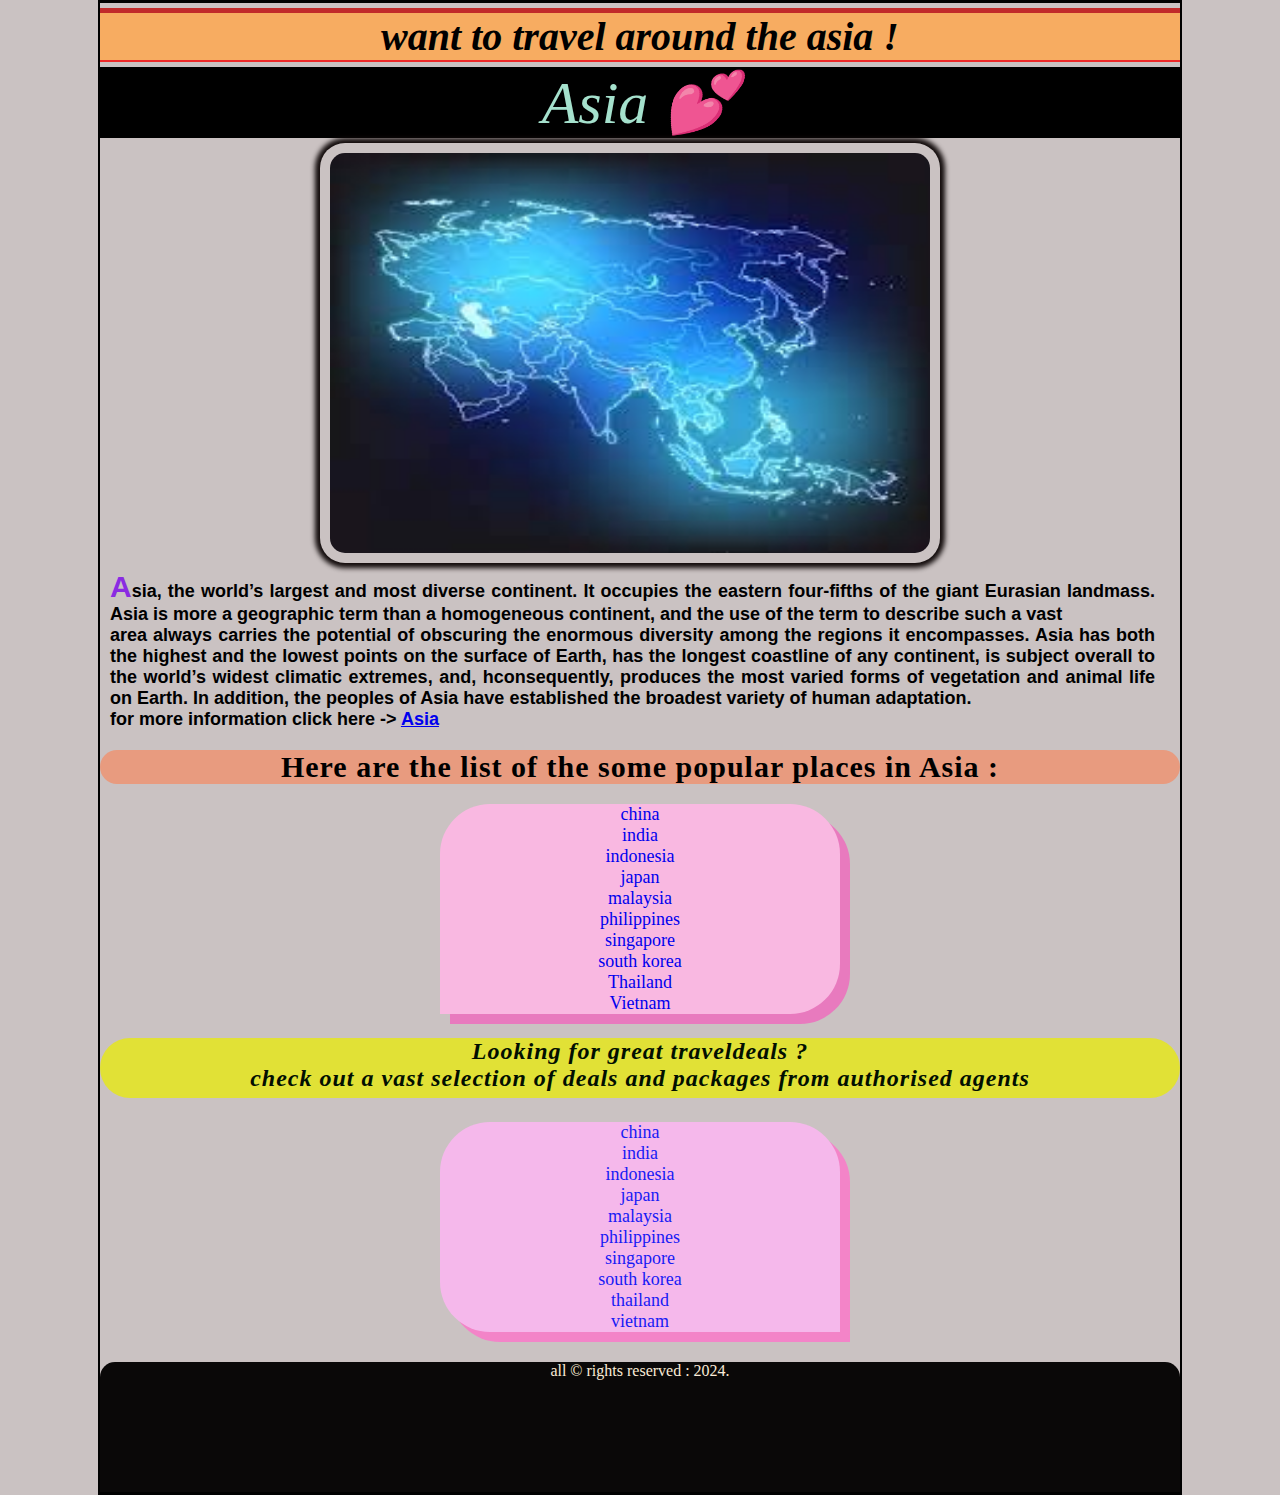
<file: Index.html>
<!DOCTYPE html>
<html lang="en">
<head>
    <meta charset="UTF-8">
    <meta name="viewport" content="width=device-width, initial-scale=1.0">
    <title>menu</title>
    <link  rel="stylesheet" href="css/style.css">
</head>
<body class="bd">
    <header class="head">want to travel around the asia !</header>
    <nav class="nav">Asia 💕</nav>
        <img class="img" src="img/asia.jpg" alt="asia">   
        <p class="para"> Asia, the world’s largest and most diverse continent. It occupies the eastern four-fifths of the giant Eurasian landmass. Asia is more a geographic term than a homogeneous continent, and the use of the term to describe such a vast <br>area always carries the potential of obscuring the enormous diversity among the regions it encompasses. Asia has both the highest and the lowest points on the surface of Earth, has the longest coastline of any continent, is subject overall to the world’s widest climatic extremes, and, hconsequently, produces the most varied forms of vegetation and animal life on Earth. In addition, the peoples of Asia have established the broadest variety of human adaptation. <br>
            for more information click here ->
            <a href="https://en.wikipedia.org/wiki/Asia">Asia</a>
        </p>      
    </nav>    
    <h1 class="country">Here are the list of the some popular places in Asia : </h1>
    <div class="link">
    <a class=hr href="China.html">china </a> <br>
    <a class=hr href="India.html">india</a> <br>
    <a class=hr href="Indonesia.html">indonesia </a> <br>
    <a class=hr href="japan.html">japan</a> <br> 
    <a class=hr href="malaysia.html">malaysia</a> <br>
    <a class=hr href="Philippines.html">philippines</a> <br>
    <a class=hr href="Singapore.html">singapore</a> <br>
    <a class=hr href="South korea.html">south korea</a> <br>
    <a class=hr href="Thailand.html">Thailand</a> <br>
    <a class=hr href="Vietnam.html">Vietnam</a> <br>
    </div>    
    <p id="para">Looking for great traveldeals ? <br>
     check out a vast selection of deals and packages from authorised agents</p>
    <div class="travel">
    <a class="lin" href="https://www.chinatravel.com/">china</a>
    <a class="lin" href="https://www.tourism-of-india.com/"> india </a>
    <a class="lin" href="https://www.indonesia.travel/gb/en/home">indonesia</a>
    <a class="lin" href="https://www.japan.travel/en/in/">japan</a>
    <a class="lin" href="https://www.malaysia.travel/ ">malaysia</a>
    <a class="lin" href="https://philippines.travel/">philippines</a>
    <a class="lin" href="https://www.visitsingapore.com/en/">singapore</a>
    <a class="lin" href="https://english.visitkorea.or.kr/svc/main/index.do">south korea</a>
    <a class="lin" href="https://www.tourismthailand.org/home ">thailand</a>
    <a class="lin" href="https://vietnam.travel/node/1336">vietnam</a>
    </div> 
  <footer class="footer">
    all &copy rights reserved : 2024.
  </footer>
</body>
</html>
</file>
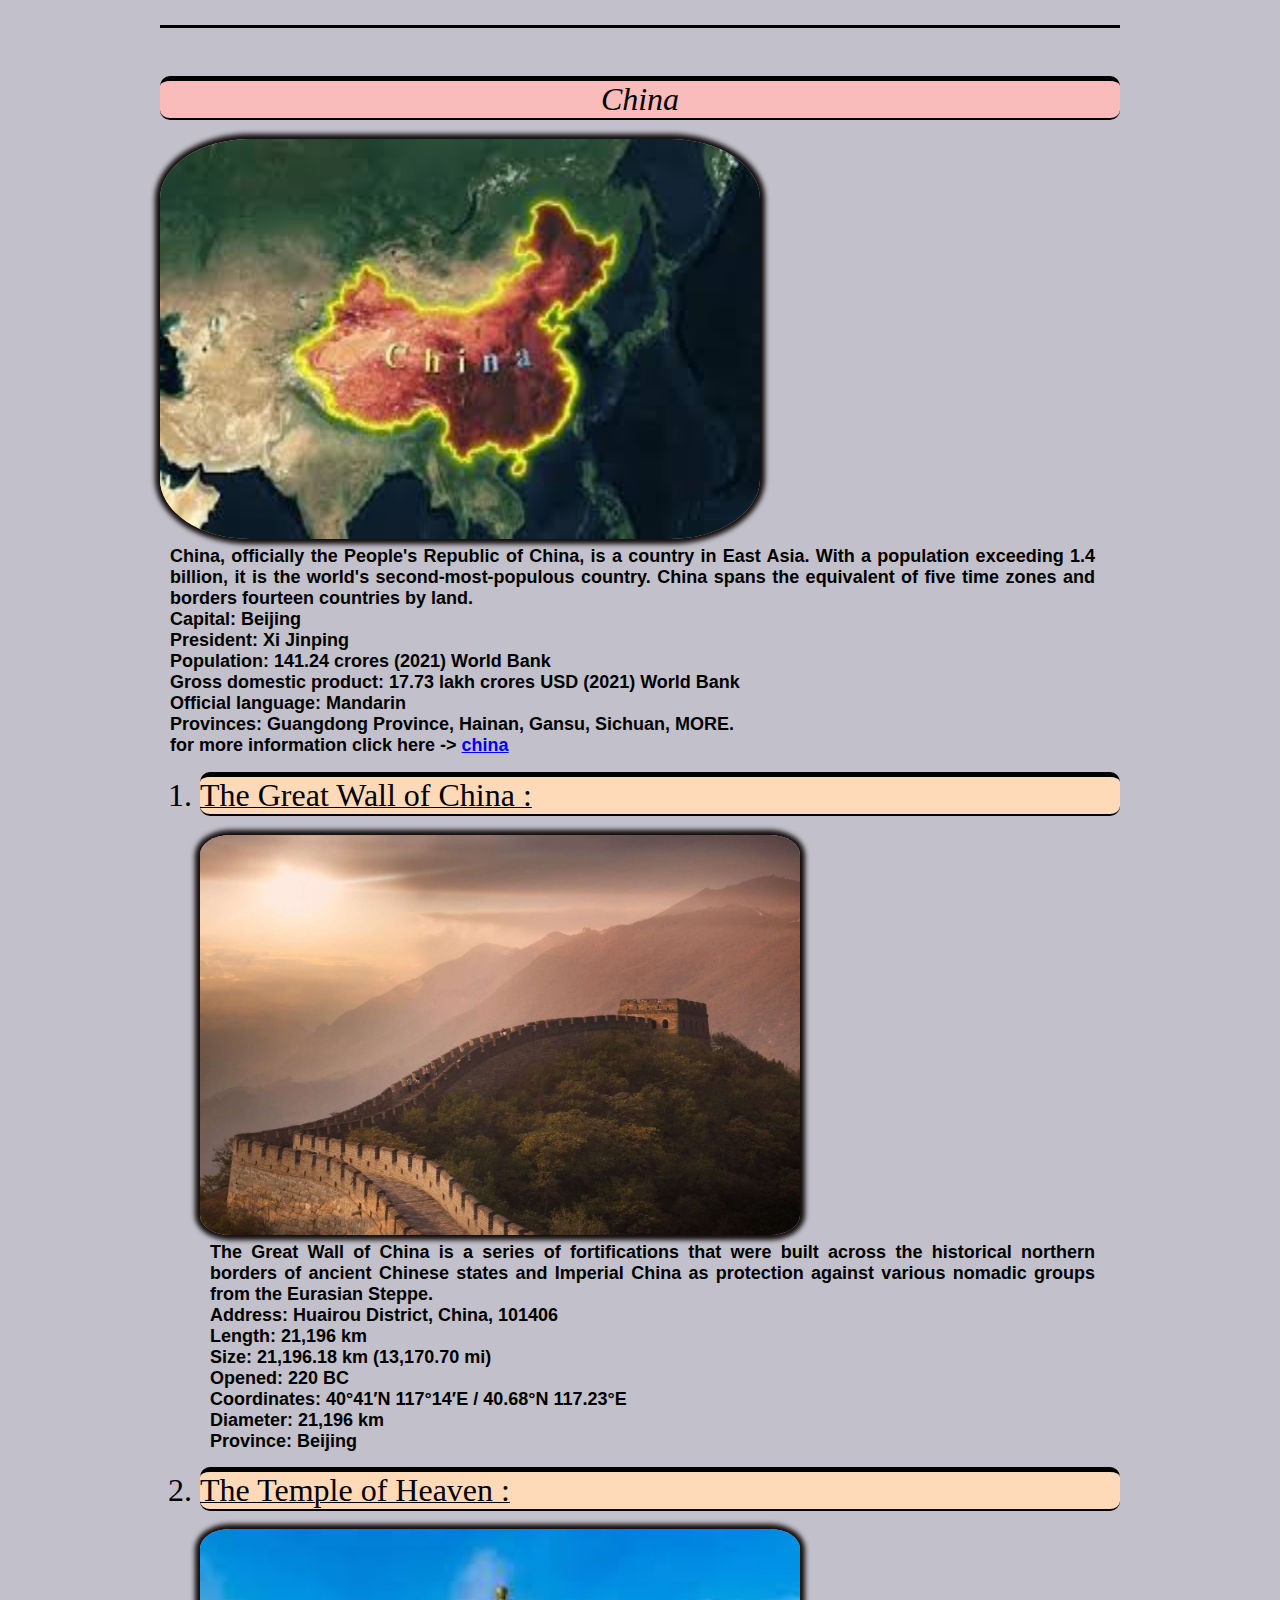
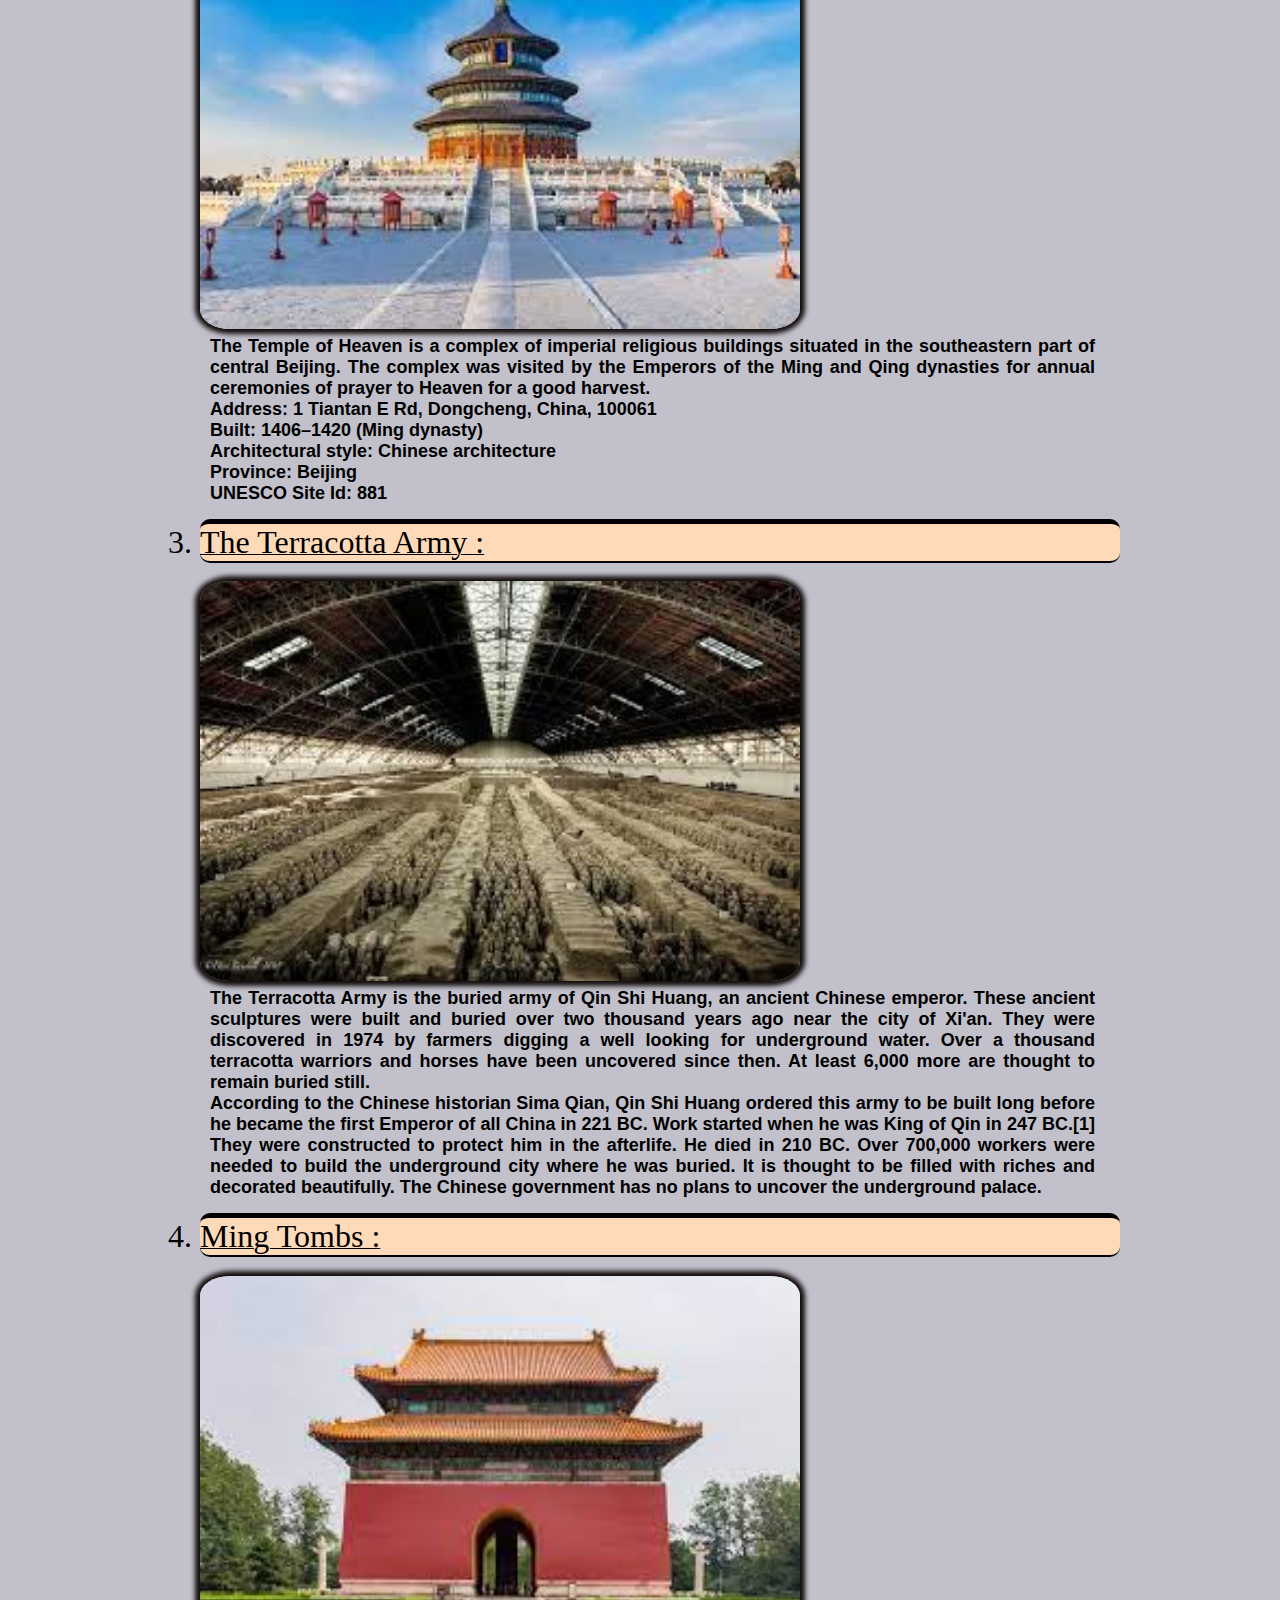
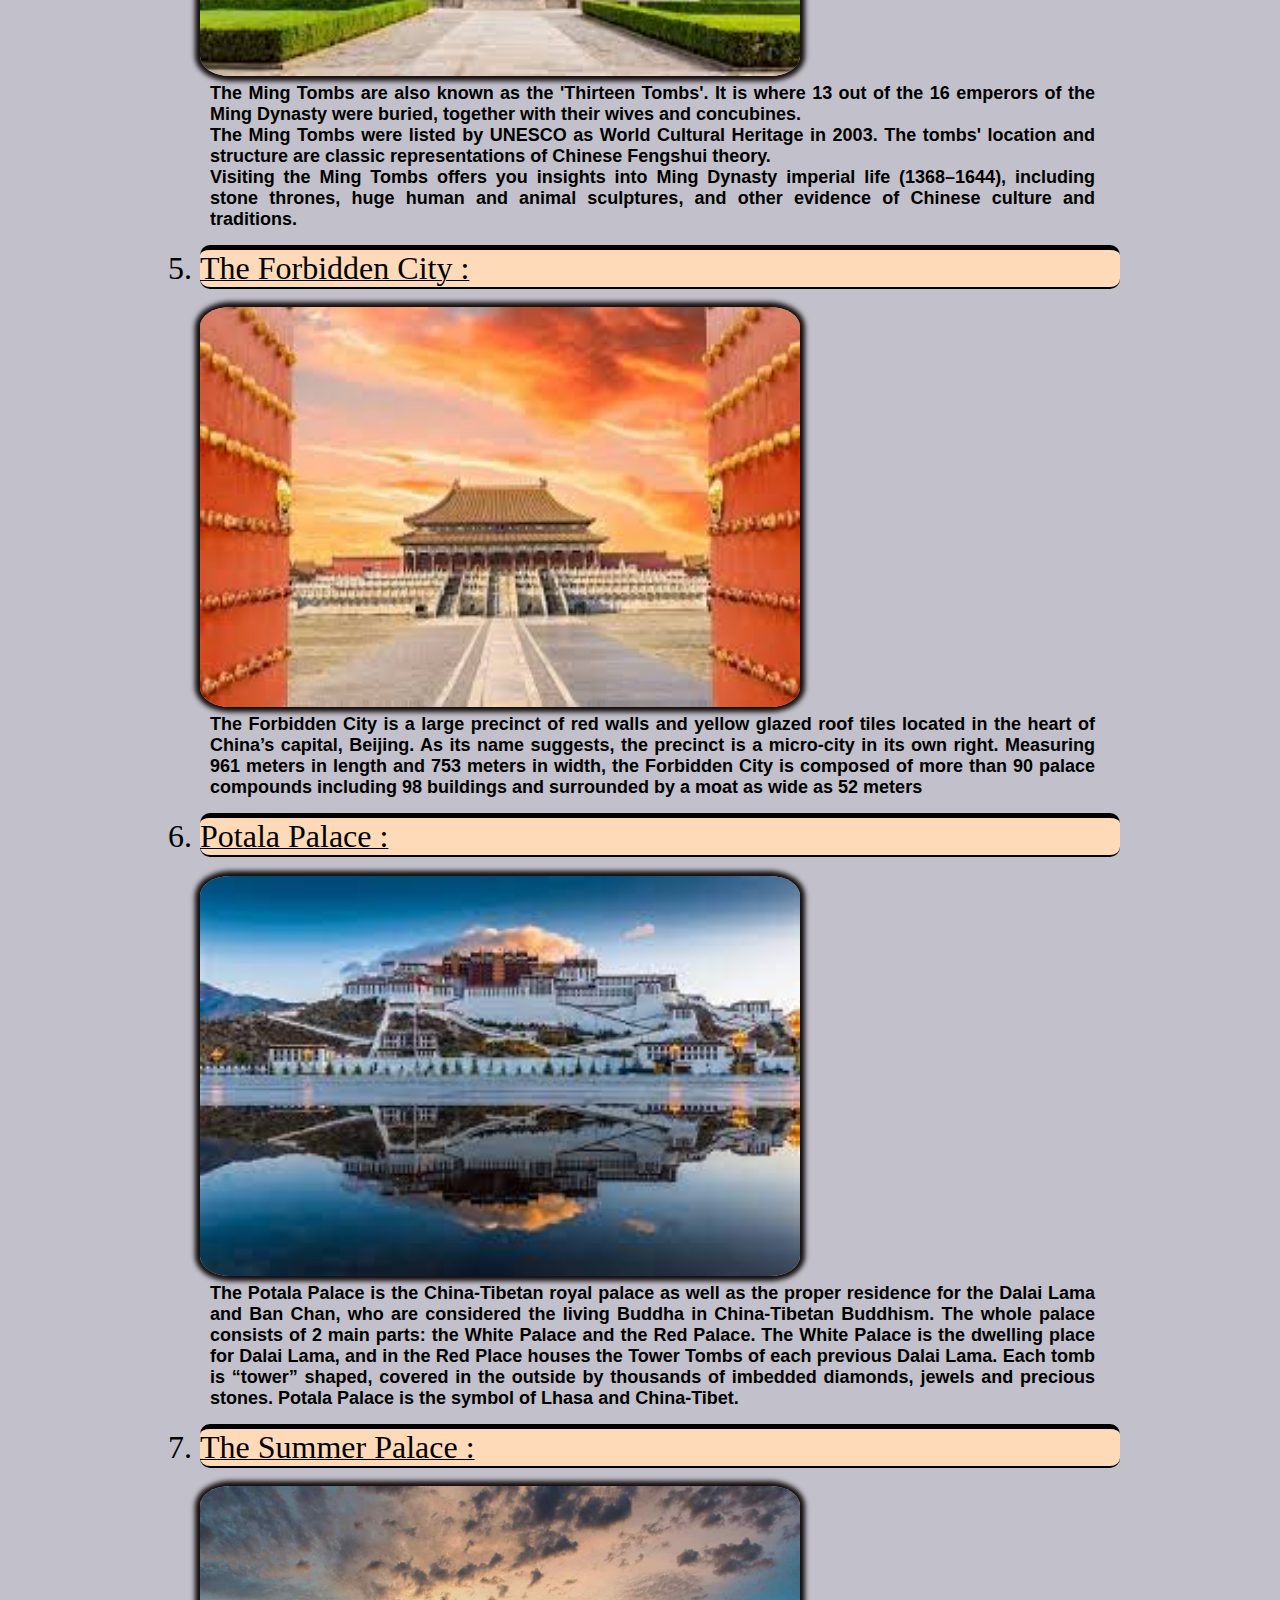
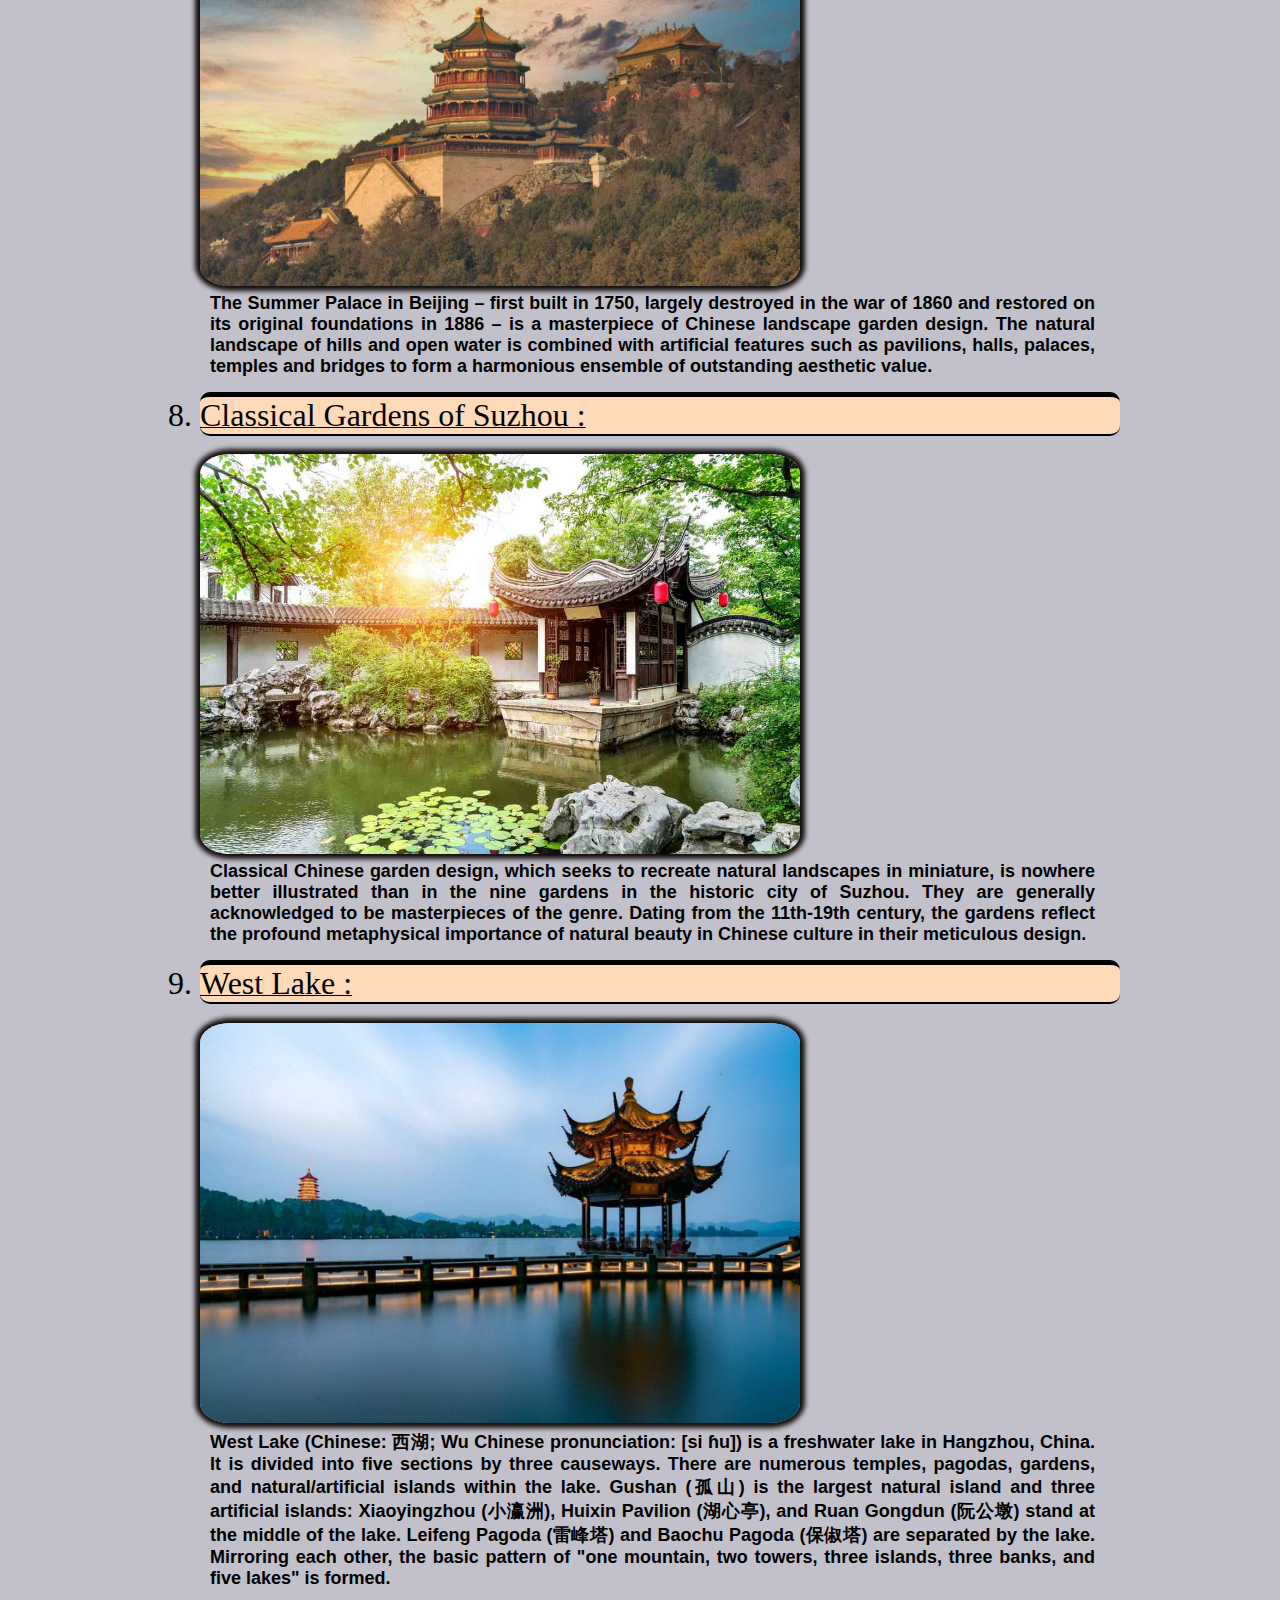
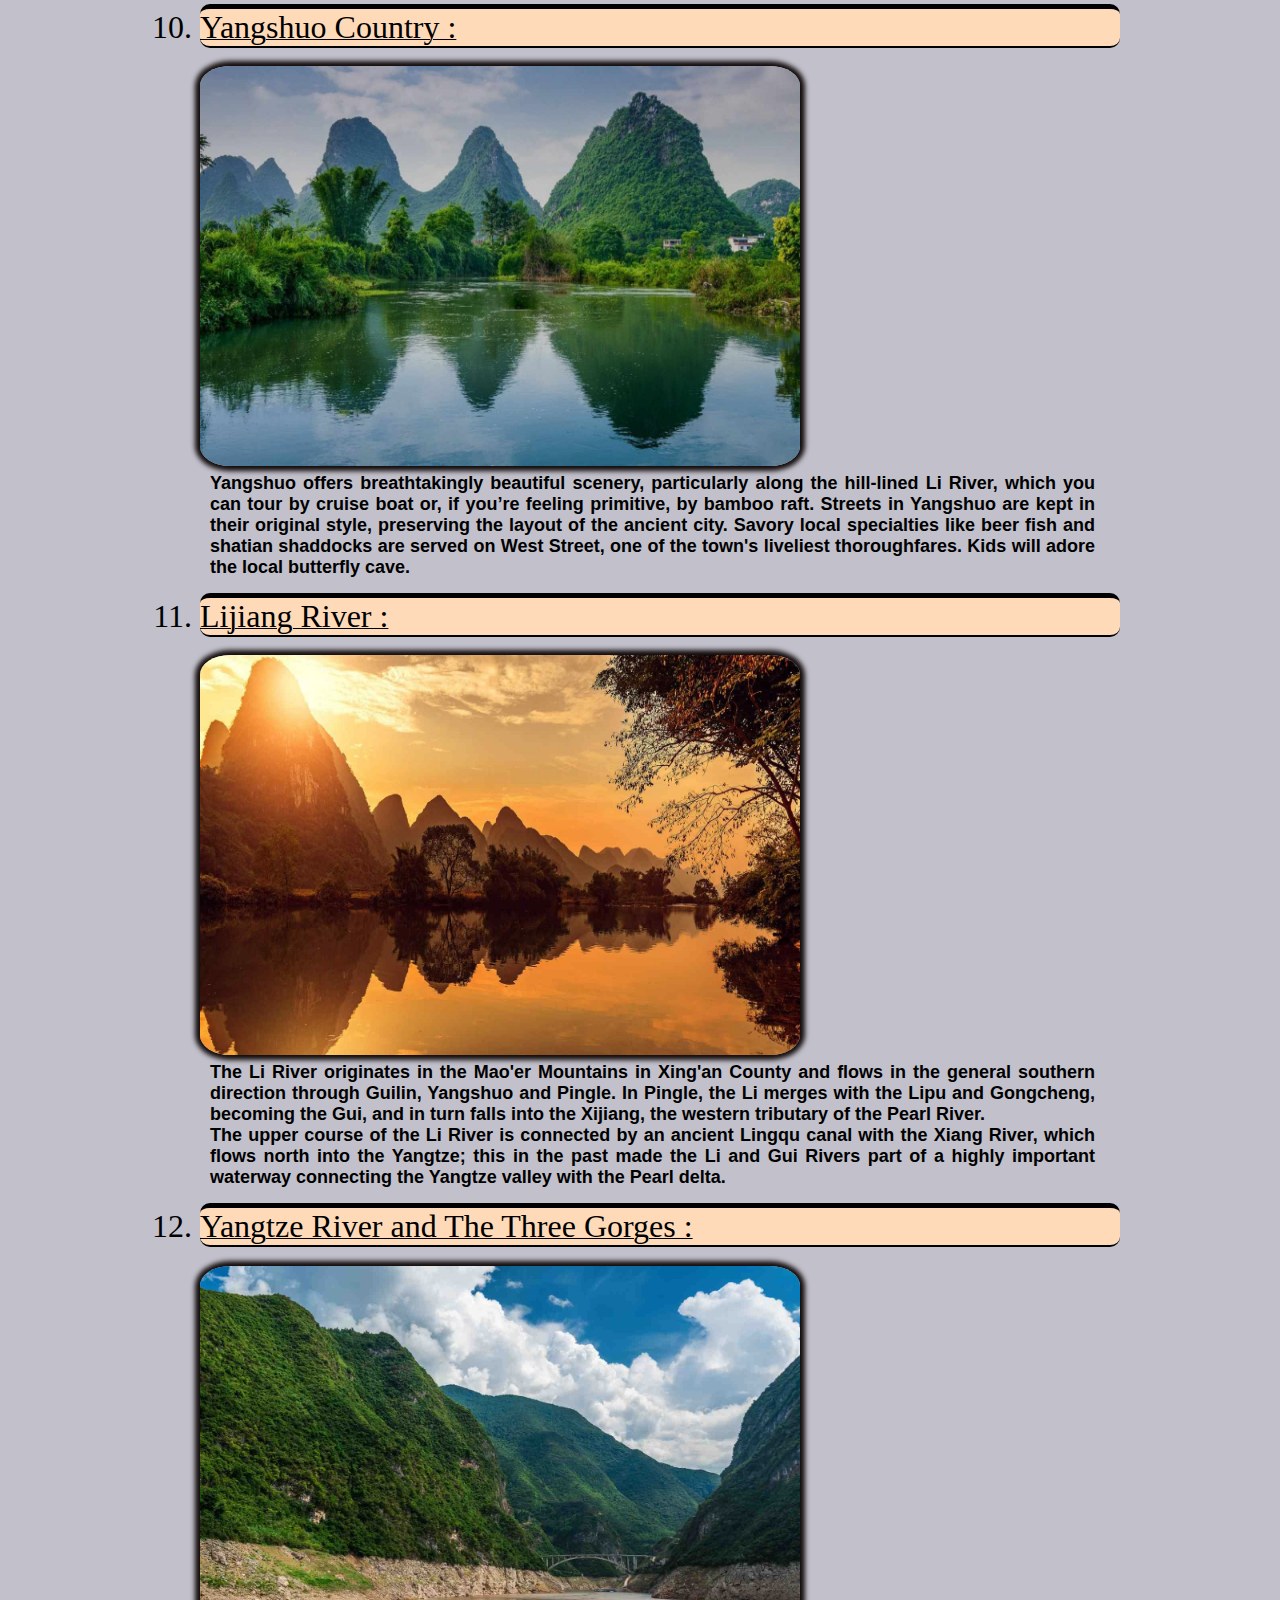
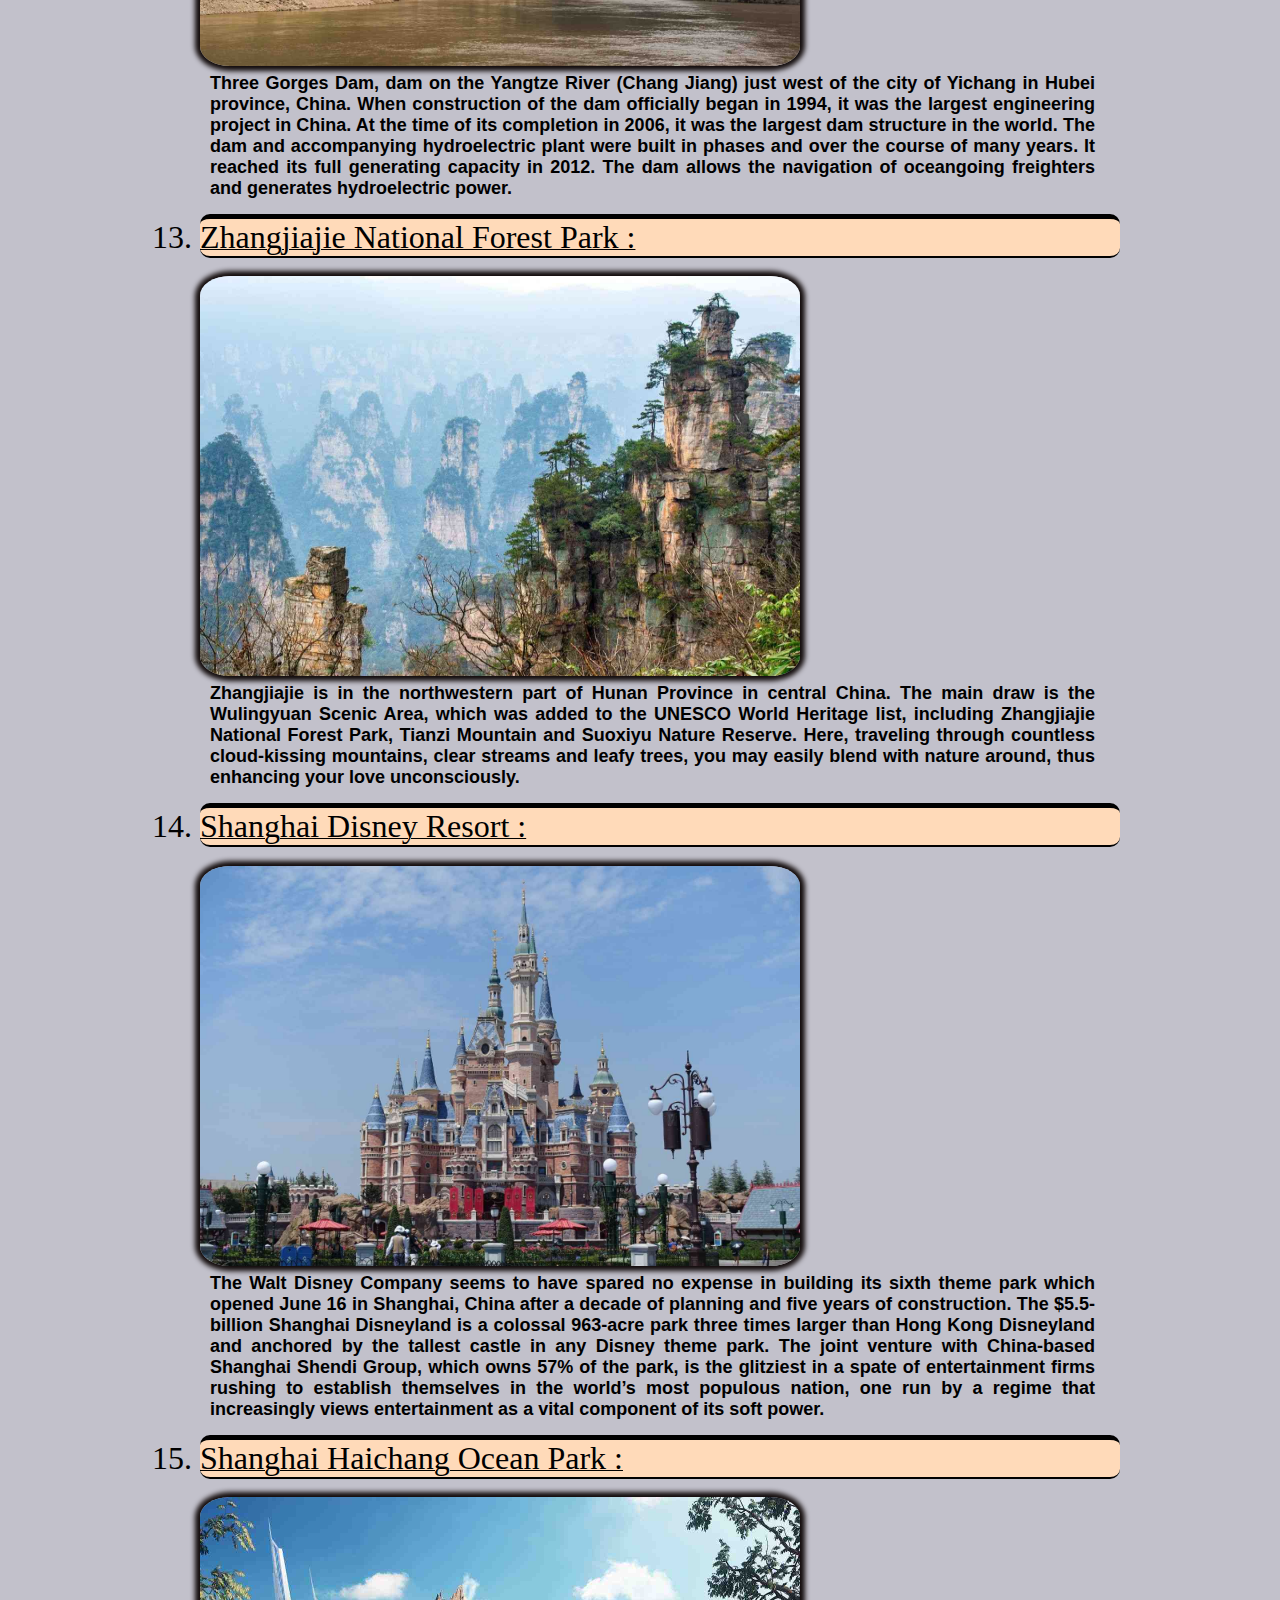
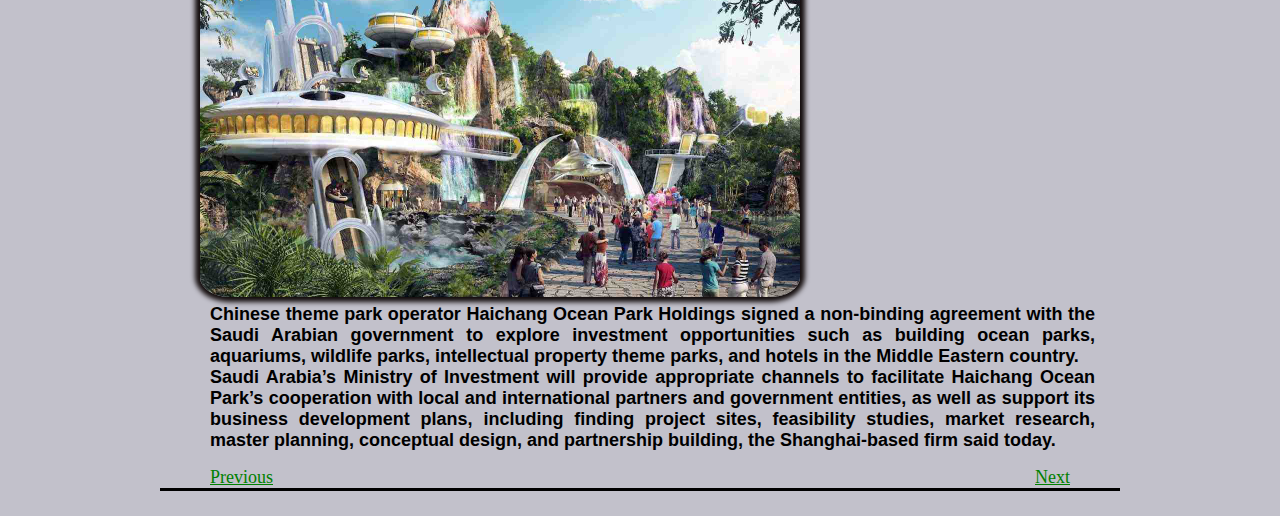
<file: China.html>
<!DOCTYPE html>
<html lang="en">
<head>
    <meta charset="UTF-8">
    <meta name="viewport" content="width=device-width, initial-scale=1.0">
    <title>china</title>
    <link rel="stylesheet" href="css/style1.css">
</head>
<body class="ijm">
    <nav class="ijm1">China </nav>
    <img class="ijm2" src="/ch_img/china.jpg" alt="china">
    <p class="ijm3">China, officially the People's Republic of China, is a country in East Asia. With a population exceeding 1.4 billion, it is the world's second-most-populous country. China spans the equivalent of five time zones and borders fourteen countries by land. <br>
        Capital: Beijing <br>
        President: Xi Jinping <br>
        Population: 141.24 crores (2021) World Bank <br>
        Gross domestic product: 17.73 lakh crores USD (2021) World Bank <br>
        Official language: Mandarin <br>
        Provinces: Guangdong Province, Hainan, Gansu, Sichuan, MORE. <br>
        for more information click here ->
        <a href="https://en.wikipedia.org/wiki/China">china</a>
         </p>
    <ol class="list">
        <li class="heading">The Great Wall of China :</li>
            <img class="image" src="/ch_img/great wall.jpg" alt="great wall">
            <p class="para">The Great Wall of China is a series of fortifications that were built across the historical northern borders of ancient Chinese states and Imperial China as protection against various nomadic groups from the Eurasian Steppe. <br>
                Address: Huairou District, China, 101406 <br>
                Length: 21,196 km <br>
                Size: 21,196.18 km (13,170.70 mi) <br>
                Opened: 220 BC <br>
                Coordinates: 40°41′N 117°14′E﻿ / ﻿40.68°N 117.23°E <br>
                Diameter: 21,196 km <br>
                Province: Beijing <br>
                 </p>
        <li class="heading"> The Temple of Heaven :</li>
            <img class="image" src="/ch_img/heaven temple.jpg" alt="temple">
            <p class="para">The Temple of Heaven is a complex of imperial religious buildings situated in the southeastern part of central Beijing. The complex was visited by the Emperors of the Ming and Qing dynasties for annual ceremonies of prayer to Heaven for a good harvest. <br> 
                Address: 1 Tiantan E Rd, Dongcheng, China, 100061 <br>
                Built: 1406–1420 (Ming dynasty) <br>
                Architectural style: Chinese architecture <br>
                Province: Beijing <br>
                UNESCO Site Id: 881
                 </p>
        <li class="heading">The Terracotta Army :</li> 
            <img class="image" src="/ch_img/terracotta.jpg" alt="army">
            <p class="para">The Terracotta Army is the buried army of Qin Shi Huang, an ancient Chinese emperor. These ancient sculptures were built and buried over two thousand years ago near the city of Xi'an. They were discovered in 1974 by farmers digging a well looking for underground water. Over a thousand terracotta warriors and horses have been uncovered since then. At least 6,000 more are thought to remain buried still. <br>
                According to the Chinese historian Sima Qian, Qin Shi Huang ordered this army to be built long before he became the first Emperor of all China in 221 BC. Work started when he was King of Qin in 247 BC.[1] They were constructed to protect him in the afterlife. He died in 210 BC. Over 700,000 workers were needed to build the underground city where he was buried. It is thought to be filled with riches and decorated beautifully. The Chinese government has no plans to uncover the underground palace.
                   </p>
        <li class="heading"> Ming Tombs :</li>
            <img class="image" src="/ch_img/ming tombs.jpg" alt="tombs">
            <p class="para">The Ming Tombs are also known as the 'Thirteen Tombs'. It is where 13 out of the 16 emperors of the Ming Dynasty were buried, together with their wives and concubines. <br>
                The Ming Tombs were listed by UNESCO as World Cultural Heritage in 2003. The tombs' location and structure are classic representations of Chinese Fengshui theory. <br>
                Visiting the Ming Tombs offers you insights into Ming Dynasty imperial life (1368–1644), including stone thrones, huge human and animal sculptures, and other evidence of Chinese culture and traditions. </p>
        <li class="heading">The Forbidden City :</li> 
            <img class="image" src="/ch_img/forbidden city.jpg" alt="city">
            <p class="para">The Forbidden City is a large precinct of red walls and yellow glazed roof tiles located in the heart of China’s capital, Beijing. As its name suggests, the precinct is a micro-city in its own right. Measuring 961 meters in length and 753 meters in width, the Forbidden City is composed of more than 90 palace compounds including 98 buildings and surrounded by a moat as wide as 52 meters </p>
        <li class="heading"> Potala Palace :</li>
            <img class="image" src="/ch_img/potala.jpg" alt="palace">
            <p class="para">The Potala Palace is the China-Tibetan royal palace as well as the proper residence for the Dalai Lama and Ban Chan, who are considered the living Buddha in China-Tibetan Buddhism. The whole palace consists of 2 main parts: the White Palace and the Red Palace. The White Palace is the dwelling place for Dalai Lama, and in the Red Place houses the Tower Tombs of each previous Dalai Lama. Each tomb is “tower” shaped, covered in the outside by thousands of imbedded diamonds, jewels and precious stones. Potala Palace is the symbol of Lhasa and China-Tibet. </p>
        <li class="heading"> The Summer Palace :</li>
            <img class="image" src="/ch_img/summer-palace.jpg" alt="palace">
            <p class="para"> The Summer Palace in Beijing – first built in 1750, largely destroyed in the war of 1860 and restored on its original foundations in 1886 – is a masterpiece of Chinese landscape garden design. The natural landscape of hills and open water is combined with artificial features such as pavilions, halls, palaces, temples and bridges to form a harmonious ensemble of outstanding aesthetic value. </p>
            <li class="heading">Classical Gardens of Suzhou :</li>
            <img class="image" src="/ch_img/classical-gardens-.jpg" alt="gardens">
            <p class="para"> Classical Chinese garden design, which seeks to recreate natural landscapes in miniature, is nowhere better illustrated than in the nine gardens in the historic city of Suzhou. They are generally acknowledged to be masterpieces of the genre. Dating from the 11th-19th century, the gardens reflect the profound metaphysical importance of natural beauty in Chinese culture in their meticulous design.</p>
        <li class="heading">West Lake :</li> 
            <img class="image" src="/ch_img/west-lake.jpg" alt="lake">
            <p class="para">West Lake (Chinese: 西湖; Wu Chinese pronunciation: [si ɦu]) is a freshwater lake in Hangzhou, China. It is divided into five sections by three causeways. There are numerous temples, pagodas, gardens, and natural/artificial islands within the lake. Gushan (孤山) is the largest natural island and three artificial islands: Xiaoyingzhou (小瀛洲), Huixin Pavilion (湖心亭), and Ruan Gongdun (阮公墩) stand at the middle of the lake. Leifeng Pagoda (雷峰塔) and Baochu Pagoda (保俶塔) are separated by the lake. Mirroring each other, the basic pattern of "one mountain, two towers, three islands, three banks, and five lakes" is formed.
            </p>
        <li class="heading">Yangshuo Country :</li> 
            <img class="image" src="/ch_img/yangshuo-county.jpg" alt="country">
            <p class="para">Yangshuo offers breathtakingly beautiful scenery, particularly along the hill-lined Li River, which you can tour by cruise boat or, if you’re feeling primitive, by bamboo raft. Streets in Yangshuo are kept in their original style, preserving the layout of the ancient city. Savory local specialties like beer fish and shatian shaddocks are served on West Street, one of the town's liveliest thoroughfares. Kids will adore the local butterfly cave.
            </p>
        <li class="heading">Lijiang River :</li> 
            <img class="image" src="/ch_img/li-river.jpg" alt="li river">
            <p class="para">The Li River originates in the Mao'er Mountains in Xing'an County and flows in the general southern direction through Guilin, Yangshuo and Pingle. In Pingle, the Li merges with the Lipu and Gongcheng, becoming the Gui, and in turn falls into the Xijiang, the western tributary of the Pearl River. <br>
                The upper course of the Li River is connected by an ancient Lingqu canal with the Xiang River, which flows north into the Yangtze; this in the past made the Li and Gui Rivers part of a highly important waterway connecting the Yangtze valley with the Pearl delta.
                 </p>
        <li class="heading"> Yangtze River and  The Three Gorges :</li>
            <img class="image" src="/ch_img/yangtze-river.jpg" alt="yangtze">
            <p class="para">Three Gorges Dam, dam on the Yangtze River (Chang Jiang) just west of the city of Yichang in Hubei province, China. When construction of the dam officially began in 1994, it was the largest engineering project in China. At the time of its completion in 2006, it was the largest dam structure in the world. The dam and accompanying hydroelectric plant were built in phases and over the course of many years. It reached its full generating capacity in 2012. The dam allows the navigation of oceangoing freighters and generates hydroelectric power. 
            </p>
        <li class="heading">Zhangjiajie National Forest Park :</li> 
            <img class="image" src="/ch_img/zhangjiajie.jpg" alt="park">
            <p class="para"> Zhangjiajie is in the northwestern part of Hunan Province in central China. The main draw is the Wulingyuan Scenic Area, which was added to the UNESCO World Heritage list, including Zhangjiajie National Forest Park, Tianzi Mountain and Suoxiyu Nature Reserve. Here, traveling through countless cloud-kissing mountains, clear streams and leafy trees, you may easily blend with nature around, thus enhancing your love unconsciously.
            </p>
        <li class="heading">Shanghai Disney Resort : </li>
            <img class="image" src="/ch_img/shanghai-disney-resort.jpg" alt="resort">
            <p class="para">The Walt Disney Company seems to have spared no expense in building its sixth theme park which opened June 16 in Shanghai, China after a decade of planning and five years of construction. The $5.5-billion Shanghai Disneyland is a colossal 963-acre park three times larger than Hong Kong Disneyland and anchored by the tallest castle in any Disney theme park. The joint venture with China-based Shanghai Shendi Group, which owns 57% of the park, is the glitziest in a spate of entertainment firms rushing to establish themselves in the world’s most populous nation, one run by a regime that increasingly views entertainment as a vital component of its soft power.
            </p>
         <li class="heading">Shanghai Haichang Ocean Park :</li>
            <img class="image" src="/ch_img/shanghai-haichang.jpg" alt="ocean park">
            <p class="para">Chinese theme park operator Haichang Ocean Park Holdings signed a non-binding agreement with the Saudi Arabian government to explore investment opportunities such as building ocean parks, aquariums, wildlife parks, intellectual property theme parks, and hotels in the Middle Eastern country. <br>
                Saudi Arabia’s Ministry of Investment will provide appropriate channels to facilitate Haichang Ocean Park’s cooperation with local and international partners and government entities, as well as support its business development plans, including finding project sites, feasibility studies, market research, master planning, conceptual design, and partnership building, the Shanghai-based firm said today.
                 </p>
    </ol>
    <a id="a" href="Index.html">Previous</a>
    <a id="b" href="India.html">Next</a>
</body>
</html>
</file>
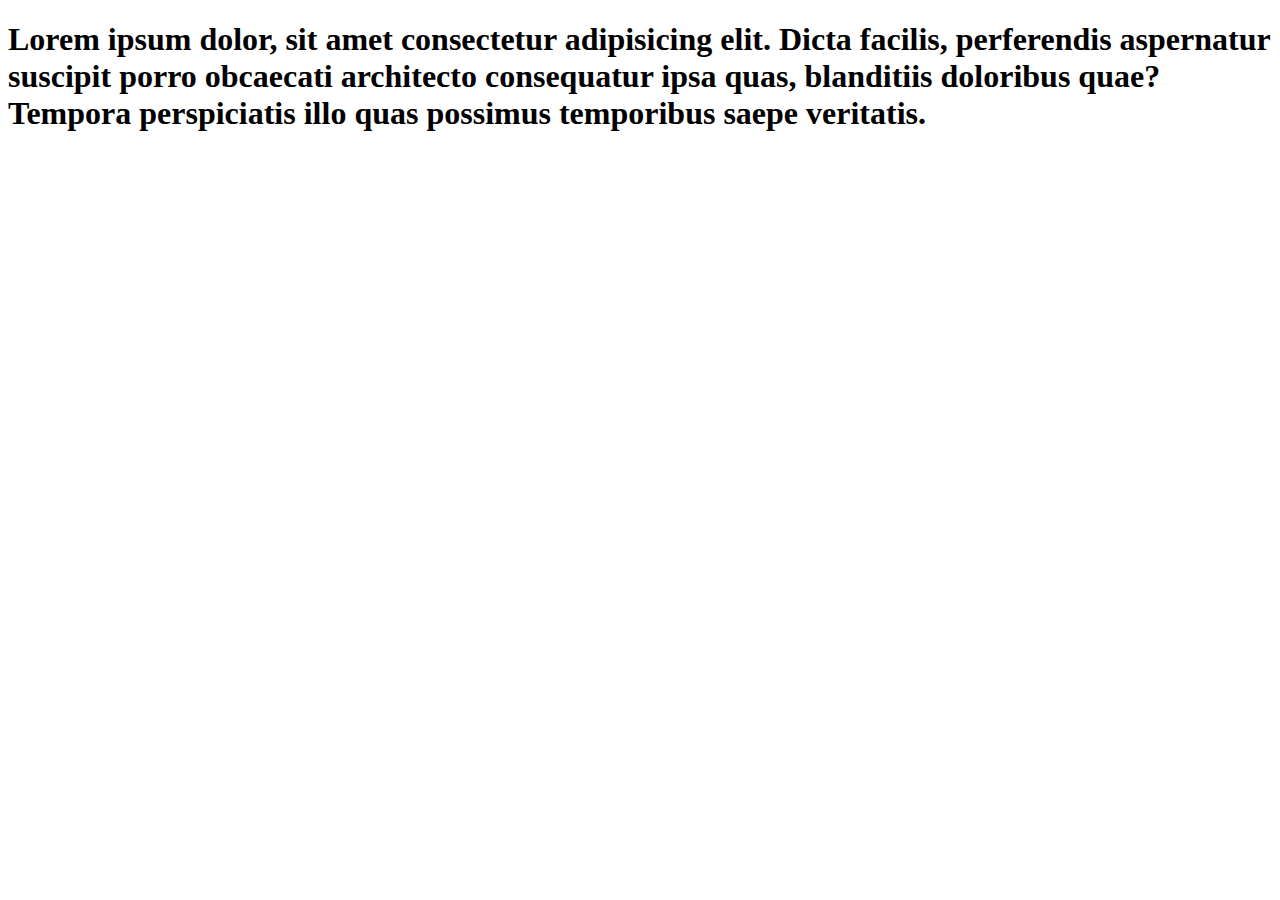
<file: demo.html>
<!DOCTYPE html>
<html lang="en">
<head>
    <meta charset="UTF-8">
    <meta name="viewport" content="width=device-width, initial-scale=1.0">
    <title>Document</title>
</head>
<body>
 <h1>Lorem ipsum dolor, sit amet consectetur adipisicing elit. Dicta facilis, perferendis aspernatur suscipit porro obcaecati architecto consequatur ipsa quas, blanditiis doloribus quae? Tempora perspiciatis illo quas possimus temporibus saepe veritatis.
 </h1>   
</body>
</html>
</file>
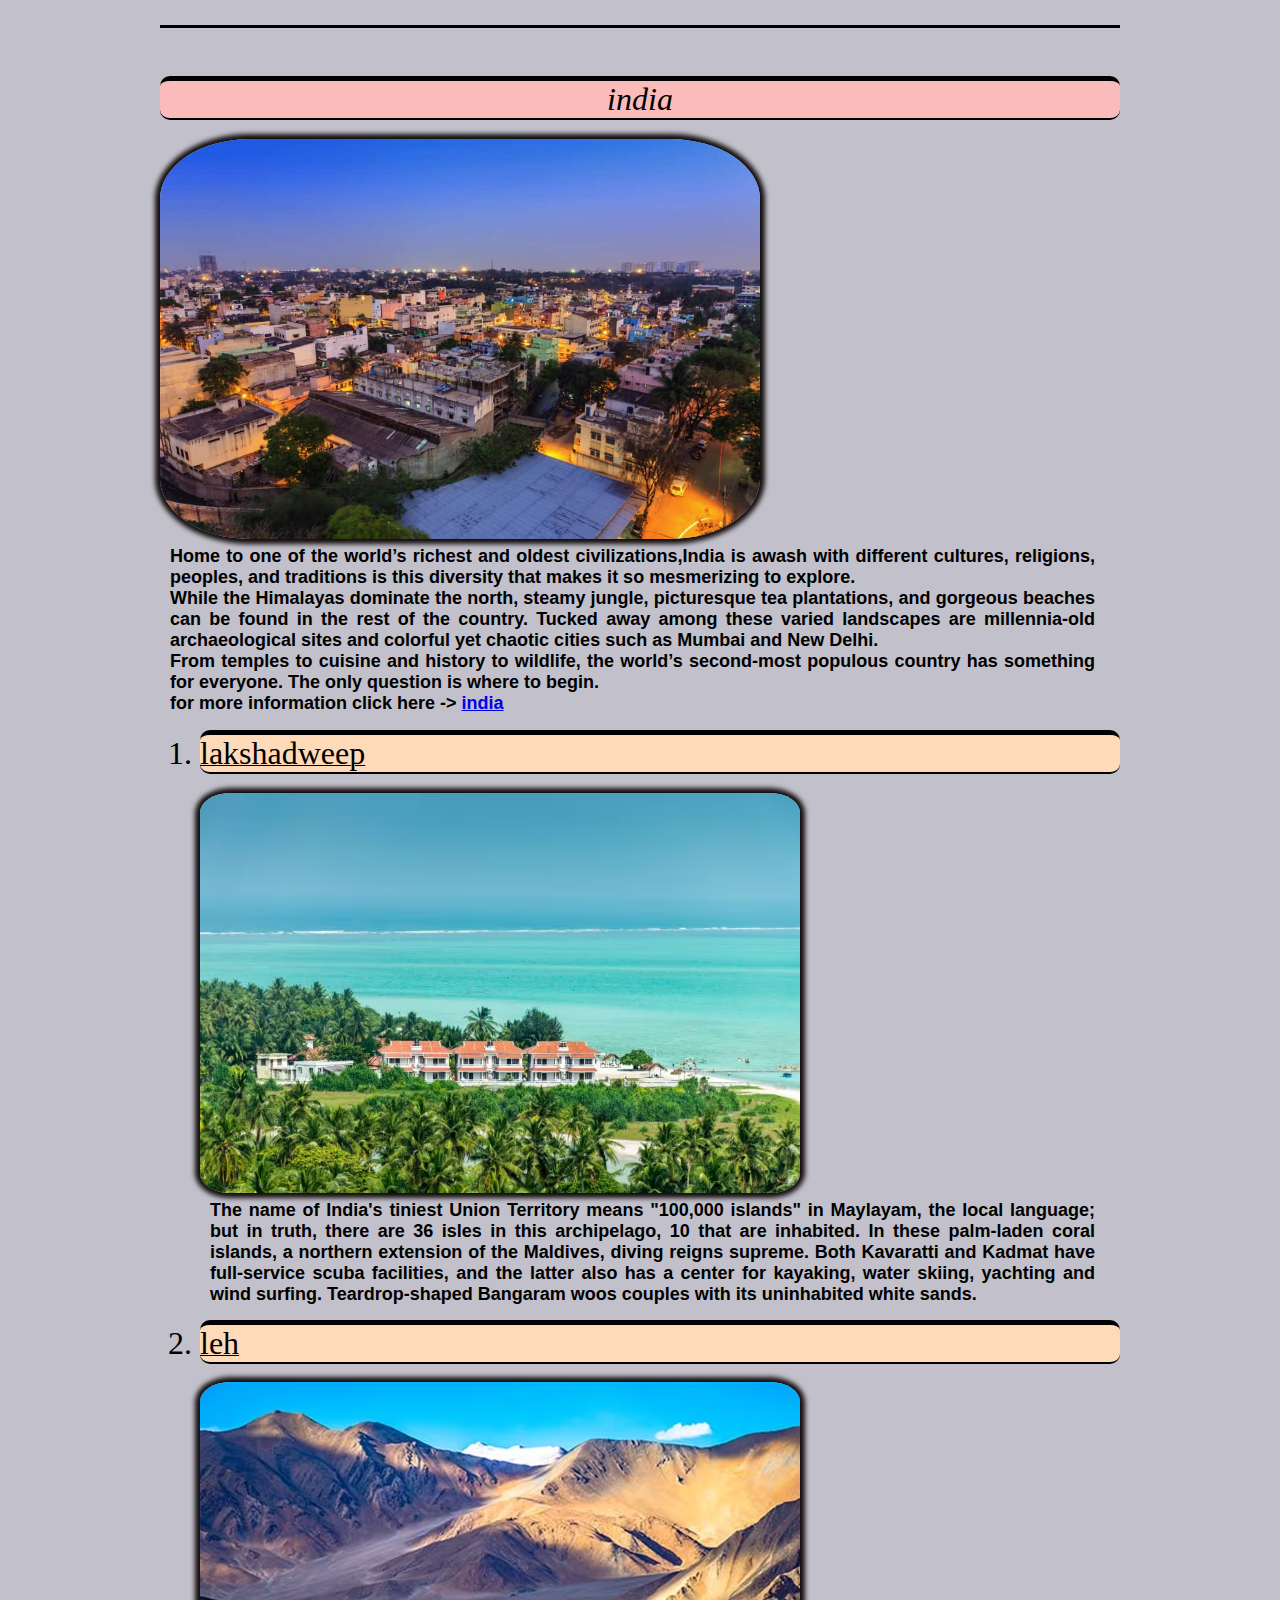
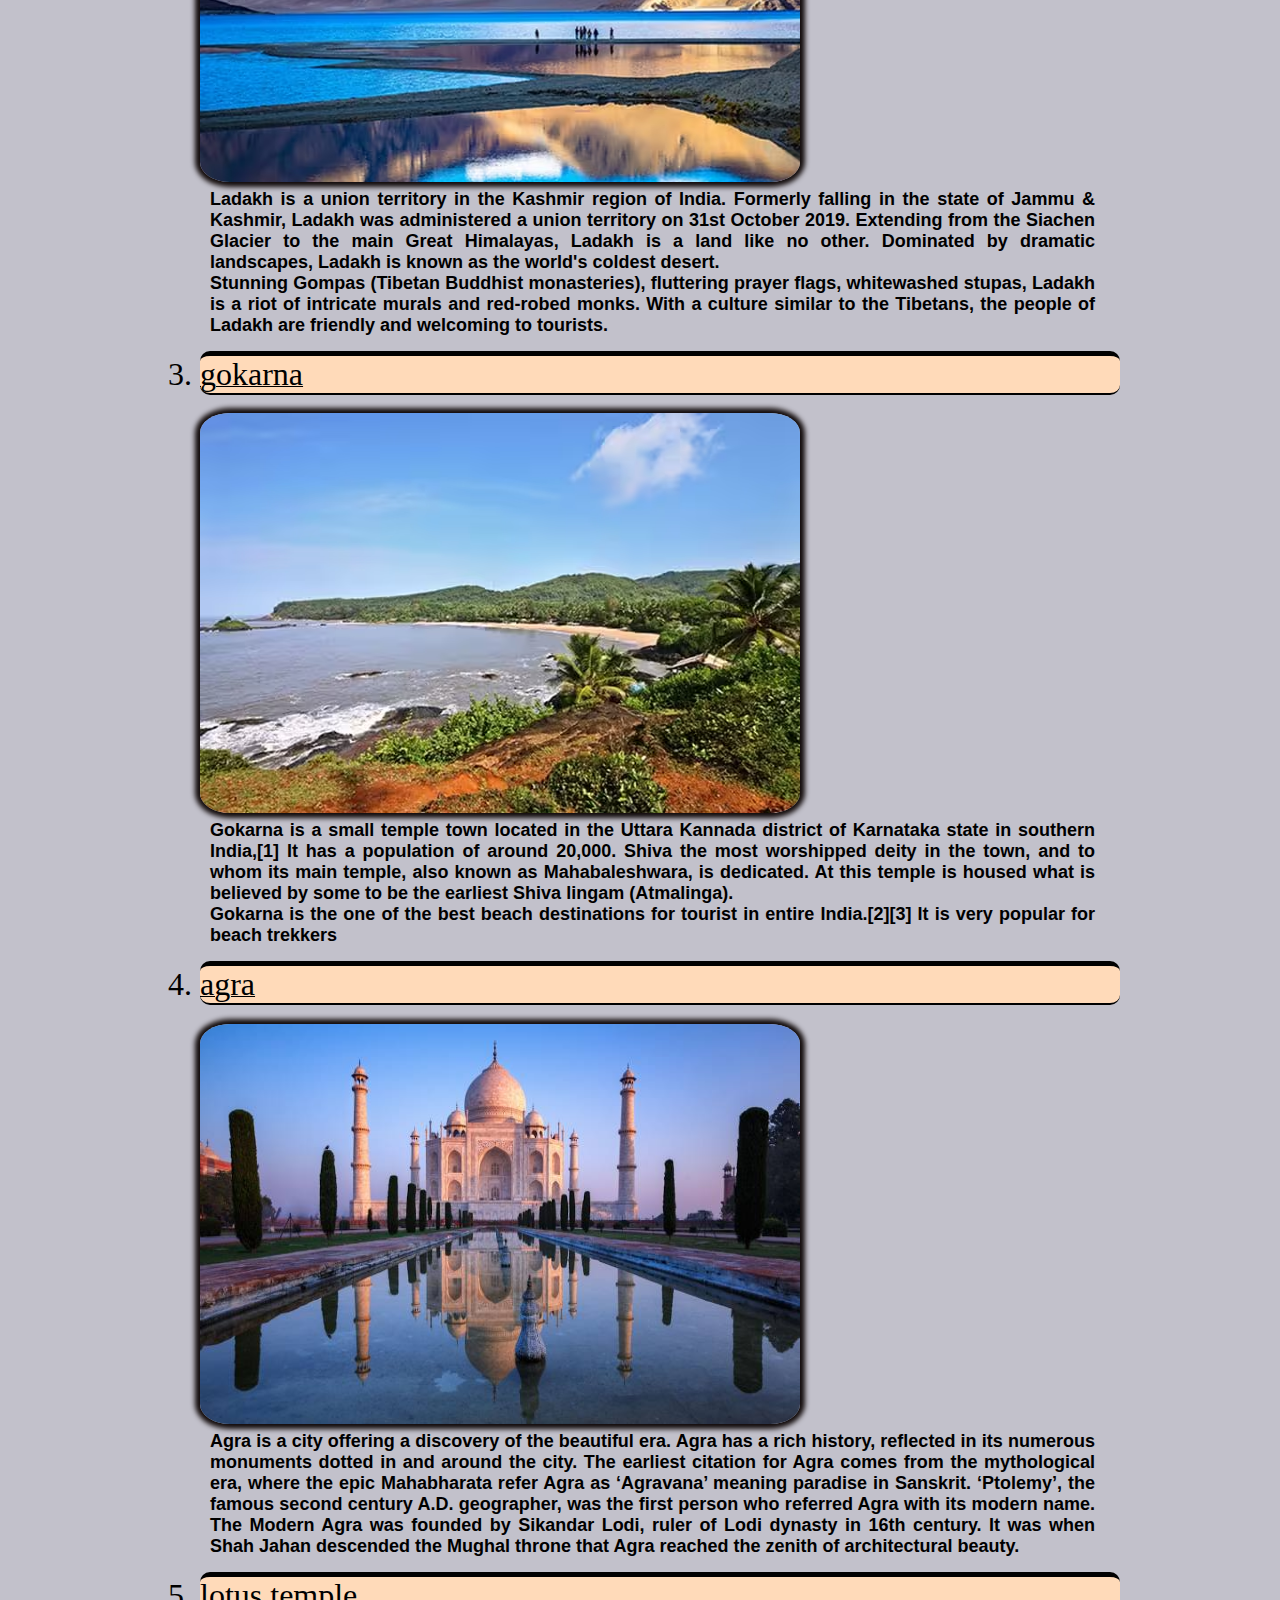
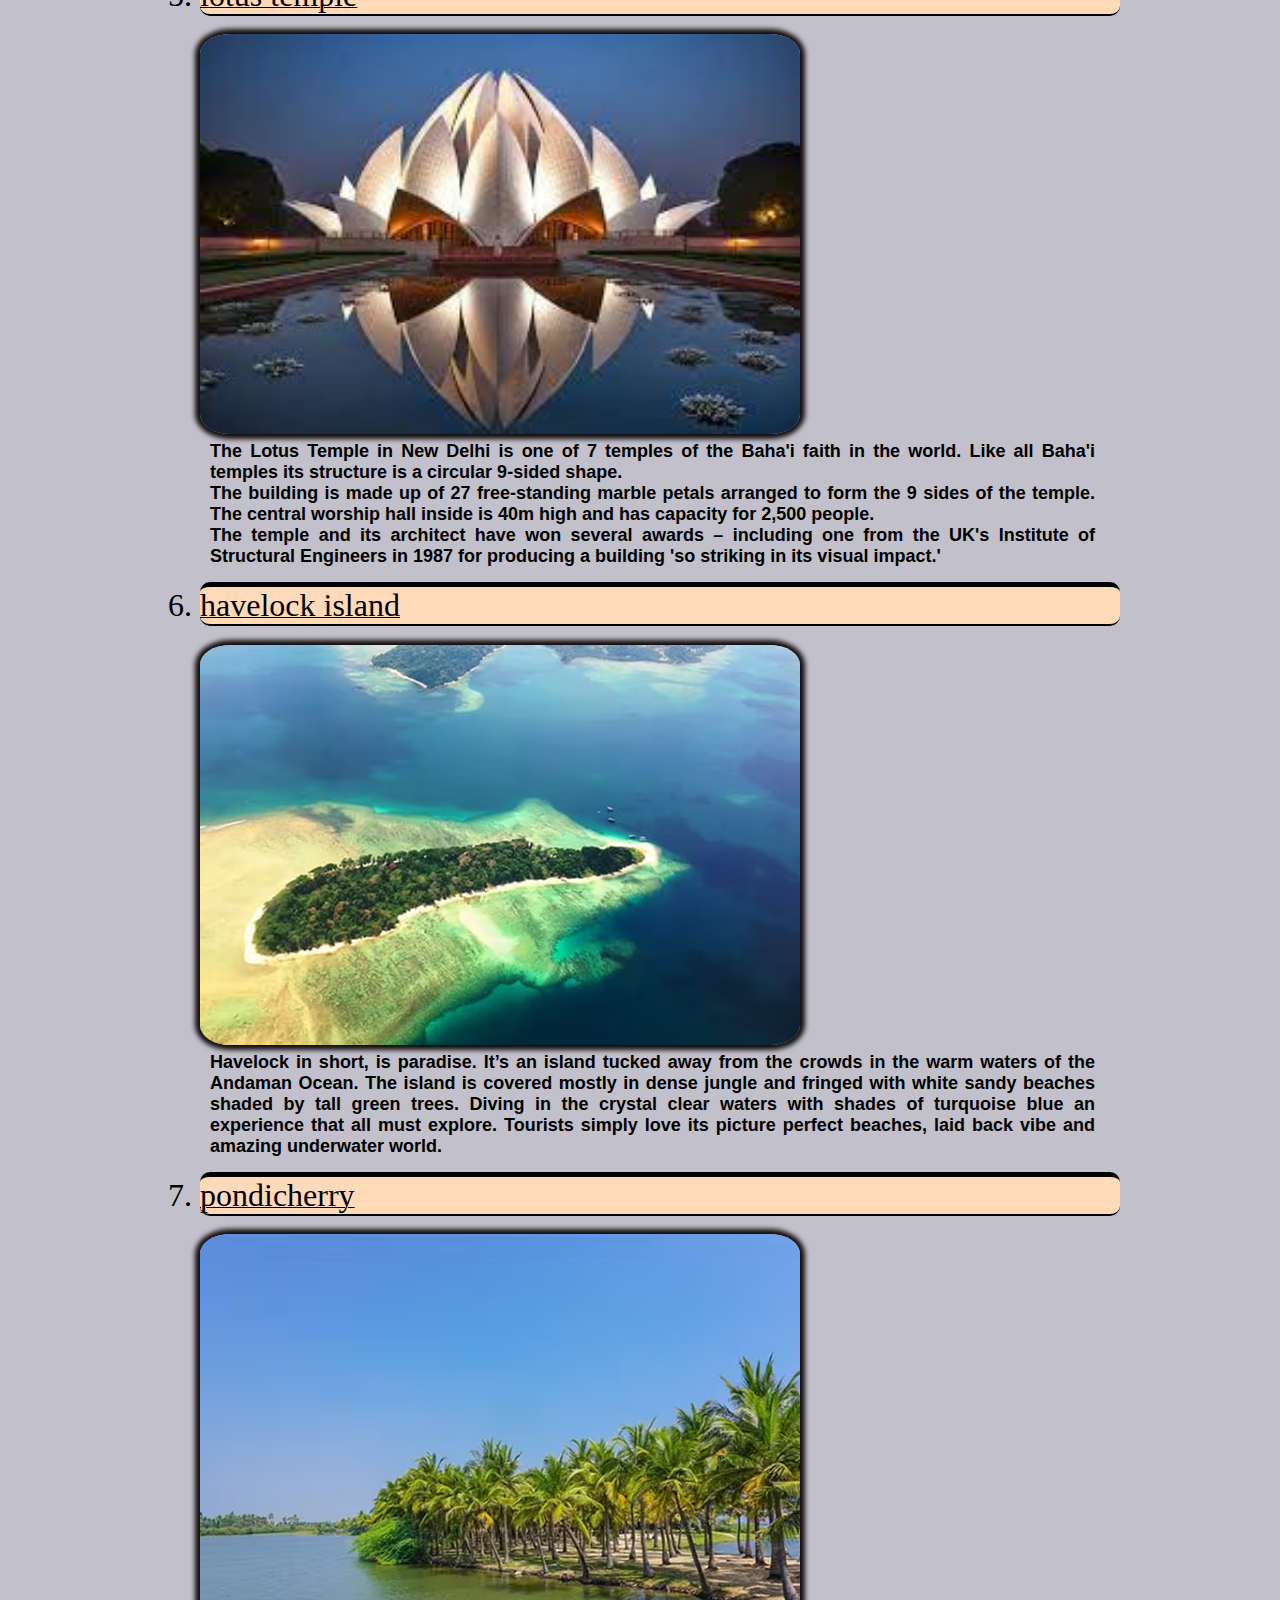
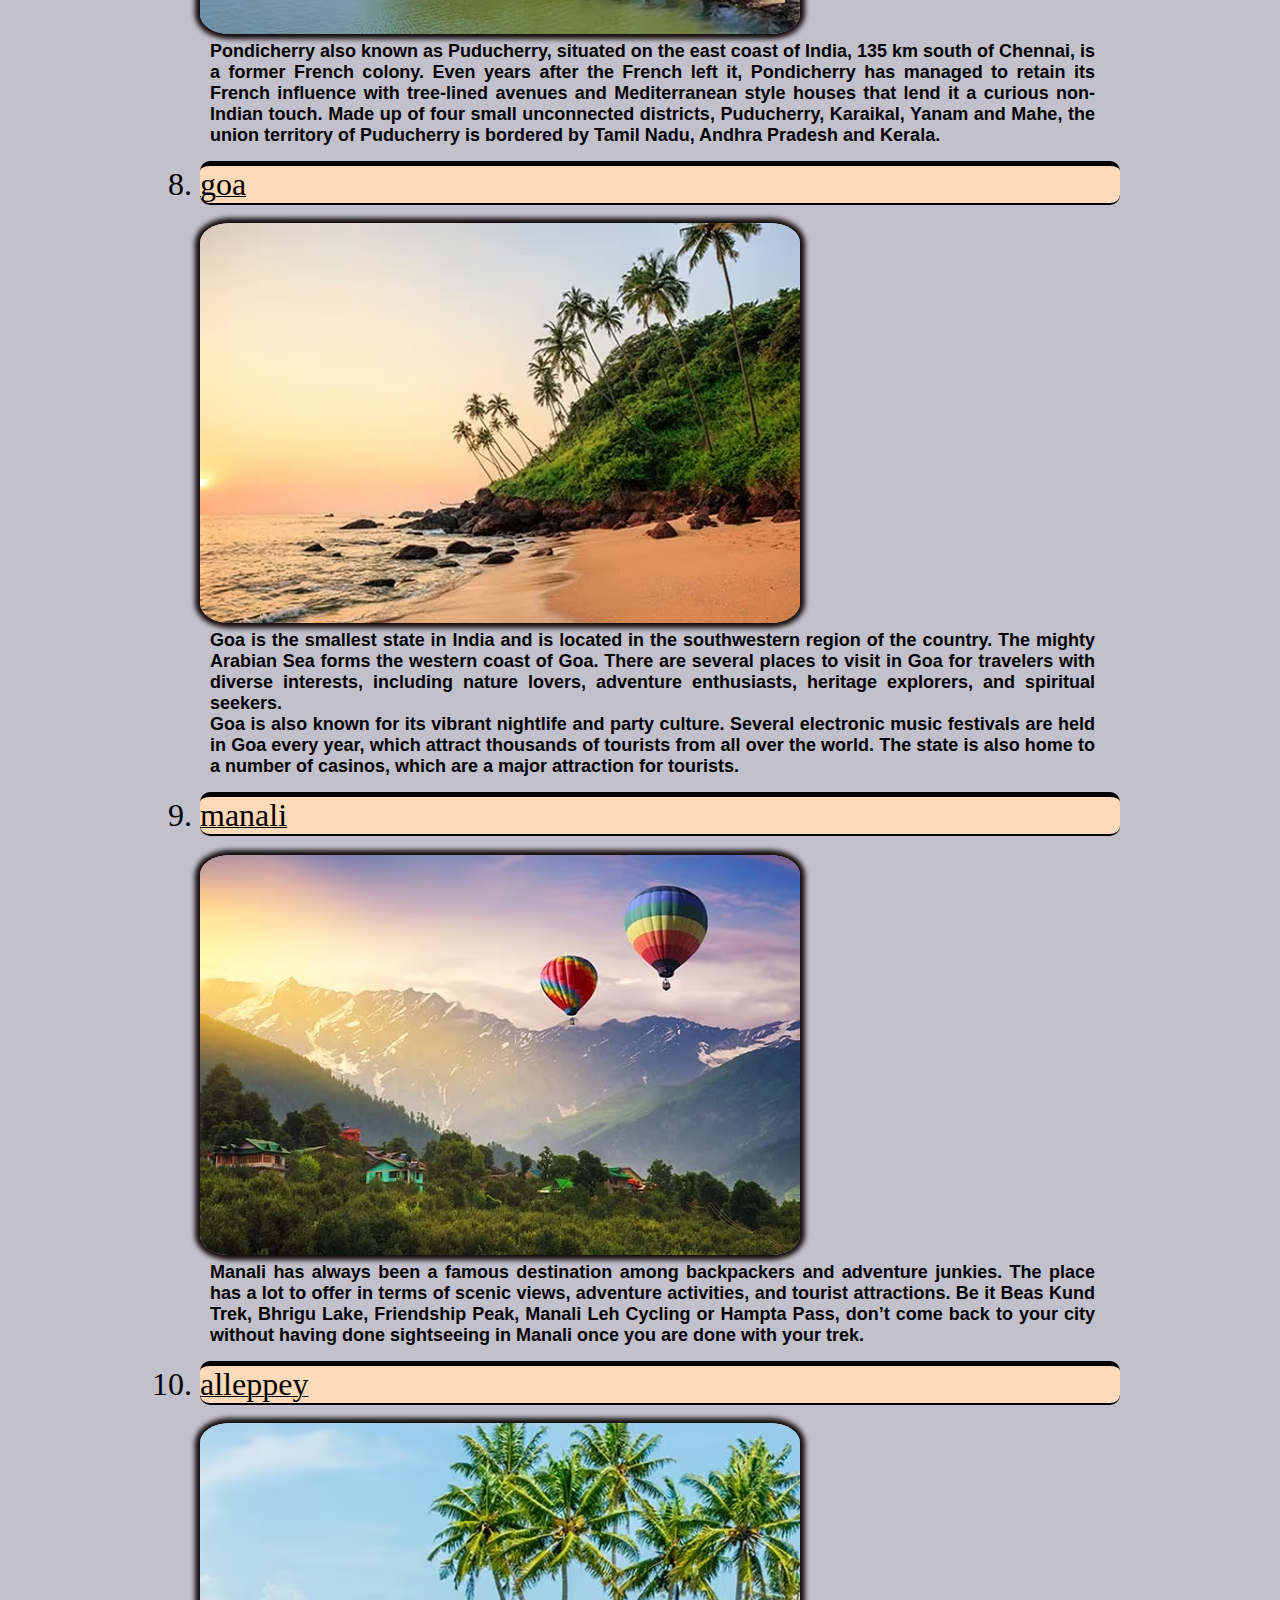
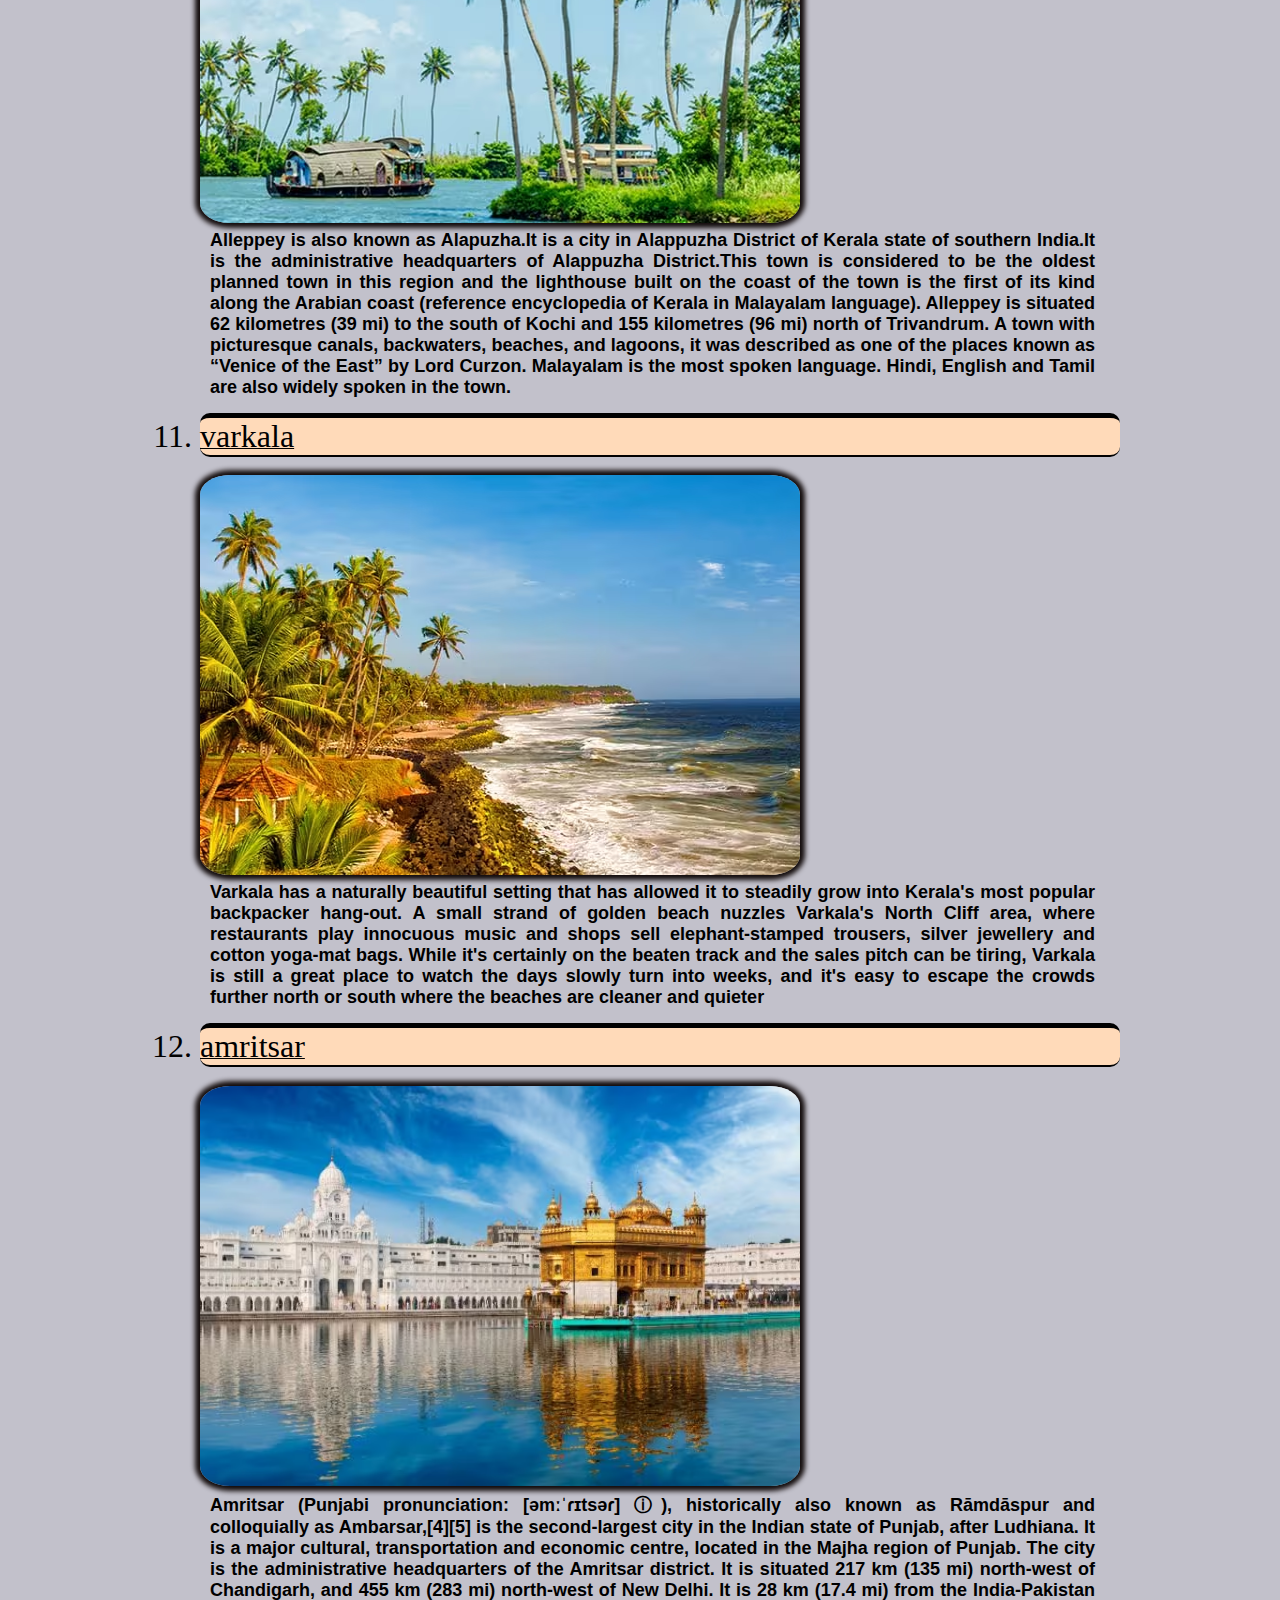
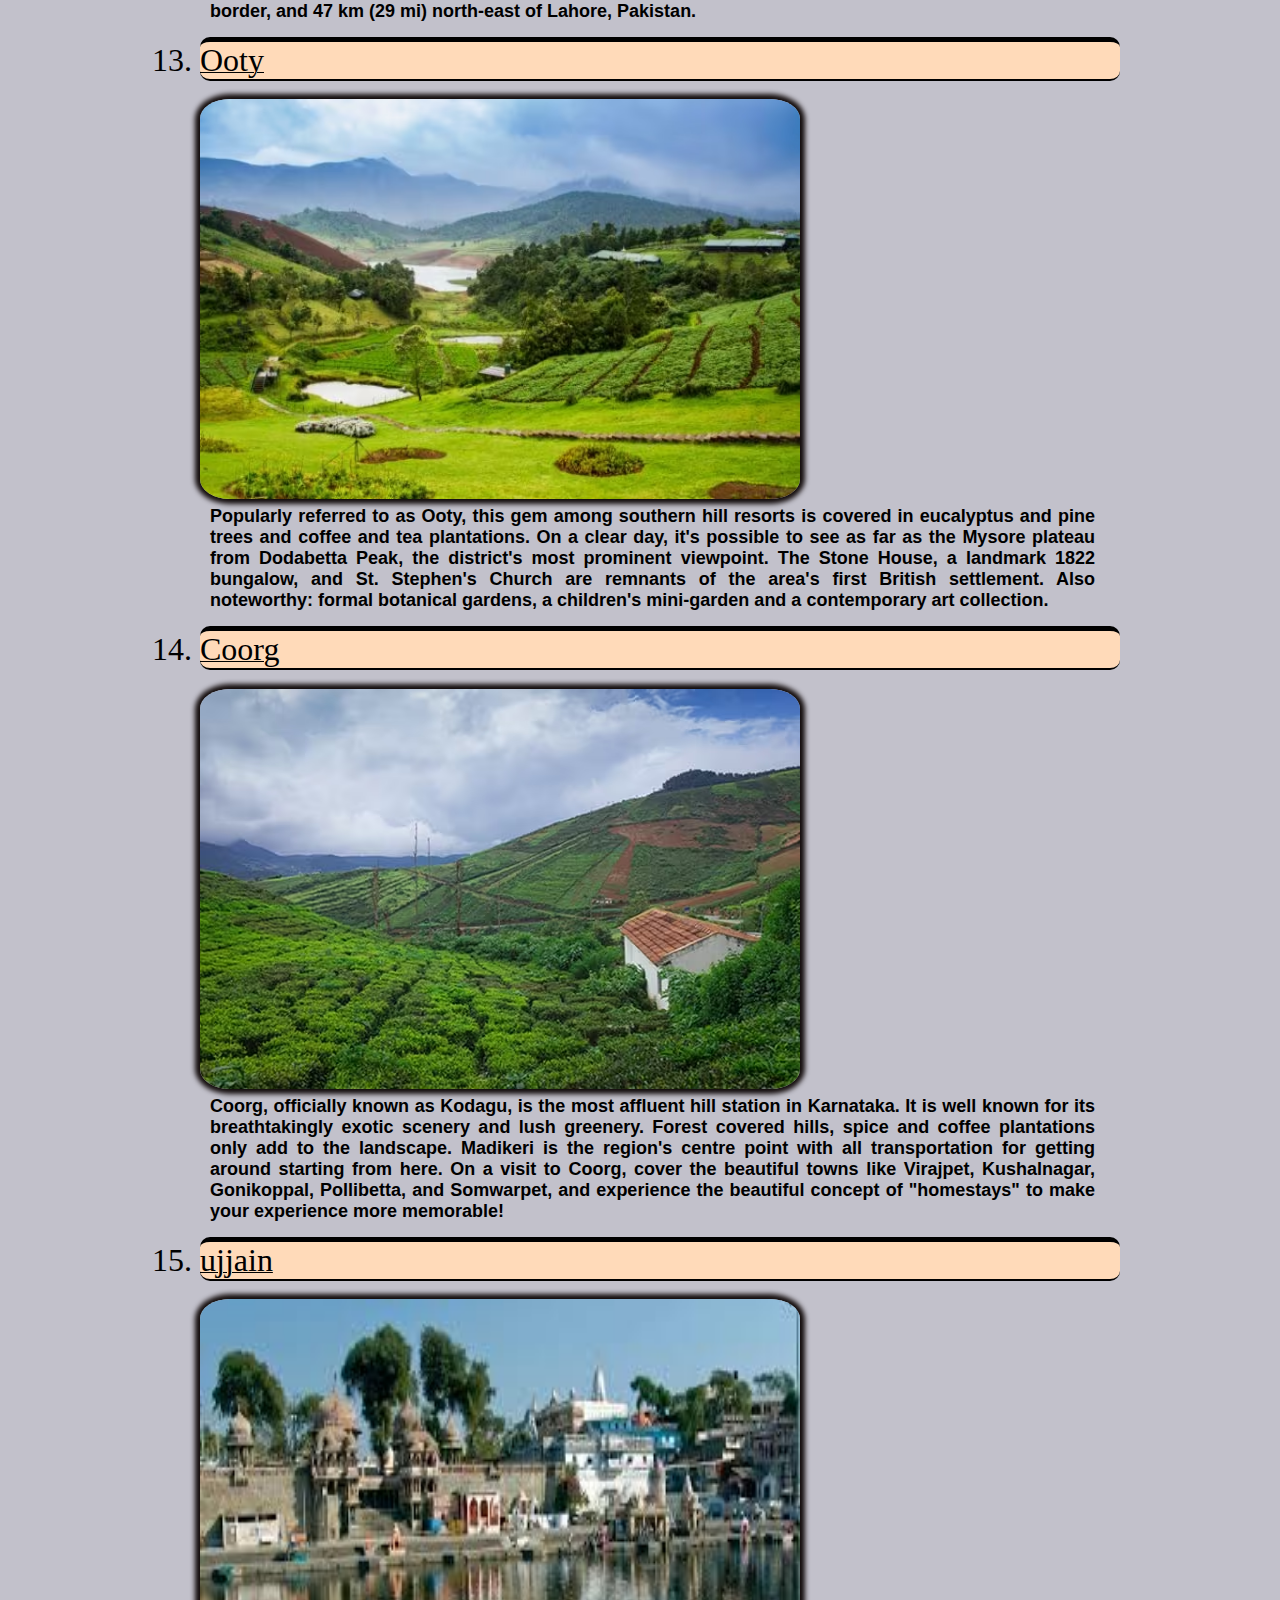
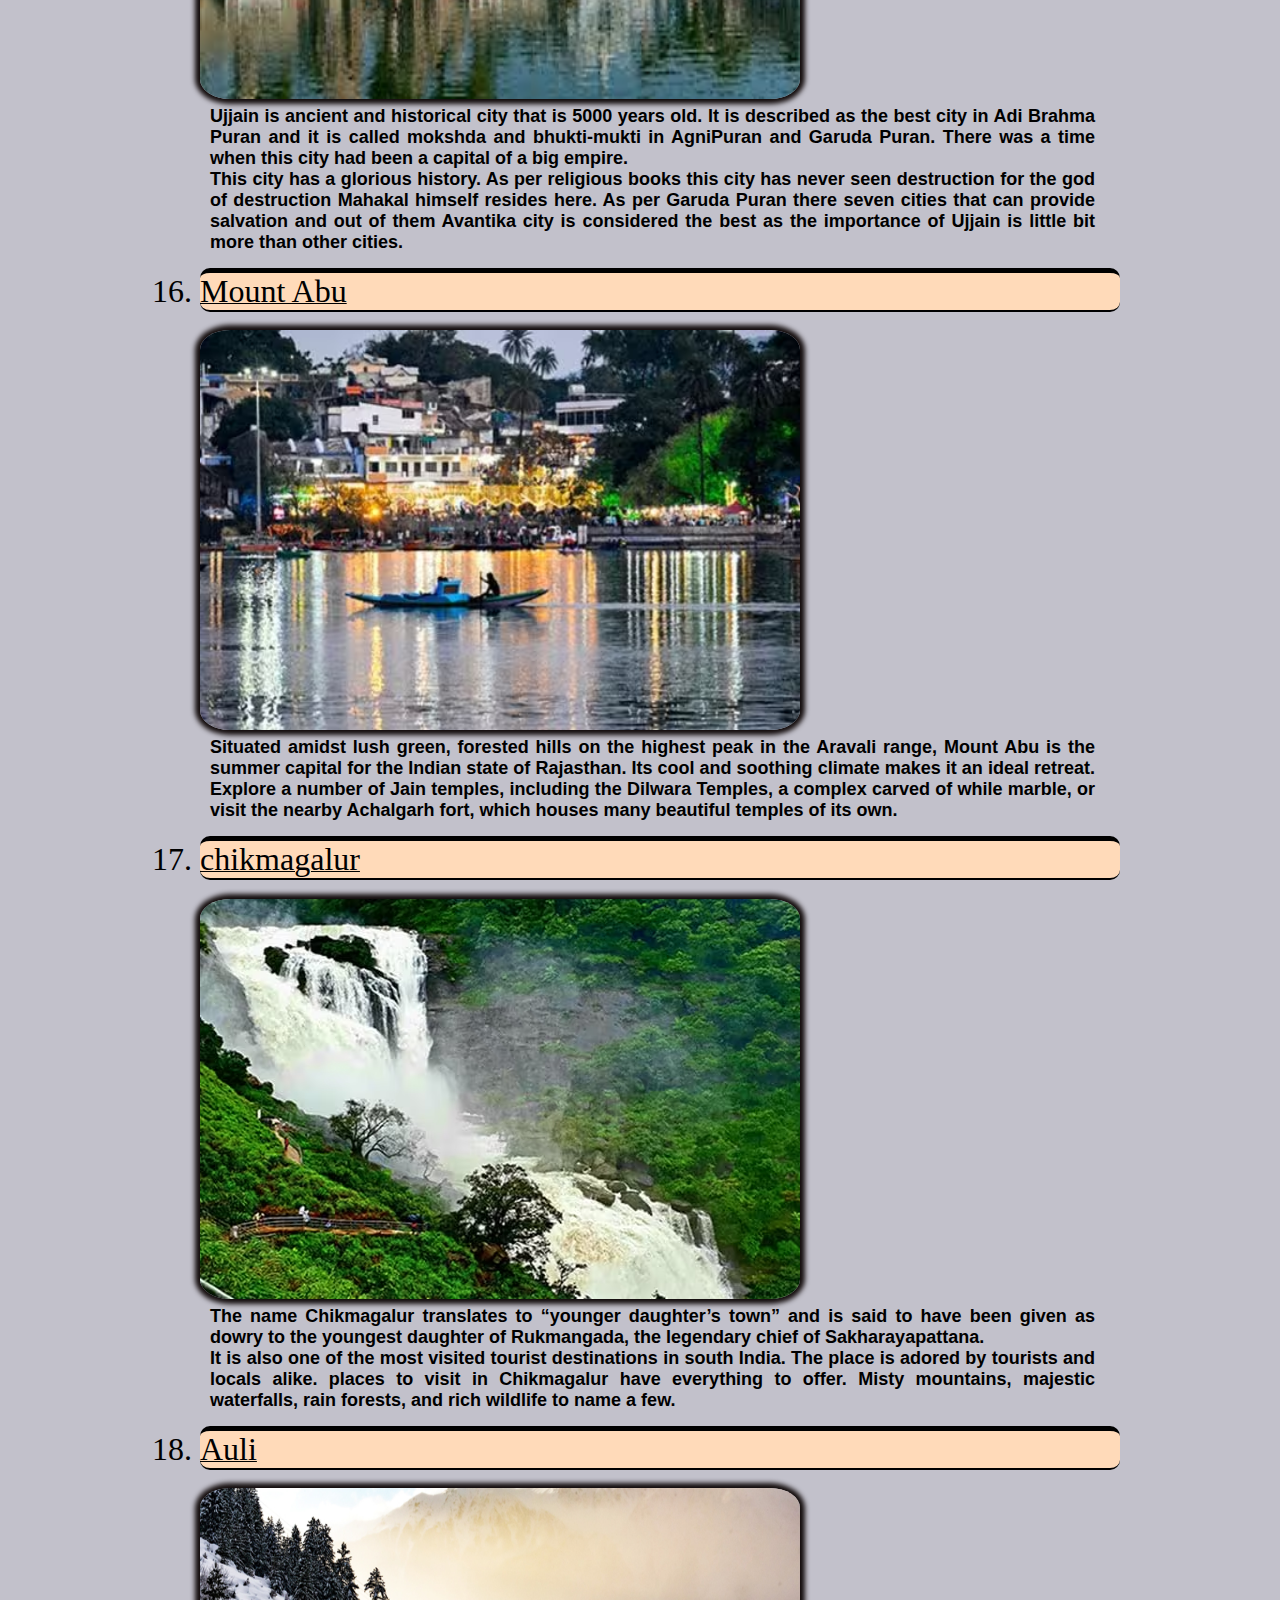
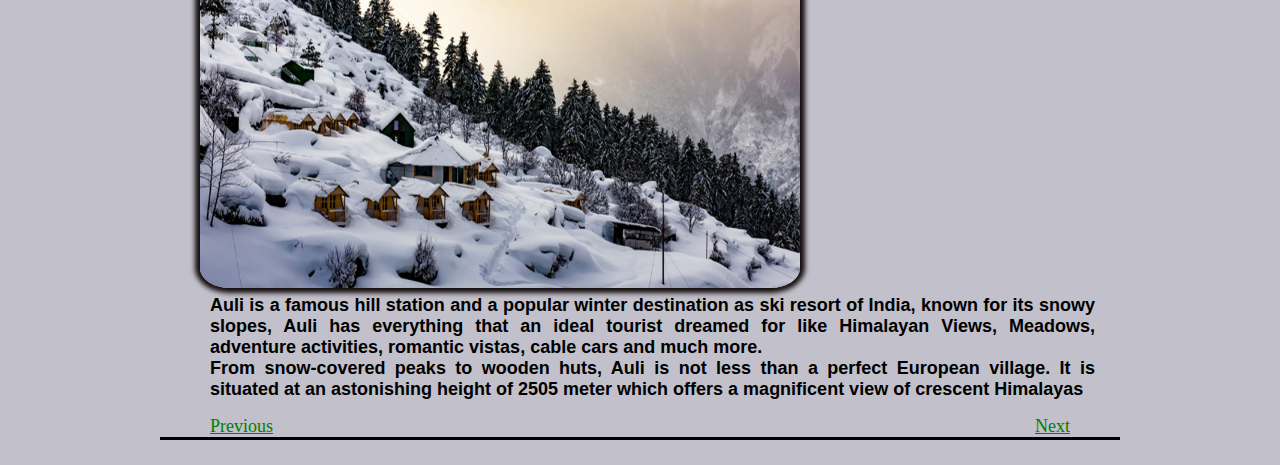
<file: India.html>
<!DOCTYPE html>
<html lang="en">
<head>
    <meta charset="UTF-8">
    <meta name="viewport" content="width=device-width, initial-scale=1.0">
    <title>india</title>
    <link rel="stylesheet" href="css/style1.css">
</head>
<body class="ijm">
    <nav class="ijm1"> india </nav>
    <img class="ijm2" src="/ind_img/india.jpg" alt="india">
    <p class="ijm3">Home to one of the world’s richest and oldest civilizations,India is awash with different cultures, religions, peoples, and traditions      is this diversity that makes it so mesmerizing to explore. <br>
      While the Himalayas dominate the north, steamy jungle, picturesque tea plantations, and gorgeous beaches can be found in the rest of the country. Tucked away among these varied landscapes are millennia-old archaeological sites and colorful yet chaotic cities such as Mumbai and New Delhi. <br>
      From temples to cuisine and history to wildlife, the world’s second-most populous country has something for everyone. The only question is where to begin. <br>
      for more information click here ->
      <a href="https://en.wikipedia.org/wiki/India">india </a>
         </p>
    <ol class="list" >
        <li class="heading">lakshadweep</li>
            <img class="image" src="/ind_img/Lakshadweep.avif" alt="lakshadweep">
              <p class="para"> The name of India's tiniest Union Territory means "100,000 islands" in Maylayam, the local language; but in truth, there are 36 isles in this archipelago, 10 that are inhabited. In these palm-laden coral islands, a northern extension of the Maldives, diving reigns supreme. Both Kavaratti and Kadmat have full-service scuba facilities, and the latter also has a center for kayaking, water skiing, yachting and wind surfing. Teardrop-shaped Bangaram woos couples with its uninhabited white sands.
             </p>
        <li class="heading"> leh</li>
            <img class="image" src="/ind_img/leh.avif" alt="leh">
             <p class="para"> Ladakh is a union territory in the Kashmir region of India. Formerly falling in the state of Jammu & Kashmir, Ladakh was administered a union territory on 31st October 2019. Extending from the Siachen Glacier to the main Great Himalayas, Ladakh is a land like no other. Dominated by dramatic landscapes, Ladakh is known as the world's coldest desert. <br>
                Stunning Gompas (Tibetan Buddhist monasteries), fluttering prayer flags, whitewashed stupas, Ladakh is a riot of intricate murals and red-robed monks. With a culture similar to the Tibetans, the people of Ladakh are friendly and welcoming to tourists.
                </p>
        <li class="heading">gokarna</li> 
            <img class="image" src="/ind_img/gokarna.avif" alt="gokarna">
            <p class="para">Gokarna is a small temple town located in the Uttara Kannada district of Karnataka state in southern India,[1] It has a population of around 20,000. Shiva the most worshipped deity in the town, and to whom its main temple, also known as Mahabaleshwara, is dedicated. At this temple is housed what is believed by some to be the earliest Shiva lingam (Atmalinga). <br>
                Gokarna is the one of the best beach destinations for tourist in entire India.[2][3] It is very popular for beach trekkers
            </p>
        <li class="heading"> agra</li>
            <img class="image" src="/ind_img/agra.jpg" alt="agra">
            <p class="para">Agra is a city offering a discovery of the beautiful era. Agra has a rich history, reflected in its numerous monuments dotted in and around the city. The earliest citation for Agra comes from the mythological era, where the epic Mahabharata refer Agra as ‘Agravana’ meaning paradise in Sanskrit. ‘Ptolemy’, the famous second century A.D. geographer, was the first person who referred Agra with its modern name. The Modern Agra was founded by Sikandar Lodi, ruler of Lodi dynasty in 16th century. It was when Shah Jahan descended the Mughal throne that Agra reached the zenith of architectural beauty.
            </p>
        <li class="heading"> lotus temple</li>
            <img class="image" src="/ind_img/lotus temple.jpg" alt="lotus">
            <p class="para">The Lotus Temple in New Delhi is one of 7 temples of the Baha'i faith in the world. Like all Baha'i temples its structure is a circular 9-sided shape. <br>
            The building is made up of 27 free-standing marble petals arranged to form the 9 sides of the temple. The central worship hall inside is 40m high and has capacity for 2,500 people. <br>
            The temple and its architect have won several awards – including one from the UK's Institute of Structural Engineers in 1987 for producing a building 'so striking in its visual impact.'
            </p>
        <li class="heading">havelock island </li>
            <img class="image" src="/ind_img/havelock island.avif" alt="havelock">
            <p class="para"> Havelock in short, is paradise. It’s an island tucked away from the crowds in the warm waters of the Andaman Ocean. The island is covered mostly in dense jungle and fringed with white sandy beaches shaded by tall green trees. Diving in the crystal clear waters with shades of turquoise blue an experience that all must explore. Tourists simply love its picture perfect beaches, laid back vibe and amazing underwater world.
            </p>
        <li class="heading"> pondicherry</li>
            <img class="image" src="/ind_img/pondicherry.avif" alt="pondicherry">
            <p class="para"> Pondicherry also known as Puducherry, situated on the east coast of India, 135 km south of Chennai, is a former French colony. Even years after the French left it, Pondicherry has managed to retain its French influence with tree-lined avenues and Mediterranean style houses that lend it a curious non-Indian touch. Made up of four small unconnected districts, Puducherry, Karaikal, Yanam and Mahe, the union territory of Puducherry is bordered by Tamil Nadu, Andhra Pradesh and Kerala. </p>
        <li class="heading">goa</li> 
            <img class="image" src="/ind_img/goa.avif" alt="goa">
            <p class="para">Goa is the smallest state in India and is located in the southwestern region of the country. The mighty Arabian Sea forms the western coast of Goa. There are several places to visit in Goa for travelers with diverse interests, including nature lovers, adventure enthusiasts, heritage explorers, and spiritual seekers. <br>
                Goa is also known for its vibrant nightlife and party culture. Several electronic music festivals are held in Goa every year, which attract thousands of tourists from all over the world. The state is also home to a number of casinos, which are a major attraction for tourists.
            </p>
        <li class="heading"> manali</li>
            <img class="image" src="/ind_img/manali.avif" alt="manali">
            <p class="para">Manali has always been a famous destination among backpackers and adventure junkies. The place has a lot to offer in terms of scenic views, adventure activities, and tourist attractions. Be it Beas Kund Trek, Bhrigu Lake, Friendship Peak, Manali Leh Cycling or Hampta Pass, don’t come back to your city without having done sightseeing in Manali once you are done with your trek.
            </p>
        <li class="heading">alleppey</li> 
            <img class="image" src="/ind_img/alleppey.avif" alt="alleppey">
            <p class="para">Alleppey is also known as Alapuzha.It is a city in Alappuzha District of Kerala state of southern India.It is the administrative headquarters of Alappuzha District.This town is considered to be the oldest planned town in this region and the lighthouse built on the coast of the town is the first of its kind along the Arabian coast (reference encyclopedia of Kerala in Malayalam language). Alleppey is situated 62 kilometres (39 mi) to the south of Kochi and 155 kilometres (96 mi) north of Trivandrum. A town with picturesque canals, backwaters, beaches, and lagoons, it was described as one of the places known as “Venice of the East” by Lord Curzon. Malayalam is the most spoken language. Hindi, English and Tamil are also widely spoken in the town.
            </p>
        <li class="heading">varkala</li> 
            <img class="image" src="/ind_img/Varkala.avif" alt="varkala">
            <p class="para">Varkala has a naturally beautiful setting that has allowed it to steadily grow into Kerala's most popular backpacker hang-out. A small strand of golden beach nuzzles Varkala's North Cliff area, where restaurants play innocuous music and shops sell elephant-stamped trousers, silver jewellery and cotton yoga-mat bags. While it's certainly on the beaten track and the sales pitch can be tiring, Varkala is still a great place to watch the days slowly turn into weeks, and it's easy to escape the crowds further north or south where the beaches are cleaner and quieter </p>
        <li class="heading"> amritsar</li>
            <img class="image" src="/ind_img/Amritsar.avif" alt="amritsar">
            <p class="para">Amritsar (Punjabi pronunciation: [əmːˈɾɪtsəɾ] ⓘ), historically also known as Rāmdāspur and colloquially as Ambarsar,[4][5] is the second-largest city in the Indian state of Punjab, after Ludhiana. It is a major cultural, transportation and economic centre, located in the Majha region of Punjab. The city is the administrative headquarters of the Amritsar district. It is situated 217 km (135 mi) north-west of Chandigarh, and 455 km (283 mi) north-west of New Delhi. It is 28 km (17.4 mi) from the India-Pakistan border, and 47 km (29 mi) north-east of Lahore, Pakistan. <br>
            </p>
        <li class="heading">Ooty</li> 
            <img class="image" src="/ind_img/Ooty.avif" alt="ooty">
            <p class="para">Popularly referred to as Ooty, this gem among southern hill resorts is covered in eucalyptus and pine trees and coffee and tea plantations. On a clear day, it's possible to see as far as the Mysore plateau from Dodabetta Peak, the district's most prominent viewpoint. The Stone House, a landmark 1822 bungalow, and St. Stephen's Church are remnants of the area's first British settlement. Also noteworthy: formal botanical gardens, a children's mini-garden and a contemporary art collection. </p>
        <li class="heading">Coorg</li> 
            <img class="image" src="/ind_img/Coorg.avif" alt="coorg">
            <p class="para">Coorg, officially known as Kodagu, is the most affluent hill station in Karnataka. It is well known for its breathtakingly exotic scenery and lush greenery. Forest covered hills, spice and coffee plantations only add to the landscape. Madikeri is the region's centre point with all transportation for getting around starting from here. On a visit to Coorg, cover the beautiful towns like Virajpet, Kushalnagar, Gonikoppal, Pollibetta, and Somwarpet, and experience the beautiful concept of "homestays" to make your experience more memorable! 
            </p>
        <li class="heading">ujjain</li> 
            <img class="image" src="/ind_img/Ujjain.jpg" alt="ujjain">
            <p class="para">Ujjain is ancient and historical city that is 5000 years old. It is described as the best city in Adi Brahma Puran and it is called mokshda and bhukti-mukti in AgniPuran and Garuda Puran. There was a time when this city had been a capital of a big empire. <br>
                This city has a glorious history. As per religious books this city has never seen destruction for the god of destruction Mahakal himself resides here. As per Garuda Puran there seven cities that can provide salvation and out of them Avantika city is considered the best as the importance of Ujjain is little bit more than other cities.
                 </p>
                 <li class="heading">Mount Abu</li>
                 <img class="image" src="/ind_img/Mount abu.avif" alt="mount">
                 <p class="para">Situated amidst lush green, forested hills on the highest peak in the Aravali range, Mount Abu is the summer capital for the Indian state of Rajasthan. Its cool and soothing climate makes it an ideal retreat. Explore a number of Jain temples, including the Dilwara Temples, a complex carved of while marble, or visit the nearby Achalgarh fort, which houses many beautiful temples of its own.
                </p>
                <li class="heading">chikmagalur</li>
                <img class="image" src="/ind_img/chikmagalur.avif" alt="magalur">
                <p class="para"> The name Chikmagalur translates to “younger daughter’s town” and is said to have been given as dowry to the youngest daughter of Rukmangada, the legendary chief of Sakharayapattana. <br>
                    It is also one of the most visited tourist destinations in south India. The place is adored by tourists and locals alike. places to visit in Chikmagalur have everything to offer. Misty mountains, majestic waterfalls, rain forests, and rich wildlife to name a few.  
                    </p>
                    <li class="heading">Auli</li>
                    <img class="image" src="/ind_img/Auli2.jpg" alt="auli">
                    <p class="para">Auli is a famous hill station and a popular winter destination as ski resort of India, known for its snowy slopes, Auli has everything that an ideal tourist dreamed for like Himalayan Views, Meadows, adventure activities, romantic vistas, cable cars and much more. <br>
                    From snow-covered peaks to wooden huts, Auli is not less than a perfect European village. It is situated at an astonishing height of 2505 meter which offers a magnificent view of crescent Himalayas 
                         </p>
    </ol>
    <a id="a"  href="China.html">Previous</a>
    <a id="b" href="Indonesia.html">Next</a>
</body>
</html>
</file>
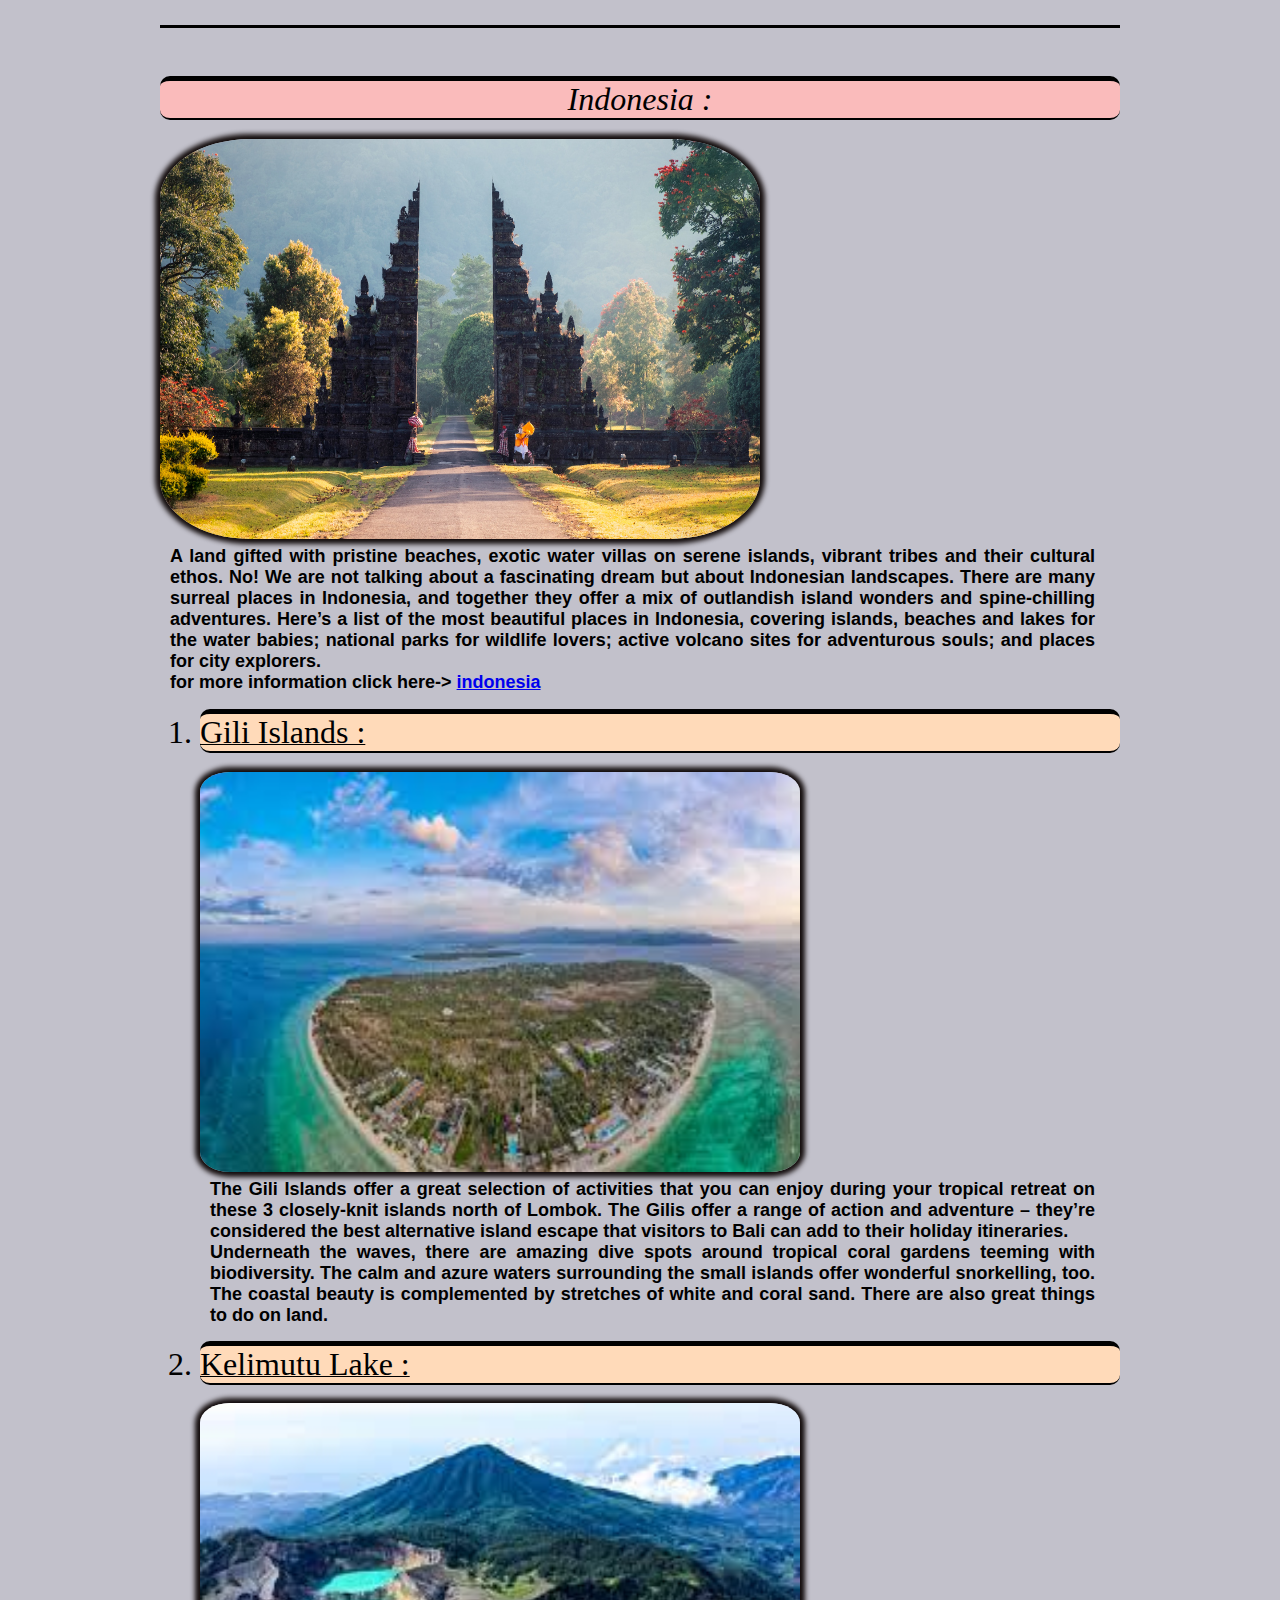
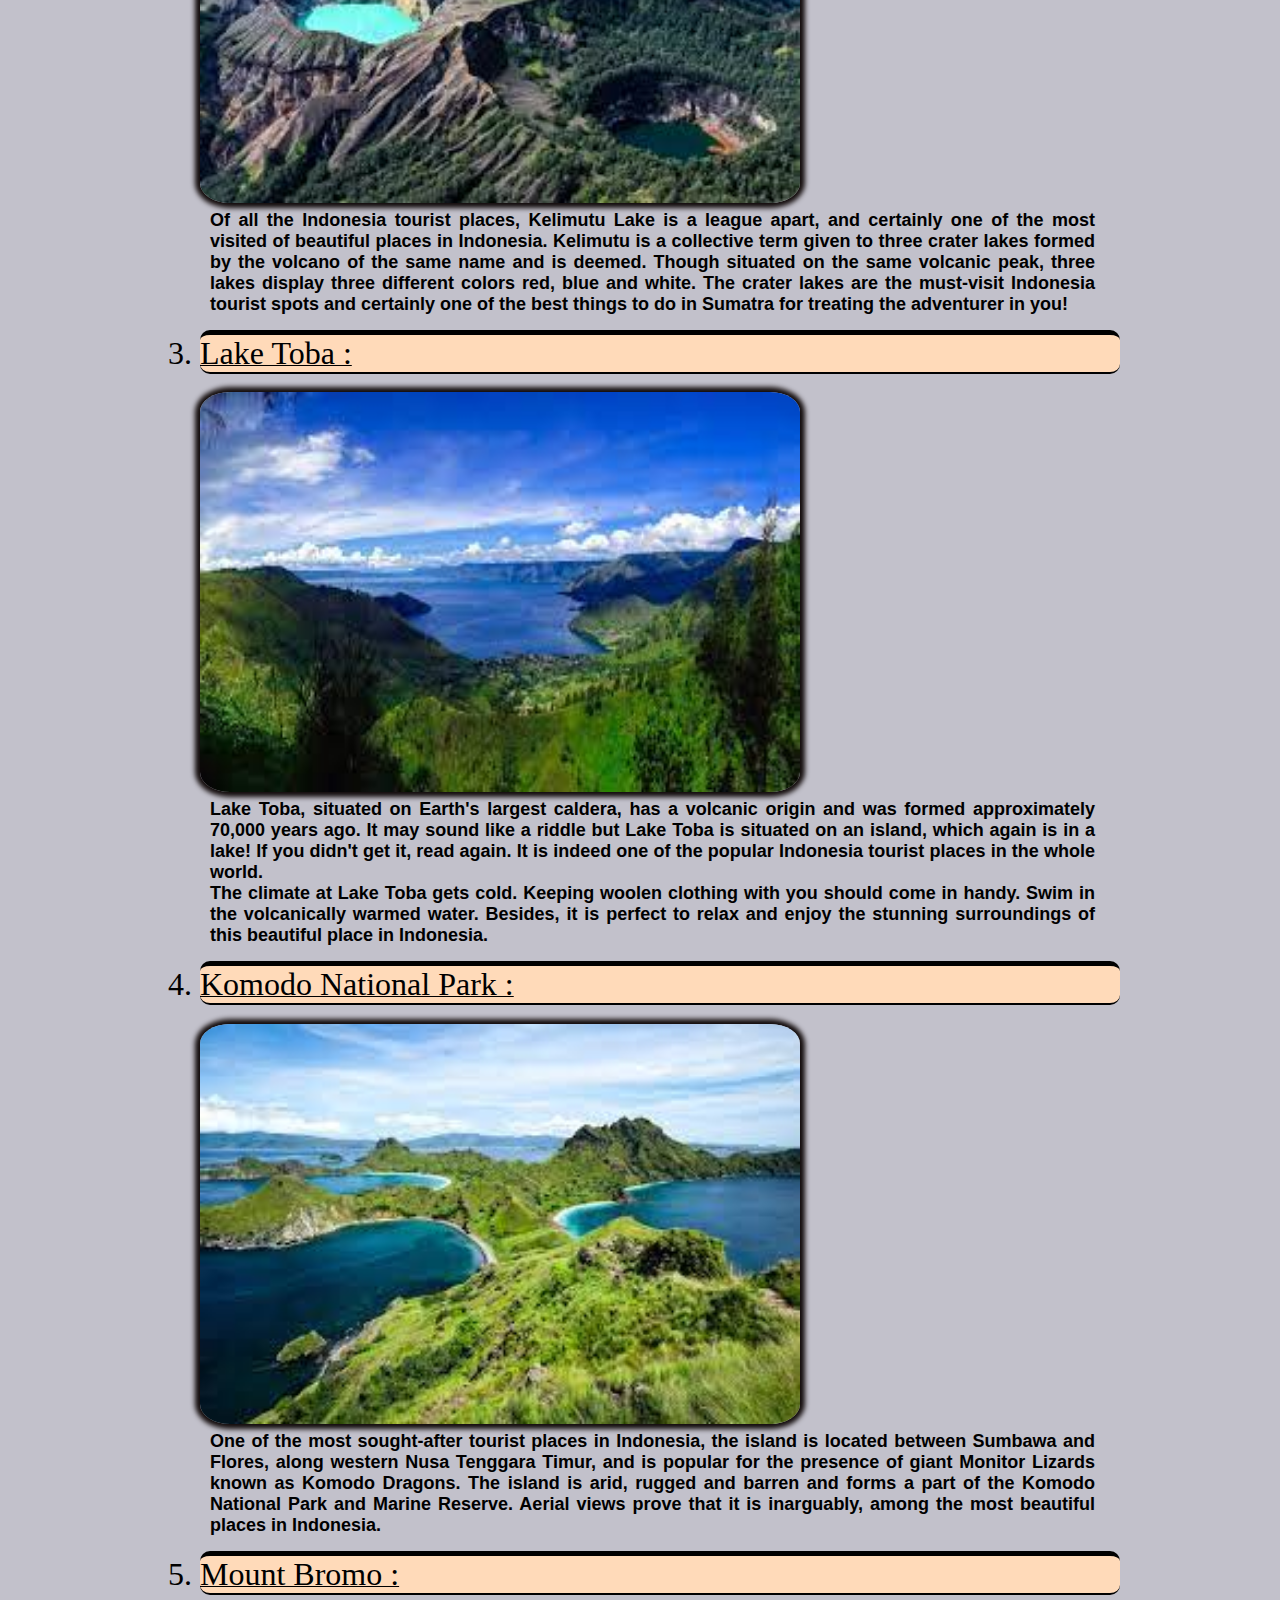
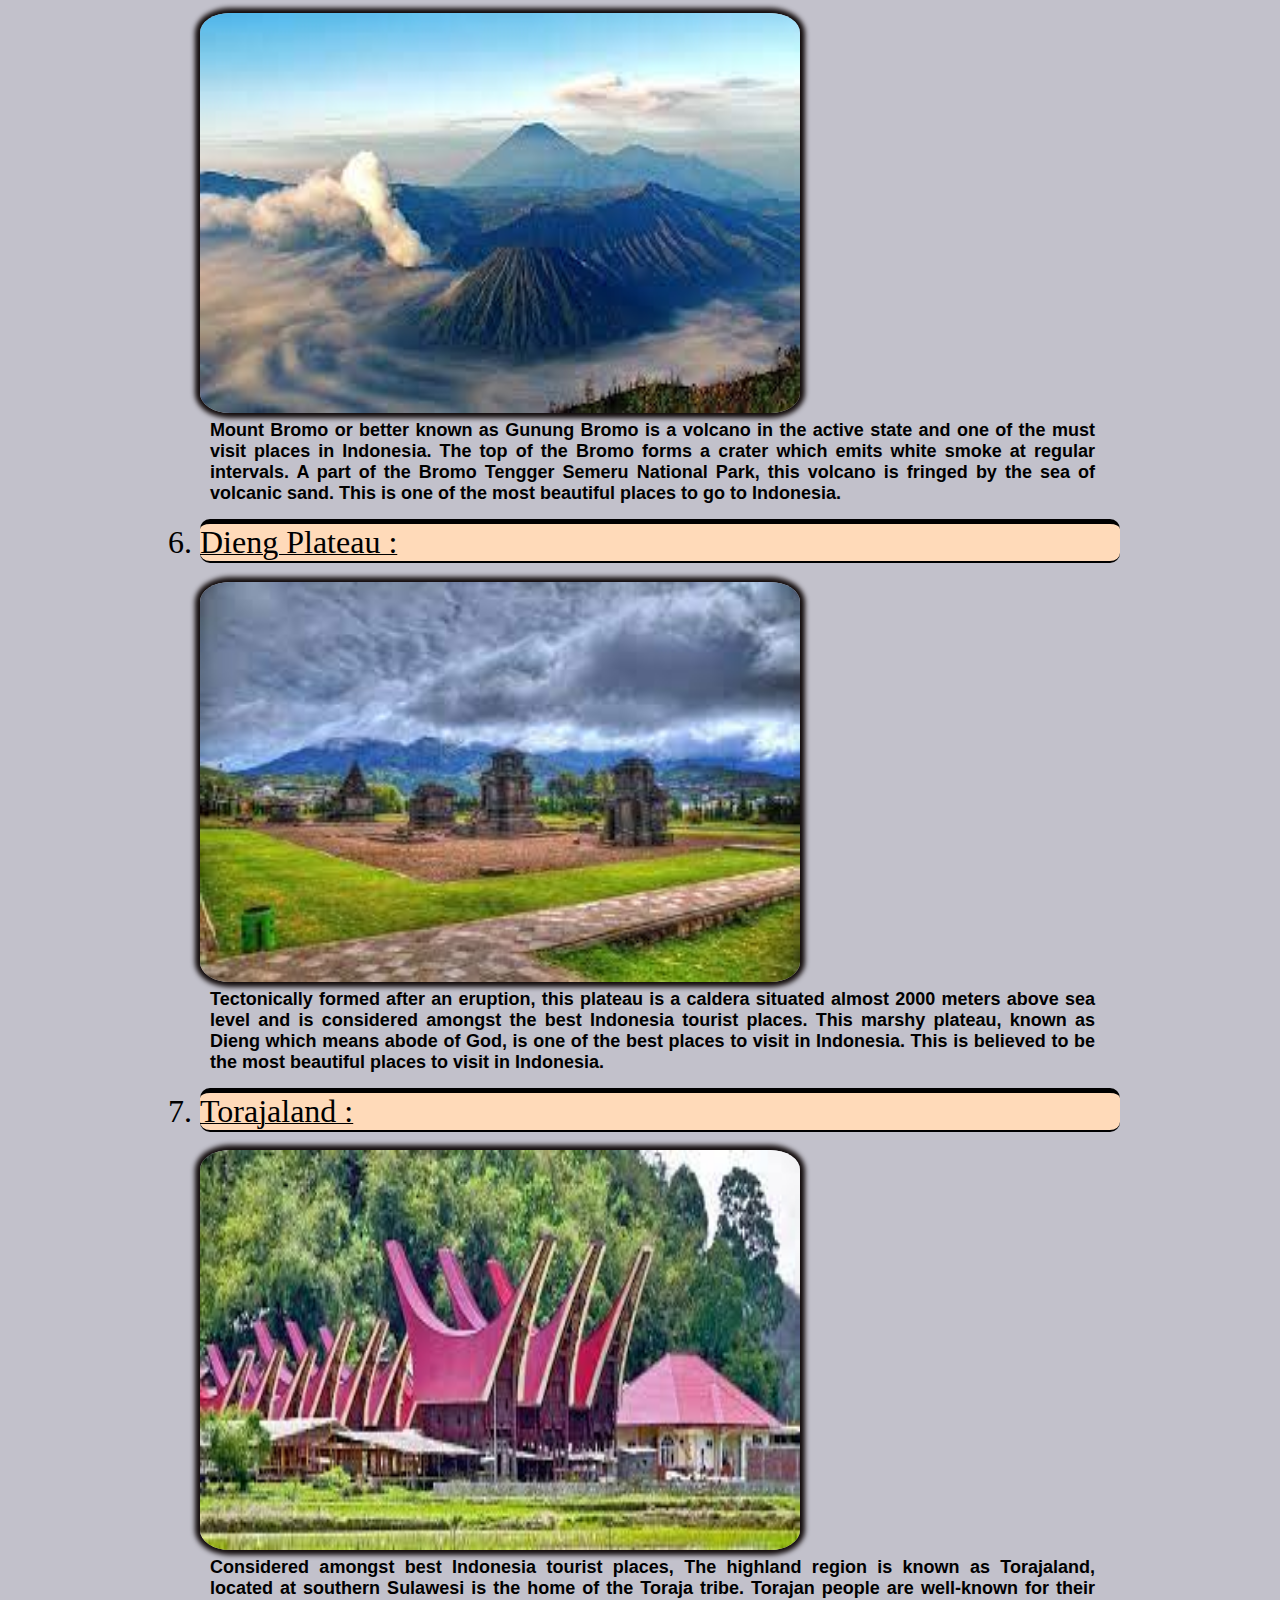
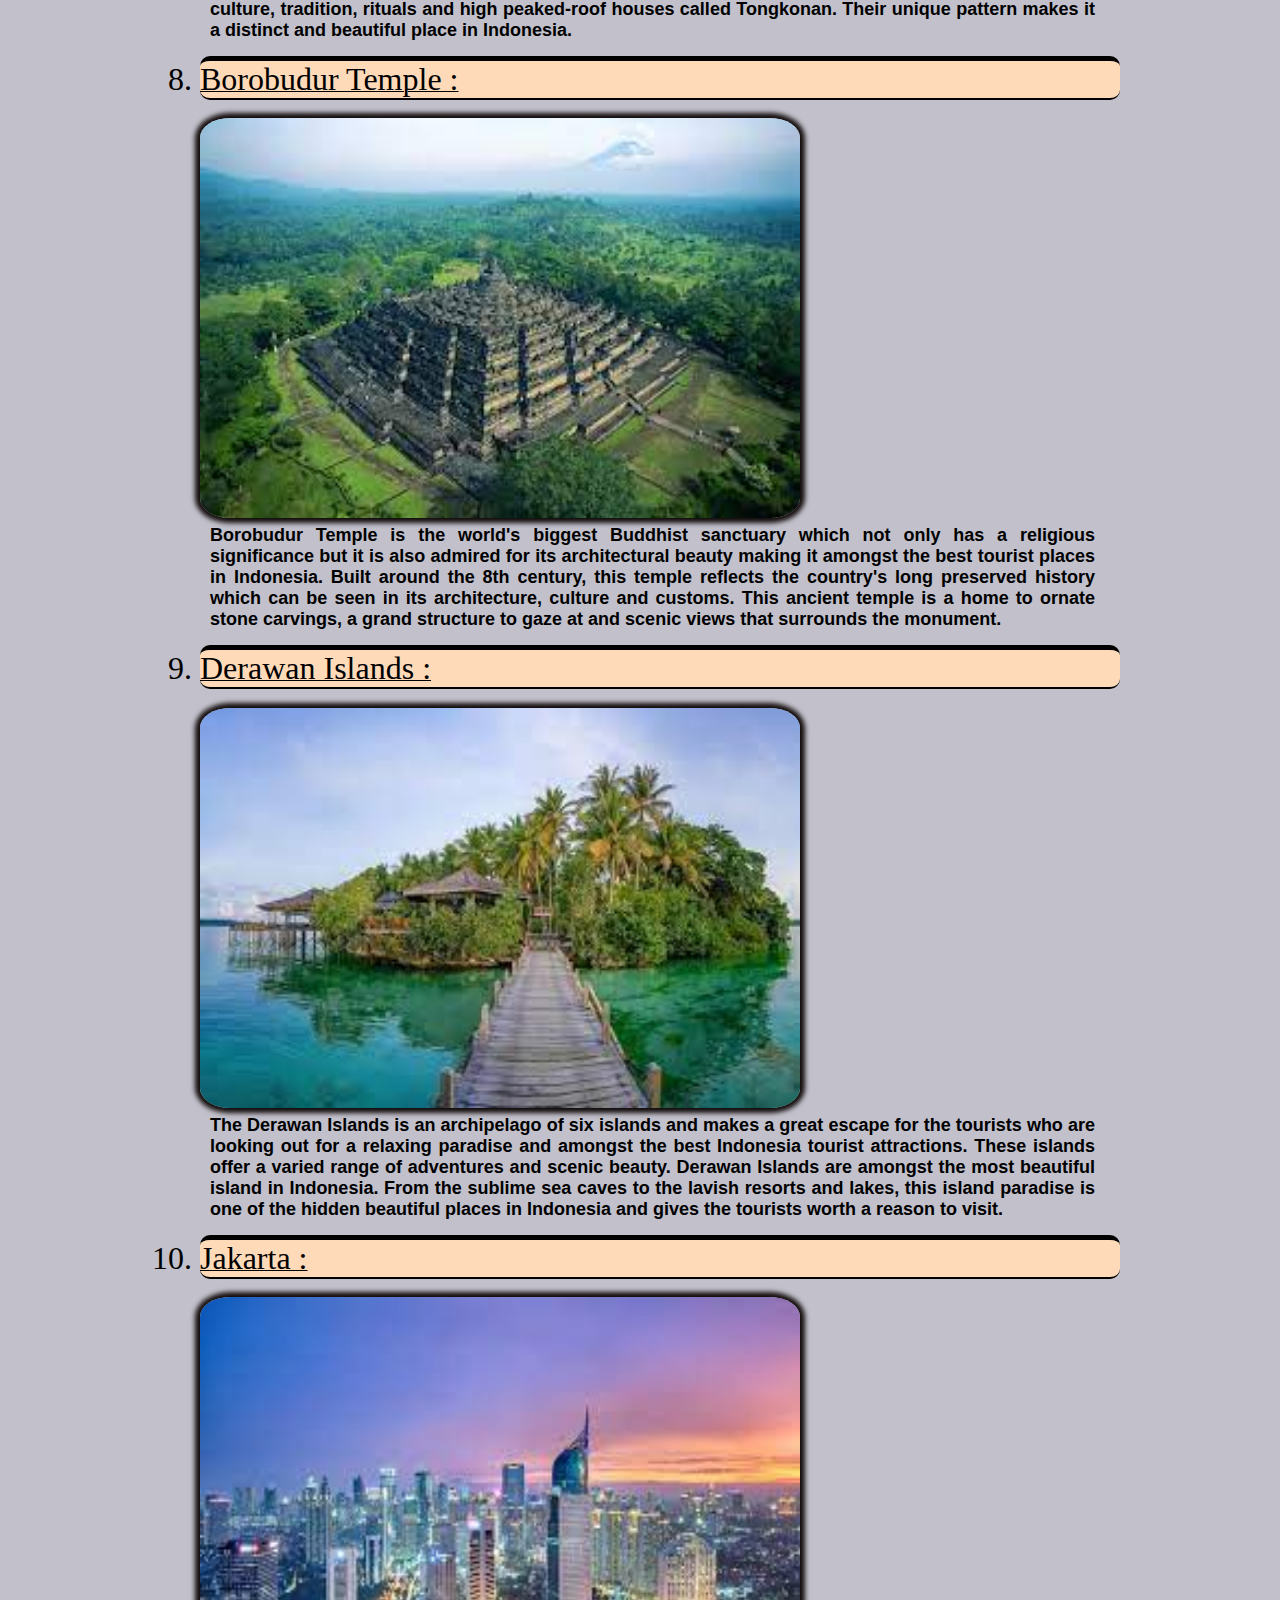
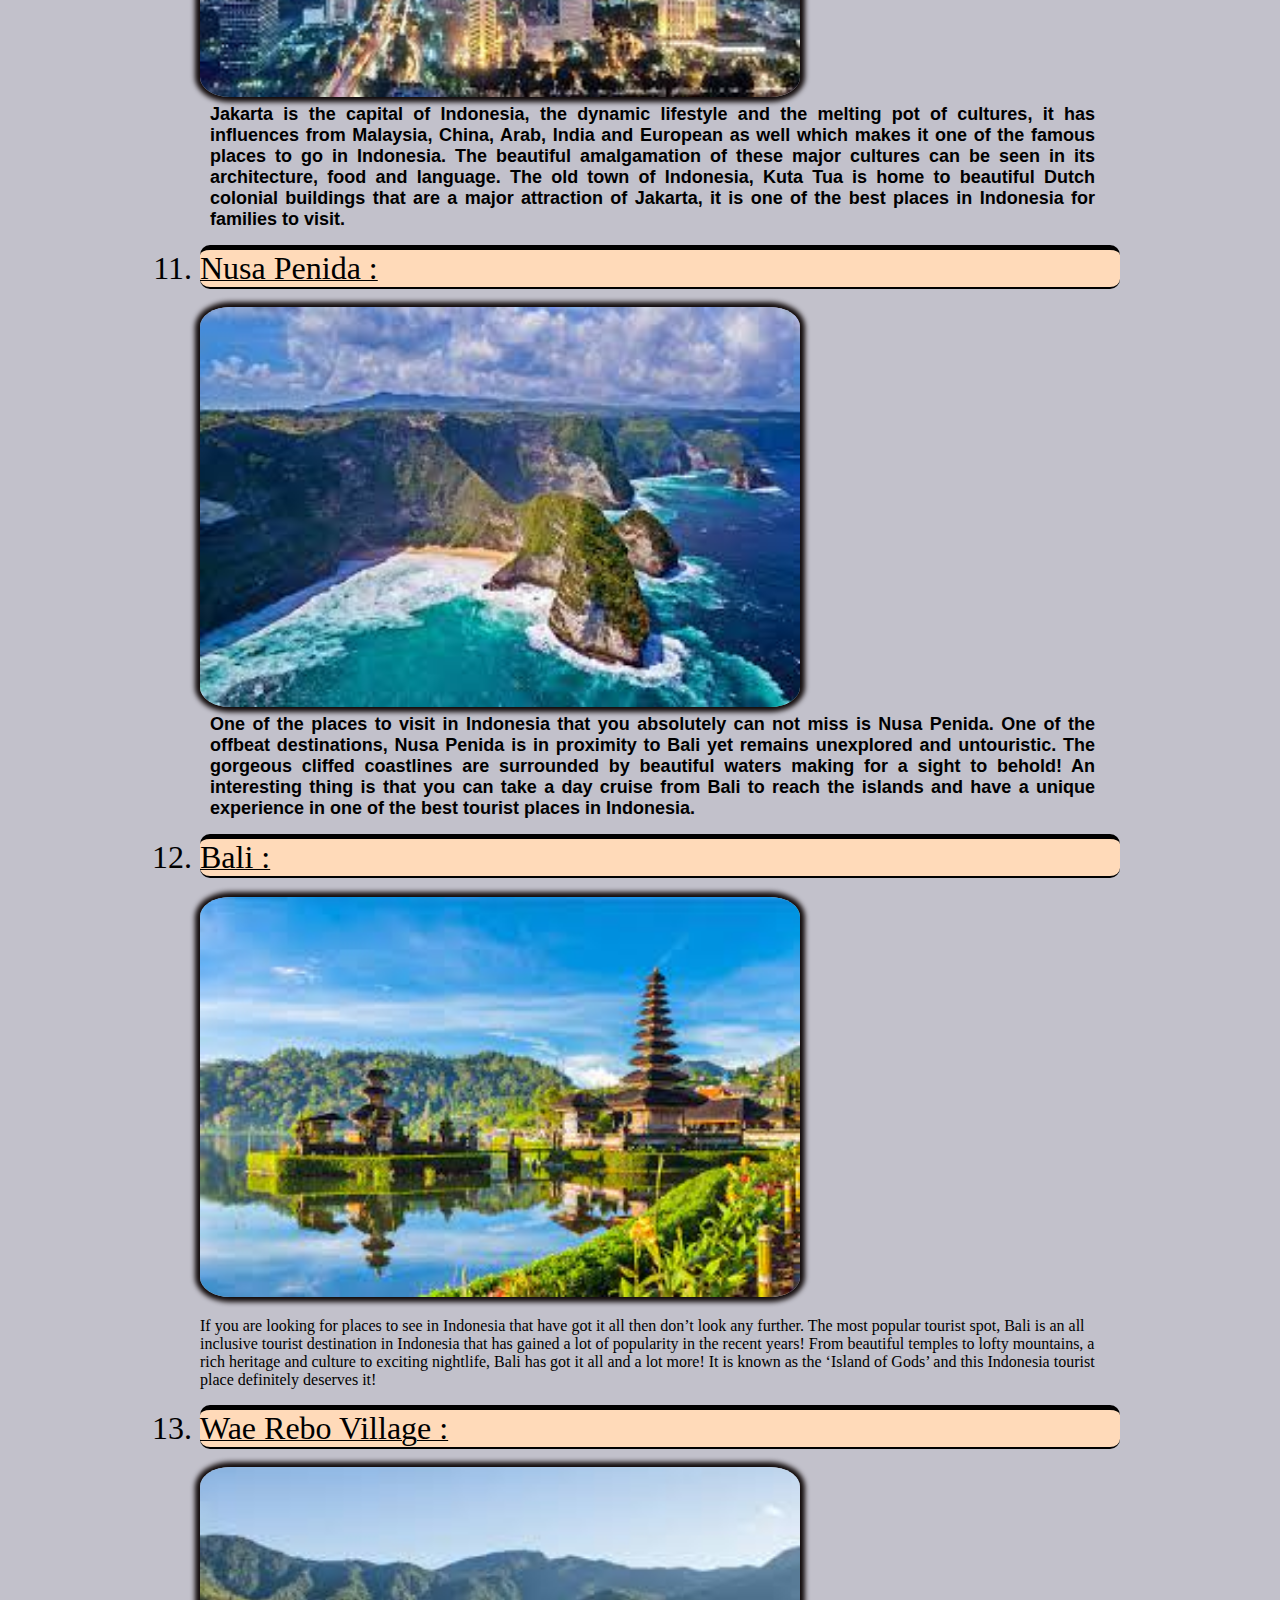
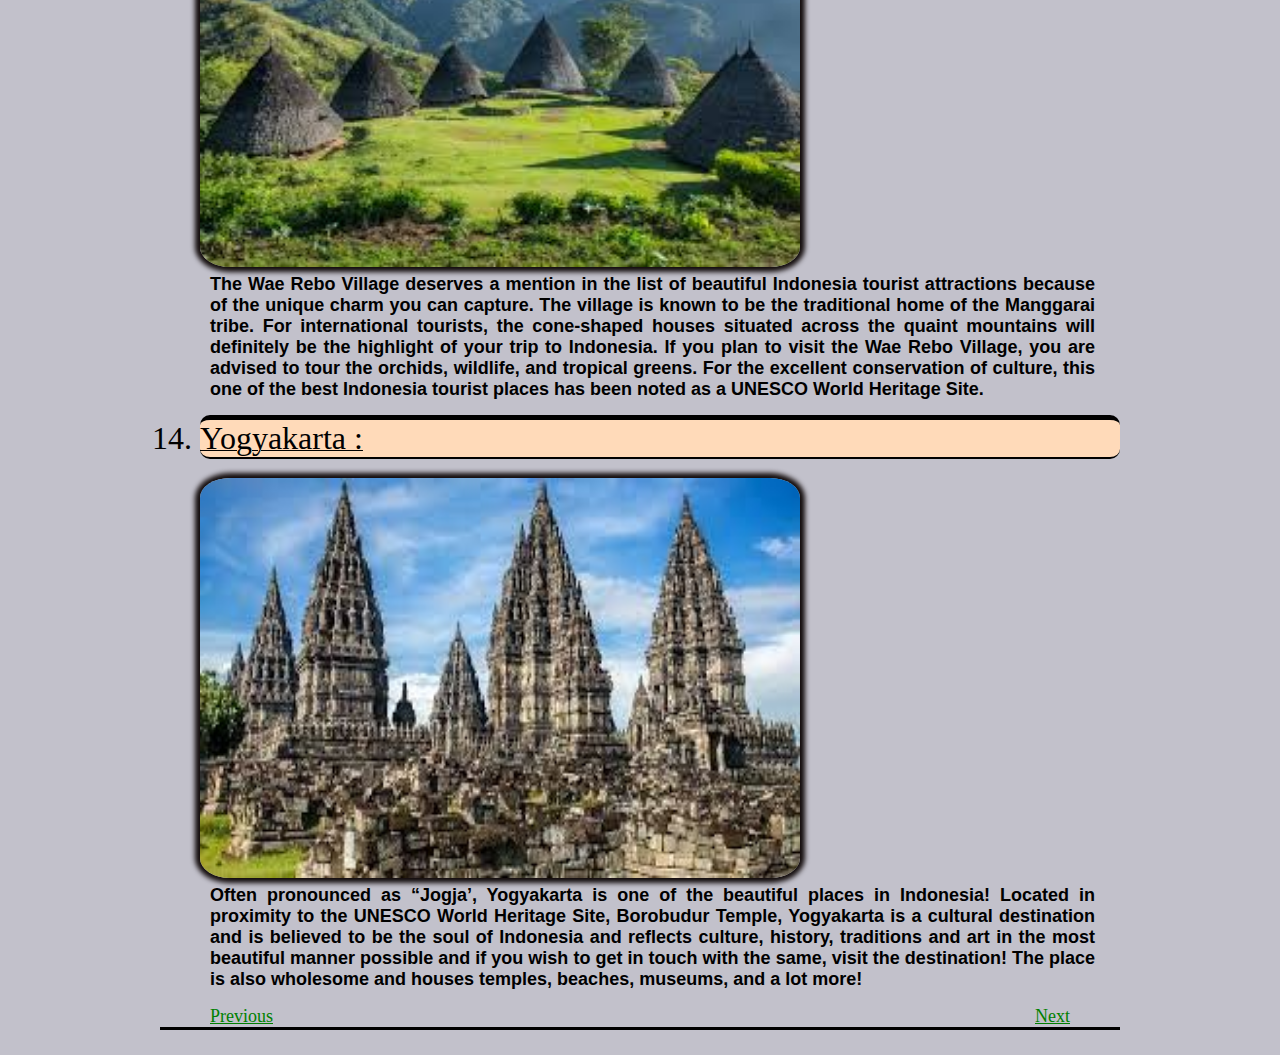
<file: Indonesia.html>
<!DOCTYPE html>
<html lang="en">
<head>
    <meta charset="UTF-8">
    <meta name="viewport" content="width=device-width, initial-scale=1.0">
    <title>indonesia</title>
    <link rel="stylesheet" href="css/style1.css">
</head>
<body class="ijm">
    <nav class="ijm1">Indonesia :</nav>
    <img class="ijm2" src="/indon_img/indonesia copy.jpg" alt="indonesia">
    <p class="ijm3">A land gifted with pristine beaches, exotic water villas on serene islands, vibrant tribes and their cultural ethos. No! We are not talking about a fascinating dream but about Indonesian landscapes. There are many surreal places in Indonesia, and together they offer a mix of outlandish island wonders and spine-chilling adventures. Here’s a list of the most beautiful places in Indonesia, covering islands, beaches and lakes for the water babies; national parks for wildlife lovers; active volcano sites for adventurous souls; and places for city explorers. <br>
        for more information click here->
        <a href="https://en.wikipedia.org/wiki/Indonesia">indonesia</a>
    </p>
    <ol class="list">
        <li class="heading">Gili Islands :</li>
            <img class="image" src="/indon_img/gili.jpg" alt="gili">
            <p class="para">The Gili Islands offer a great selection of activities that you can enjoy during your tropical retreat on these 3 closely-knit islands north of Lombok. The Gilis offer a range of action and adventure – they’re considered the best alternative island escape that visitors to Bali can add to their holiday itineraries.<br>
                Underneath the waves, there are amazing dive spots around tropical coral gardens teeming with biodiversity. The calm and azure waters surrounding the small islands offer wonderful snorkelling, too. The coastal beauty is complemented by stretches of white and coral sand. There are also great things to do on land. </p>
            <li class="heading">Kelimutu Lake :</li>
            <img class="image" src="/indon_img/kelimutu.jpg" alt="kelimutu">
            <p class="para">Of all the Indonesia tourist places, Kelimutu Lake is a league apart, and certainly one of the most visited of beautiful places in Indonesia. Kelimutu is a collective term given to three crater lakes formed by the volcano of the same name and is deemed. Though situated on the same volcanic peak, three lakes display three different colors red, blue and white. The crater lakes are the must-visit Indonesia tourist spots and certainly one of the best things to do in Sumatra for treating the adventurer in you! </p>
            <li class="heading">Lake Toba :</li>
            <img class="image" src="/indon_img/lake toba.jpg" alt="toba">
            <p class="para">Lake Toba, situated on Earth's largest caldera, has a volcanic origin and was formed approximately 70,000 years ago. It may sound like a riddle but Lake Toba is situated on an island, which again is in a lake! If you didn't get it, read again. It is indeed one of the popular Indonesia tourist places in the whole world. <br>
            The climate at Lake Toba gets cold. Keeping woolen clothing with you should come in handy.
            Swim in the volcanically warmed water. Besides, it is perfect to relax and enjoy the stunning surroundings of this beautiful place in Indonesia.
            </p>
            <li class="heading">Komodo National Park :</li>
            <img class="image" src="/indon_img/komodo.jpg" alt="komodo">
            <p class="para">One of the most sought-after tourist places in Indonesia, the island is located between Sumbawa and Flores, along western Nusa Tenggara Timur, and is popular for the presence of giant Monitor Lizards known as Komodo Dragons. The island is arid, rugged and barren and forms a part of the Komodo National Park and Marine Reserve. Aerial views prove that it is inarguably, among the most beautiful places in Indonesia.
            </p>
            <li class="heading">Mount Bromo :</li>
            <img class="image" src="/indon_img/mount bromo.jpg" alt="bromo">
            <p class="para">Mount Bromo or better known as Gunung Bromo is a volcano in the active state and one of the must visit places in Indonesia. The top of the Bromo forms a crater which emits white smoke at regular intervals. A part of the Bromo Tengger Semeru National Park, this volcano is fringed by the sea of volcanic sand. This is one of the most beautiful places to go to Indonesia. </p>
            <li class="heading">Dieng Plateau :</li>
            <img class="image" src="/indon_img/dieng plateau.jpg" alt="plateau">
            <p class="para">Tectonically formed after an eruption, this plateau is a caldera situated almost 2000 meters above sea level and is considered amongst the best Indonesia tourist places. This marshy plateau, known as Dieng which means abode of God, is one of the best places to visit in Indonesia. This is believed to be the most beautiful places to visit in Indonesia. </p>
            <li class="heading">Torajaland :</li>
            <img class="image" src="/indon_img/torajaland.jpg" alt="toraja">
            <p class="para">Considered amongst best Indonesia tourist places, The highland region is known as Torajaland, located at southern Sulawesi is the home of the Toraja tribe. Torajan people are well-known for their culture, tradition, rituals and high peaked-roof houses called Tongkonan. Their unique pattern makes it a distinct and beautiful place in Indonesia.
            </p>
            <li class="heading">Borobudur Temple :</li>
            <img class="image" src="/indon_img/borobudur.jpg" alt="borobudar">
            <p class="para">Borobudur Temple is the world's biggest Buddhist sanctuary which not only has a religious significance but it is also admired for its architectural beauty making it amongst the best tourist places in Indonesia. Built around the 8th century, this temple reflects the country's long preserved history which can be seen in its architecture, culture and customs. This ancient temple is a home to ornate stone carvings, a grand structure to gaze at and scenic views that surrounds the monument.
            </p>
            <li class="heading">Derawan Islands :</li>
            <img class="image" src="/indon_img/derawan.jpg" alt="derawan">
            <p class="para">The Derawan Islands is an archipelago of six islands and makes a great escape for the tourists who are looking out for a relaxing paradise and amongst the best Indonesia tourist attractions. These islands offer a varied range of adventures and scenic beauty. Derawan Islands are amongst the most beautiful island in Indonesia. From the sublime sea caves to the lavish resorts and lakes, this island paradise is one of the hidden beautiful places in Indonesia and gives the tourists worth a reason to visit.
            </p>
            <li class="heading">Jakarta :</li>
            <img class="image" src="/indon_img/jakarta.jpg" alt="jakarta">
            <p class="para">Jakarta is the capital of Indonesia, the dynamic lifestyle and the melting pot of cultures, it has influences from Malaysia, China, Arab, India and European as well which makes it one of the famous places to go in Indonesia. The beautiful amalgamation of these major cultures can be seen in its architecture, food and language. The old town of Indonesia, Kuta Tua is home to beautiful Dutch colonial buildings that are a major attraction of Jakarta, it is one of the best places in Indonesia for families to visit. </p>
            <li class="heading">Nusa Penida :</li>
            <img class="image" src="/indon_img/nusa penida.jpg" alt="nusa">
            <p class="para">One of the places to visit in Indonesia that you absolutely can not miss is Nusa Penida. One of the offbeat destinations, Nusa Penida is in proximity to Bali yet remains unexplored and untouristic. The gorgeous cliffed  coastlines are surrounded by beautiful waters making for a sight to behold! An interesting thing is that you can take a day cruise from Bali to reach the islands and have a unique experience in one of the best tourist places in Indonesia. </p>
            <li class="heading">Bali :</li>
            <img class="image" src="/indon_img/bali.jpg" alt="bali">
            <p class=para"">If you are looking for places to see in Indonesia that have got it all then don’t look any further. The most popular tourist spot, Bali is an all inclusive tourist destination in Indonesia that has gained a lot of popularity in the recent years! From beautiful temples to lofty mountains, a rich heritage and culture to exciting nightlife, Bali has got it all and a lot more! It is known as the ‘Island of Gods’ and this Indonesia tourist place definitely deserves it!
            </p>
            <li class="heading">Wae Rebo Village :</li>
            <img class="image" src="/indon_img/wae rebo.jpg" alt="rebo">
            <p class="para">The Wae Rebo Village deserves a mention in the list of beautiful Indonesia tourist attractions because of the unique charm you can capture. The village is known to be the traditional home of the Manggarai tribe. For international tourists, the cone-shaped houses situated across the quaint mountains will definitely be the highlight of your trip to Indonesia. If you plan to visit the Wae Rebo Village, you are advised to tour the orchids, wildlife, and tropical greens. For the excellent conservation of culture, this one of the best Indonesia tourist places has been noted as a UNESCO World Heritage Site.
            </p>
            <li class="heading">Yogyakarta :</li>
            <img class="image" src="/indon_img/yogyakarta.jpg" alt="yogya">
            <p class="para"> Often pronounced as “Jogja’, Yogyakarta is one of the beautiful places in Indonesia! Located in proximity to the UNESCO World Heritage Site, Borobudur Temple, Yogyakarta is a cultural destination and is believed to be the soul of Indonesia and reflects culture, history, traditions and art in the most beautiful manner possible and if you wish to get in touch with the same, visit the destination! The place is also wholesome and houses temples, beaches, museums, and a lot more!
            </p>
       </ol>
       <a id="a" href="India.html">Previous</a>
       <a id="b" href="japan.html">Next</a>
</body>
</html>
</file>
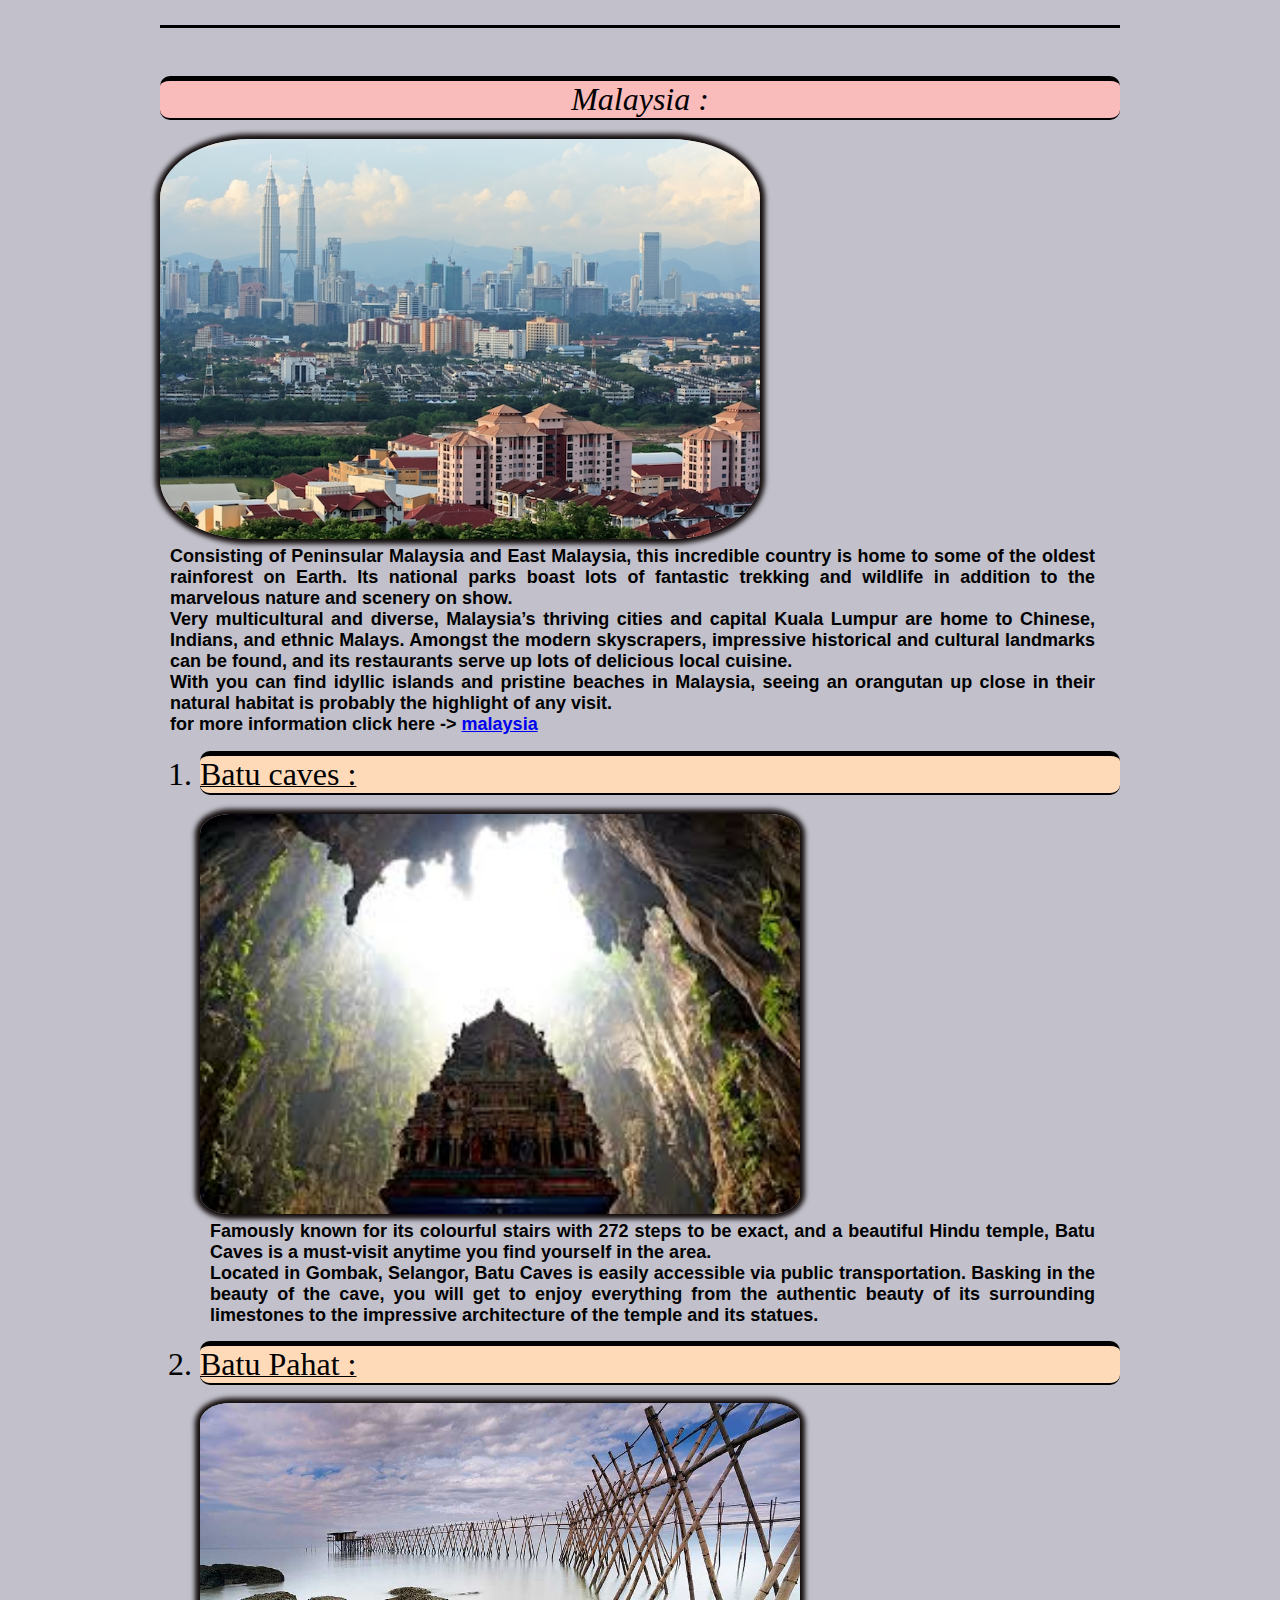
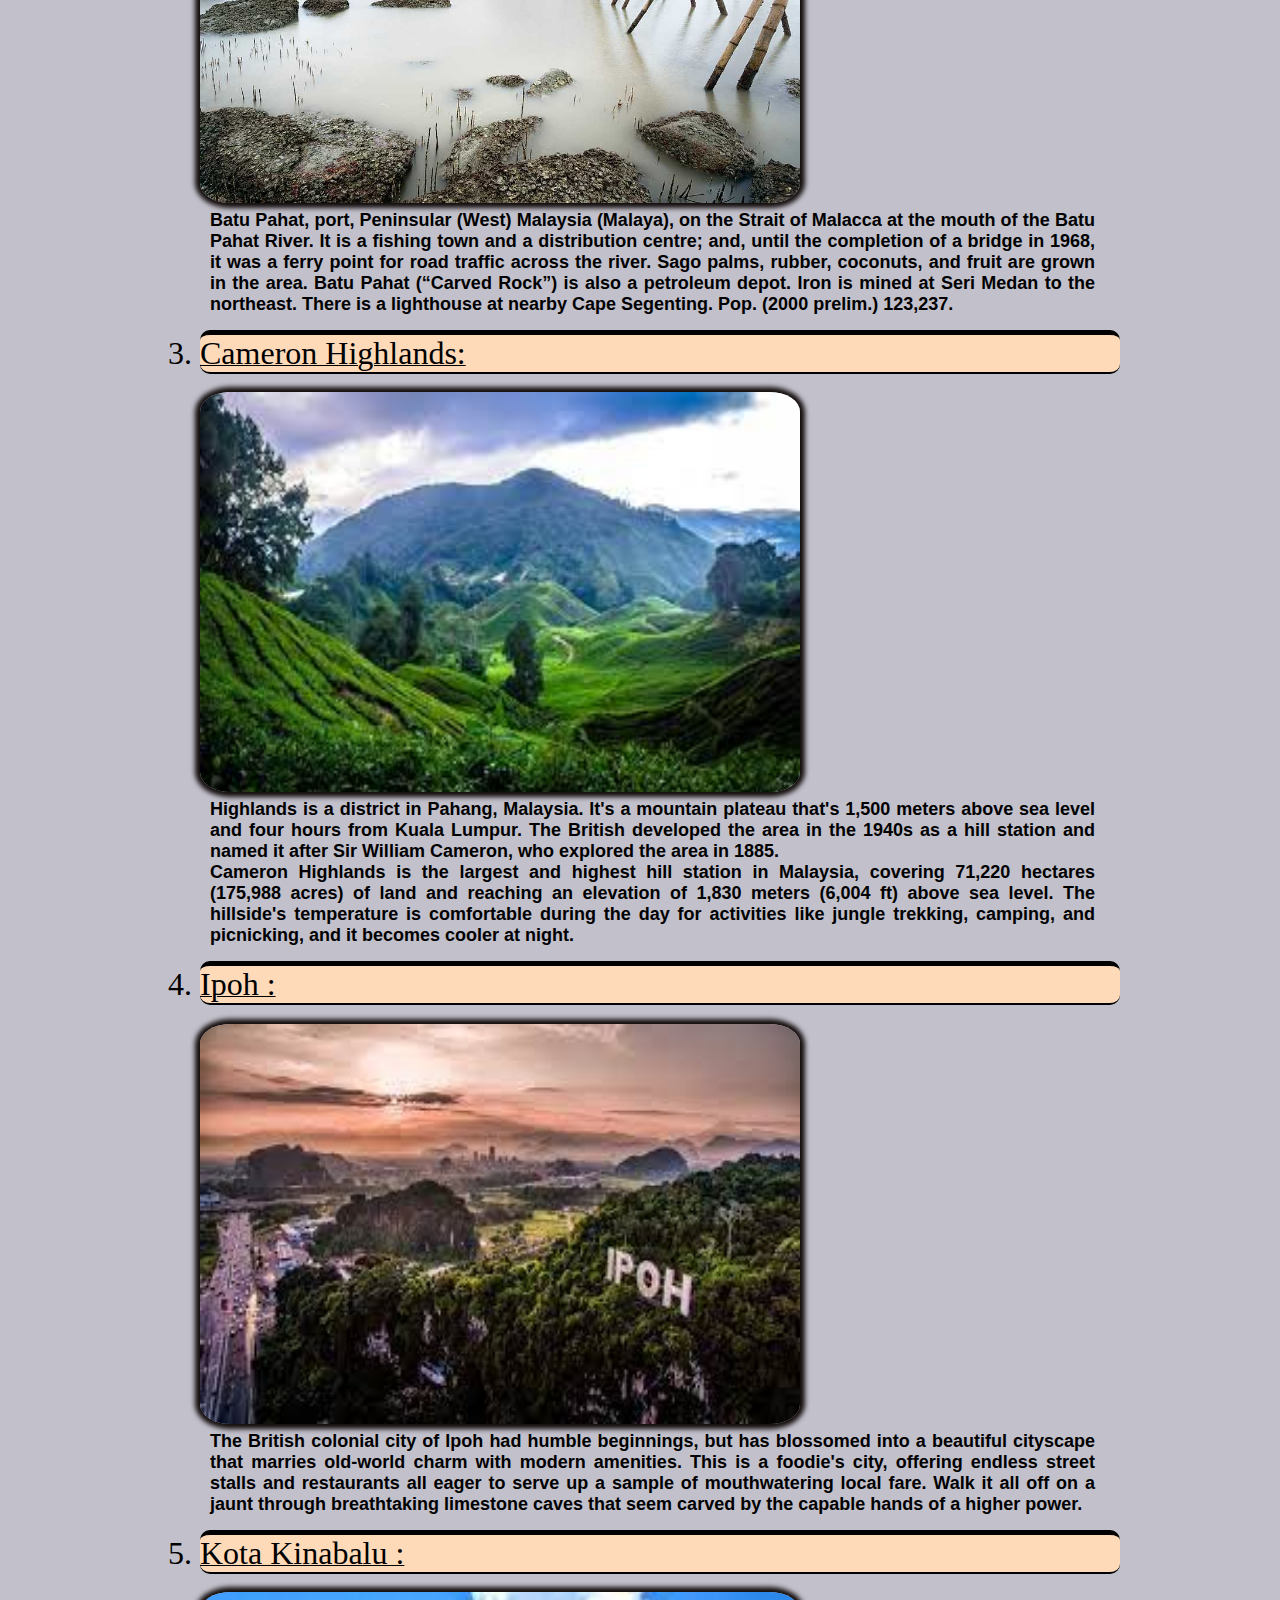
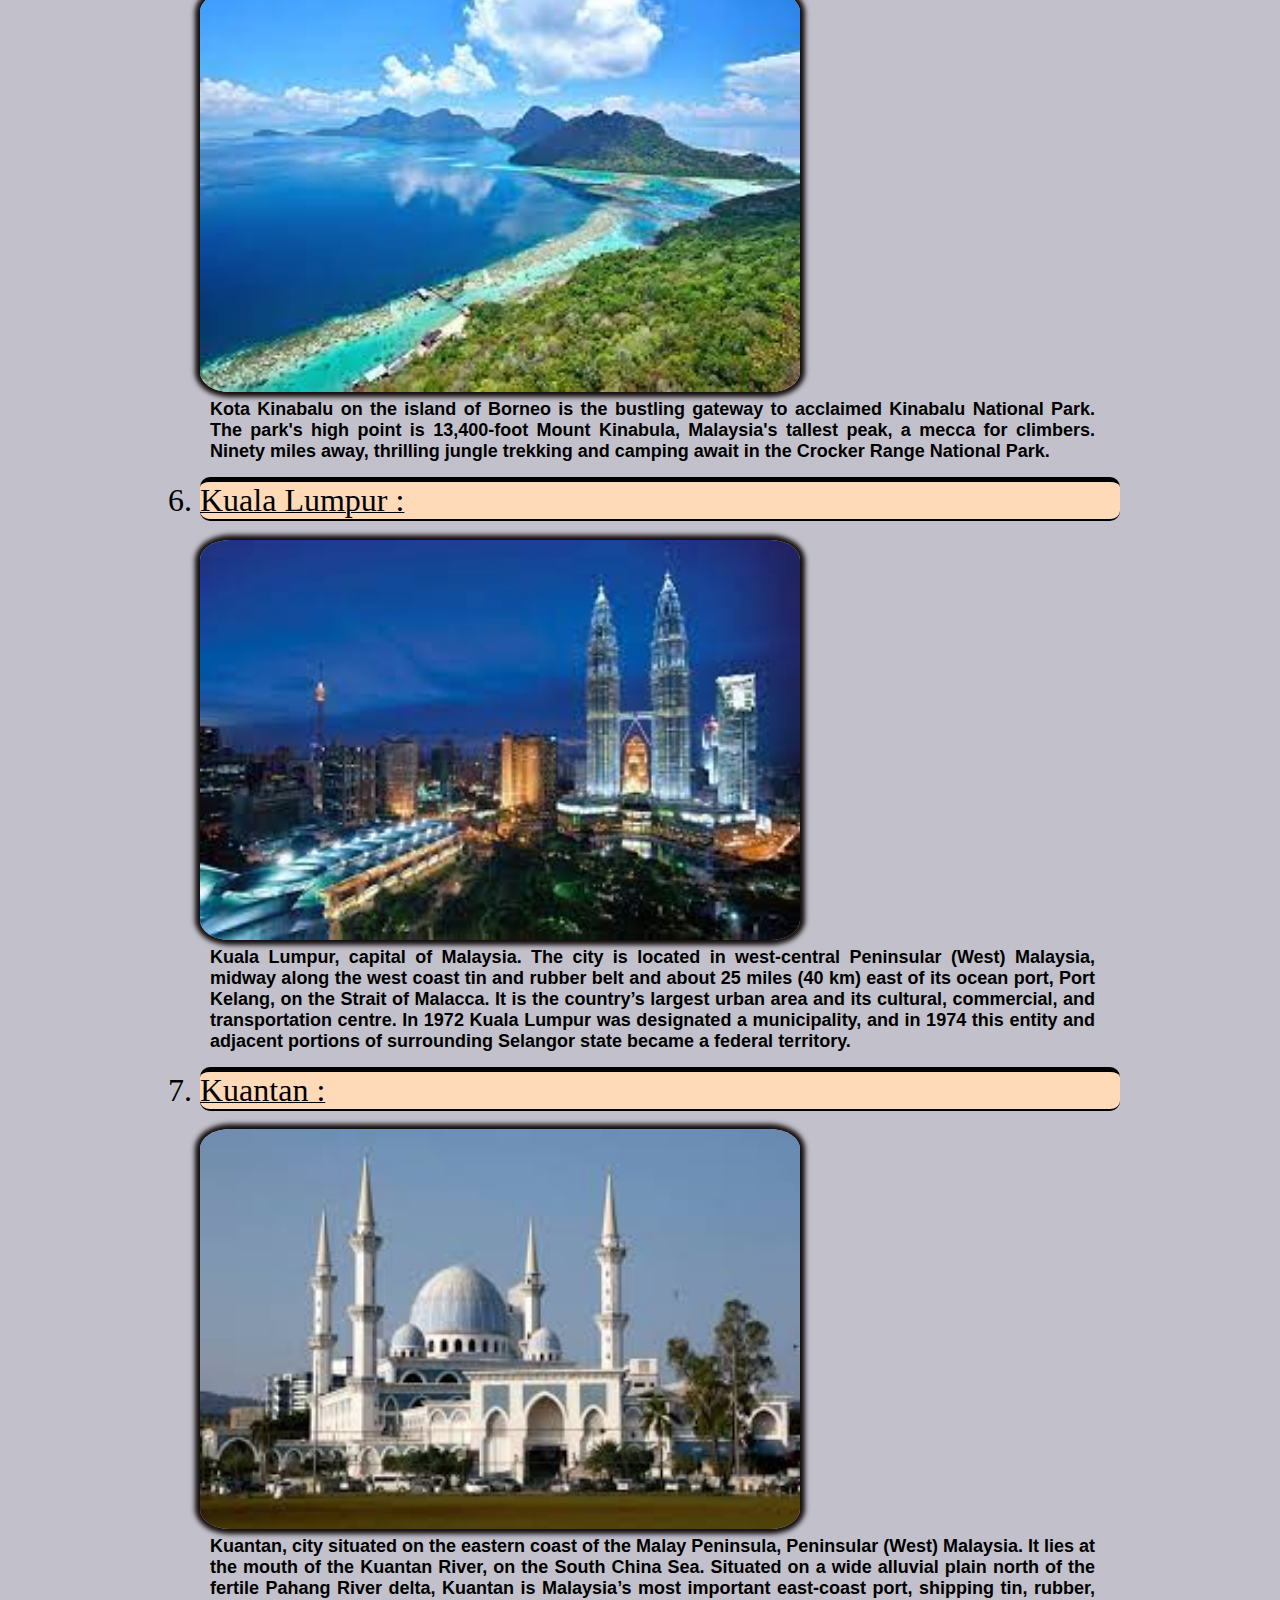
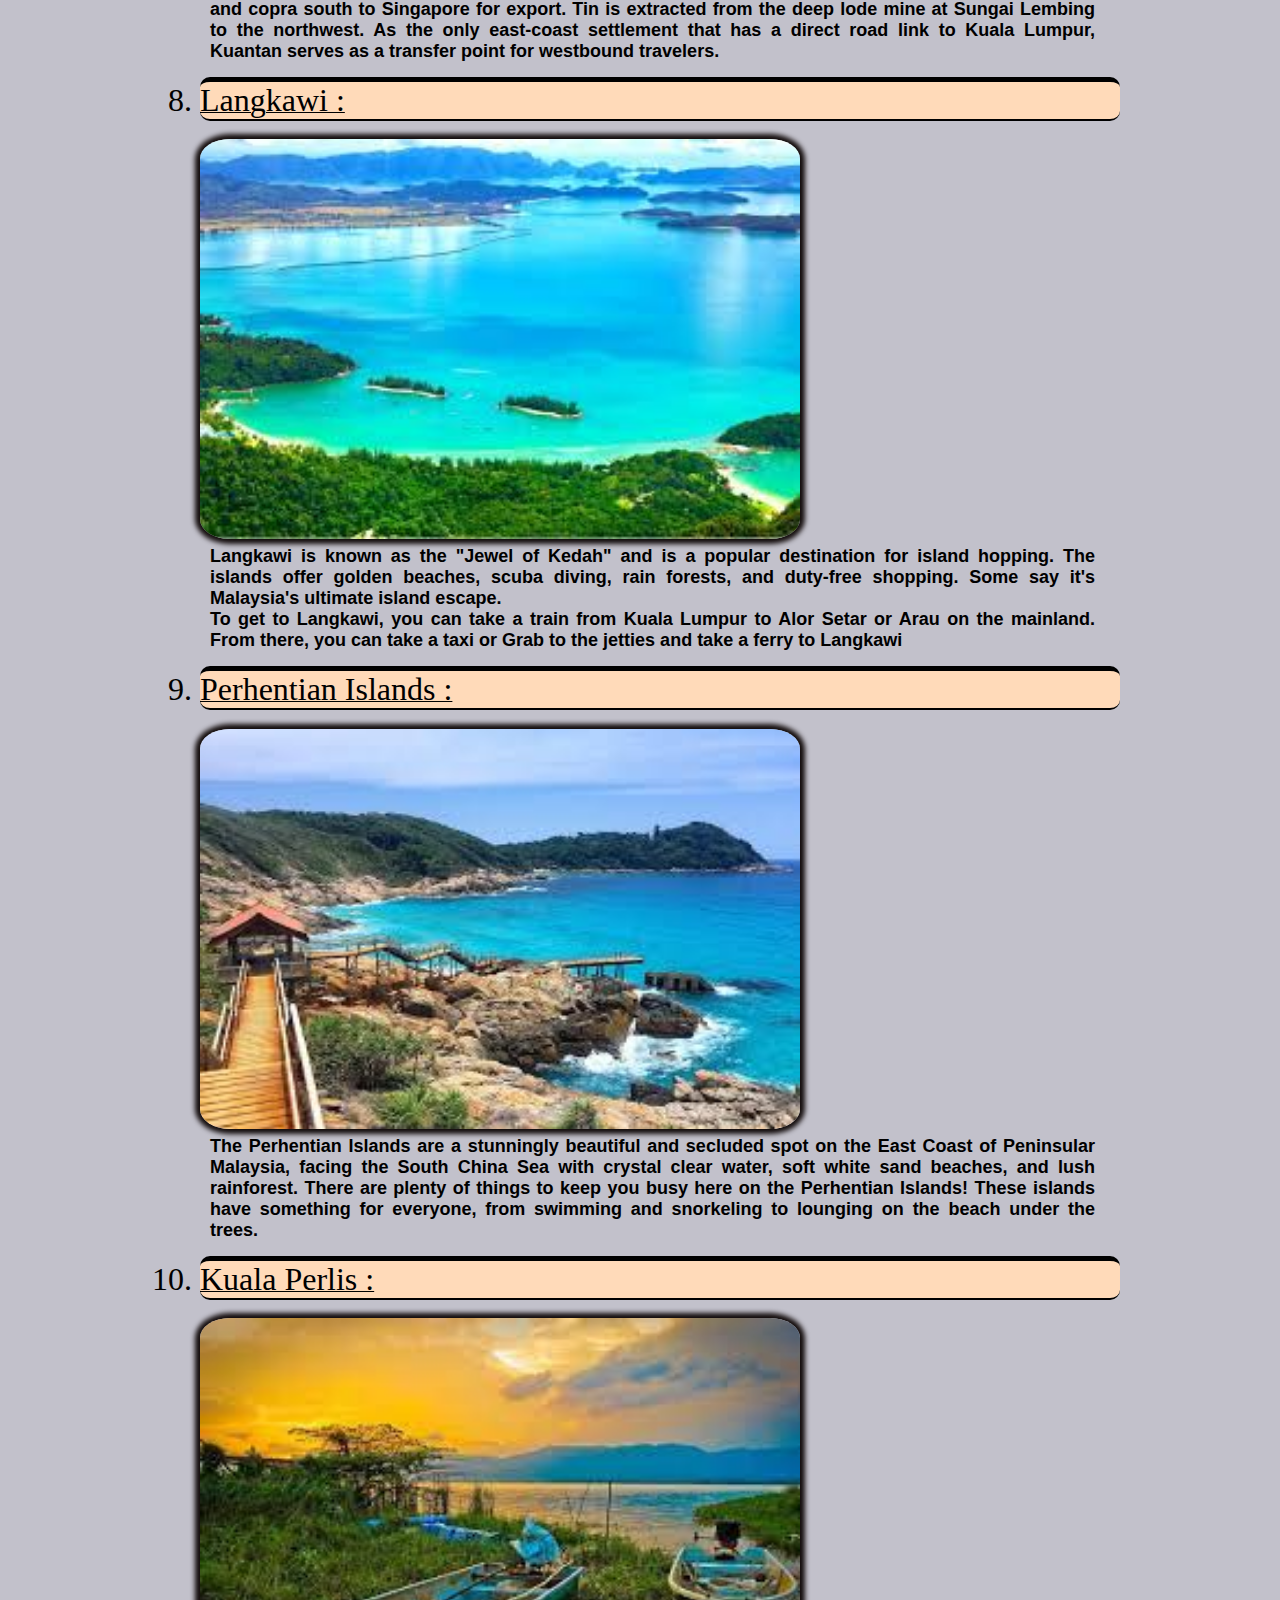
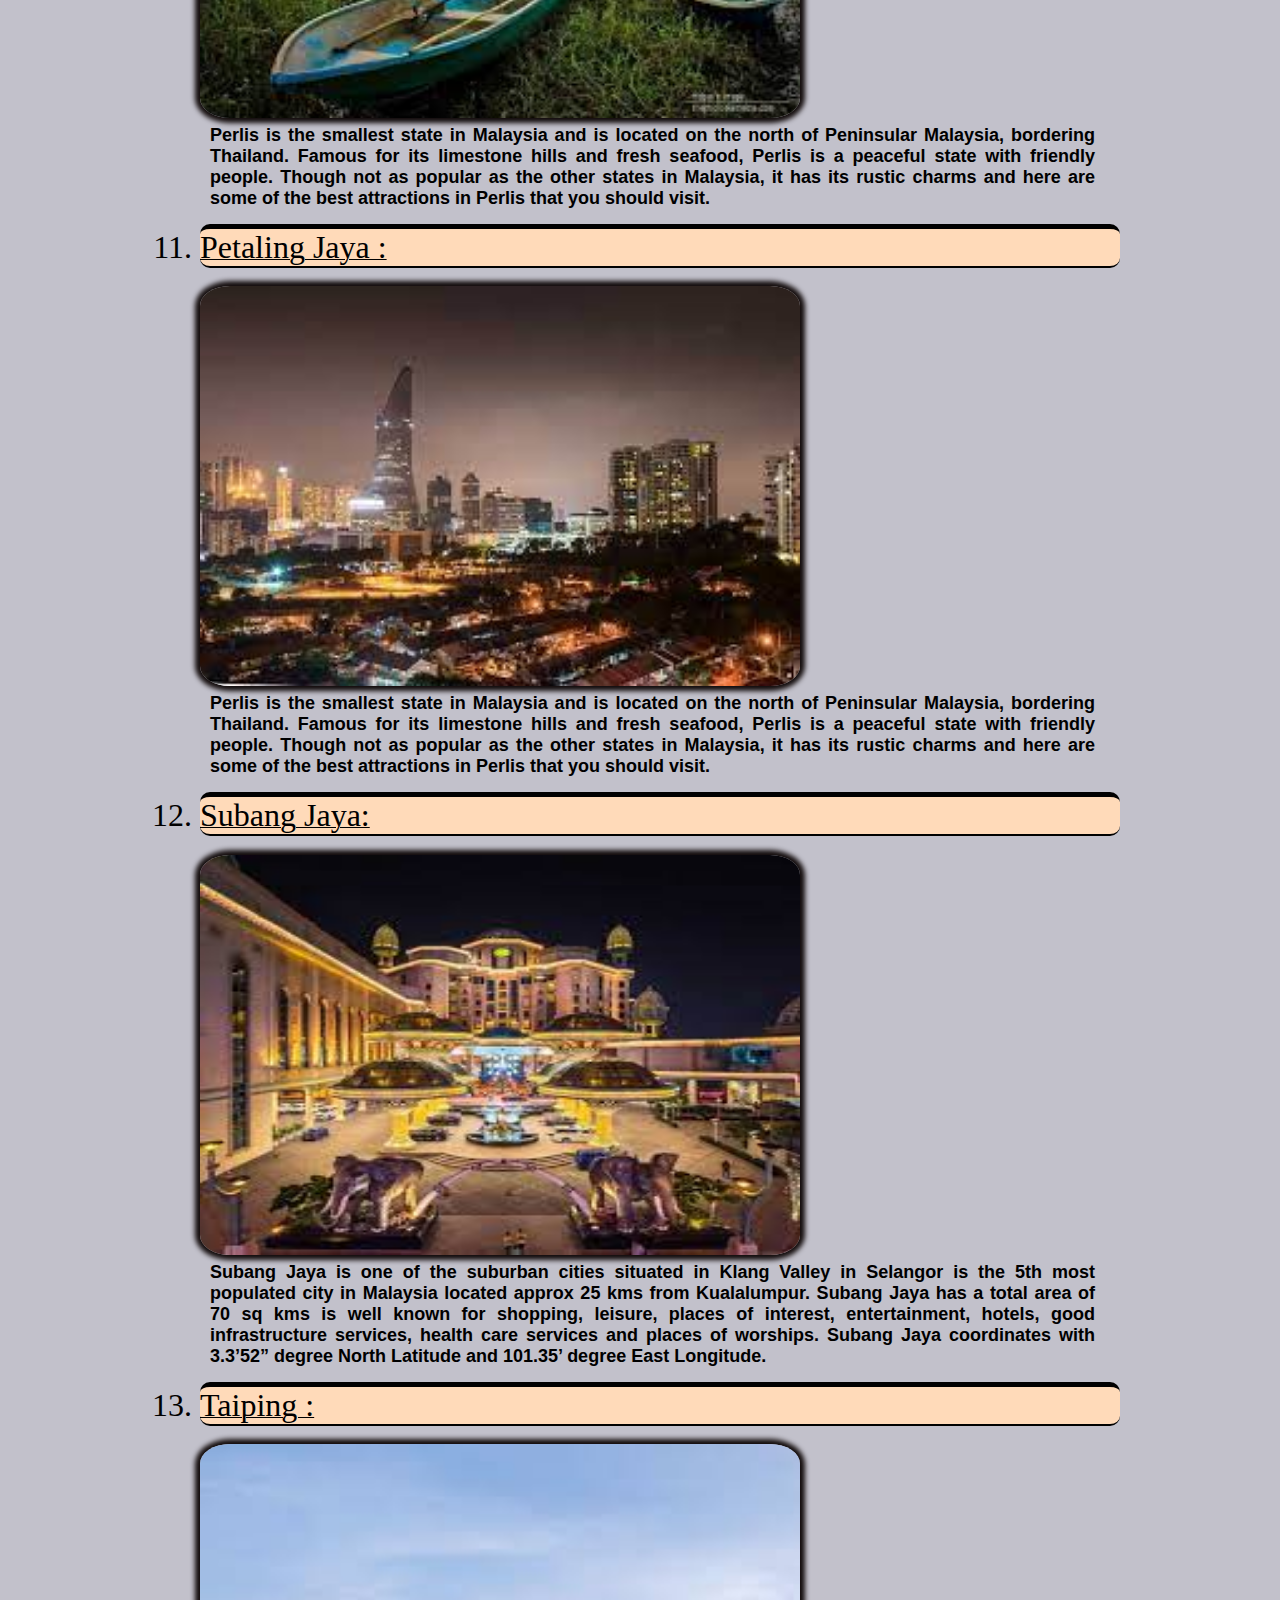
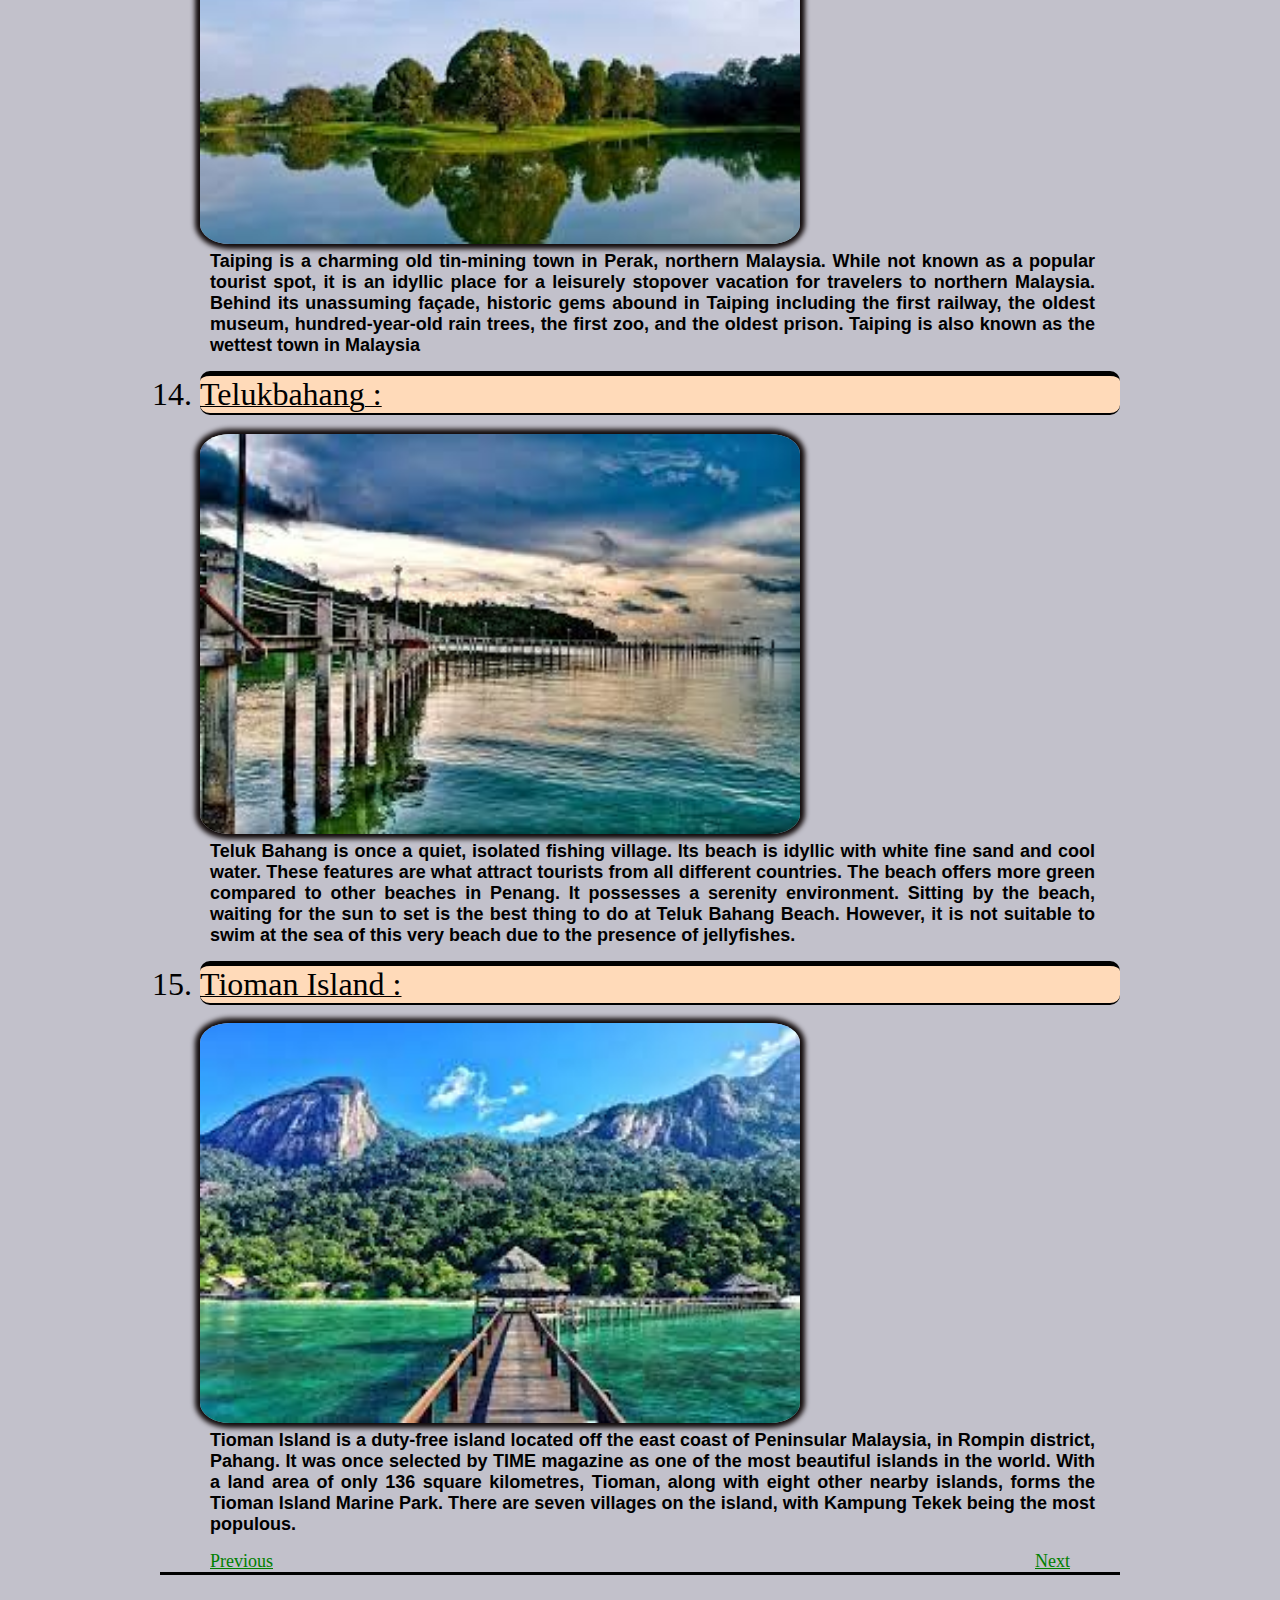
<file: malaysia.html>
<!DOCTYPE html>
<html lang="en">
<head>
    <meta charset="UTF-8">
    <meta name="viewport" content="width=device-width, initial-scale=1.0">
    <title>malaysia</title>
    <link rel="stylesheet" href="css/style1.css">
</head>
<body class="ijm">
    <nav class="ijm1">Malaysia :</nav>
    <img class="ijm2" src="/mls_img/malaysia.jpg" alt="malasia">
    <p class="ijm3">Consisting of Peninsular Malaysia and East Malaysia, this incredible country is home to some of the oldest rainforest on Earth. Its national parks boast lots of fantastic trekking and wildlife in addition to the marvelous nature and scenery on show. <br>Very multicultural and diverse, Malaysia’s thriving cities and capital Kuala Lumpur are home to Chinese, Indians, and ethnic Malays. Amongst the modern skyscrapers, impressive historical and cultural landmarks can be found, and its restaurants serve up lots of delicious local cuisine. <br>
    With you can find idyllic islands and pristine beaches in Malaysia, seeing an orangutan up close in their natural habitat is probably 
    the highlight of any visit. <br>
    for more information click here ->
    <a href="https://en.wikipedia.org/wiki/Malaysia">malaysia</a>
</p>
    <ol class="list">
        <li class="heading">Batu caves :</li>
            <img class="image" src="/mls_img/batu caves.jpg" alt="caves">
            <p class="para">Famously known for its colourful stairs with 272 steps to be exact, and a beautiful Hindu temple, Batu Caves is a must-visit anytime you find yourself in the area. <br>
                Located in Gombak, Selangor, Batu Caves is easily accessible via public transportation. Basking in the beauty of the cave, you will get to enjoy everything from the authentic beauty of its surrounding limestones to the impressive architecture of the temple and its statues. </p>
        <li class="heading">Batu Pahat :</li>
            <img class="image" src="/mls_img/BATU-PAHAT.jpg" alt="pahat">
            <p class="para">Batu Pahat, port, Peninsular (West) Malaysia (Malaya), on the Strait of Malacca at the mouth of the Batu Pahat River. It is a fishing town and a distribution centre; and, until the completion of a bridge in 1968, it was a ferry point for road traffic across the river. Sago palms, rubber, coconuts, and fruit are grown in the area. Batu Pahat (“Carved Rock”) is also a petroleum depot. Iron is mined at Seri Medan to the northeast. There is a lighthouse at nearby Cape Segenting. Pop. (2000 prelim.) 123,237.
            </p>
        <li class="heading">Cameron Highlands: </li>
            <img class="image" src="/mls_img/cameron.jpg" alt="cameron">
            <p class="para" >Highlands is a district in Pahang, Malaysia. It's a mountain plateau that's 1,500 meters above sea level and four hours from Kuala Lumpur. The British developed the area in the 1940s as a hill station and named it after Sir William Cameron, who explored the area in 1885. <br>
            Cameron Highlands is the largest and highest hill station in Malaysia, covering 71,220 hectares (175,988 acres) of land and reaching an elevation of 1,830 meters (6,004 ft) above sea level. The hillside's temperature is comfortable during the day for activities like jungle trekking, camping, and picnicking, and it becomes cooler at night. 
                </p>
        <li class="heading">Ipoh :</li>
            <img class="image" src="/mls_img/ipoh.jpg" alt="ipoh">
            <p class="para">The British colonial city of Ipoh had humble beginnings, but has blossomed into a beautiful cityscape that marries old-world charm with modern amenities. This is a foodie's city, offering endless street stalls and restaurants all eager to serve up a sample of mouthwatering local fare. Walk it all off on a jaunt through breathtaking limestone caves that seem carved by the capable hands of a higher power.
            </p>
        <li class="heading">Kota Kinabalu :</li>
            <img class="image" src="/mls_img/kinabalu.jpg" alt="kinabalu">
            <p class="para">Kota Kinabalu on the island of Borneo is the bustling gateway to acclaimed Kinabalu National Park. The park's high point is 13,400-foot Mount Kinabula, Malaysia's tallest peak, a mecca for climbers. Ninety miles away, thrilling jungle trekking and camping await in the Crocker Range National Park.
            </p>
        <li class="heading">Kuala Lumpur :</li>
            <img class="image" src="/mls_img/kuala lumpur.jpg" alt="lumpur">
            <p class="para" >Kuala Lumpur, capital of Malaysia. The city is located in west-central Peninsular (West) Malaysia, midway along the west coast tin and rubber belt and about 25 miles (40 km) east of its ocean port, Port Kelang, on the Strait of Malacca. It is the country’s largest urban area and its cultural, commercial, and transportation centre. In 1972 Kuala Lumpur was designated a municipality, and in 1974 this entity and adjacent portions of surrounding Selangor state became a federal territory.
            </p>
        <li class="heading">Kuantan :</li>
            <img class="image" src="/mls_img/kuantan.jpg" alt="kuantan">
            <p class="para">Kuantan, city situated on the eastern coast of the Malay Peninsula, Peninsular (West) Malaysia. It lies at the mouth of the Kuantan River, on the South China Sea. Situated on a wide alluvial plain north of the fertile Pahang River delta, Kuantan is Malaysia’s most important east-coast port, shipping tin, rubber, and copra south to Singapore for export. Tin is extracted from the deep lode mine at Sungai Lembing to the northwest. As the only east-coast settlement that has a direct road link to Kuala Lumpur, Kuantan serves as a transfer point for westbound travelers.
            </p>
        <li class="heading">Langkawi :</li>
            <img class="image" src="/mls_img/langkawi.jpg" alt="langkawi">
            <p class="para">Langkawi is known as the "Jewel of Kedah" and is a popular destination for island hopping. The islands offer golden beaches, scuba diving, rain forests, and duty-free shopping. Some say it's Malaysia's ultimate island escape. <br>
            To get to Langkawi, you can take a train from Kuala Lumpur to Alor Setar or Arau on the mainland. From there, you can take a taxi or Grab to the jetties and take a ferry to Langkawi </p>
        <li class="heading">Perhentian Islands :</li>
            <img class="image" src="/mls_img/perhentian.jpg" alt="perhentian">
            <p class="para">The Perhentian Islands are a stunningly beautiful and secluded spot on the East Coast of Peninsular Malaysia, facing the South China Sea with crystal clear water, soft white sand beaches, and lush rainforest. There are plenty of things to keep you busy here on the Perhentian Islands! These islands have something for everyone, from swimming and snorkeling to lounging on the beach under the trees.
            </p>
        <li class="heading">Kuala Perlis :</li>
            <img class="image" src="/mls_img/perlis.jpg" alt="perlis">
            <p class="para">Perlis is the smallest state in Malaysia and is located on the north of Peninsular Malaysia, bordering Thailand. Famous for its limestone hills and fresh seafood, Perlis is a peaceful state with friendly people. Though not as popular as the other states in Malaysia, it has its rustic charms and here are some of the best attractions in Perlis that you should visit. </p>
        <li class="heading">Petaling Jaya :</li>
            <img class="image" src="/mls_img/petaling.jpg" alt="petaling">
            <p class="para">Perlis is the smallest state in Malaysia and is located on the north of Peninsular Malaysia, bordering Thailand. Famous for its limestone hills and fresh seafood, Perlis is a peaceful state with friendly people. Though not as popular as the other states in Malaysia, it has its rustic charms and here are some of the best attractions in Perlis that you should visit. </p>
        <li class="heading">Subang Jaya: </li>
            <img class="image" src="/mls_img/subang jaya.jpg" alt="subang">
            <p class="para">Subang Jaya is one of the suburban cities situated in Klang Valley in Selangor is the 5th most populated city in Malaysia located approx 25 kms from Kualalumpur. Subang Jaya has a total area of 70 sq kms is well known for shopping, leisure, places of interest, entertainment, hotels, good infrastructure services, health care services and places of worships. Subang Jaya coordinates with 3.3’52” degree North Latitude and 101.35’ degree East Longitude.
            </p>
        <li class="heading">Taiping :</li>
            <img class="image" src="/mls_img/taiping.jpg" alt="taiping">
            <p class="para">Taiping is a charming old tin-mining town in Perak, northern Malaysia. While not known as a popular tourist spot, it is an idyllic place for a leisurely stopover vacation for travelers to northern Malaysia. Behind its unassuming façade, historic gems abound in Taiping including the first railway, the oldest museum, hundred-year-old rain trees, the first zoo, and the oldest prison. Taiping is also known as the wettest town in Malaysia </p>
        <li class="heading">Telukbahang :</li>
            <img class="image" src="/mls_img/teluk bahang.jpg " alt="teluk">
            <p class="para">Teluk Bahang is once a quiet, isolated fishing village. Its beach is idyllic with white fine sand and cool water. These features are what attract tourists from all different countries. The beach offers more green compared to other beaches in Penang. It possesses a serenity environment. Sitting by the beach, waiting for the sun to set is the best thing to do at Teluk Bahang Beach. However, it is not suitable to swim at the sea of this very beach due to the presence of jellyfishes. </p>
        <li class="heading">Tioman Island :</li>
            <img class="image" src="/mls_img/tioman island.jpg" alt="tioman">
            <p class="para">Tioman Island is a duty-free island located off the east coast of Peninsular Malaysia, in Rompin district, Pahang. It was once selected by TIME magazine as one of the most beautiful islands in the world. With a land area of only 136 square kilometres, Tioman, along with eight other nearby islands, forms the Tioman Island Marine Park. There are seven villages on the island, with Kampung Tekek being the most populous.
            </p>
    </ol>
    <a id="a" href="japan.html">Previous</a>
    <a id="b" href="Philippines.html">Next</a>
</body>
</html>
</file>
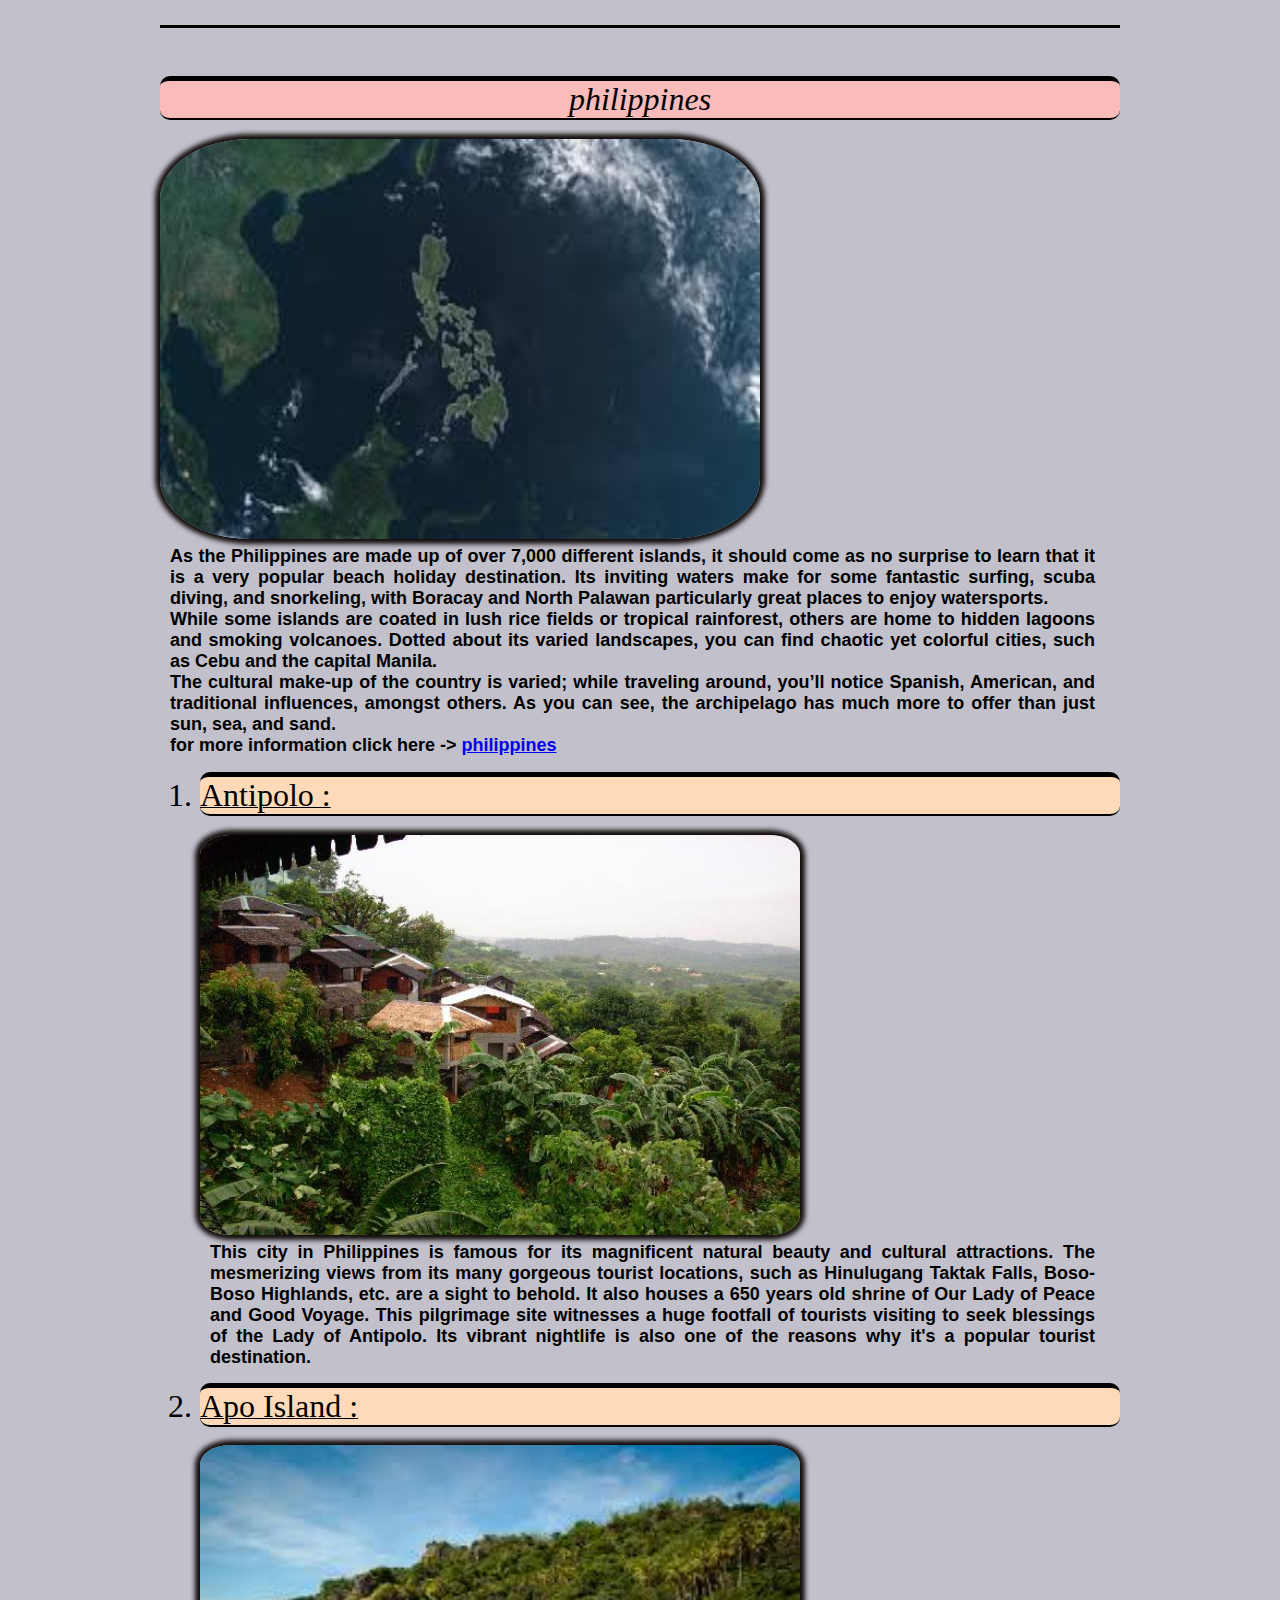
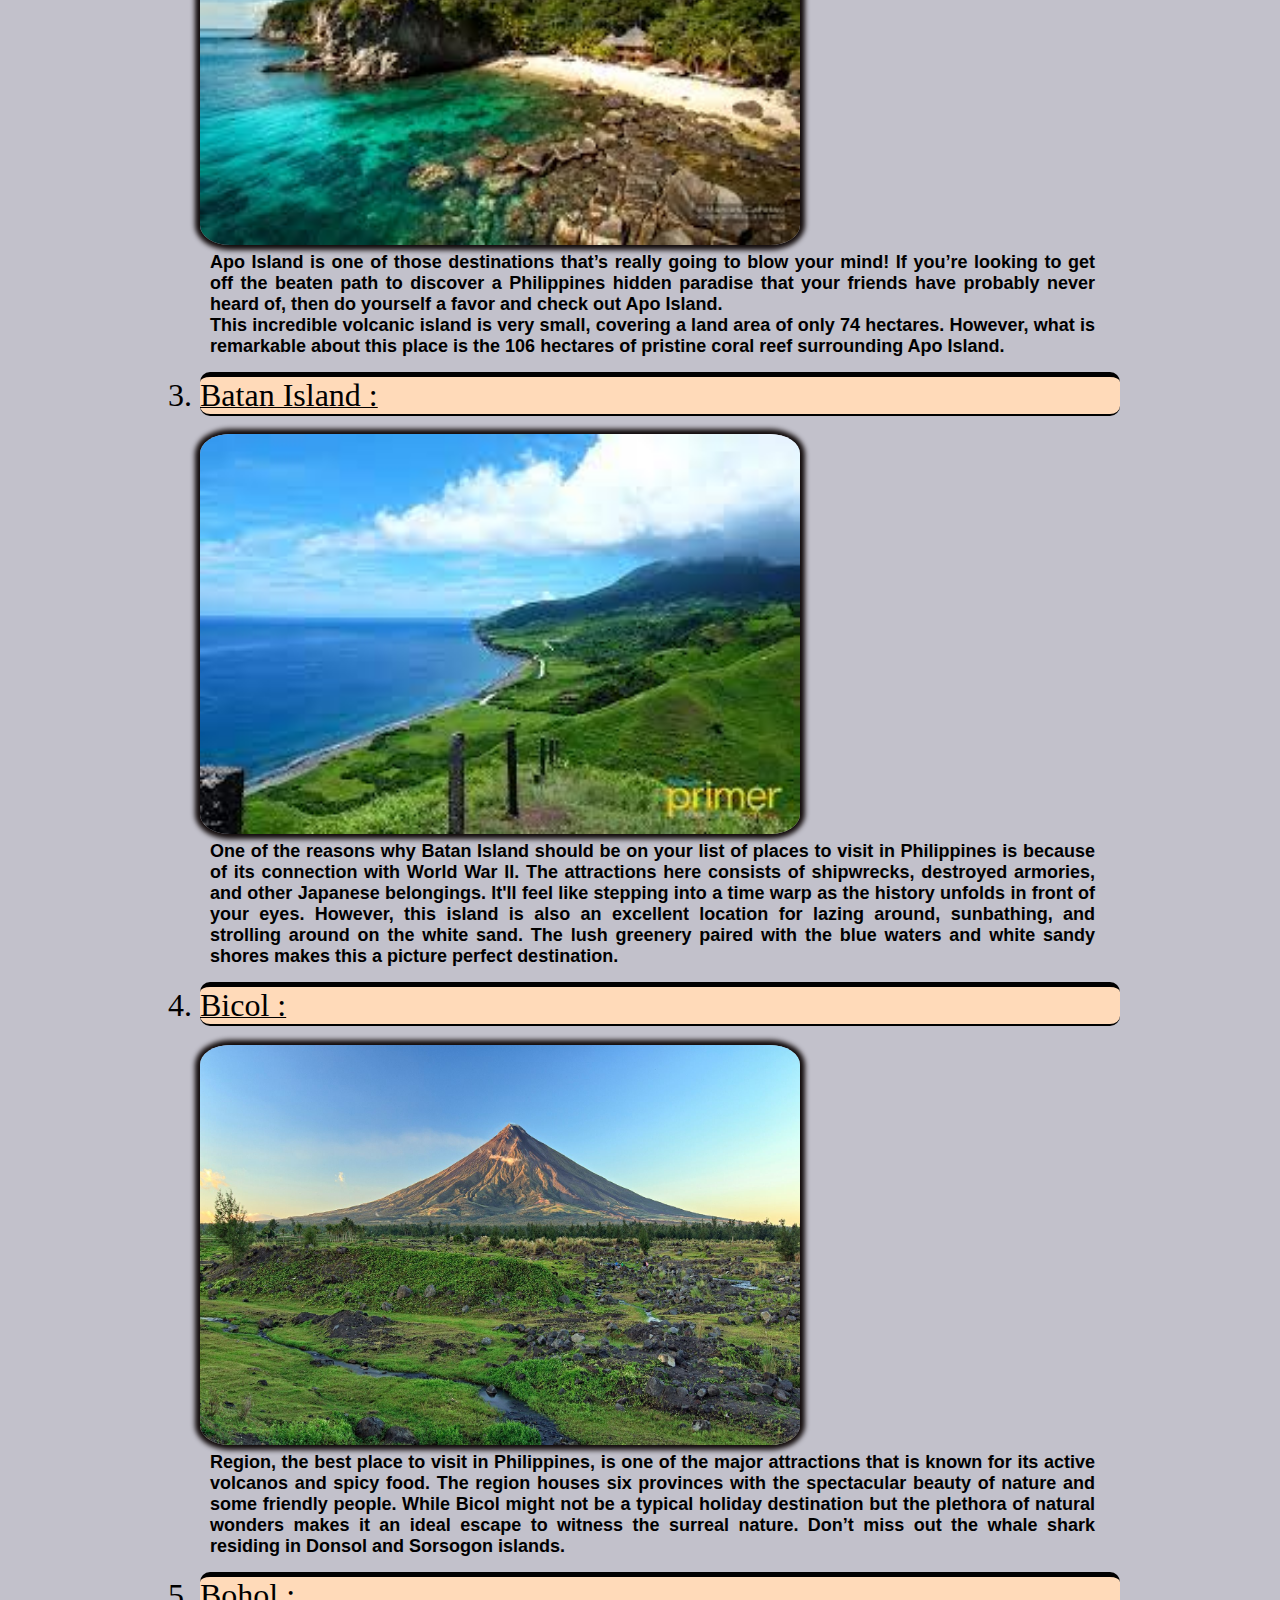
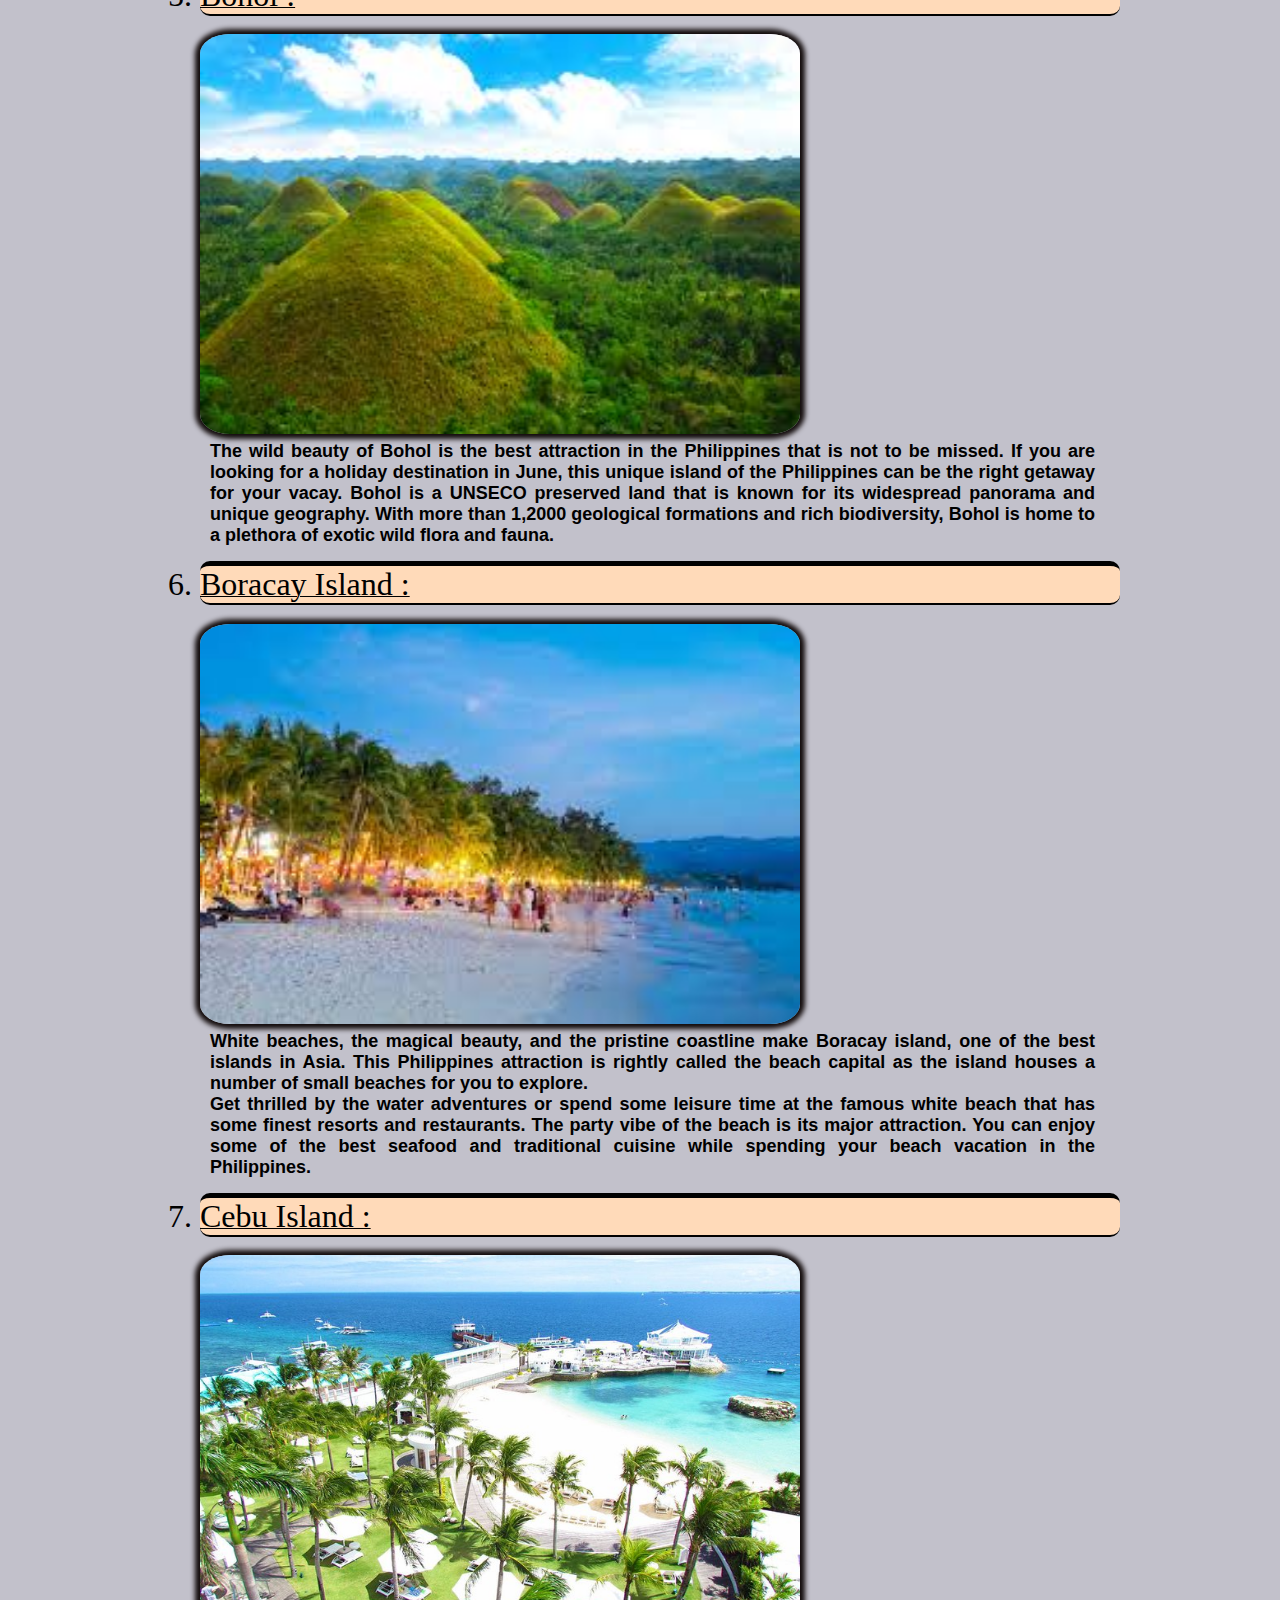
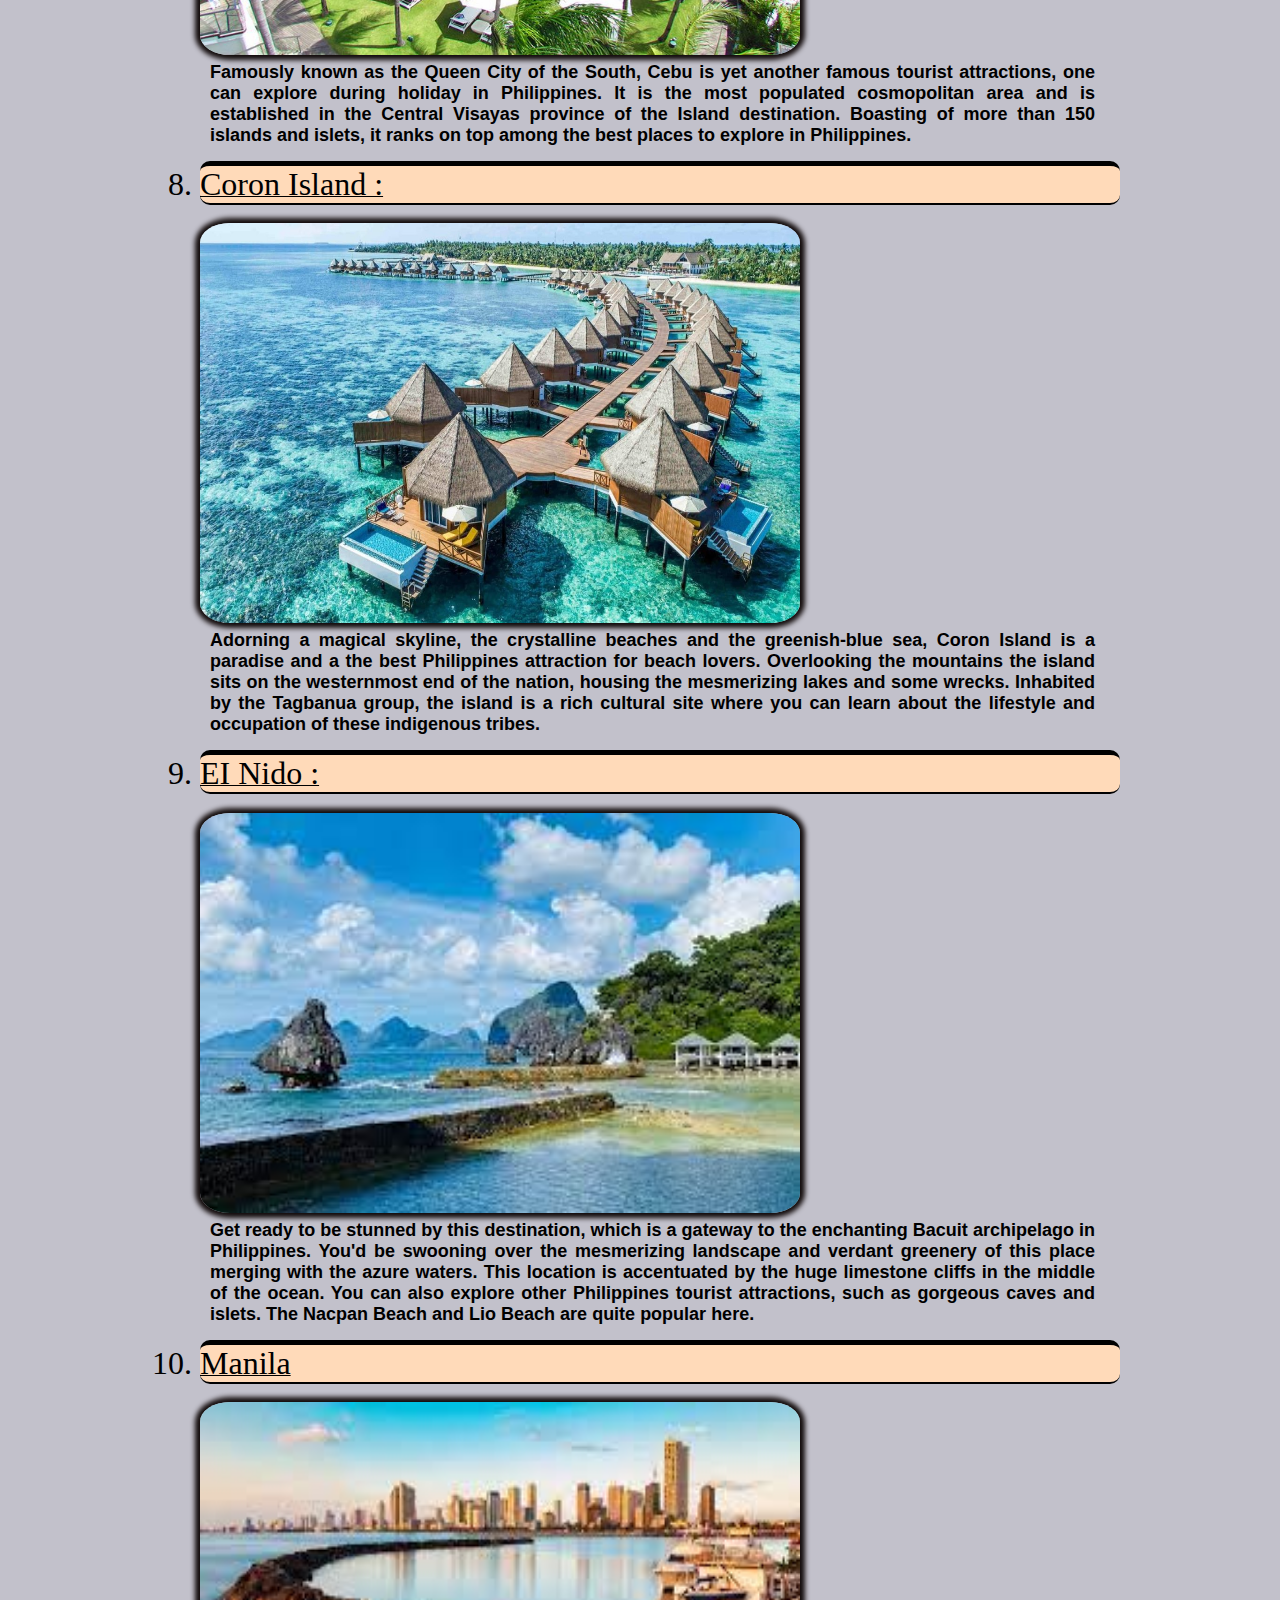
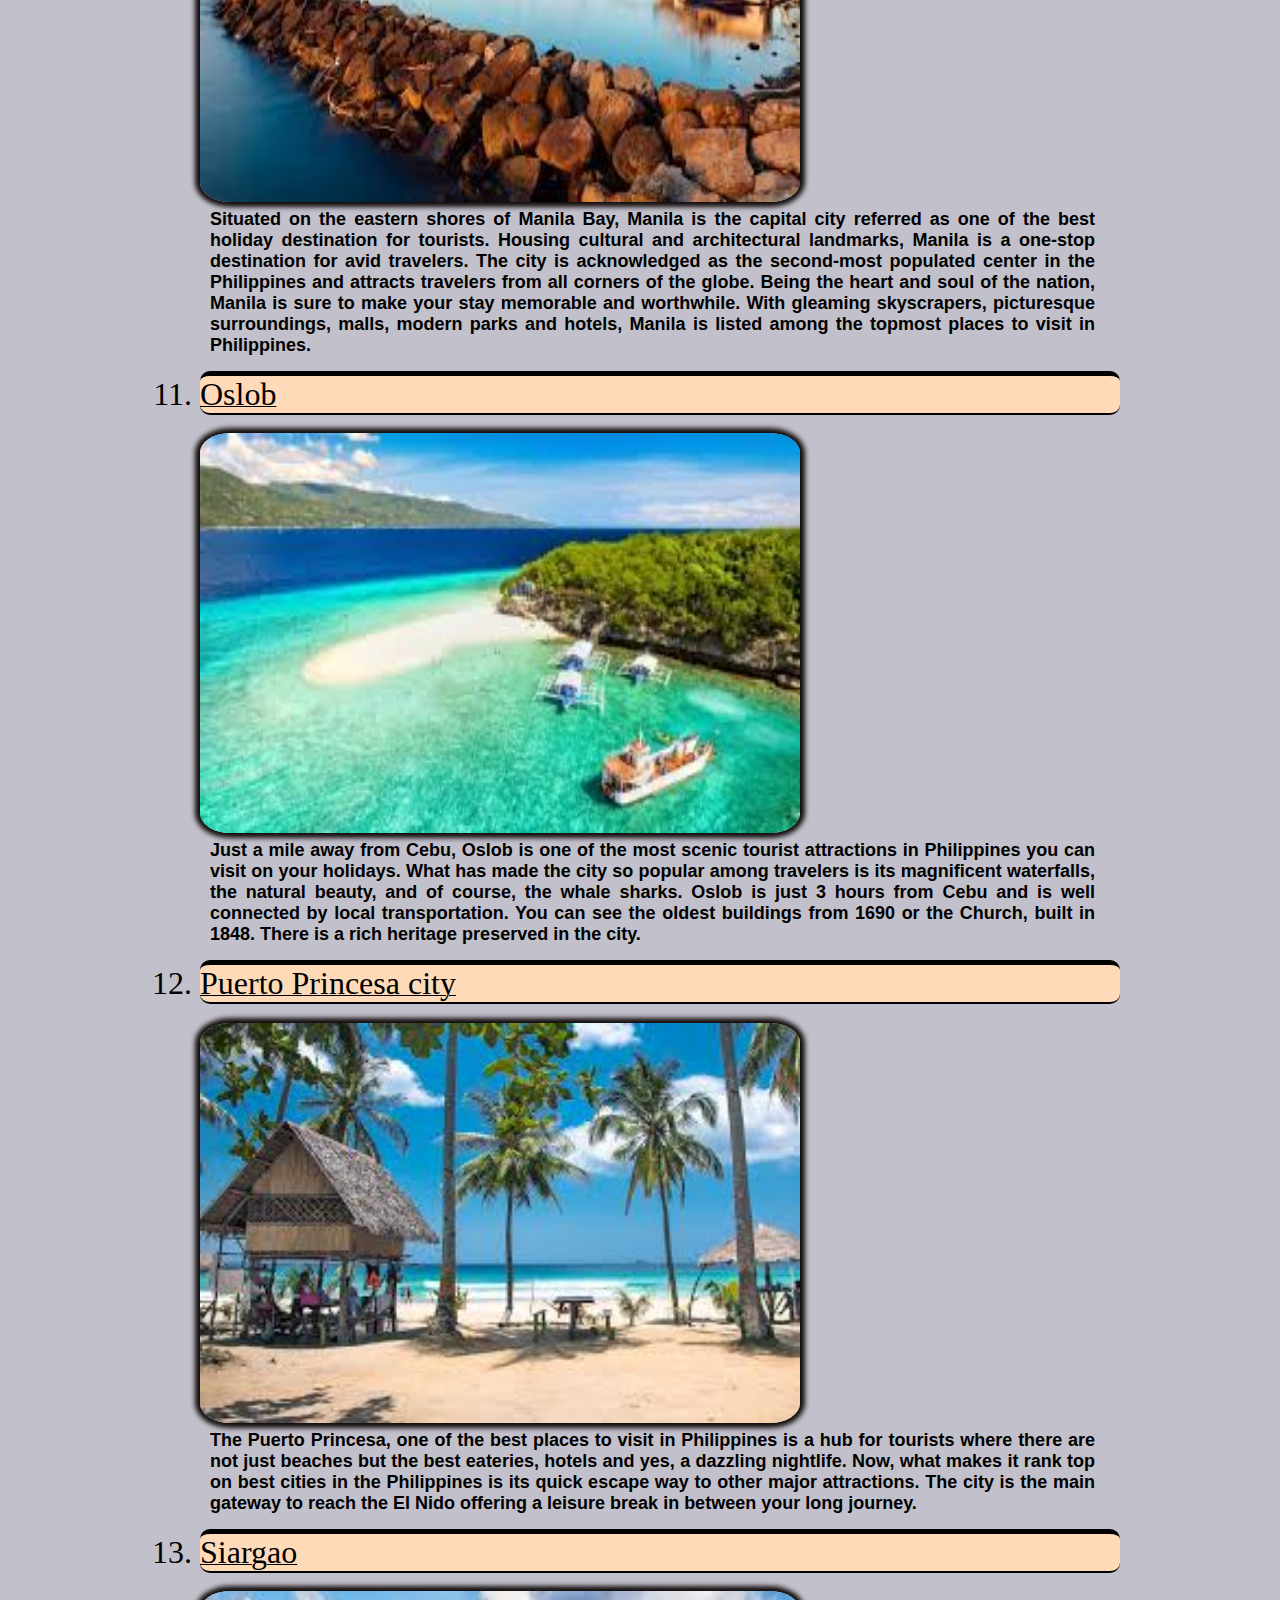
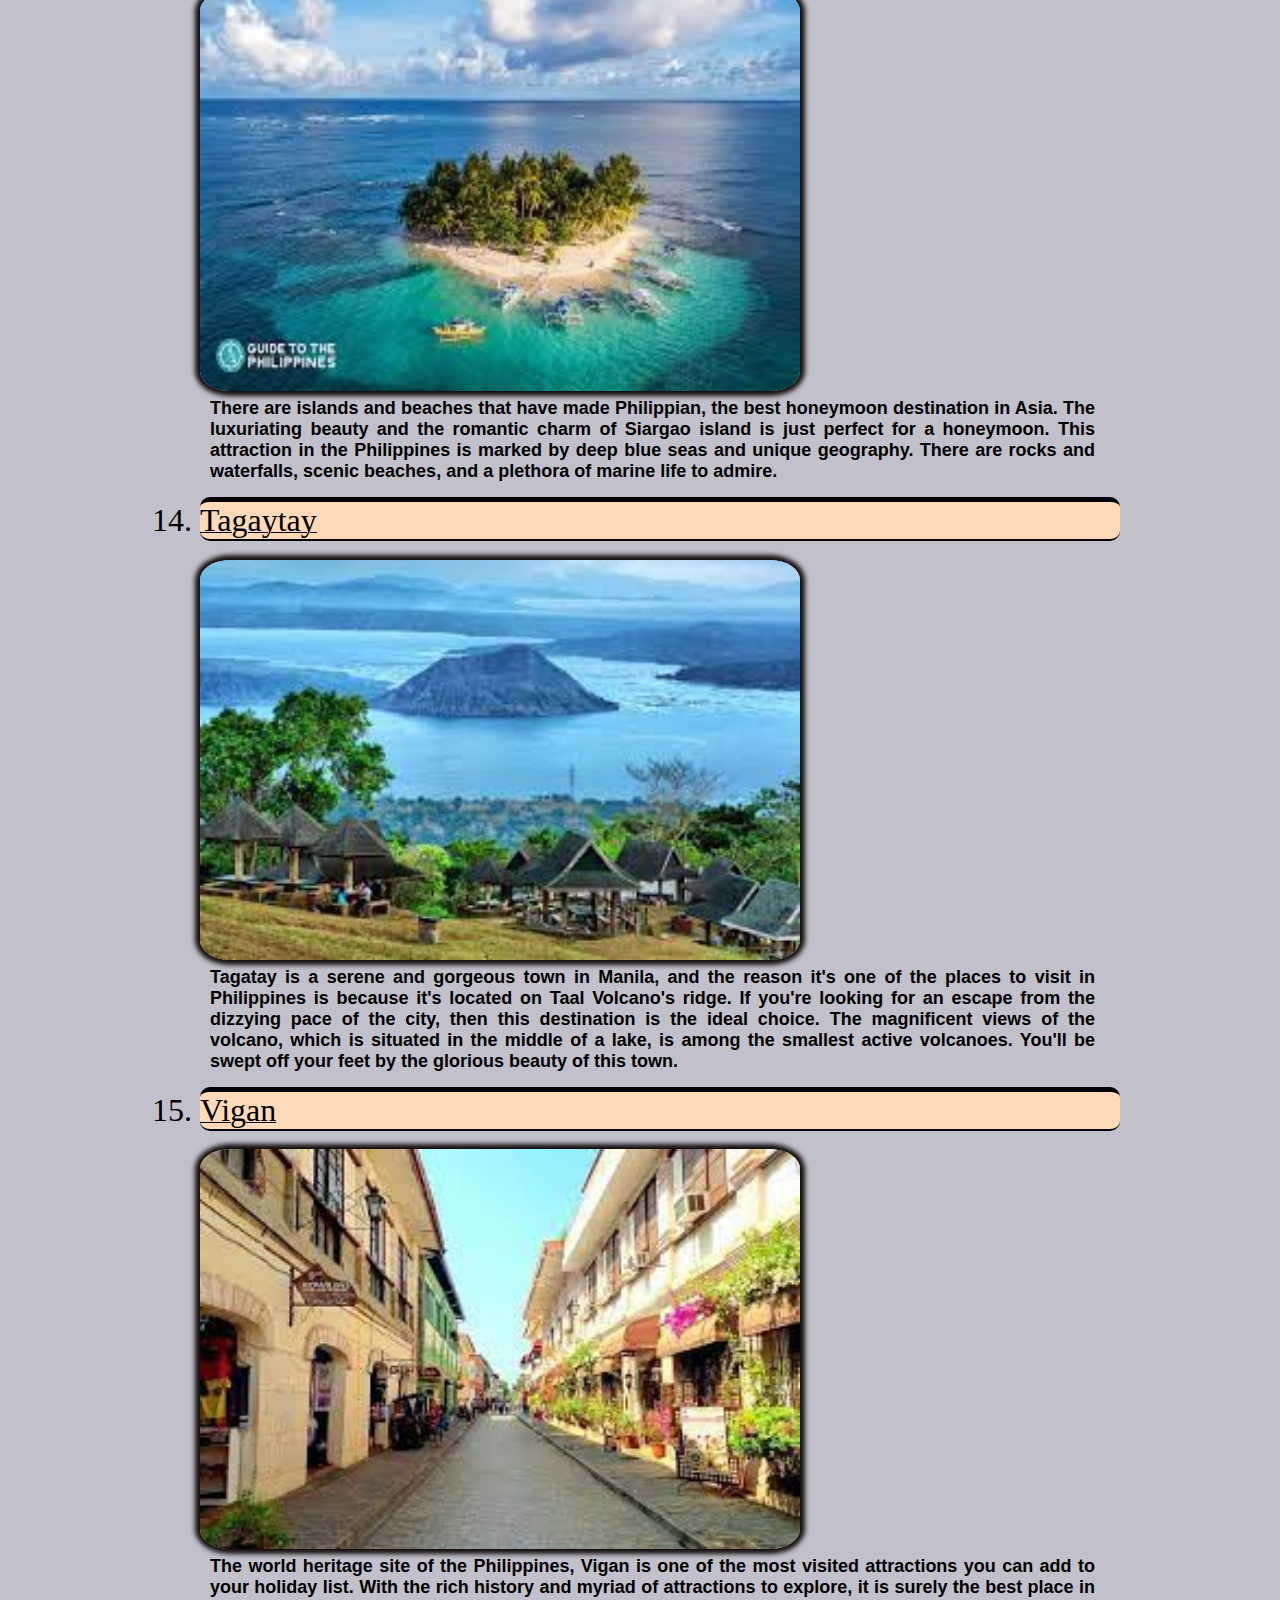
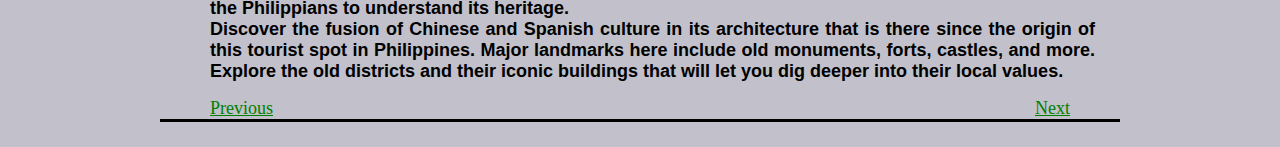
<file: Philippines.html>
<!DOCTYPE html>
<html lang="en">
<head>
    <meta charset="UTF-8">
    <meta name="viewport" content="width=device-width, initial-scale=1.0">
    <title>philippines</title>
    <link rel="stylesheet" href="css/style1.css">
</head>
<body class="ijm">
    <nav class="ijm1">philippines  </nav>
    <img class="ijm2" src="/ph_img/map.jpg" alt="map">
    <p class="ijm3"> As the Philippines are made up of over 7,000 different islands, it should come as no surprise to learn that it is a very popular beach holiday destination. Its inviting waters make for some fantastic surfing, scuba diving, and snorkeling, with Boracay and North Palawan particularly great places to enjoy watersports. <br>
        While some islands are coated in lush rice fields or tropical rainforest, others are home to hidden lagoons and smoking volcanoes. Dotted about its varied landscapes, you can find chaotic yet colorful cities, such as Cebu and the capital Manila. <br>
         The cultural make-up of the country is varied; while traveling around, you’ll notice Spanish, American, and traditional influences, amongst others. As you can see, the archipelago has much more to offer than just sun, sea, and sand. <br>
         for more information click here ->
         <a href="https://www.britannica.com/place/Philippines">philippines</a>
        </p>
    <ol class="list">
        <li class="heading">Antipolo :</li>
            <img class="image" src="/ph_img/antipolo.jpg" alt="polo">
            <p class="para">This city in Philippines is famous for its magnificent natural beauty and cultural attractions. The mesmerizing views from its many gorgeous tourist locations, such as Hinulugang Taktak Falls, Boso-Boso Highlands, etc. are a sight to behold. It also houses a 650 years old shrine of Our Lady of Peace and Good Voyage. This pilgrimage site witnesses a huge footfall of tourists visiting to seek blessings of the Lady of Antipolo. Its vibrant nightlife is also one of the reasons why it's a popular tourist destination.
            </p>
        <li class="heading">Apo Island :</li> 
            <img class="image" src="/ph_img/apo island.jpg" alt="apo">
            <p class="para">Apo Island is one of those destinations that’s really going to blow your mind! If you’re looking to get off the beaten path to discover a Philippines hidden paradise that your friends have probably never heard of, then do yourself a favor and check out Apo Island. <br>
            This incredible volcanic island is very small, covering a land area of only 74 hectares. However, what is remarkable about this place is the 106 hectares of pristine coral reef surrounding Apo Island.              
            </p>
        <li class="heading"> Batan Island :</li>
            <img class="image" src="/ph_img/batan.jpg" alt="batan">
            <p class="para">One of the reasons why Batan Island should be on your list of places to visit in Philippines is because of its connection with World War II. The attractions here consists of shipwrecks, destroyed armories, and other Japanese belongings. It'll feel like stepping into a time warp as the history unfolds in front of your eyes. However, this island is also an excellent location for lazing around, sunbathing, and strolling around on the white sand. The lush greenery paired with the blue waters and white sandy shores makes this a picture perfect destination.
            </p>
        <li class="heading">Bicol :</li> 
            <img class="image" src="/ph_img/Bicol.jpg" alt="bicol">
            <p class="para"> Region, the best place to visit in Philippines, is one of the major attractions that is known for its active volcanos and spicy food. The region houses six provinces with the spectacular beauty of nature and some friendly people. While Bicol might not be a typical holiday destination but the plethora of natural wonders makes it an ideal escape to witness the surreal nature. Don’t miss out the whale shark residing in Donsol and Sorsogon islands.
            </p>
        <li class="heading">Bohol :</li> 
            <img class="image" src="/ph_img/bohol.jpg " alt="bohol">
            <p class="para">The wild beauty of Bohol is the best attraction in the Philippines that is not to be missed. If you are looking for a holiday destination in June, this unique island of the Philippines can be the right getaway for your vacay. Bohol is a UNSECO preserved land that is known for its widespread panorama and unique geography. With more than 1,2000 geological formations and rich biodiversity, Bohol is home to a plethora of exotic wild flora and fauna.
            </p>
        <li class="heading">Boracay Island :</li>
            <img class="image" src="/ph_img/boracay.jpg" alt="boracay">
            <p class="para">White beaches, the magical beauty, and the pristine coastline make Boracay island, one of the best islands in Asia. This Philippines attraction is rightly called the beach capital as the island houses a number of small beaches for you to explore. <br>
                Get thrilled by the water adventures or spend some leisure time at the famous white beach that has some finest resorts and restaurants. The party vibe of the beach is its major attraction. You can enjoy some of the best seafood and traditional cuisine while spending your beach vacation in the Philippines.               
                 </p>
        <li class="heading">Cebu Island :</li> 
            <img class="image" src="/ph_img/cebu.jpg" alt="cebu">
            <p class="para">Famously known as the Queen City of the South, Cebu is yet another famous tourist attractions, one can explore during holiday in Philippines. It is the most populated cosmopolitan area and is established in the Central Visayas province of the Island destination. Boasting of more than 150 islands and islets, it ranks on top among the best places to explore in Philippines. </p>
        <li class="heading">Coron Island :</li> 
            <img class="image" src="/ph_img/coron.jpg" alt="coron">
            <p class="para">Adorning a magical skyline, the crystalline beaches and the greenish-blue sea, Coron Island is a paradise and a the best Philippines attraction for beach lovers. Overlooking the mountains the island sits on the westernmost end of the nation, housing the mesmerizing lakes and some wrecks. Inhabited by the Tagbanua group, the island is a rich cultural site where you can learn about the lifestyle and occupation of these indigenous tribes.
            </p>
        <li class="heading">EI Nido :</li> 
            <img class="image" src="/ph_img/ei nido.jpg" alt="nido">
            <p class="para">Get ready to be stunned by this destination, which is a gateway to the enchanting  Bacuit archipelago in Philippines. You'd be swooning over the mesmerizing landscape and verdant greenery of this place merging with the azure waters. This location is accentuated by the huge limestone cliffs in the middle of the ocean. You can also explore other Philippines tourist attractions, such as gorgeous caves and islets. The Nacpan Beach and Lio Beach are quite popular here.
            </p>
        <li class="heading">Manila </li>
            <img class="image" src="/ph_img/manila.jpg" alt="manila">
            <p class="para">Situated on the eastern shores of Manila Bay, Manila is the capital city referred as one of the best holiday destination for tourists. Housing cultural and architectural landmarks, Manila is a one-stop destination for avid travelers. The city is acknowledged as the second-most populated center in the Philippines and attracts travelers from all corners of the globe. Being the heart and soul of the nation, Manila is sure to make your stay memorable and worthwhile. With gleaming skyscrapers, picturesque surroundings, malls, modern parks and hotels, Manila is listed among the topmost places to visit in Philippines.</p>
        <li class="heading">Oslob</li> 
            <img class="image" src="/ph_img/oslob.jpg" alt="oslob">
            <p class="para">Just a mile away from Cebu, Oslob is one of the most scenic tourist attractions in Philippines you can visit on your holidays. What has made the city so popular among travelers is its magnificent waterfalls, the natural beauty, and of course, the whale sharks. Oslob is just 3 hours from Cebu and is well connected by local transportation.  You can see the oldest buildings from 1690 or the Church, built in 1848. There is a rich heritage preserved in the city. </p>
        <li class="heading">Puerto Princesa city</li>
            <img class="image" src="/ph_img/princesa.jpg" alt="city">
            <p class="para">The Puerto Princesa, one of the best places to visit in Philippines is a hub for tourists where there are not just beaches but the best eateries, hotels and yes, a dazzling nightlife. Now, what makes it rank top on best cities in the Philippines is its quick escape way to other major attractions. The city is the main gateway to reach the El Nido offering a leisure break in between your long journey.  </p>
        <li class="heading">Siargao</li> 
            <img class="image" src="/ph_img/siargao.jpg" alt="siargao">
            <p class="para">There are islands and beaches that have made Philippian, the best honeymoon destination in Asia. The luxuriating beauty and the romantic charm of Siargao island is just perfect for a honeymoon. This attraction in the Philippines is marked by deep blue seas and unique geography. There are rocks and waterfalls, scenic beaches, and a plethora of marine life to admire. </p>
        <li class="heading">Tagaytay</li> 
            <img class="image" src="/ph_img/tagaytay.jpg" alt="tagaytay">
            <p class="para">Tagatay is a serene and gorgeous town in Manila, and the reason it's one of the places to visit in Philippines is because it's located on Taal Volcano's ridge. If you're looking for an escape from the dizzying pace of the city, then this destination is the ideal choice. The magnificent views of the volcano, which is situated in the middle of a lake, is among the smallest active volcanoes. You'll be swept off your feet by the glorious beauty of this town.</p>
        <li class="heading">Vigan</li> 
            <img class="image" src="/ph_img/vigan.jpg" alt="vigan">
            <p class="para">The world heritage site of the Philippines, Vigan is one of the most visited attractions you can add to your holiday list. With the rich history and myriad of attractions to explore, it is surely the best place in the Philippians to understand its heritage. <br>
            Discover the fusion of Chinese and Spanish culture in its architecture that is there since the origin of this tourist spot in Philippines. Major landmarks here include old monuments, forts, castles, and more. Explore the old districts and their iconic buildings that will let you dig deeper into their local values. </p>
    </ol>
    <a id="a" href="malaysia.html">Previous</a>
    <a id="b" href="Singapore.html">Next</a>
</body>
</html>
</file>
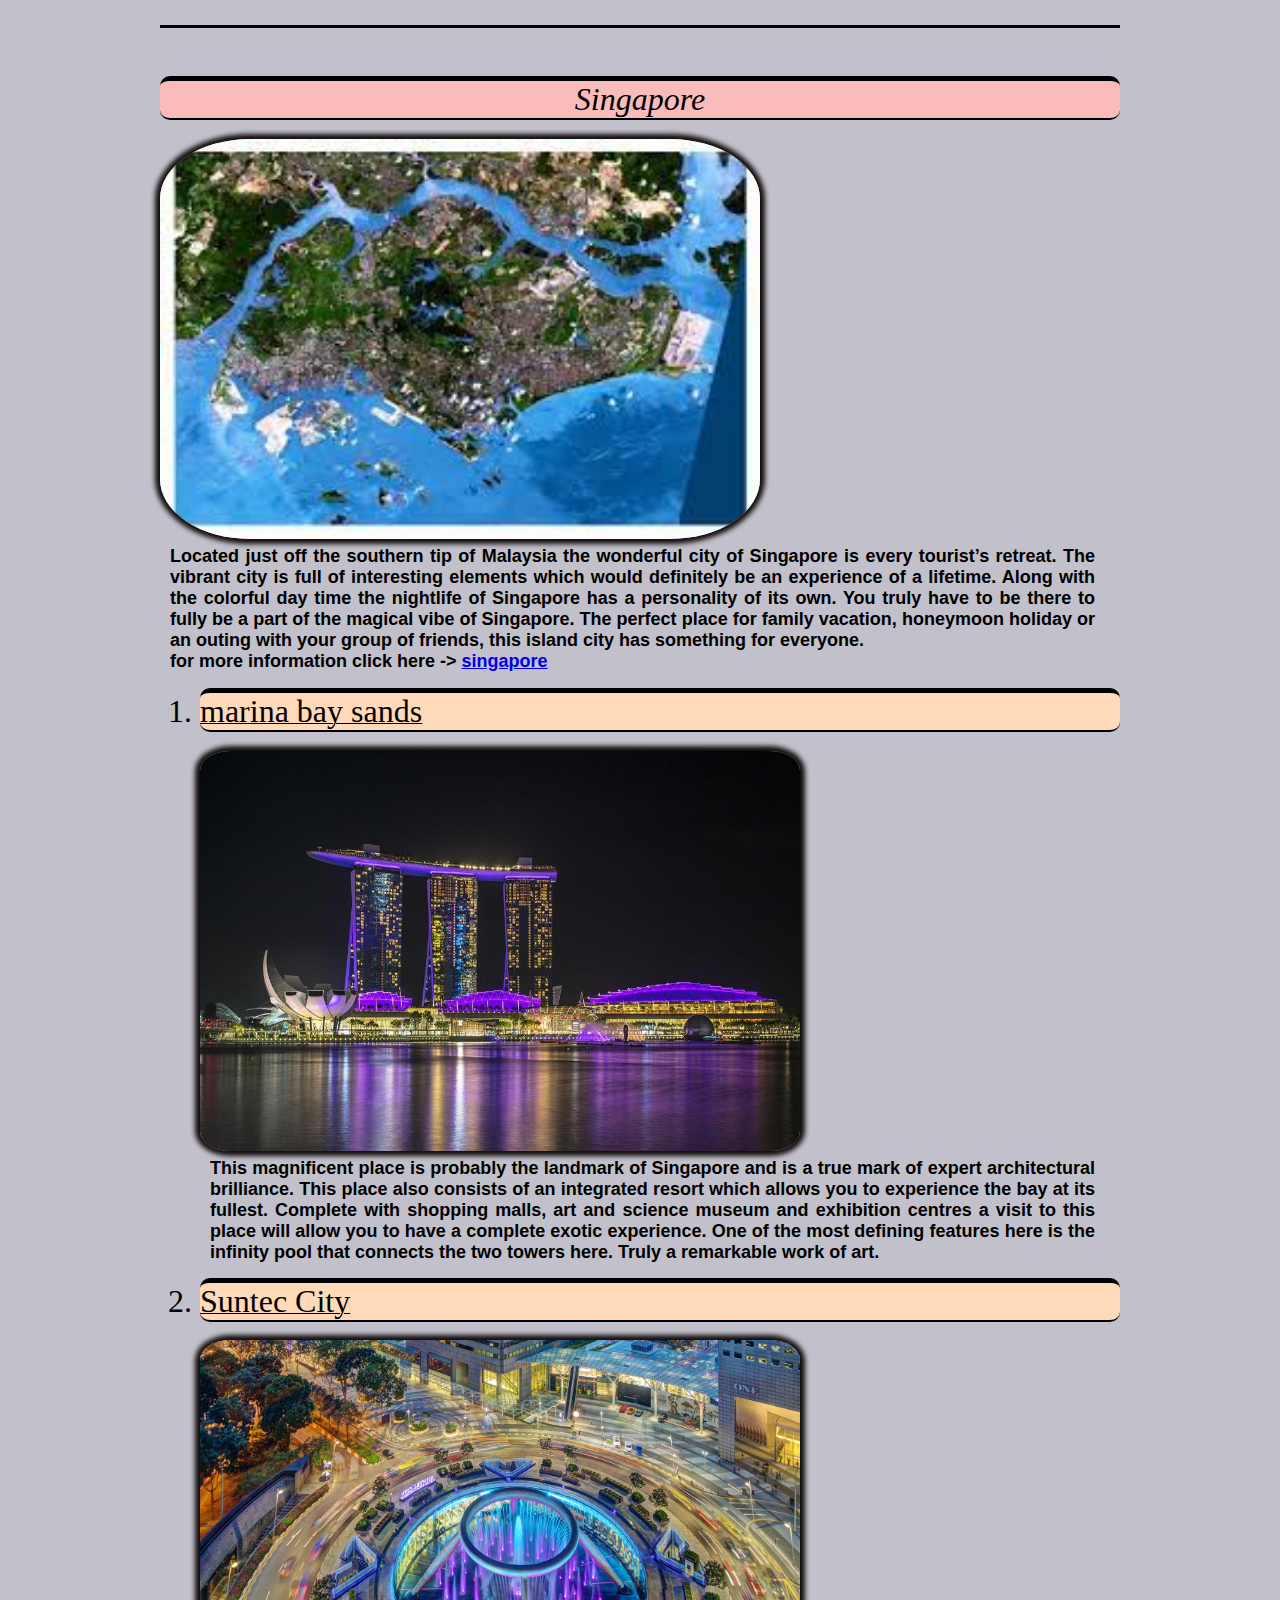
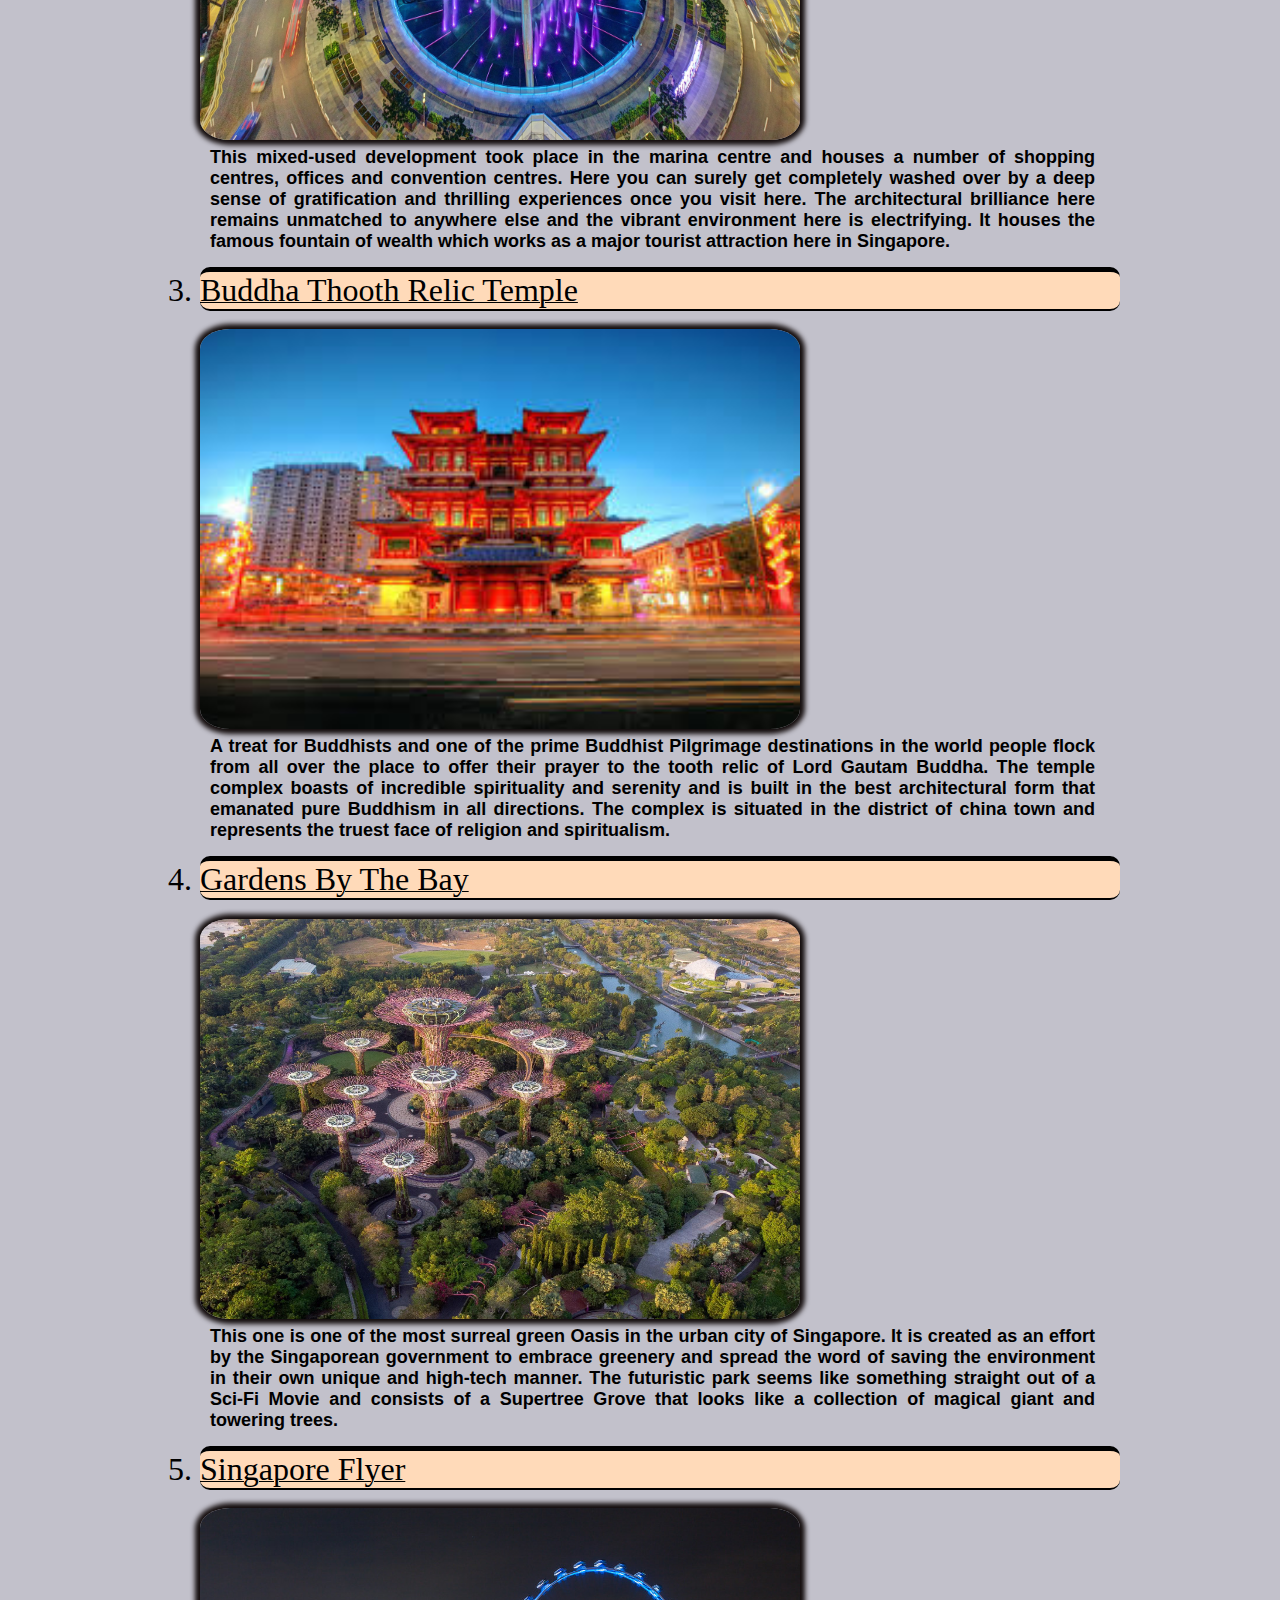
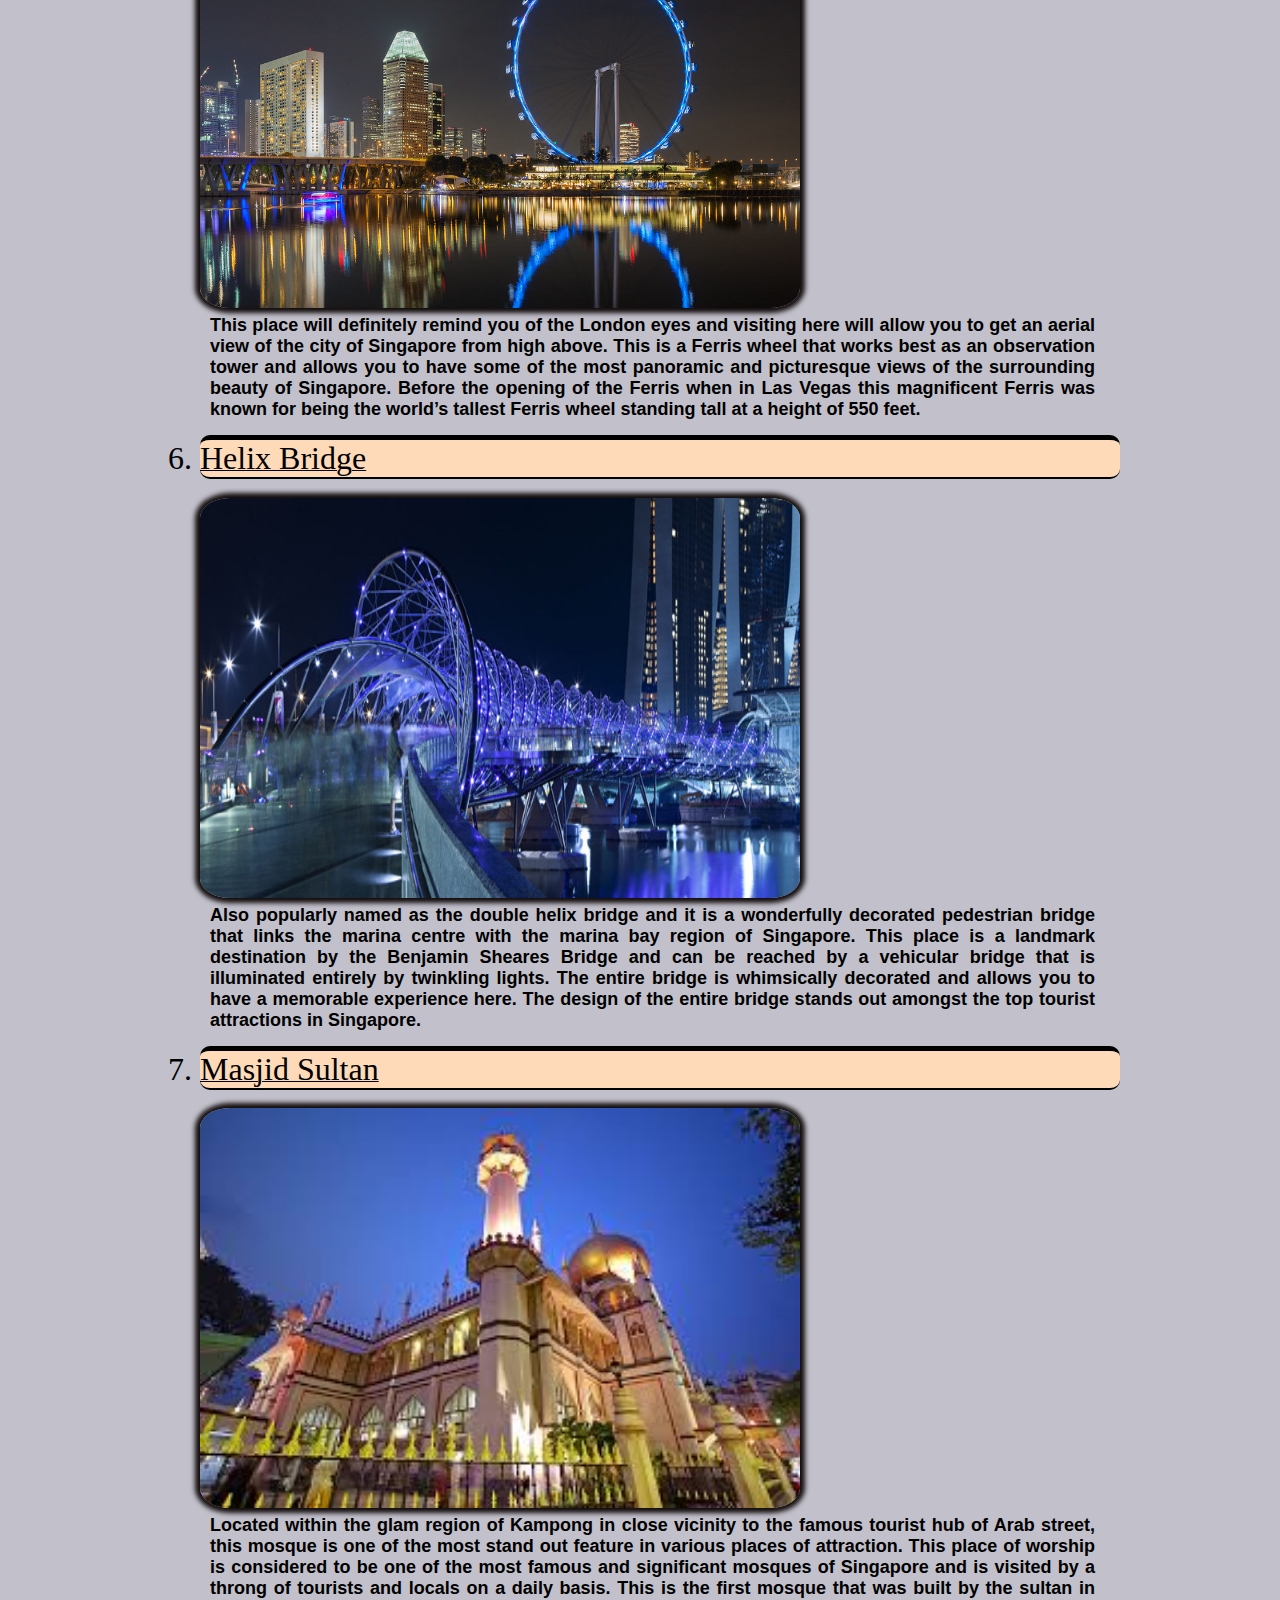
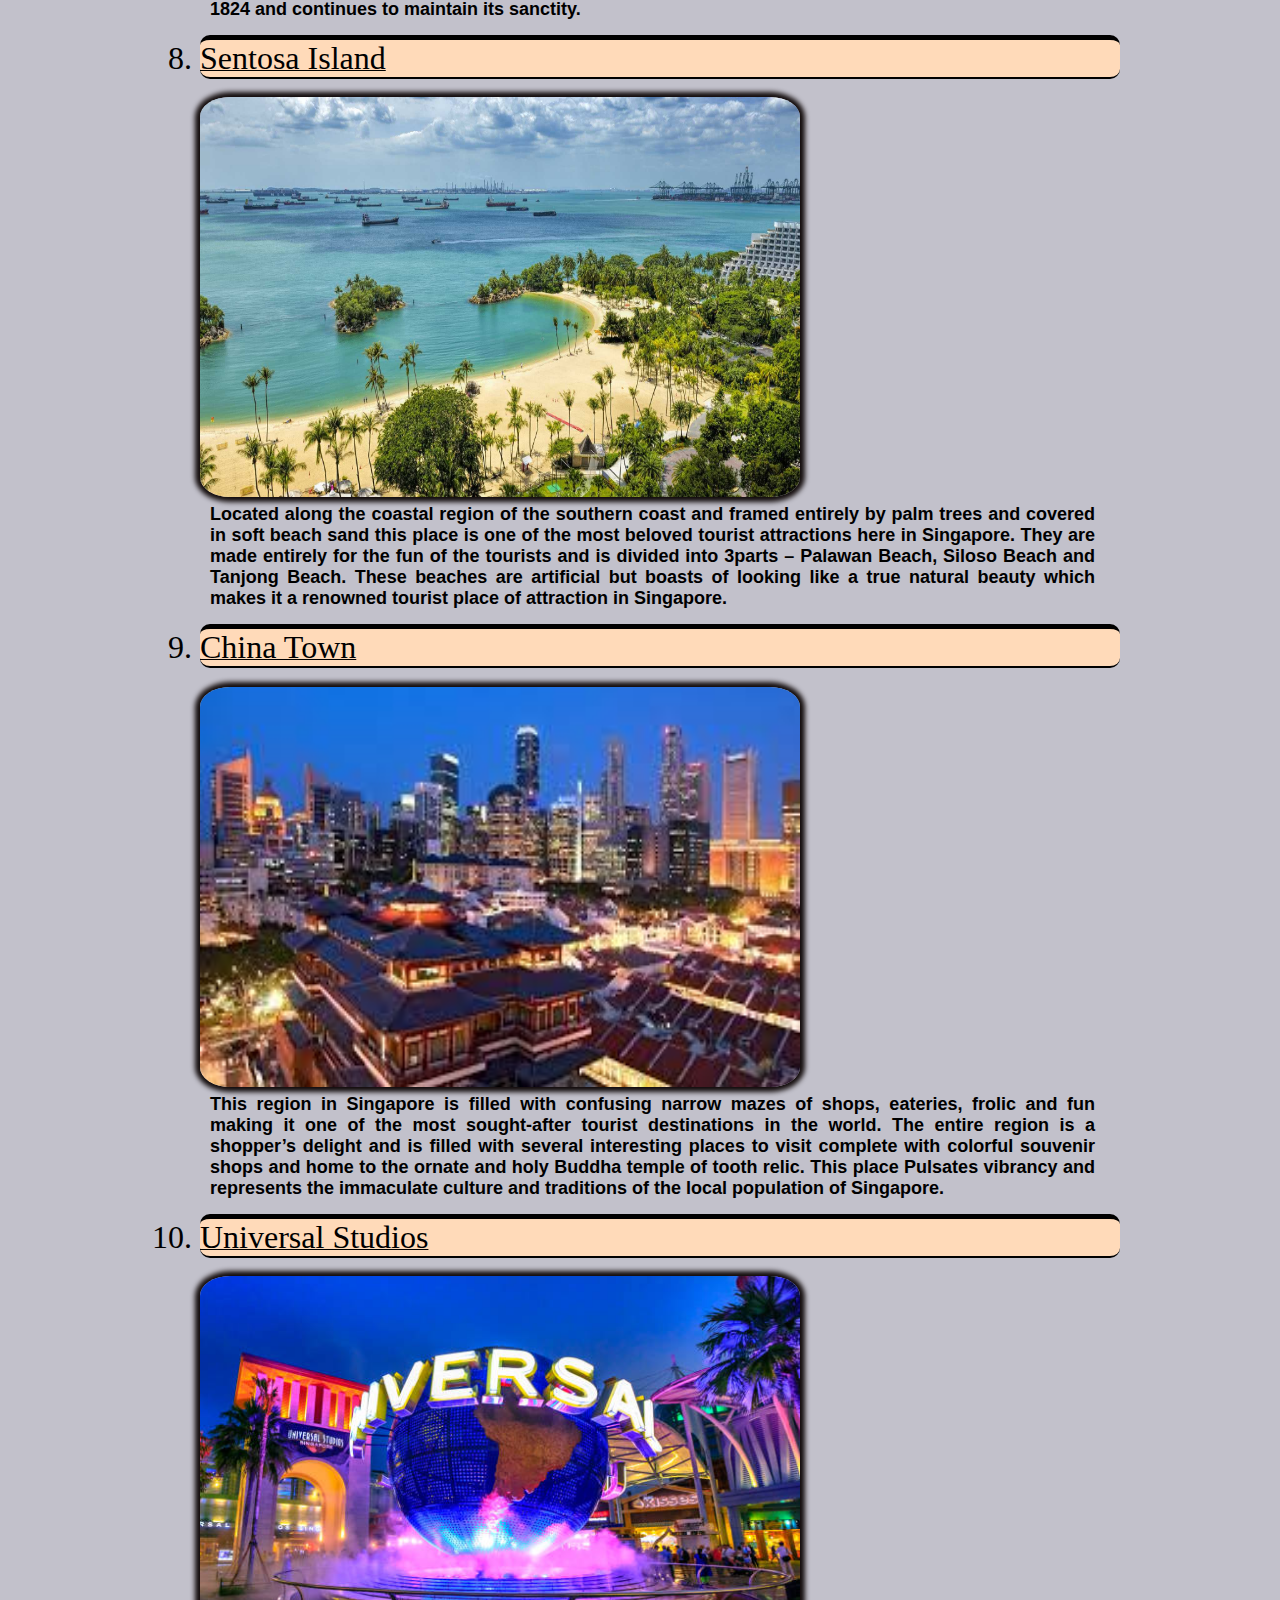
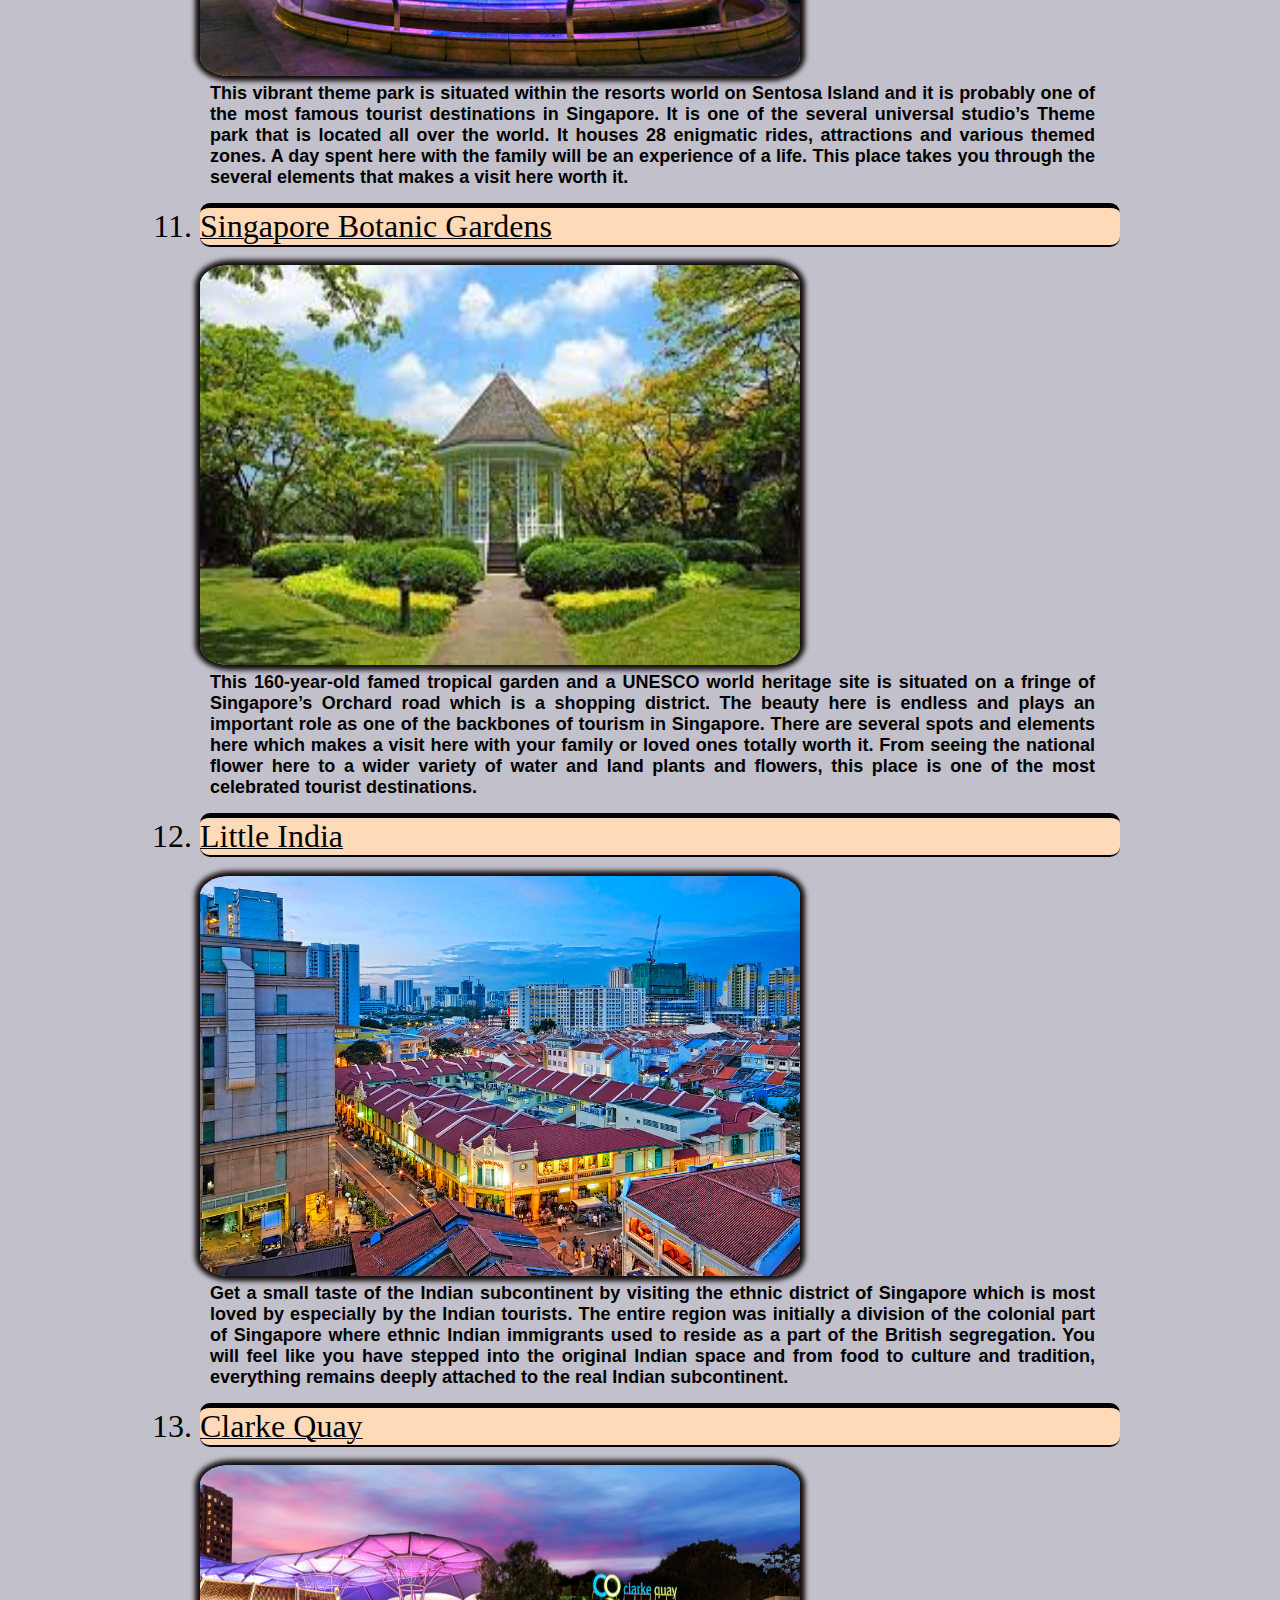
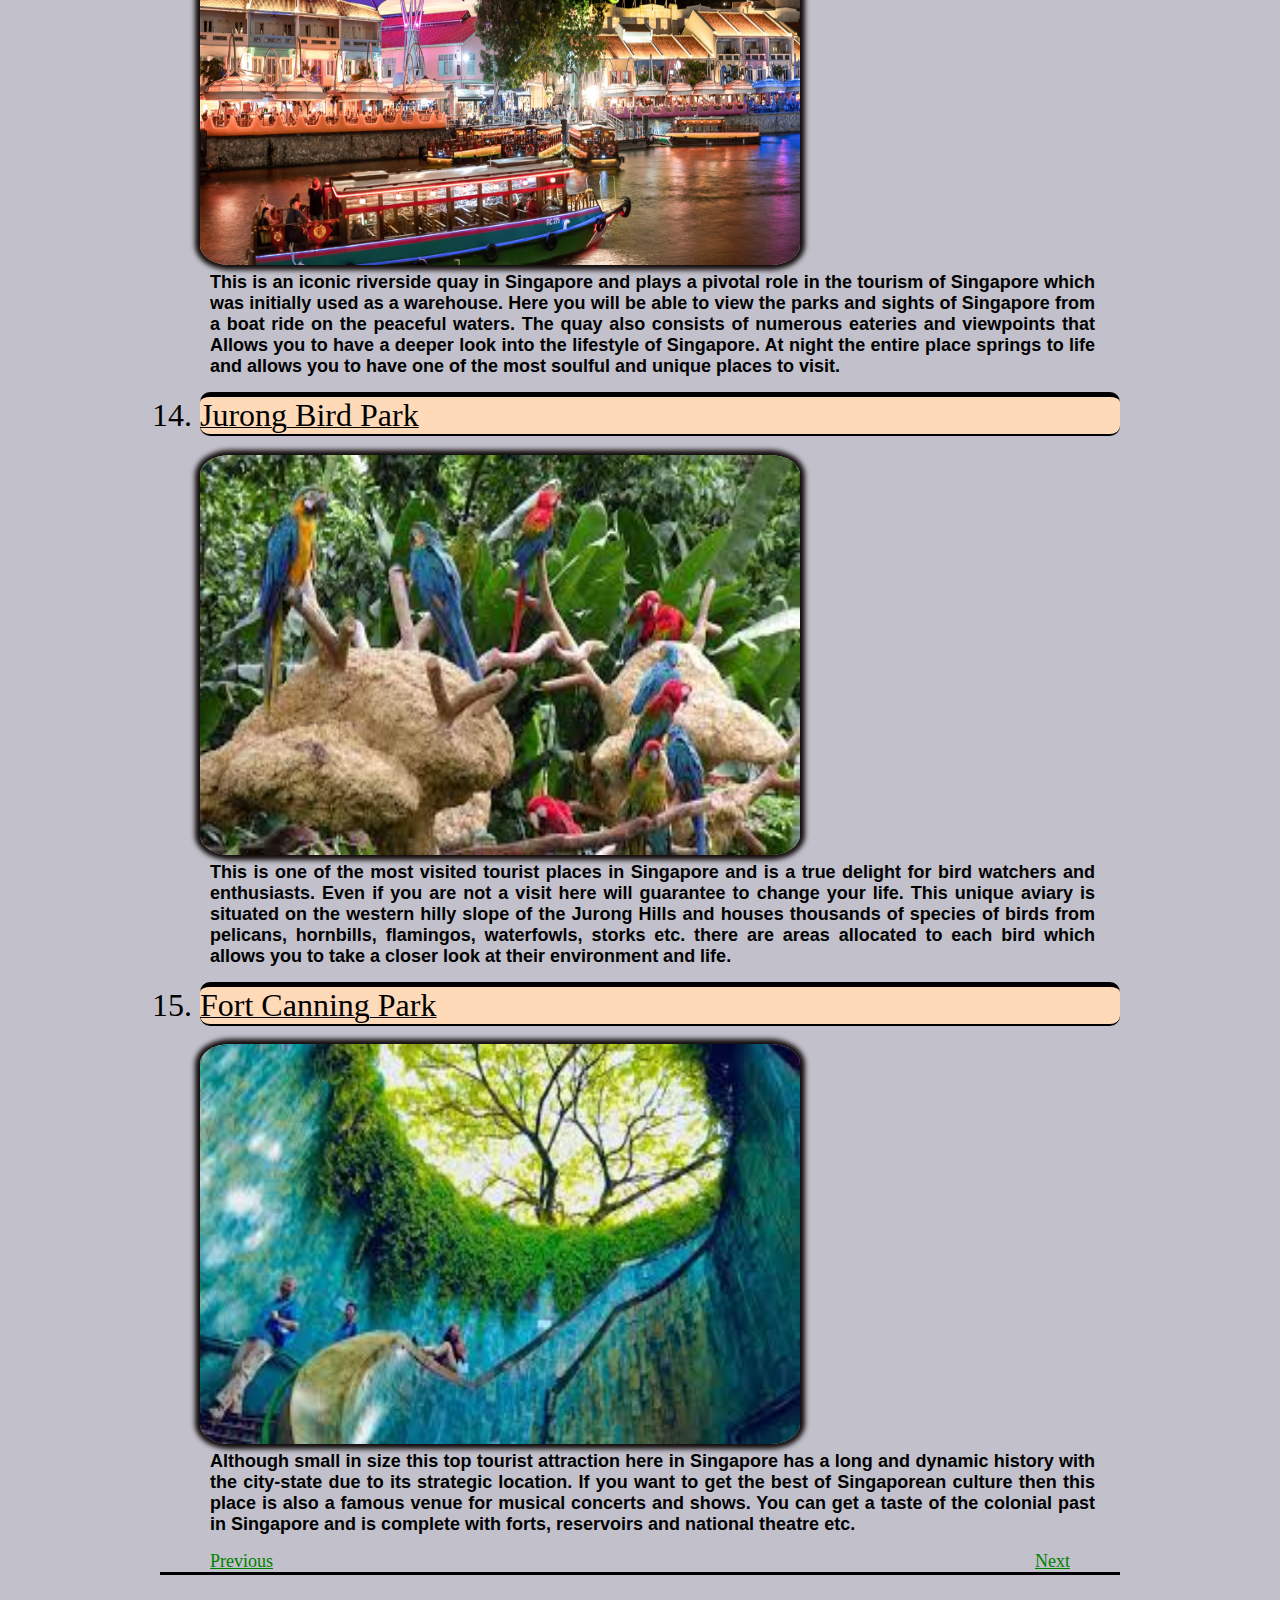
<file: Singapore.html>
<!DOCTYPE html>
<html lang="en">
<head>
    <meta charset="UTF-8">
    <meta name="viewport" content="width=device-width, initial-scale=1.0">
    <title>singapore</title>
    <link rel="stylesheet" href="css/style1.css">
</head>
<body class="ijm">
    <nav class="ijm1">Singapore </nav>
    <img class="ijm2" src="/sing_img/singapore.jpg" alt="singapore">
    <p class="ijm3">Located just off the southern tip of Malaysia the wonderful city of Singapore is every tourist’s retreat. The vibrant city is full of interesting elements which would definitely be an experience of a lifetime. Along with the colorful day time the nightlife of Singapore has a personality of its own. You truly have to be there to fully be a part of the magical vibe of Singapore. The perfect place for family vacation, honeymoon holiday or an outing with your group of friends, this island city has something for everyone. <br> 
        for more information click here ->
        <a href="https://en.wikipedia.org/wiki/Singapore">singapore</a> 
     </p>
    <ol class="list">
        <li class="heading">marina bay sands</li>
            <img class="image" src="/sing_img/marina.jpg" alt="marina">
            <p class="para">This magnificent place is probably the landmark of Singapore and is a true mark of expert architectural brilliance. This place also consists of an integrated resort which allows you to experience the bay at its fullest. Complete with shopping malls, art and science museum and exhibition centres a visit to this place will allow you to have a complete exotic experience. One of the most defining features here is the infinity pool that connects the two towers here. Truly a remarkable work of art.</p>
        <li class="heading">Suntec City </li>
            <img class="image" src="/sing_img/suntec.jpg" alt="suntec">
            <p class="para">This mixed-used development took place in the marina centre and houses a number of shopping centres, offices and convention centres. Here you can surely get completely washed over by a deep sense of gratification and thrilling experiences once you visit here. The architectural brilliance here remains unmatched to anywhere else and the vibrant environment here is electrifying. It houses the famous fountain of wealth which works as a major tourist attraction here in Singapore. </p>
        <li class="heading">Buddha Thooth Relic Temple </li>
            <img class="image" src="/sing_img/budda.jpg" alt="duddha">
            <p class="para">A treat for Buddhists and one of the prime Buddhist Pilgrimage destinations in the world people flock from all over the place to offer their prayer to the tooth relic of Lord Gautam Buddha. The temple complex boasts of incredible spirituality and serenity and is built in the best architectural form that emanated pure Buddhism in all directions. The complex is situated in the district of china town and represents the truest face of religion and spiritualism. </p>
        <li class="heading">Gardens By The Bay </li>
            <img class="image" src="/sing_img/gardens by the bay.jpg" alt="bay">
            <p class="para">This one is one of the most surreal green Oasis in the urban city of Singapore. It is created as an effort by the Singaporean government to embrace greenery and spread the word of saving the environment in their own unique and high-tech manner. The futuristic park seems like something straight out of a Sci-Fi Movie and consists of a Supertree Grove that looks like a collection of magical giant and towering trees.</p>
        <li class="heading">Singapore Flyer </li>
            <img class="image" src="/sing_img/flyer.jpg" alt="flyer">
            <p class="para">This place will definitely remind you of the London eyes and visiting here will allow you to get an aerial view of the city of Singapore from high above. This is a Ferris wheel that works best as an observation tower and allows you to have some of the most panoramic and picturesque views of the surrounding beauty of Singapore. Before the opening of the Ferris when in Las Vegas this magnificent Ferris was known for being the world’s tallest Ferris wheel standing tall at a height of 550 feet.
            </p>
        <li class="heading">Helix Bridge</li>
            <img class="image" src="/sing_img/helix.jpg" alt="helix">
            <p class="para">Also popularly named as the double helix bridge and it is a wonderfully decorated pedestrian bridge that links the marina centre with the marina bay region of Singapore. This place is a landmark destination by the Benjamin Sheares Bridge and can be reached by a vehicular bridge that is illuminated entirely by twinkling lights. The entire bridge is whimsically decorated and allows you to have a memorable experience here. The design of the entire bridge stands out amongst the top tourist attractions in Singapore. </p>
        <li class="heading">Masjid Sultan </li>
            <img class="image" src="/sing_img/masjid.jpg" alt="masjid">
            <p class="para">Located within the glam region of Kampong in close vicinity to the famous tourist hub of Arab street, this mosque is one of the most stand out feature in various places of attraction. This place of worship is considered to be one of the most famous and significant mosques of Singapore and is visited by a throng of tourists and locals on a daily basis. This is the first mosque that was built by the sultan in 1824 and continues to maintain its sanctity. </p>
        <li class="heading">Sentosa Island</li>
            <img class="image" src="/sing_img/sentosa.jpg" alt="sentosa">
            <p class="para">Located along the coastal region of the southern coast and framed entirely by palm trees and covered in soft beach sand this place is one of the most beloved tourist attractions here in Singapore. They are made entirely for the fun of the tourists and is divided into 3parts – Palawan Beach, Siloso Beach and Tanjong Beach. These beaches are artificial but boasts of looking like a true natural beauty which makes it a renowned tourist place of attraction in Singapore.
            </p>
        <li class="heading">China Town </li>
            <img class="image" src="/sing_img/chinatown.jpg" alt="chinatown">
            <p class="para">This region in Singapore is filled with confusing narrow mazes of shops, eateries, frolic and fun making it one of the most sought-after tourist destinations in the world. The entire region is a shopper’s delight and is filled with several interesting places to visit complete with colorful souvenir shops and home to the ornate and holy Buddha temple of tooth relic. This place Pulsates vibrancy and represents the immaculate culture and traditions of the local population of Singapore. </p>
        <li class="heading">Universal Studios</li>
            <img class="image" src="/sing_img/universal.jpg" alt="universal">
            <p class="para">This vibrant theme park is situated within the resorts world on Sentosa Island and it is probably one of the most famous tourist destinations in Singapore. It is one of the several universal studio’s Theme park that is located all over the world. It houses 28 enigmatic rides, attractions and various themed zones. A day spent here with the family will be an experience of a life. This place takes you through the several elements that makes a visit here worth it. </p>
        <li class="heading">Singapore Botanic Gardens</li>
            <img class="image" src="/sing_img/botanic.jpg" alt="botanic">
            <p class="para">This 160-year-old famed tropical garden and a UNESCO world heritage site is situated on a fringe of Singapore’s Orchard road which is a shopping district. The beauty here is endless and plays an important role as one of the backbones of tourism in Singapore. There are several spots and elements here which makes a visit here with your family or loved ones totally worth it. From seeing the national flower here to a wider variety of water and land plants and flowers, this place is one of the most celebrated tourist destinations. </p>        
        <li class="heading">Little India </li>
            <img class="image" src="/sing_img/little india.jpg" alt="india">
            <p class="para">Get a small taste of the Indian subcontinent by visiting the ethnic district of Singapore which is most loved by especially by the Indian tourists. The entire region was initially a division of the colonial part of Singapore where ethnic Indian immigrants used to reside as a part of the British segregation. You will feel like you have stepped into the original Indian space and from food to culture and tradition, everything remains deeply attached to the real Indian subcontinent.</p>        
        <li class="heading">Clarke Quay</li>
            <img class="image" src="/sing_img/clarke quay.jpg" alt="clarke">
            <p class="para">This is an iconic riverside quay in Singapore and plays a pivotal role in the tourism of Singapore which was initially used as a warehouse. Here you will be able to view the parks and sights of Singapore from a boat ride on the peaceful waters. The quay also consists of numerous eateries and viewpoints that Allows you to have a deeper look into the lifestyle of Singapore. At night the entire place springs to life and allows you to have one of the most soulful and unique places to visit.  </p>        
        <li class="heading">Jurong Bird Park </li>
            <img class="image" src="/sing_img/jurang bird.jpg" alt="jurong">
            <p class="para">This is one of the most visited tourist places in Singapore and is a true delight for bird watchers and enthusiasts. Even if you are not a visit here will guarantee to change your life. This unique aviary is situated on the western hilly slope of the Jurong Hills and houses thousands of species of birds from pelicans, hornbills, flamingos, waterfowls, storks etc. there are areas allocated to each bird which allows you to take a closer look at their environment and life. </p>      
        <li class="heading">Fort Canning Park</li>
            <img class="image" src="/sing_img/fort canning.jpg" alt="canning">
            <p class="para">Although small in size this top tourist attraction here in Singapore has a long and dynamic history with the city-state due to its strategic location. If you want to get the best of Singaporean culture then this place is also a famous venue for musical concerts and shows. You can get a taste of the colonial past in Singapore and is complete with forts, reservoirs and national theatre etc.
                </p>
    </ol>
    <a id="a" href="Philippines.html">Previous</a>
    <a id="b" href="South korea.html">Next</a>
</body>
</html>
</file>
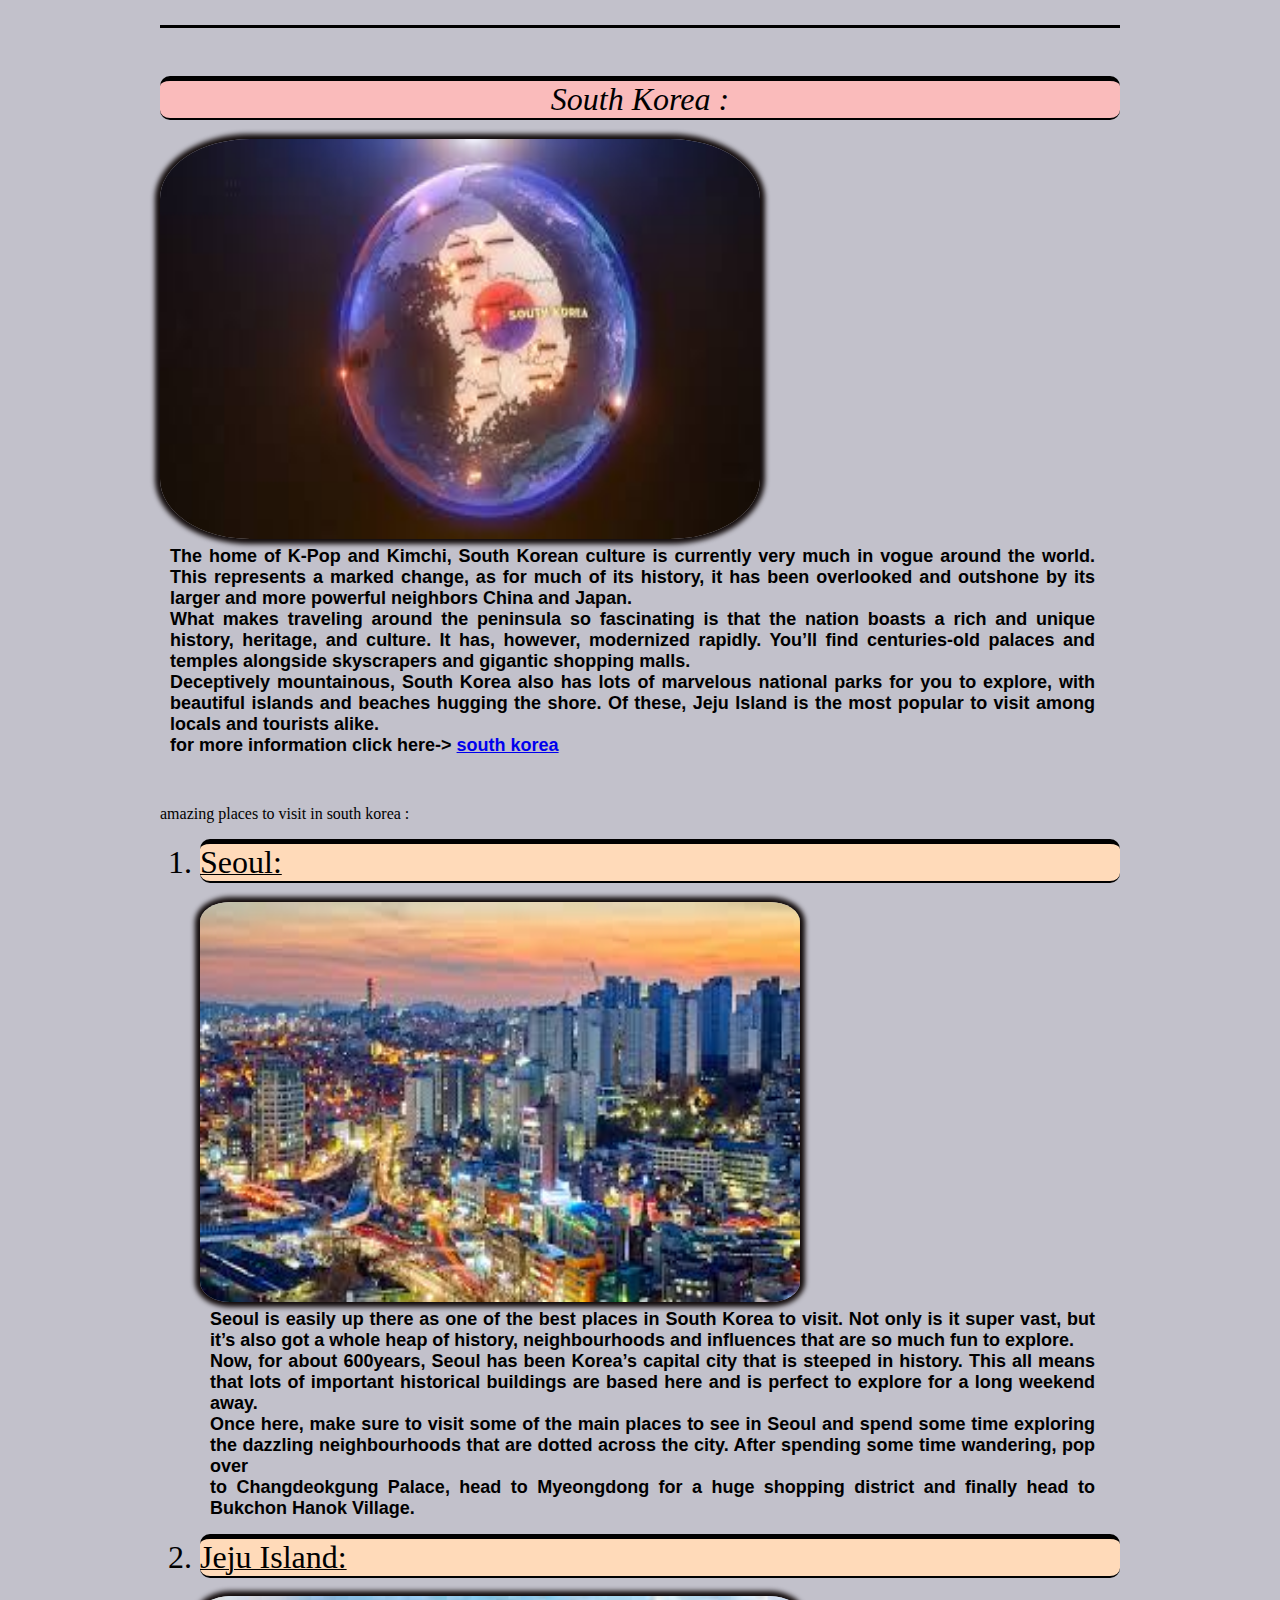
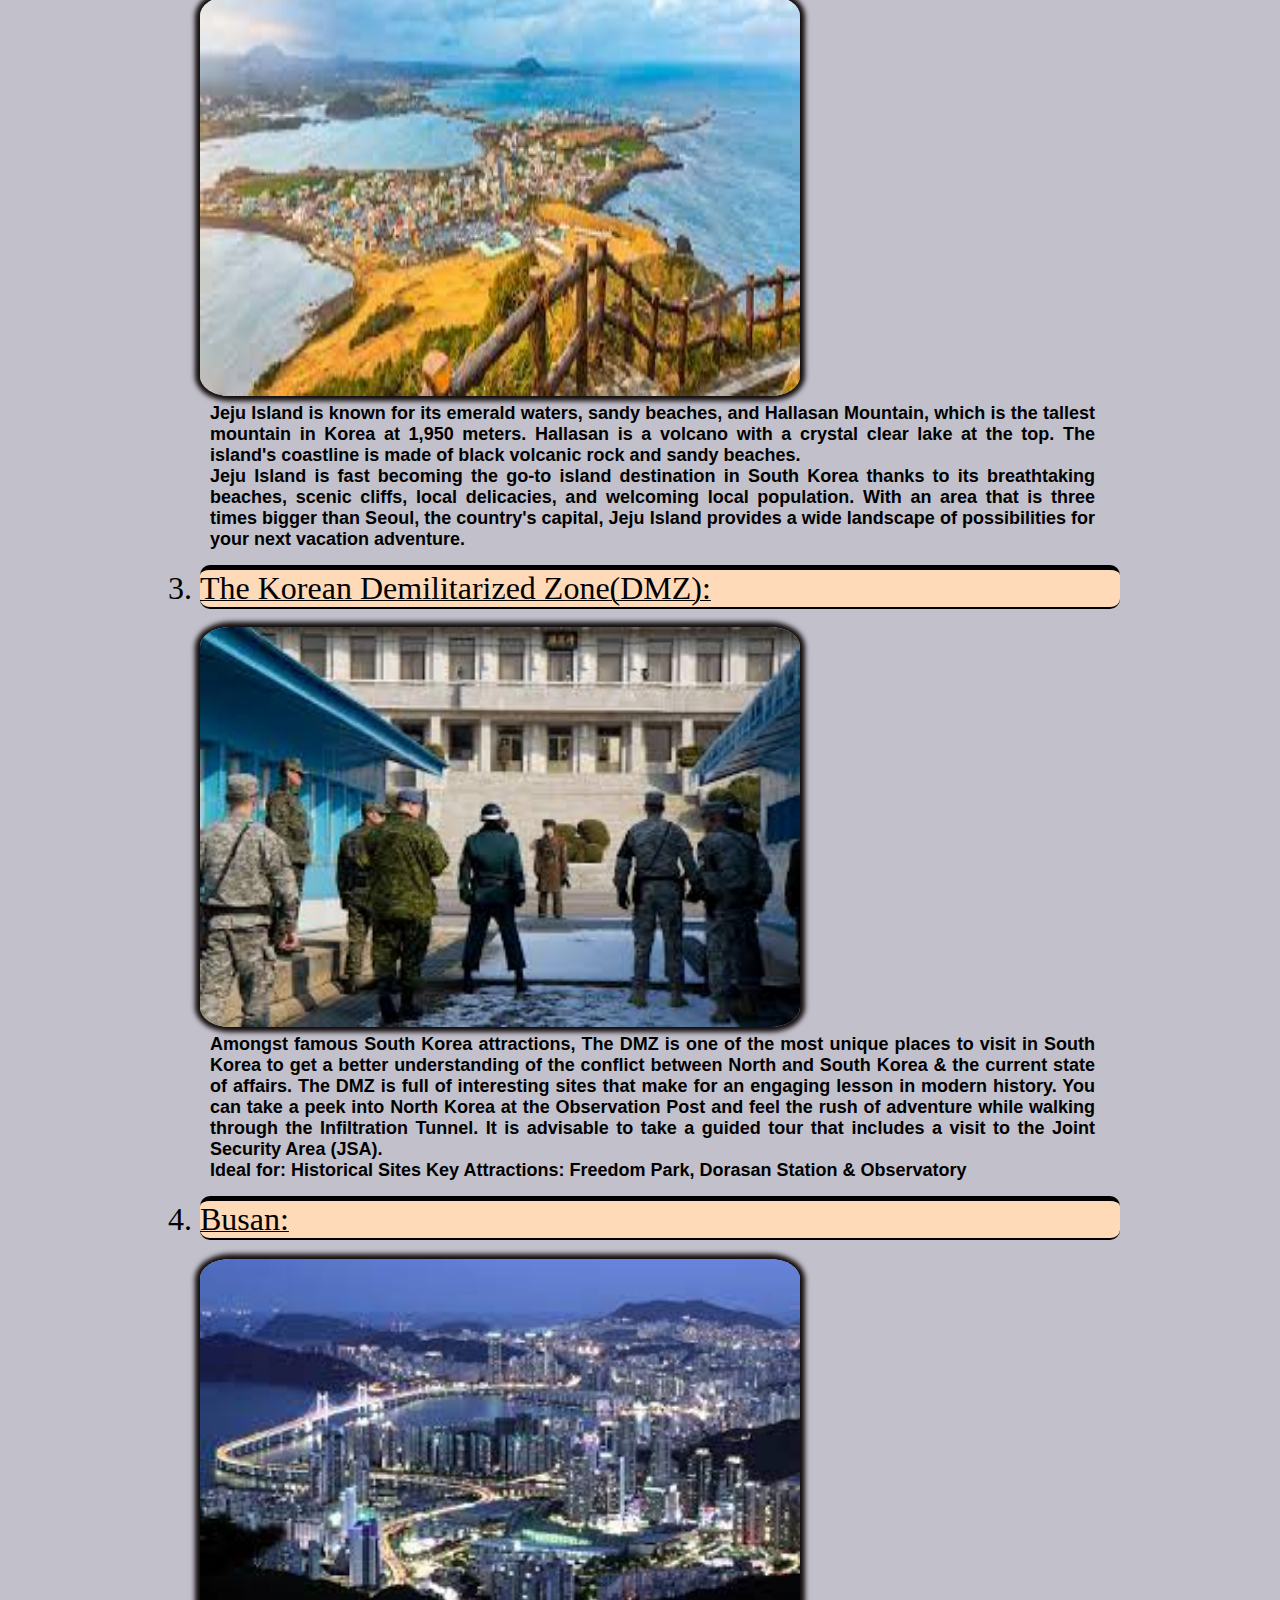
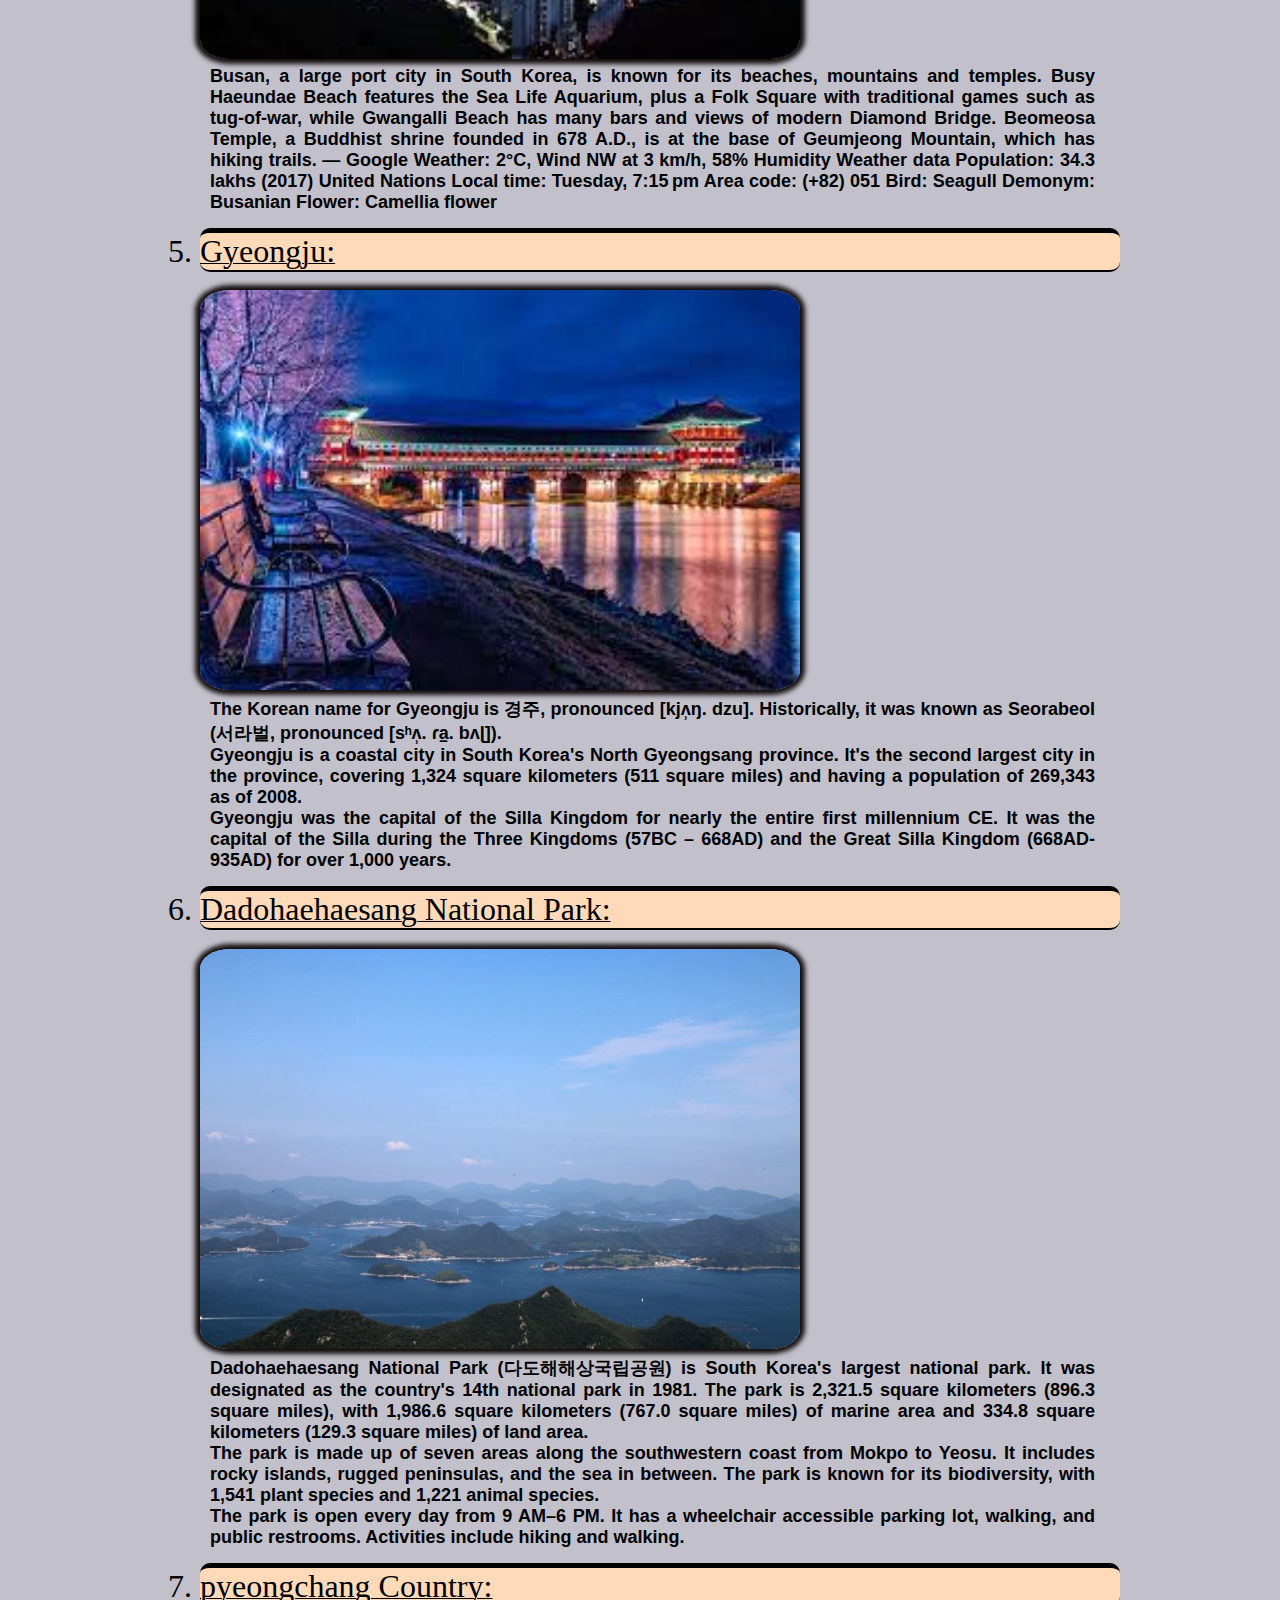
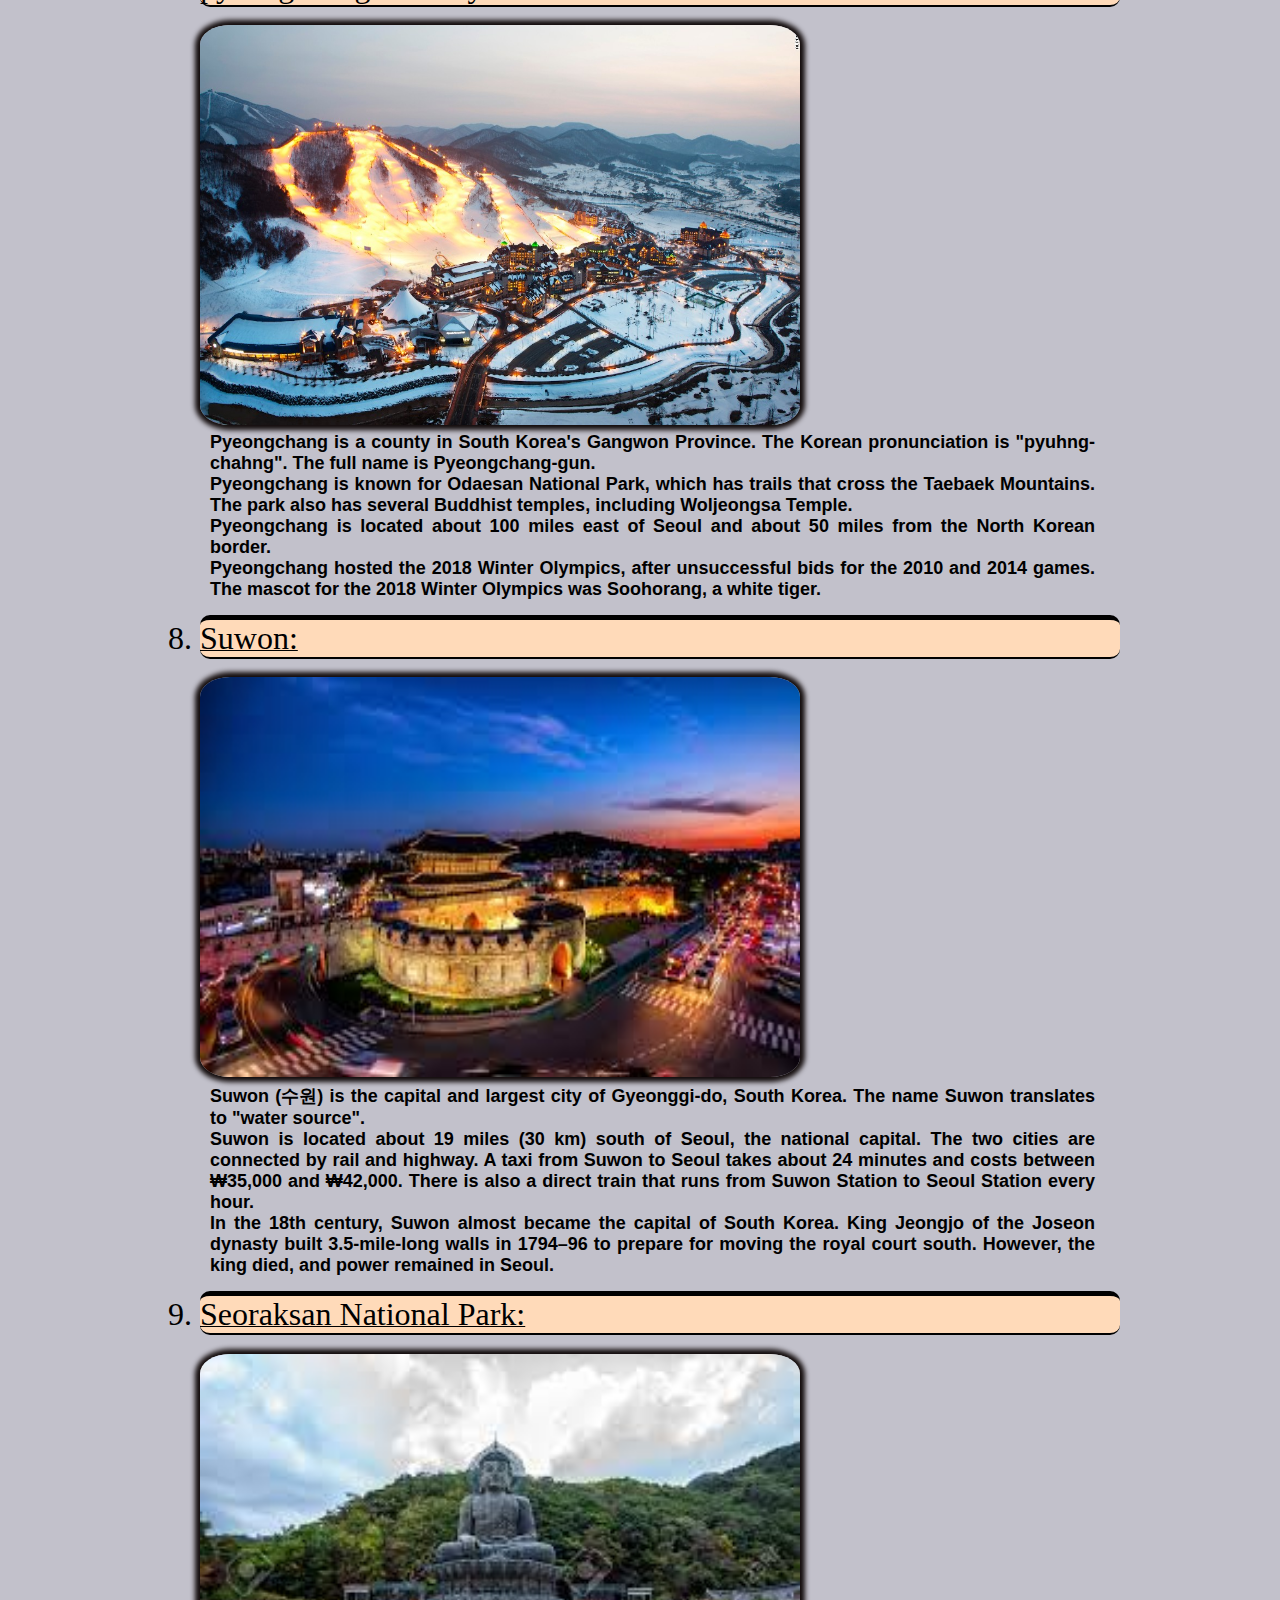
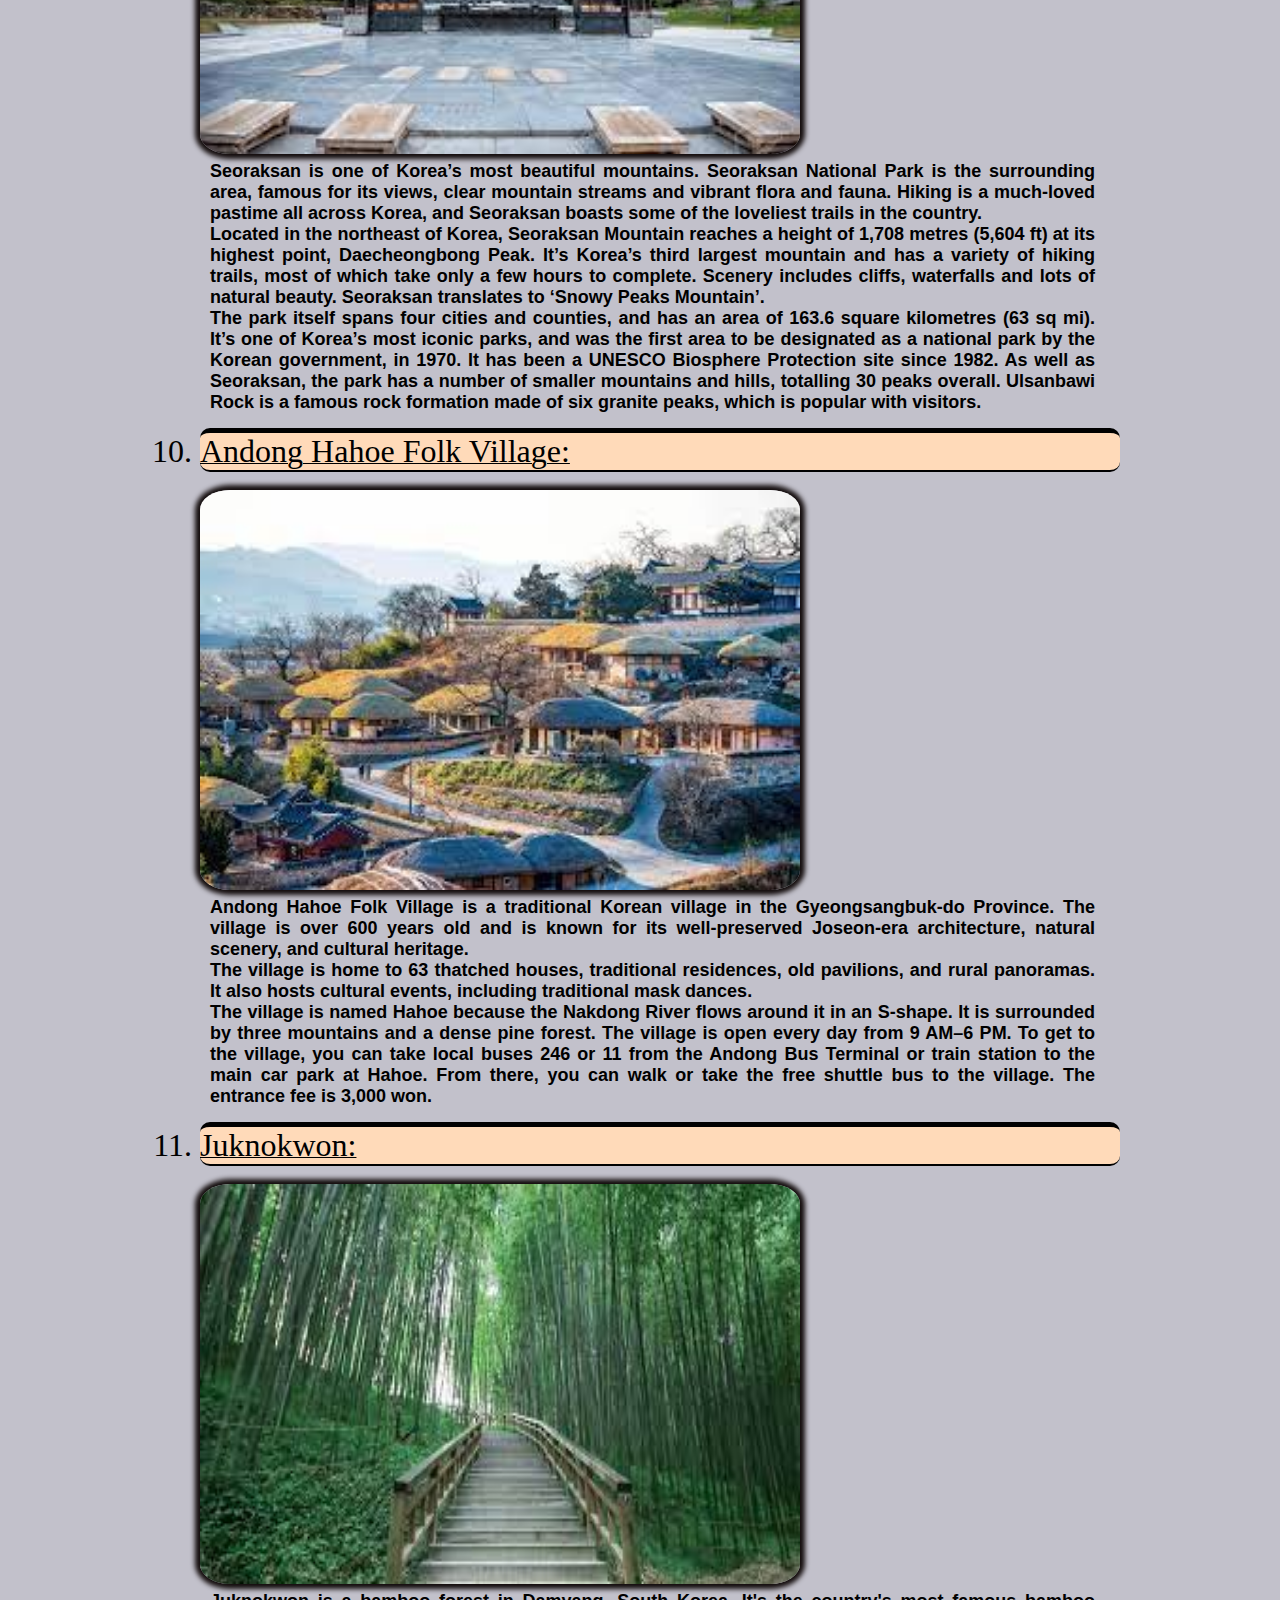
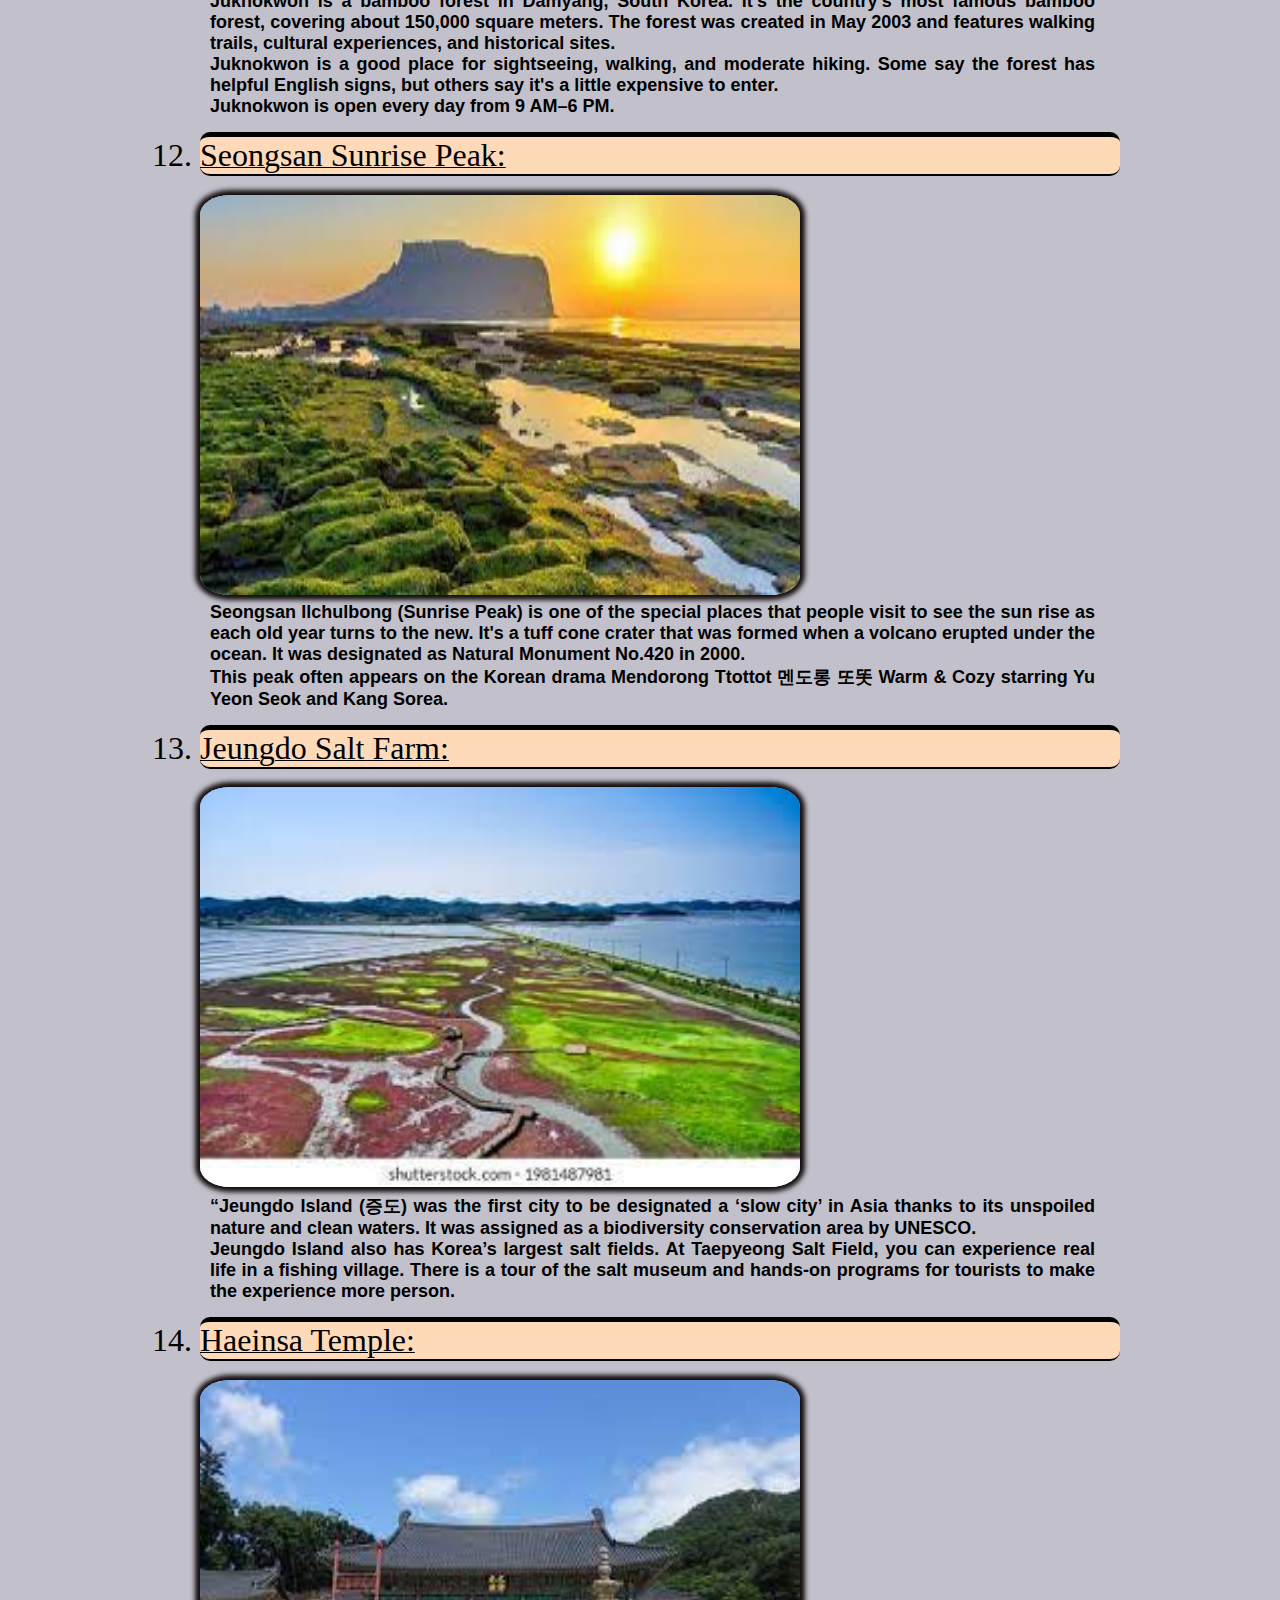
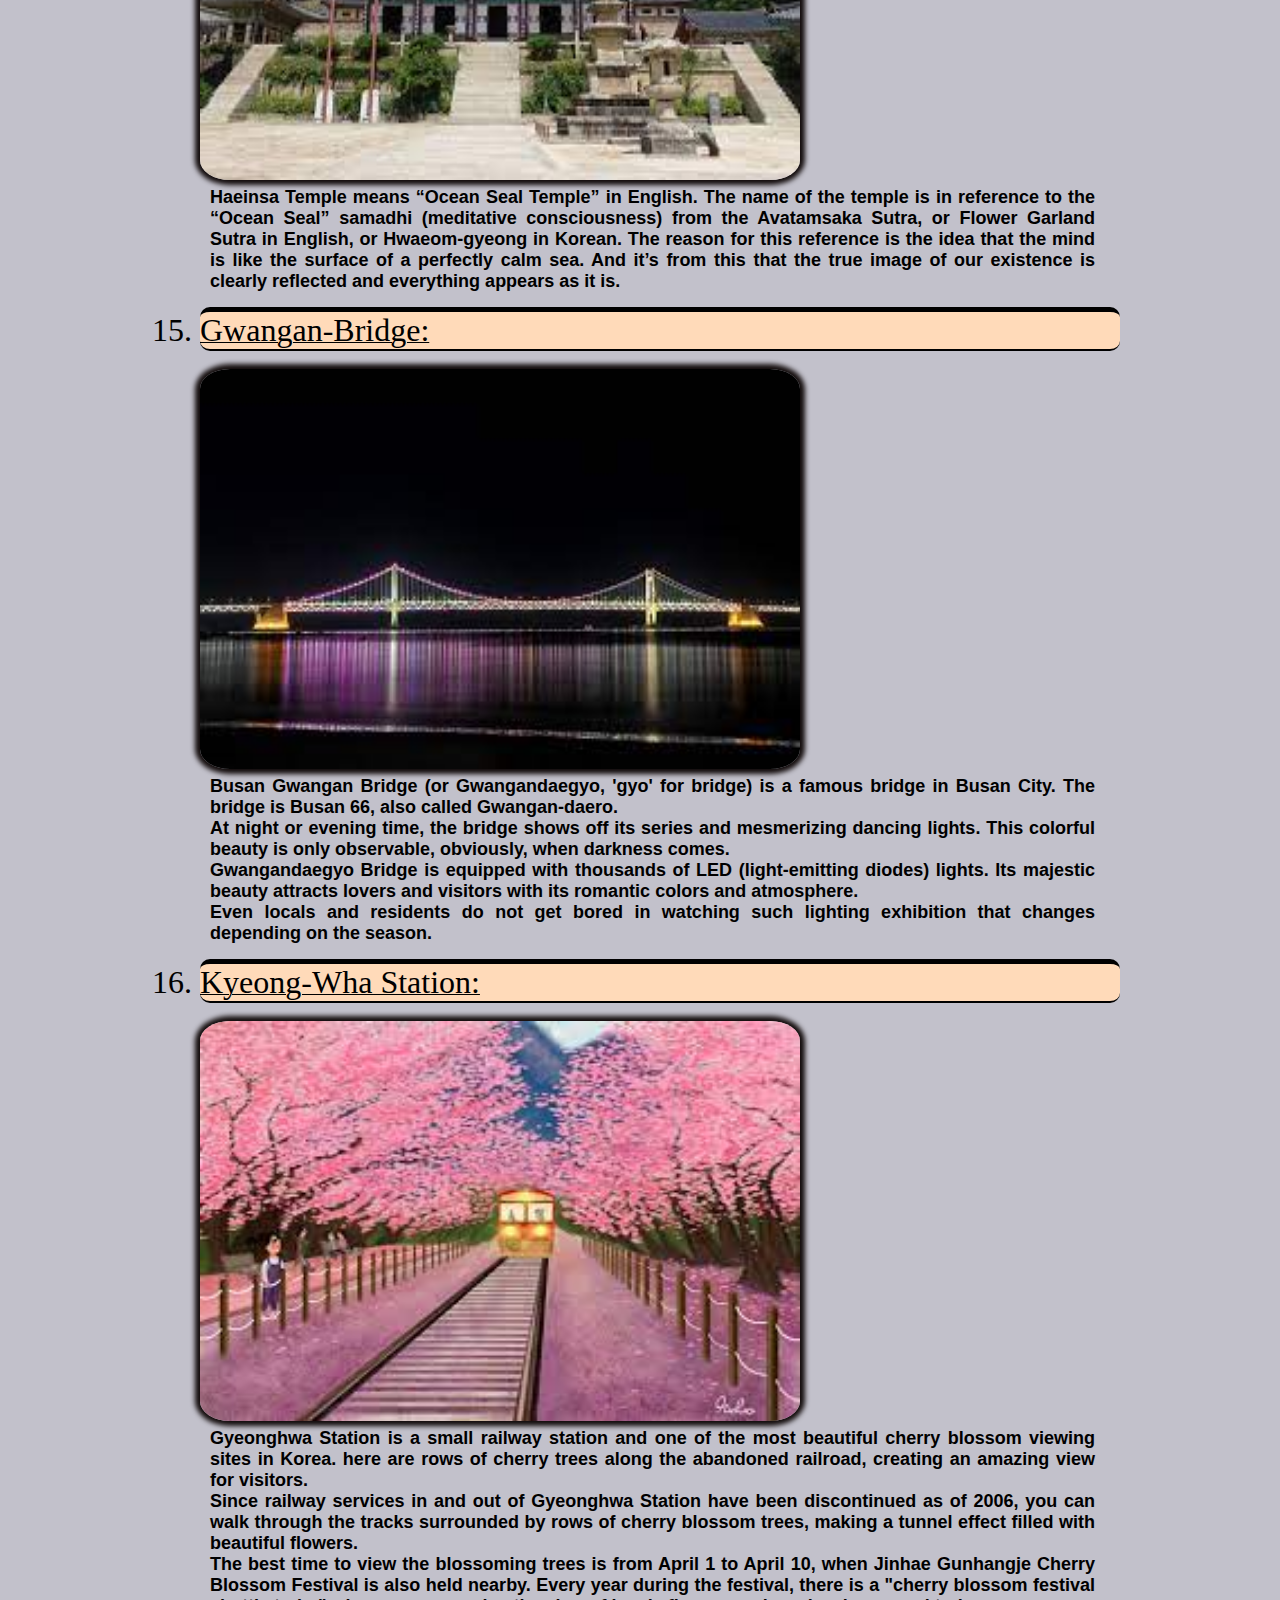
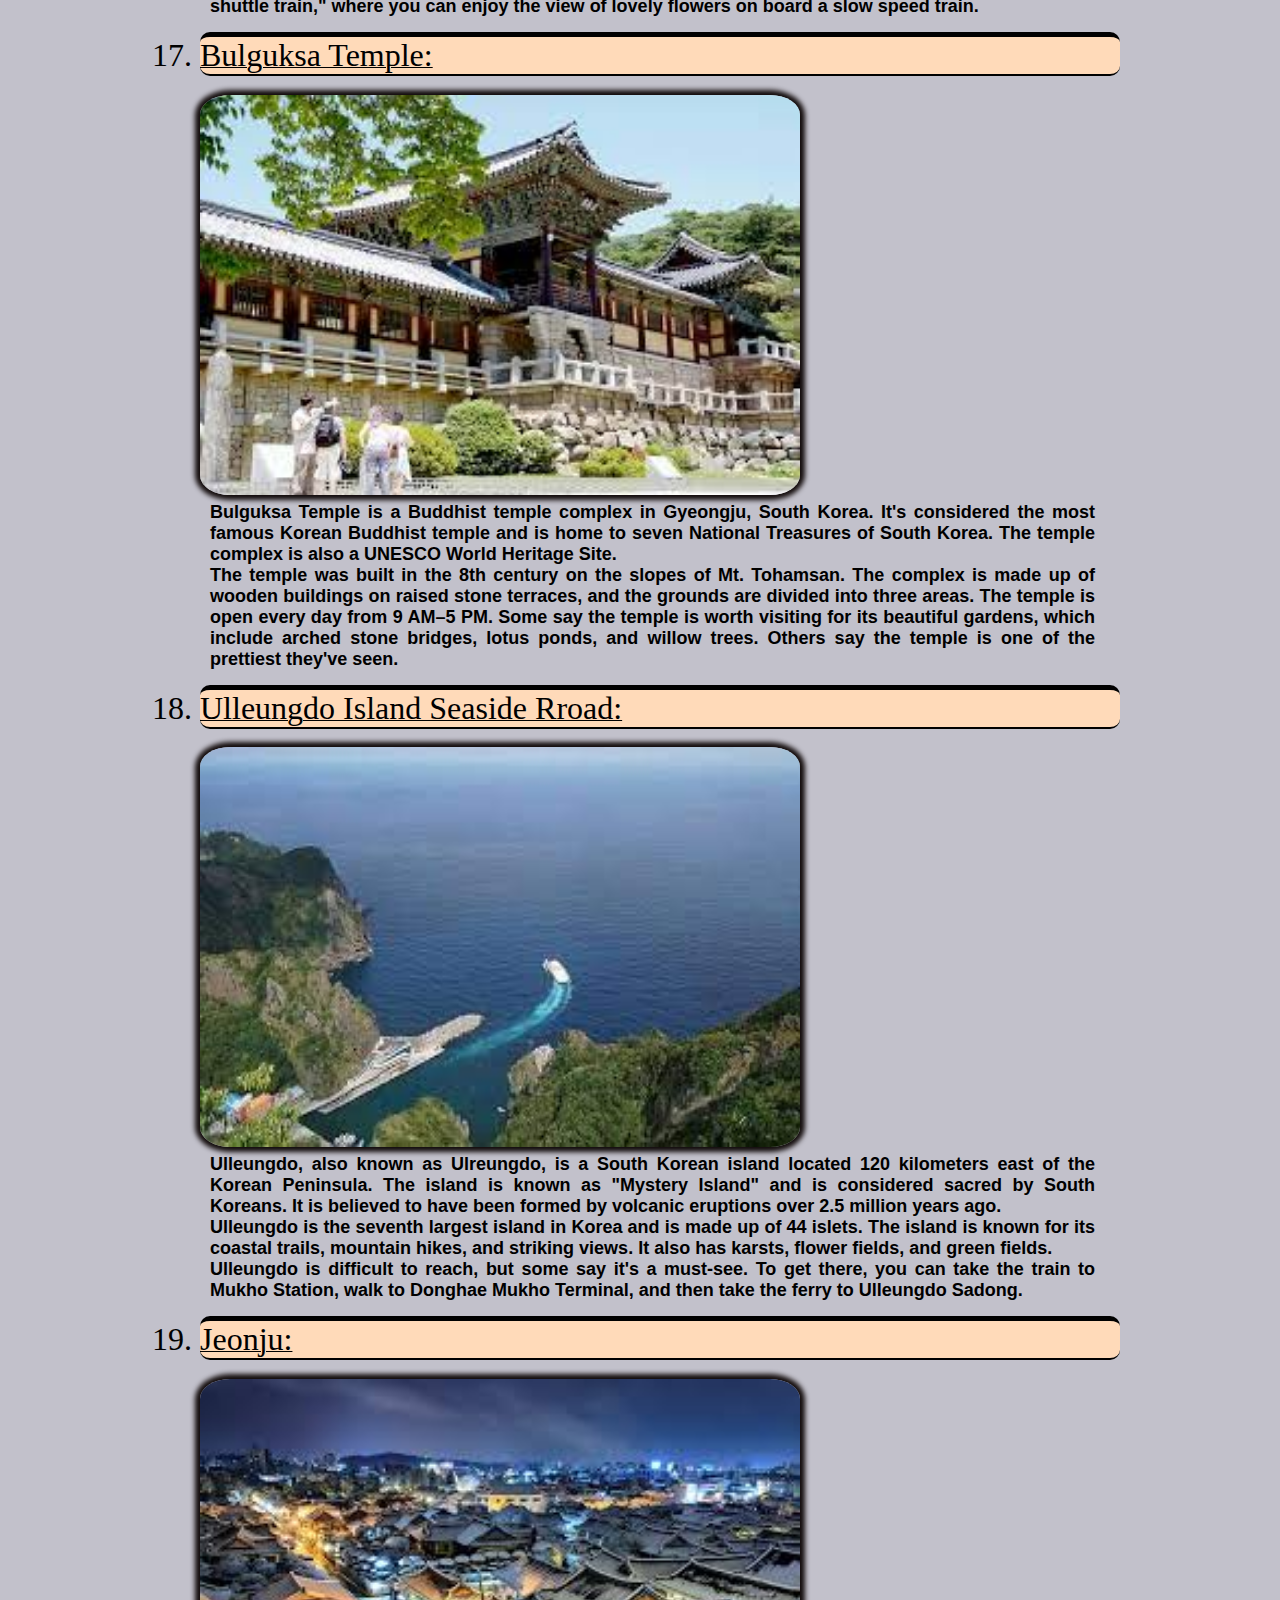
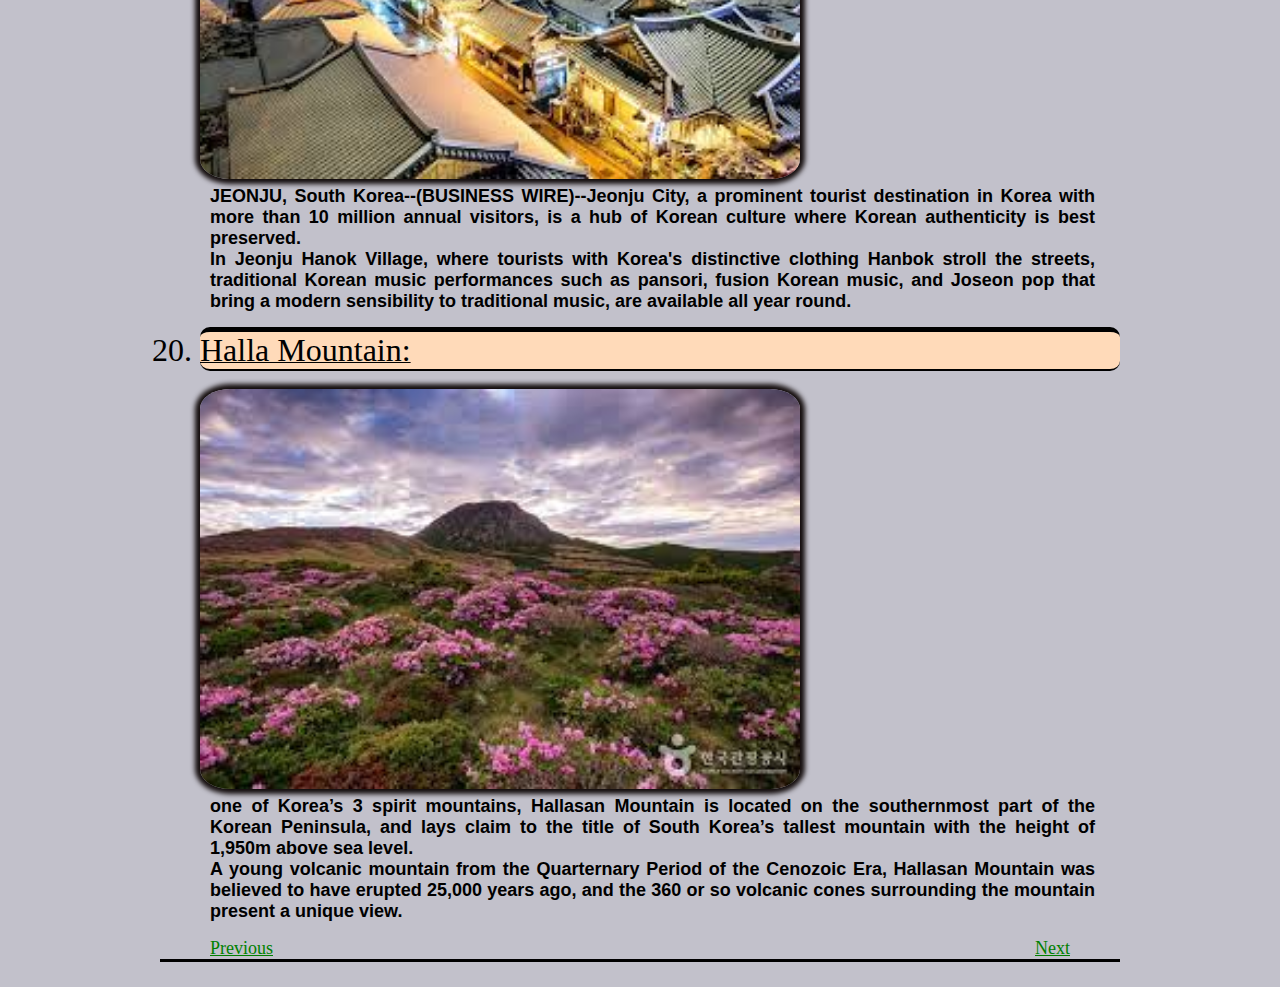
<file: South korea.html>
<!DOCTYPE html>
<html lang="en">
<head>
    <meta charset="UTF-8">
    <meta name="viewport" content="width=device-width, initial-scale=1.0">
    <title>south korea</title>
    <link rel="stylesheet" href="css/style1.css">
</head>
<body class="ijm">
    <nav class="ijm1">South Korea :</nav>
    <img class="ijm2" src="/img_1/south korea.jpg" alt="south korea">
    <p class="ijm3">The home of K-Pop and Kimchi, South Korean culture is currently very much in vogue around the world. This represents a marked change, as for much of its history, it has been overlooked and outshone by its larger and more powerful neighbors China and Japan. <br>
    What makes traveling around the peninsula so fascinating is that the nation boasts a rich and unique history, heritage, and culture. It has, however, modernized rapidly. You’ll find centuries-old palaces and temples alongside skyscrapers and gigantic shopping malls. <br>        
    Deceptively mountainous, South Korea also has lots of marvelous national parks for you to explore, with beautiful islands and beaches hugging the shore. Of these, Jeju Island is the most popular to visit among locals and tourists alike. <br>
    for more information click here->
    <a href="https://en.wikipedia.org/wiki/South_Korea">south korea</a>
</p><br>
    <p class="ijm4">amazing places to visit  in south korea :</p>
    <ol class="list">
        <li class="heading"> Seoul:</li>
        <img class="image" src="/img_1/seoul.jpg" alt="seoul">
        <p class="para">Seoul is easily up there as one of the best places in South Korea to visit. Not only is it super vast, but it’s also got a whole heap of history, neighbourhoods and influences that are so much fun to explore. <br>
       Now, for about 600years, Seoul has been Korea’s capital city that is steeped in history. This all means that lots of important historical buildings are based here and is perfect to explore for a long weekend away. <br>
       Once here, make sure to visit some of the main places to see in Seoul and spend some time exploring the dazzling neighbourhoods that are dotted across the city. After spending some time wandering, pop over <br> to Changdeokgung Palace, head to Myeongdong for a huge shopping district and finally head to Bukchon Hanok Village. </p>
        <li class="heading">Jeju Island: </li>
        <img class="image" src="/img_1/jeju.jpg" alt="jeju">
        <p class="para">Jeju Island is known for its emerald waters, sandy beaches, and Hallasan Mountain, which is the tallest mountain in Korea at 1,950 meters. Hallasan is a volcano with a crystal clear lake at the top. The island's coastline is made of black volcanic rock and sandy beaches.<br>
            Jeju Island is fast becoming the go-to island destination in South Korea thanks to its breathtaking beaches, scenic cliffs, local delicacies, and welcoming local population. With an area that is three times bigger than Seoul, the country's capital, Jeju Island provides a wide landscape of possibilities for your next vacation adventure. </p>
        <li class="heading">The Korean Demilitarized Zone(DMZ): </li>
        <img class="image" src="/img_1/zone.jpg" alt="zone">
        <p class="para">Amongst famous South Korea attractions, The DMZ is one of the most unique places to visit in South Korea to get a better understanding of the conflict between North and South Korea & the current state of affairs. The DMZ is full of interesting sites that make for an engaging lesson in modern history. You can take a peek into North Korea at the Observation Post and feel the rush of adventure while walking through the Infiltration Tunnel. It is advisable to take a guided tour that includes a visit to the Joint Security Area (JSA). <br>
            Ideal for: Historical Sites
            Key Attractions: Freedom Park, Dorasan Station & Observatory</p>
         
        <li class="heading">Busan: </li>
        <img class="image" src="/img_1/busan.jpg" alt="busan">
        <p class="para">Busan, a large port city in South Korea, is known for its beaches, mountains and temples. Busy Haeundae Beach features the Sea Life Aquarium, plus a Folk Square with traditional games such as tug-of-war, while Gwangalli Beach has many bars and views of modern Diamond Bridge. Beomeosa Temple, a Buddhist shrine founded in 678 A.D., is at the base of Geumjeong Mountain, which has hiking trails. ― Google
            Weather: 2°C, Wind NW at 3 km/h, 58% Humidity Weather data
            Population: 34.3 lakhs (2017) United Nations
            Local time: Tuesday, 7:15 pm
            Area code: (+82) 051
            Bird: Seagull
            Demonym: Busanian
            Flower: Camellia flower</p>
        <li class="heading">Gyeongju:</li>
        <img class="image" src="/img_1/gyeongju.jpg" alt="gyeonju">
        <p class="para">The Korean name for Gyeongju is 경주, pronounced [kjʌ̹ŋ. dzu]. Historically, it was known as Seorabeol (서라벌, pronounced [sʰʌ̹. ɾa̠. bʌɭ]). <br>
            Gyeongju is a coastal city in South Korea's North Gyeongsang province. It's the second largest city in the province, covering 1,324 square kilometers (511 square miles) and having a population of 269,343 as of 2008. <br> 
            Gyeongju was the capital of the Silla Kingdom for nearly the entire first millennium CE. It was the capital of the Silla during the Three Kingdoms (57BC – 668AD) and the Great Silla Kingdom (668AD-935AD) for over 1,000 years.
        </p>           
        <li class="heading">Dadohaehaesang National Park:  </li>
        <img class="image" src="/img_1/Dadohaehaesang.jpg" alt="dadohae">
        <p class="para">Dadohaehaesang National Park (다도해해상국립공원) is South Korea's largest national park. It was designated as the country's 14th national park in 1981. The park is 2,321.5 square kilometers (896.3 square miles), with 1,986.6 square kilometers (767.0 square miles) of marine area and 334.8 square kilometers (129.3 square miles) of land area. <br> The park is made up of seven areas along the southwestern coast from Mokpo to Yeosu. It includes rocky islands, rugged peninsulas, and the sea in between. The park is known for its biodiversity, with 1,541 plant species and 1,221 animal species. <br> The park is open every day from 9 AM–6 PM. It has a wheelchair accessible parking lot, walking, and public restrooms. Activities include hiking and walking. </p>           
        <li class="heading">pyeongchang Country:</li>
        <img class="image" src="/img_1/pyeongchang.jpg" alt="pyeongchang">
        <p class="para">Pyeongchang is a county in South Korea's Gangwon Province. The Korean pronunciation is "pyuhng-chahng". The full name is Pyeongchang-gun. <br>Pyeongchang is known for Odaesan National Park, which has trails that cross the Taebaek Mountains. The park also has several Buddhist temples, including Woljeongsa Temple. <br> Pyeongchang is located about 100 miles east of Seoul and about 50 miles from the North Korean border. <br> Pyeongchang hosted the 2018 Winter Olympics, after unsuccessful bids for the 2010 and 2014 games. The mascot for the 2018 Winter Olympics was Soohorang, a white tiger. </p>          
        <li class="heading">Suwon:</li>
        <img class="image" src="/img_1/suwon.jpg" alt="suwon">
        <p class="para"> Suwon (수원) is the capital and largest city of Gyeonggi-do, South Korea. The name Suwon translates to "water source". <br>Suwon is located about 19 miles (30 km) south of Seoul, the national capital. 
            The two cities are connected by rail and highway. 
            A taxi from Suwon to Seoul takes about 24 minutes and costs between ₩35,000 and ₩42,000. There is also a direct train that runs from Suwon Station to Seoul Station every hour.  <br>
           In the 18th century, Suwon almost became the capital of South Korea. King Jeongjo of the Joseon dynasty built 3.5-mile-long walls in 1794–96 to prepare for moving the royal court south. However, the king died, and power remained in Seoul. 
            </p>           
        <li class="heading">Seoraksan National Park:</li>
        <img class="image" src="/img_1/seoraksan.jpg" alt="">
        <p class="para">Seoraksan is one of Korea’s most beautiful mountains. Seoraksan National Park is the surrounding area, famous for its views, clear mountain streams and vibrant flora and fauna. Hiking is a much-loved pastime all across Korea, and Seoraksan boasts some of the loveliest trails in the country. <br>Located in the northeast of Korea, Seoraksan Mountain reaches a height of 1,708 metres (5,604 ft) at its highest point, Daecheongbong Peak. It’s Korea’s third largest mountain and has a variety of hiking trails, most of which take only a few hours to complete. Scenery includes cliffs, waterfalls and lots of natural beauty. Seoraksan translates to ‘Snowy Peaks Mountain’. <br>The park itself spans four cities and counties, and has an area of 163.6 square kilometres (63 sq mi). It’s one of Korea’s most iconic parks, and was the first area to be designated as a national park by the Korean government, in 1970. It has been a UNESCO Biosphere Protection site since 1982. As well as Seoraksan, the park has a number of smaller mountains and hills, totalling 30 peaks overall. Ulsanbawi Rock is a famous rock formation made of six granite peaks, which is popular with visitors.
        </p>
        <li class="heading">Andong Hahoe Folk Village:</li>
        <img class="image" src="/img_1/folk village.jpg" alt="village">
        <p class="para"> Andong Hahoe Folk Village is a traditional Korean village in the Gyeongsangbuk-do Province. The village is over 600 years old and is known for its well-preserved Joseon-era architecture, natural scenery, and cultural heritage. <br>The village is home to 63 thatched houses, traditional residences, old pavilions, and rural panoramas. It also hosts cultural events, including traditional mask dances. <br>The village is named Hahoe because the Nakdong River flows around it in an S-shape. It is surrounded by three mountains and a dense pine forest. 
            The village is open every day from 9 AM–6 PM. To get to the village, you can take local buses 246 or 11 from the Andong Bus Terminal or train station to the main car park at Hahoe. From there, you can walk or take the free shuttle bus to the village. The entrance fee is 3,000 won.  </p>
           
        <li class="heading">Juknokwon: </li>
        <img class="image" src="/img_1/juknokwon.jpg" alt="juknokwon">
        <p class="para">Juknokwon is a bamboo forest in Damyang, South Korea. It's the country's most famous bamboo forest, covering about 150,000 square meters. The forest was created in May 2003 and features walking trails, cultural experiences, and historical sites. <br> Juknokwon is a good place for sightseeing, walking, and moderate hiking. Some say the forest has helpful English signs, but others say it's a little expensive to enter. <br> 
            Juknokwon is open every day from 9 AM–6 PM. <br>
            </p>
            
        <li class="heading">Seongsan Sunrise Peak:</li>
        <img  class="image" src="/img_1/seongsan.jpg" alt="seongsan">
        <p class="para">Seongsan Ilchulbong (Sunrise Peak) is one of the special places that people visit to see the sun rise as each old year turns to the new. It's a tuff cone crater that was formed when a volcano erupted under the ocean. It was designated as Natural Monument No.420 in 2000. <br>
            This peak often appears on the Korean drama Mendorong Ttottot 멘도롱 또똣 Warm & Cozy starring Yu Yeon Seok and Kang Sorea.</p>
        
        <li class="heading">Jeungdo Salt Farm:</li>
        <img class="image" src="/img_1/jeungdo.jpg" alt="salt">
        <p class="para"> “Jeungdo Island (증도) was the first city to be designated a ‘slow city’ in Asia thanks to its unspoiled nature and clean waters. It was assigned as a biodiversity conservation area by UNESCO. <br>

            Jeungdo Island also has Korea’s largest salt fields. At Taepyeong Salt Field, you can experience real life in a fishing village. There is a tour of the salt museum and hands-on programs for tourists to make the experience more person. </p>
           
        <li class="heading">Haeinsa Temple: </li>
        <img class="image" src="/img_1/haeinsa.jpg" alt="temple">
        <p class="para">Haeinsa Temple means “Ocean Seal Temple” in English. The name of the temple is in reference to the “Ocean Seal” samadhi (meditative consciousness) from the Avatamsaka Sutra, or Flower Garland Sutra in English, or Hwaeom-gyeong in Korean. The reason for this reference is the idea that the mind is like the surface of a perfectly calm sea. And it’s from this that the true image of our existence is clearly reflected and everything appears as it is. <br>          
              </p>
           
        <li class="heading">Gwangan-Bridge: </li>
        <img  class="image" src="/img_1/gwang bridge.jpg" alt="diamond">
        <p class="para">Busan Gwangan Bridge (or Gwangandaegyo, 'gyo' for bridge) is a famous bridge in Busan City. The bridge is Busan 66, also called Gwangan-daero. <br>           
            At night or evening time, the bridge shows off its series and mesmerizing dancing lights. This colorful beauty is only observable, obviously, when darkness comes. <br>
            Gwangandaegyo Bridge is equipped with thousands of LED (light-emitting diodes) lights. Its majestic beauty attracts lovers and visitors with its romantic colors and atmosphere. <br>
            Even locals and residents do not get bored in watching such lighting exhibition that changes depending on the season.
             </p>
           
        <li class="heading">Kyeong-Wha Station: </li>
        <img class="image" src="/img_1/kyeong-station.jpg" alt="kyeong">
        <p class="para">Gyeonghwa Station is a small railway station  and one of the most beautiful cherry blossom viewing sites in Korea. here are rows of cherry trees along the abandoned railroad, creating an amazing view for visitors. <br>
            Since railway services in and out of Gyeonghwa Station have been discontinued as of 2006, you can walk through the tracks surrounded by rows of cherry blossom trees, making a tunnel effect filled with beautiful flowers. <br>
            The best time to view the blossoming trees is from April 1 to April 10, when Jinhae Gunhangje Cherry Blossom Festival is also held nearby. Every year during the festival, there is a "cherry blossom festival shuttle train," where you can enjoy the view of lovely flowers on board a slow speed train.
             </p>
           
        <li class="heading">Bulguksa Temple: </li>
        <img class="image" src="/img_1/bulguksa.jpg" alt="bulguksa">
        <p class="para"> Bulguksa Temple is a Buddhist temple complex in Gyeongju, South Korea. It's considered the most famous Korean Buddhist temple and is home to seven National Treasures of South Korea. The temple complex is also a UNESCO World Heritage Site. <br>
            The temple was built in the 8th century on the slopes of Mt. Tohamsan. The complex is made up of wooden buildings on raised stone terraces, and the grounds are divided into three areas. The temple is open every day from 9 AM–5 PM. 
            Some say the temple is worth visiting for its beautiful gardens, which include arched stone bridges, lotus ponds, and willow trees. Others say the temple is one of the prettiest they've seen. 
             </p>
           
        <li class="heading">Ulleungdo  Island Seaside Rroad:</li>
        <img class="image" src="/img_1/uleung seaside.jpg" alt="searoad">
        <p class="para">Ulleungdo, also known as Ulreungdo, is a South Korean island located 120 kilometers east of the Korean Peninsula. The island is known as "Mystery Island" and is considered sacred by South Koreans. It is believed to have been formed by volcanic eruptions over 2.5 million years ago. <br>
            Ulleungdo is the seventh largest island in Korea and is made up of 44 islets. The island is known for its coastal trails, mountain hikes, and striking views. It also has karsts, flower fields, and green fields.  <br>
            Ulleungdo is difficult to reach, but some say it's a must-see. To get there, you can take the train to Mukho Station, walk to Donghae Mukho Terminal, and then take the ferry to Ulleungdo Sadong. </p>
            
        <li class="heading">Jeonju: </li>
        <img class="image" src="/img_1/jeonju.jpg" alt="jeonju">
        <p class="para">JEONJU, South Korea--(BUSINESS WIRE)--Jeonju City, a prominent tourist destination in Korea with more than 10 million annual visitors, is a hub of Korean culture where Korean authenticity is best preserved. <br>            
            In Jeonju Hanok Village, where tourists with Korea's distinctive clothing Hanbok stroll the streets, traditional Korean music performances such as pansori, fusion Korean music, and Joseon pop that bring a modern sensibility to traditional music, are available all year round.
             </p>
            
        <li class="heading">Halla Mountain: </li>
        <img class="image" src="/img_1/halla.jpg" alt="halla">
        <p class="para"> one of Korea’s 3 spirit mountains, Hallasan Mountain is located on the southernmost part of the Korean Peninsula, and lays claim to the title of South Korea’s tallest mountain with the height of 1,950m above sea level.  <br>  A young volcanic mountain from the Quarternary Period of the Cenozoic Era, Hallasan Mountain was believed to have erupted 25,000 years ago, and the 360 or so volcanic cones surrounding the mountain present a unique view. <br>   
             </p>
            
    </ol>
    <a id="a" href="Singapore.html">Previous</a>
    <a id="b" href="Thailand.html">Next</a>
</body>
</html>
</file>
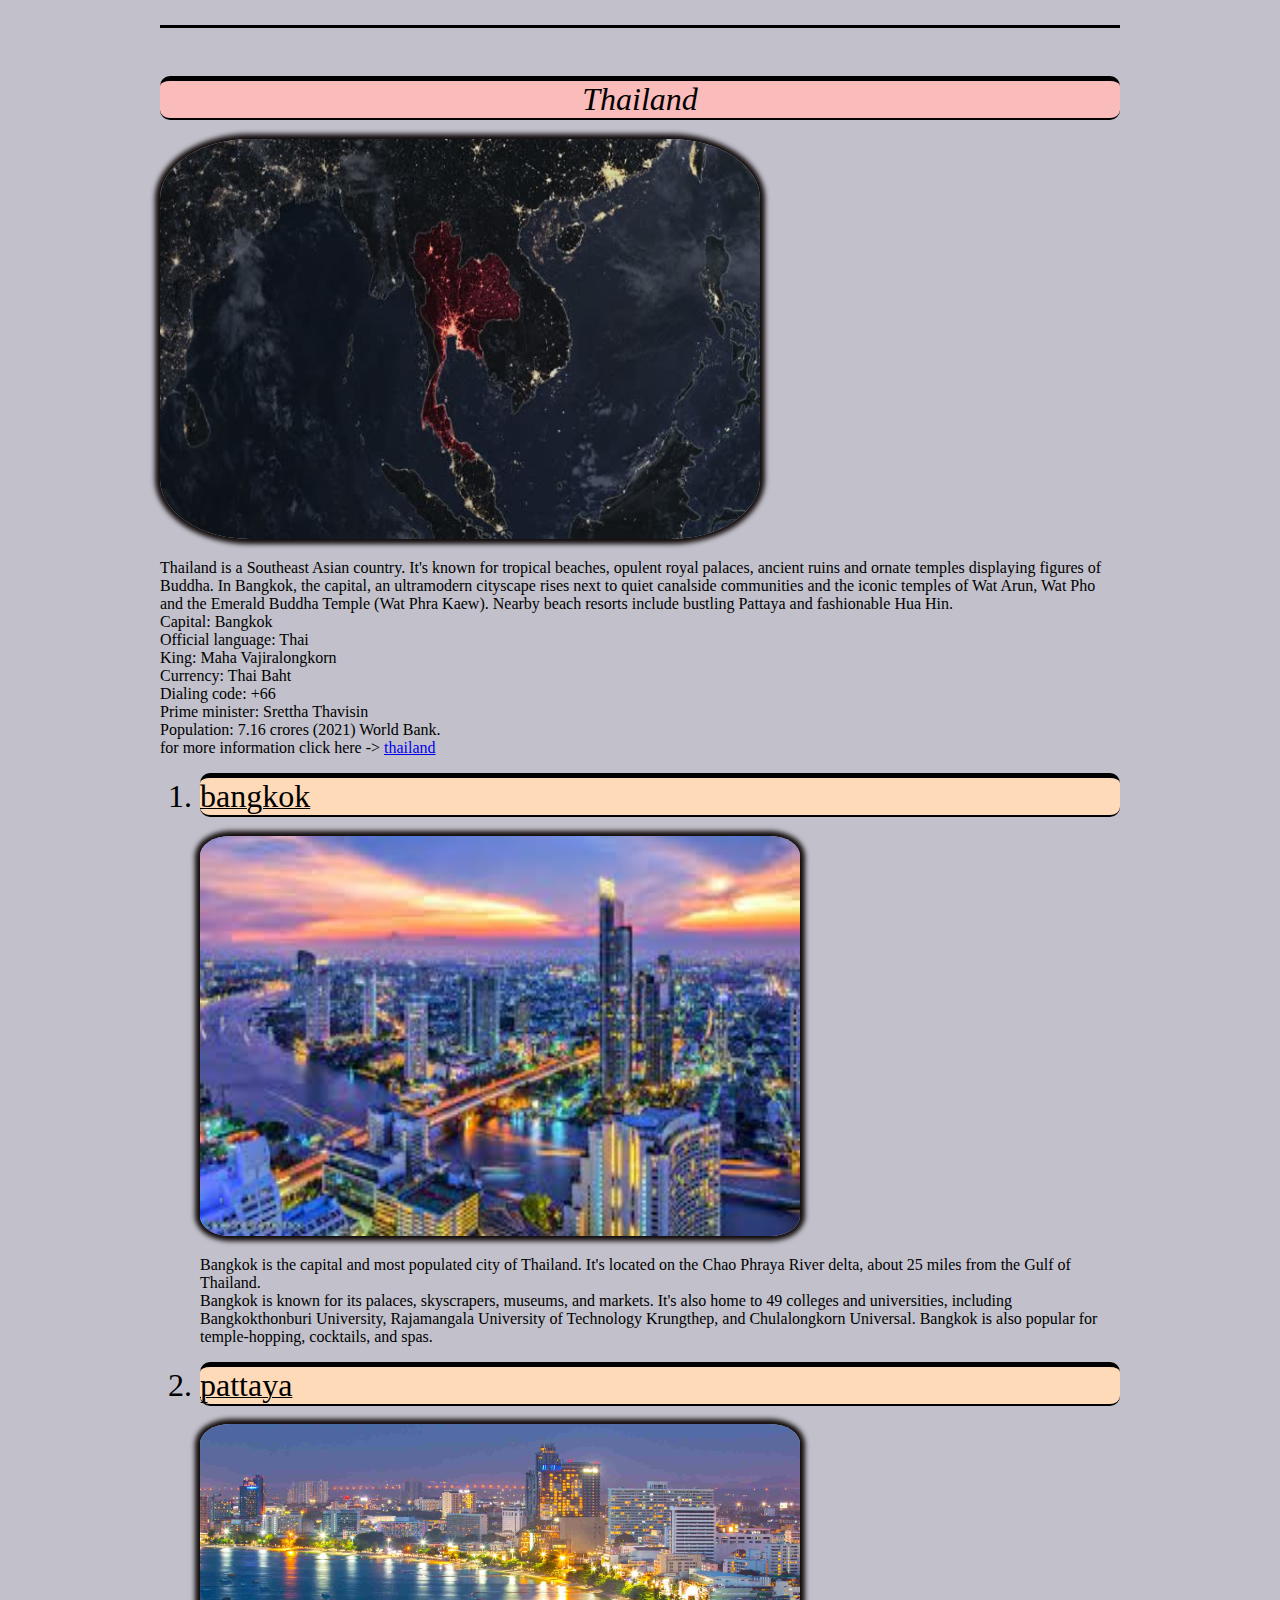
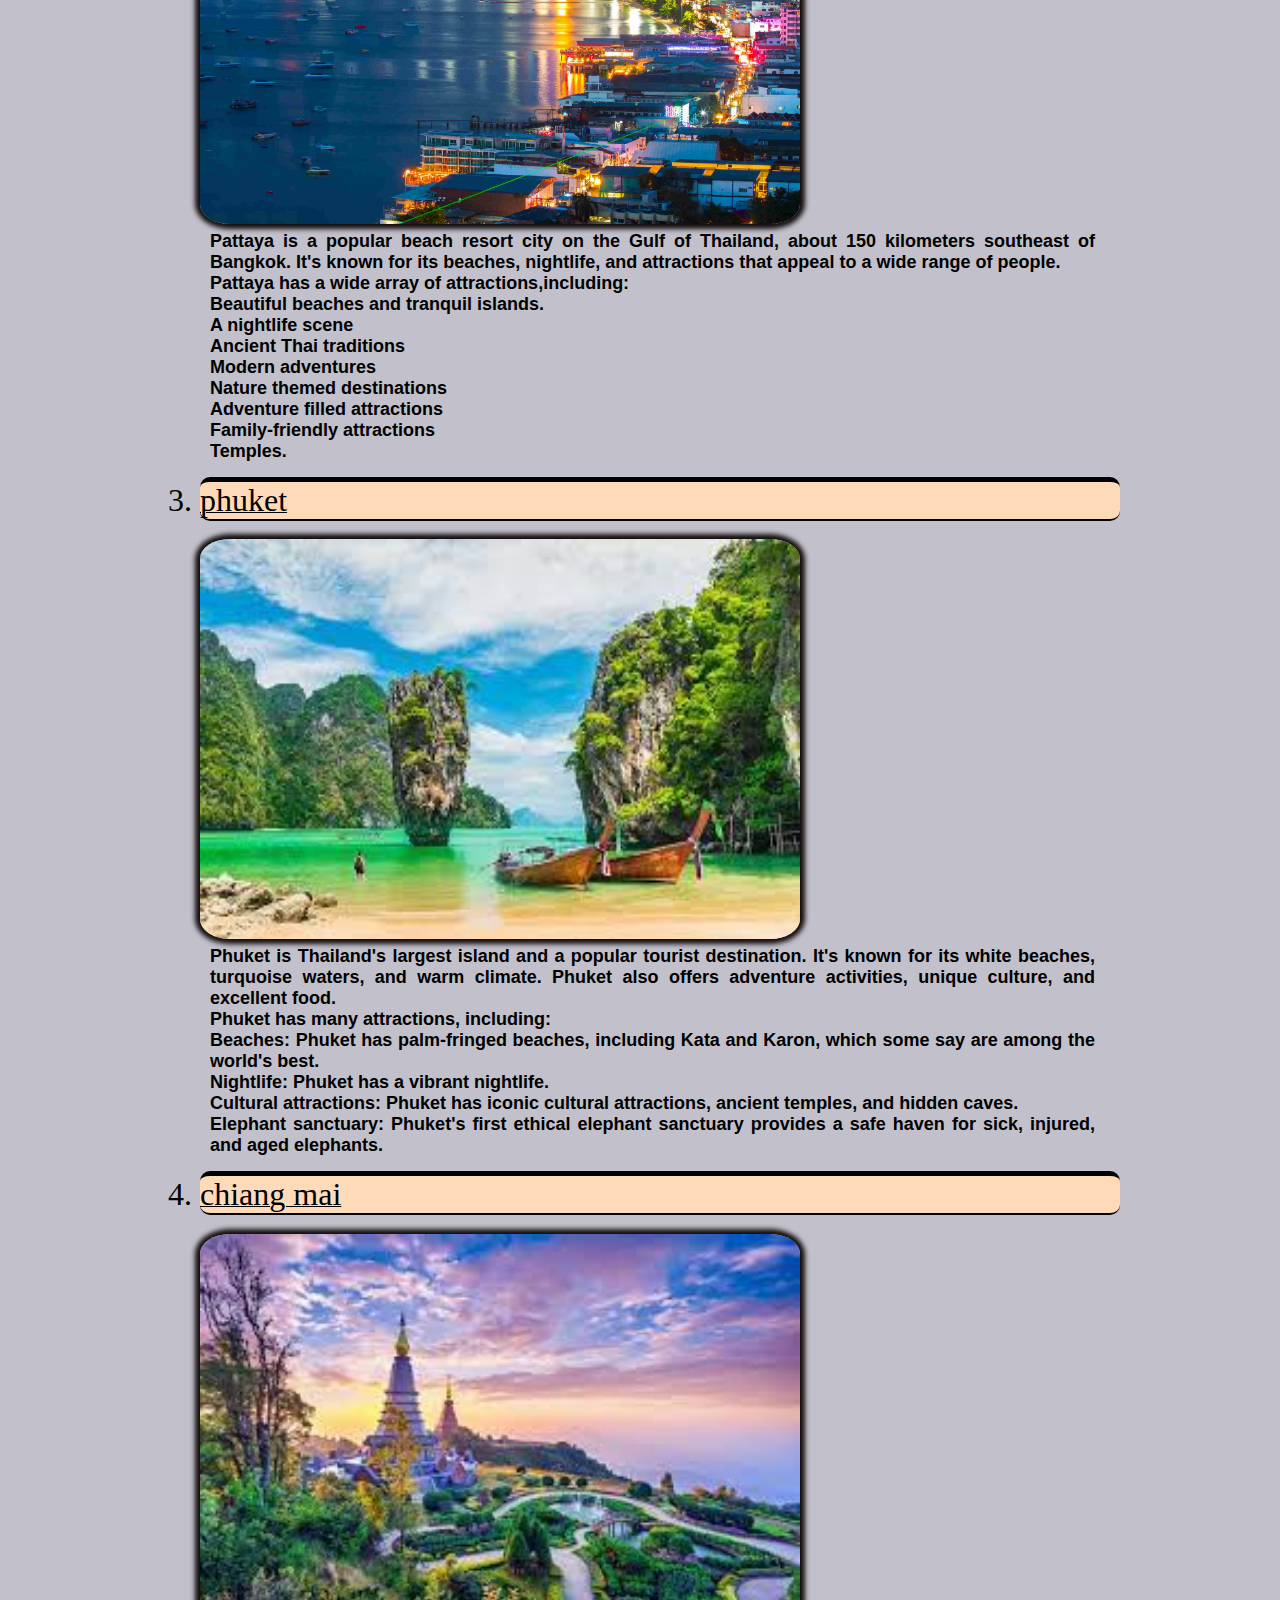
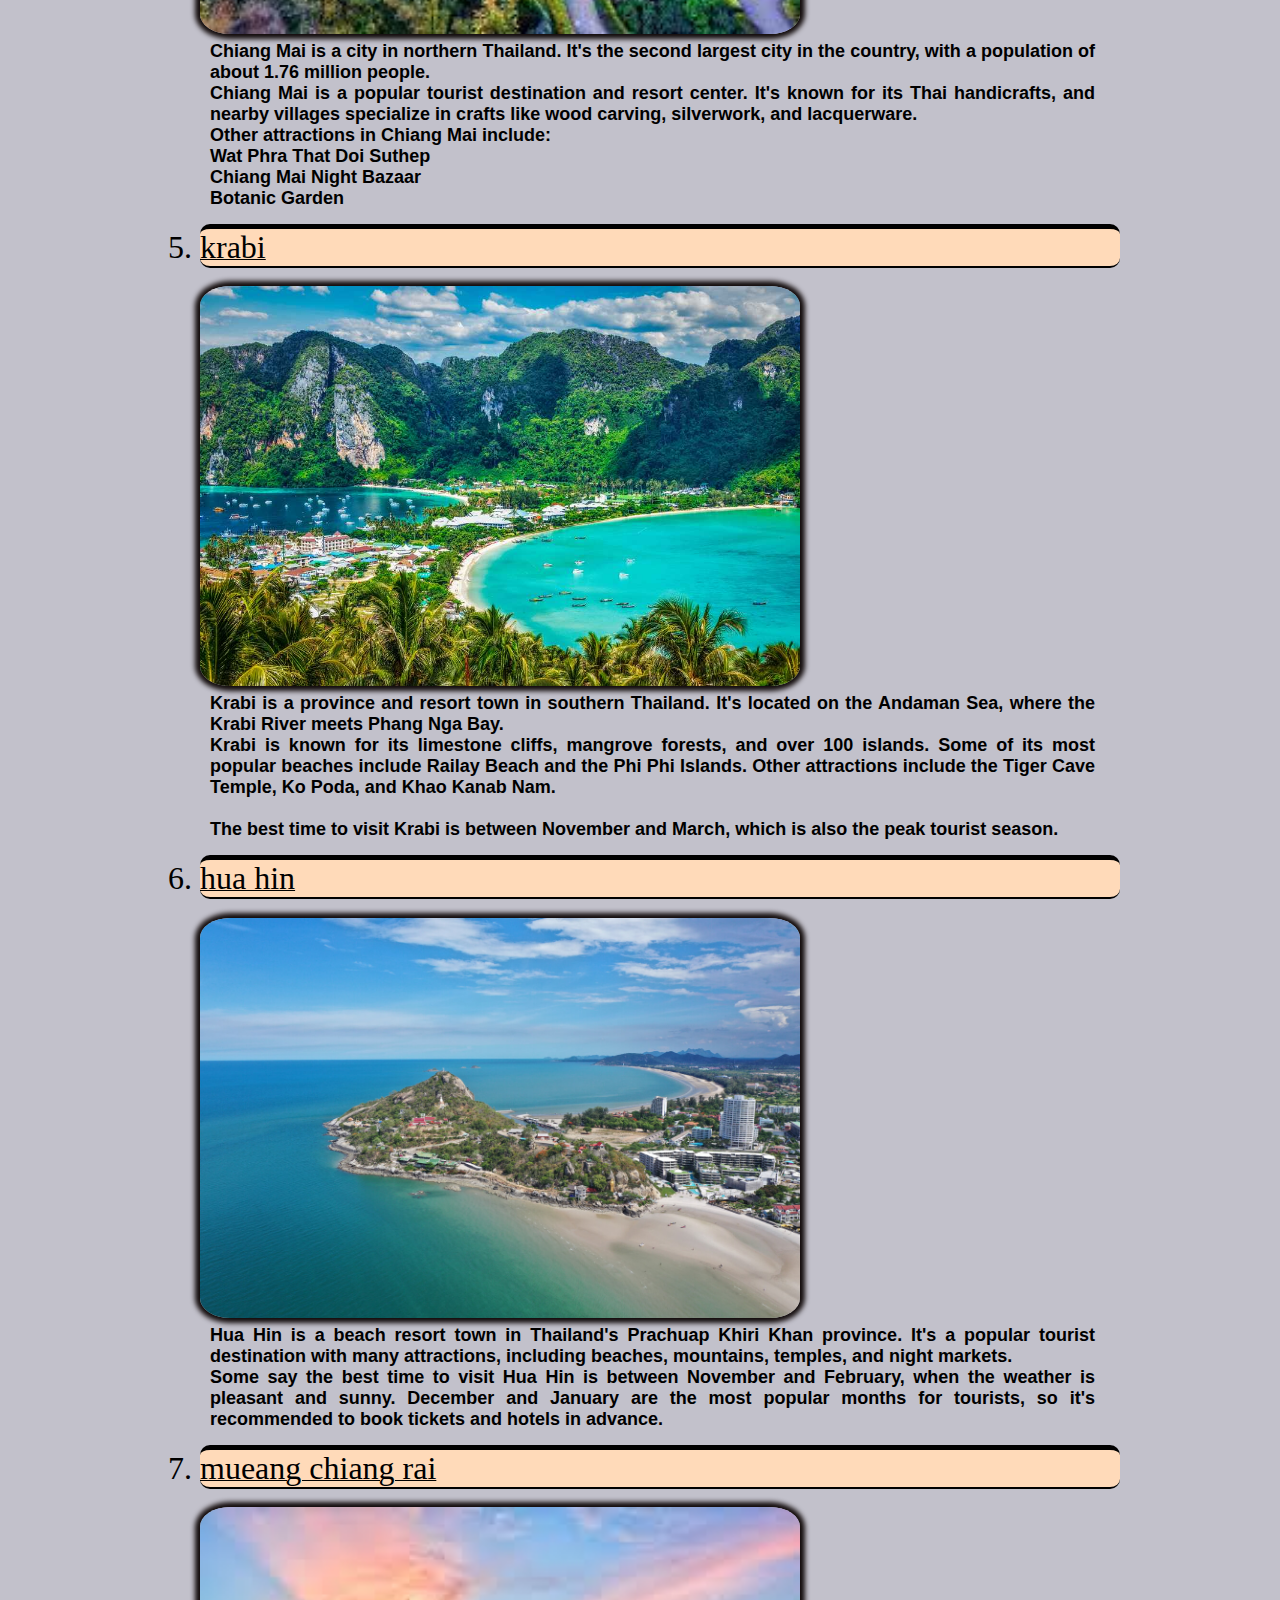
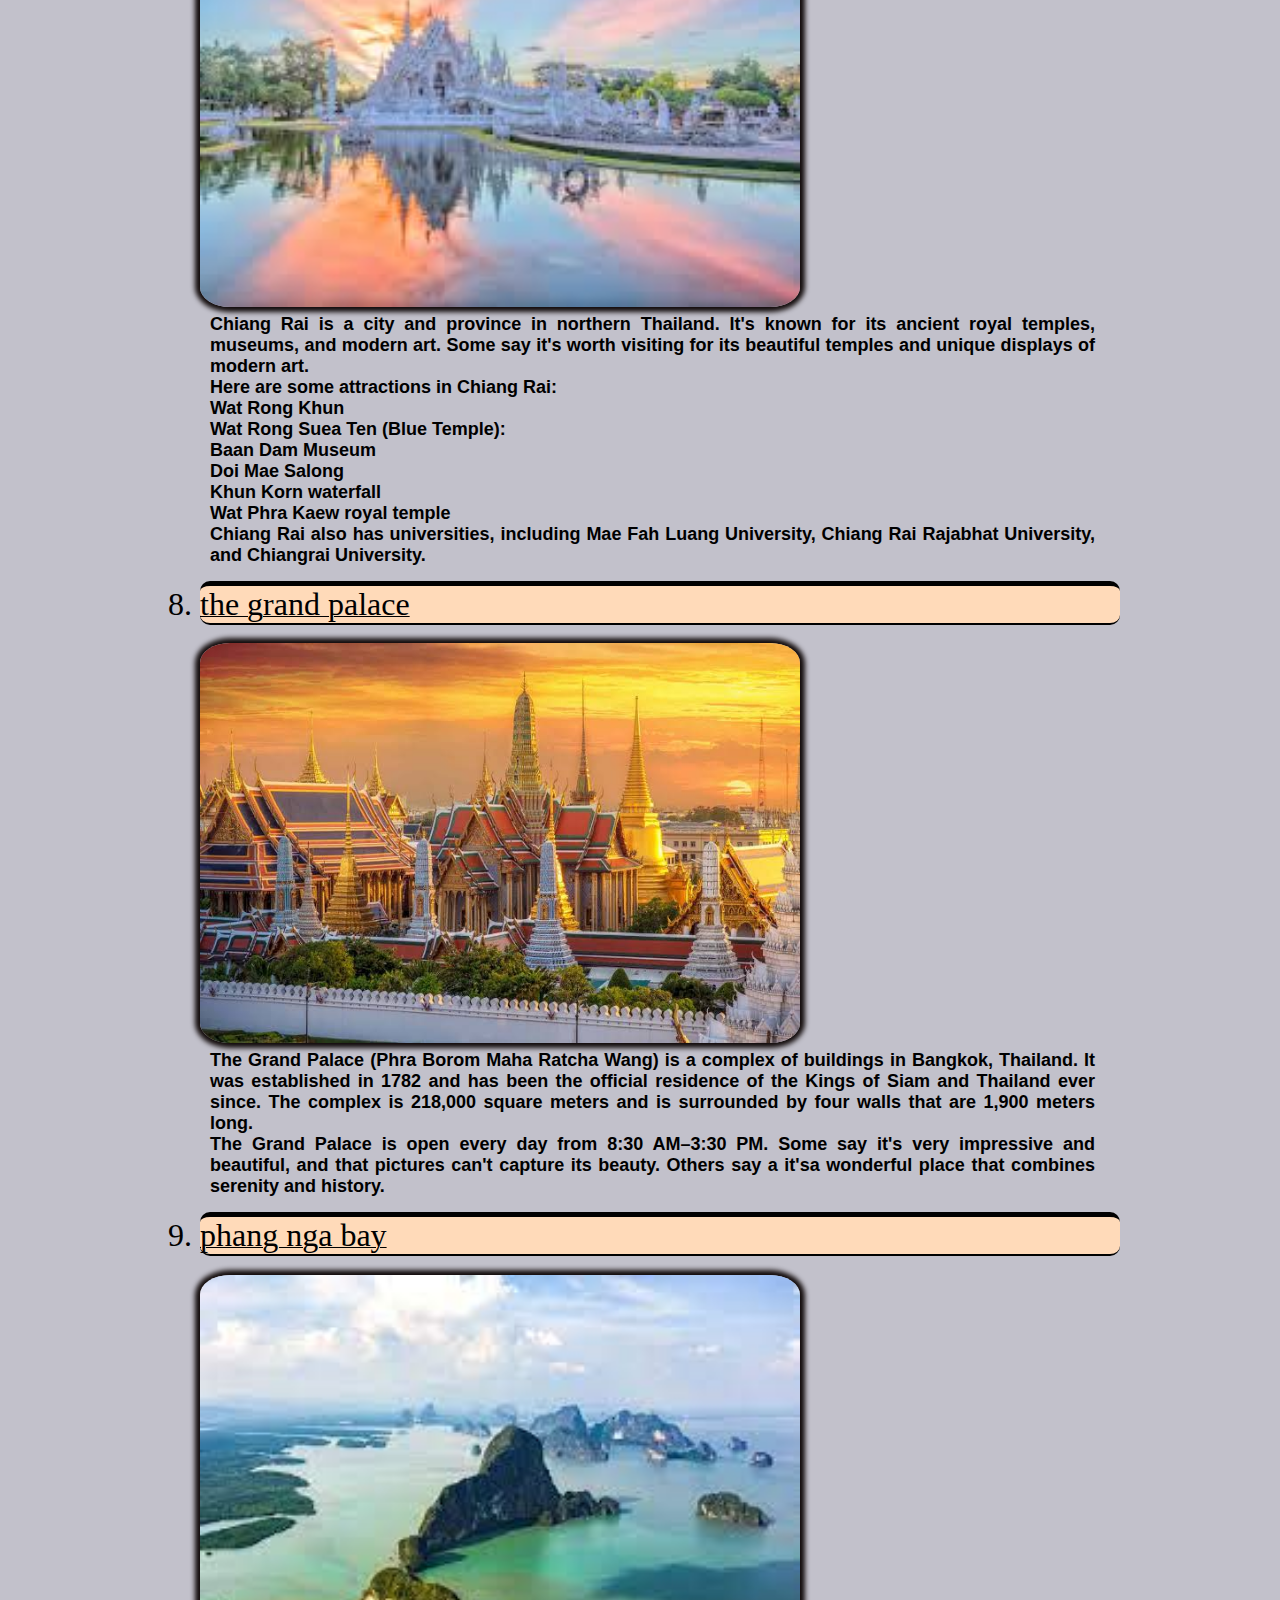
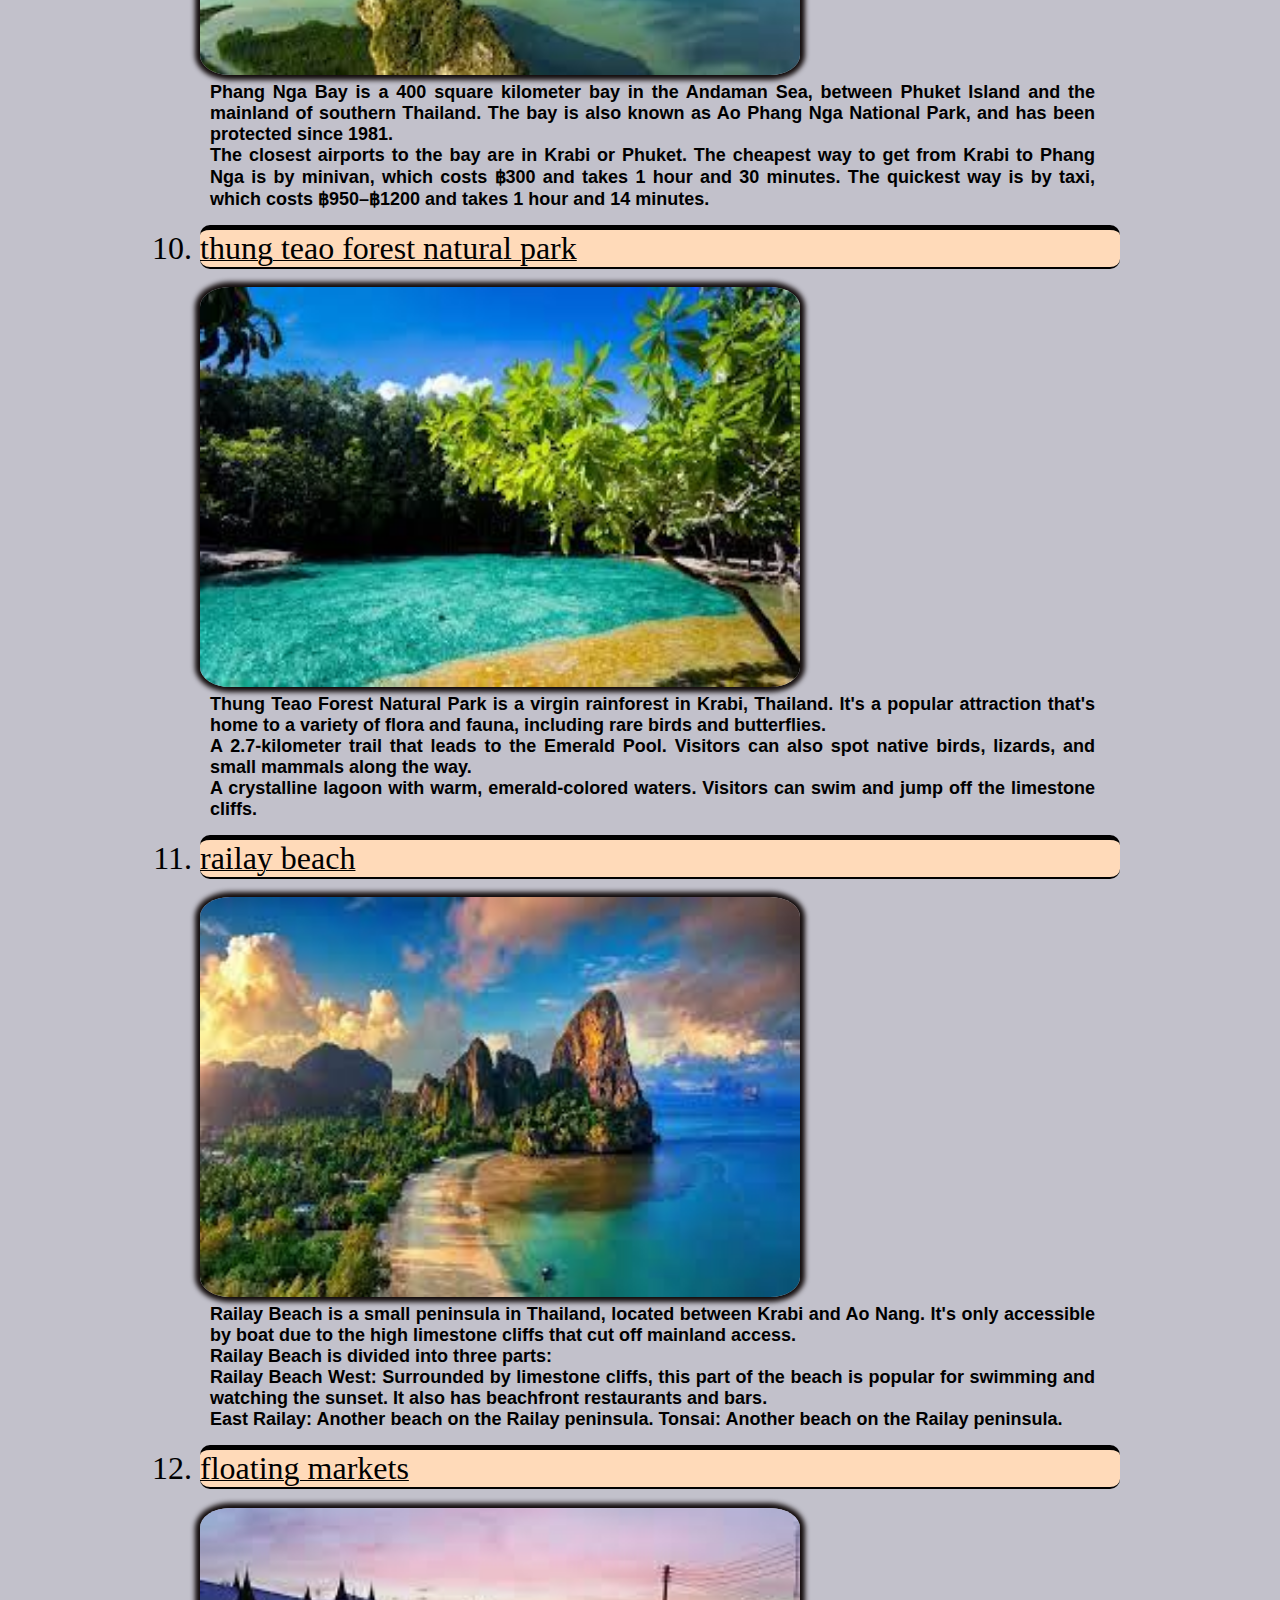
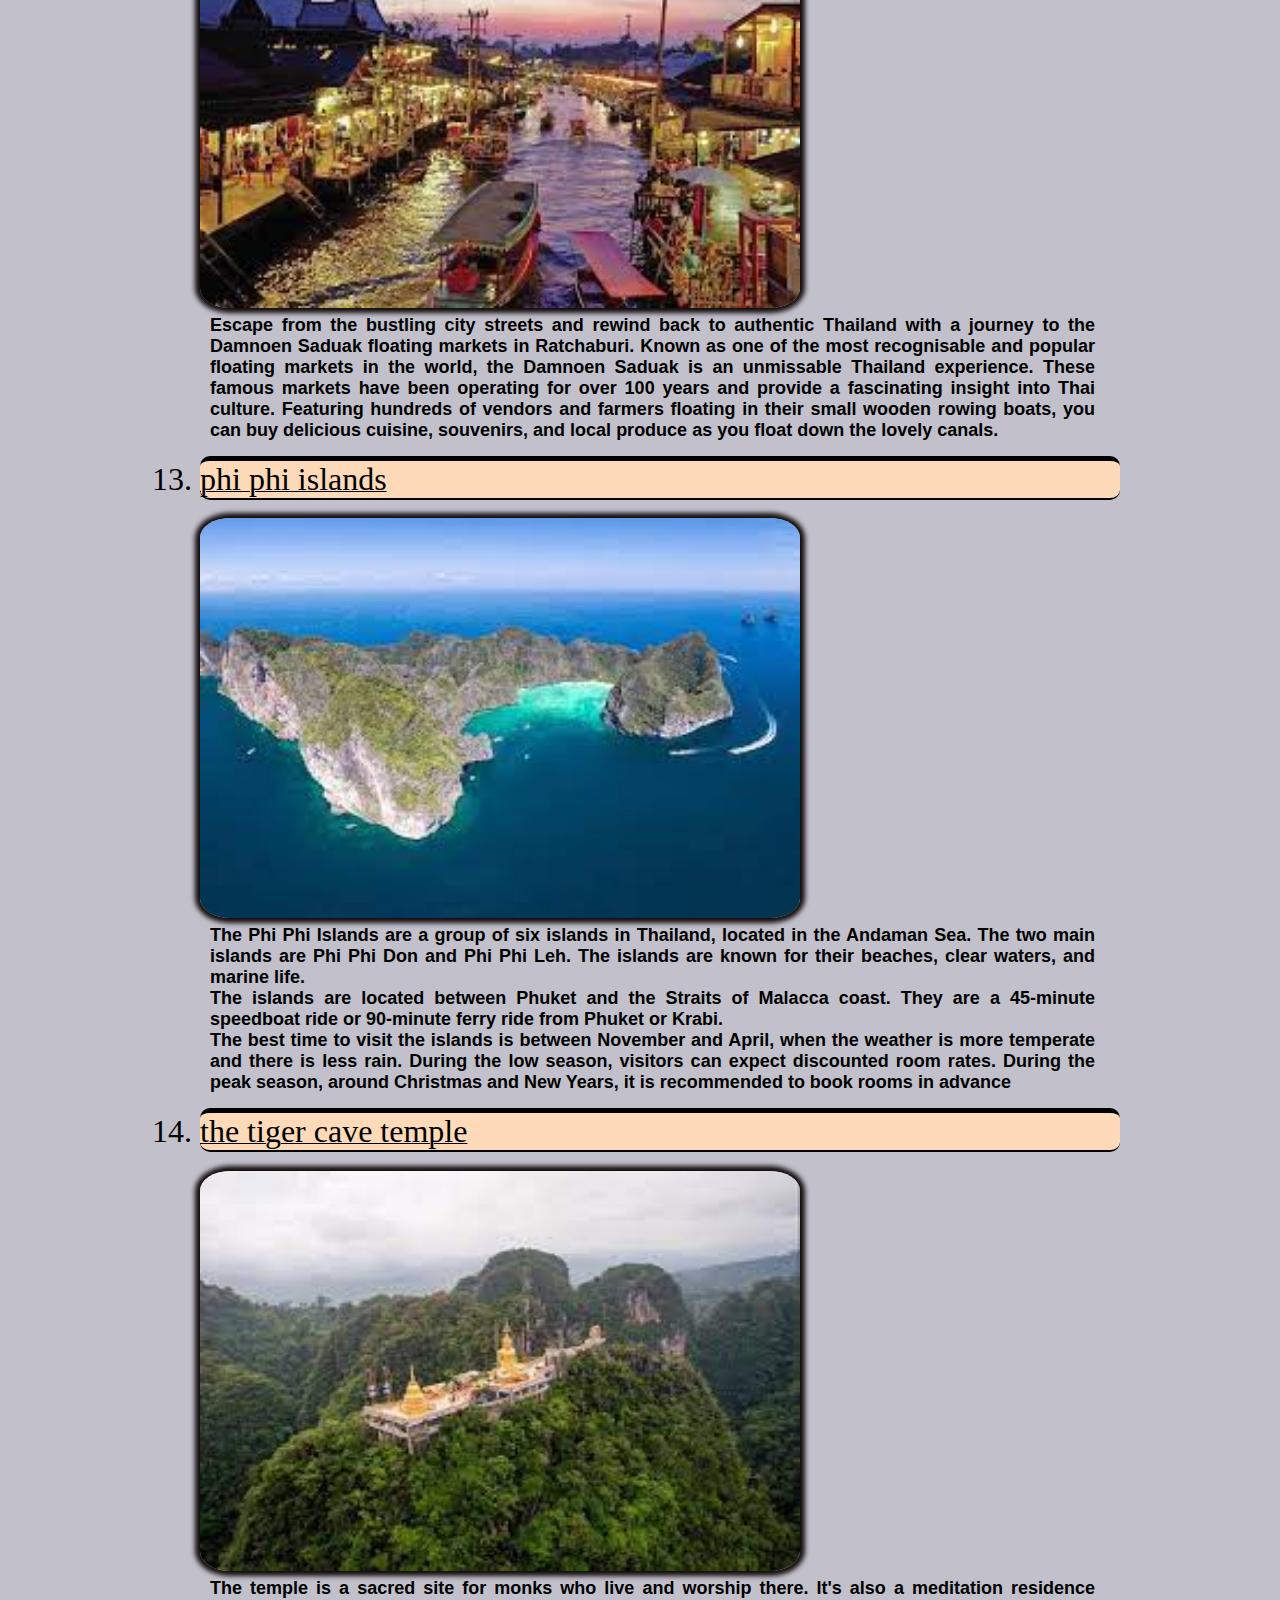
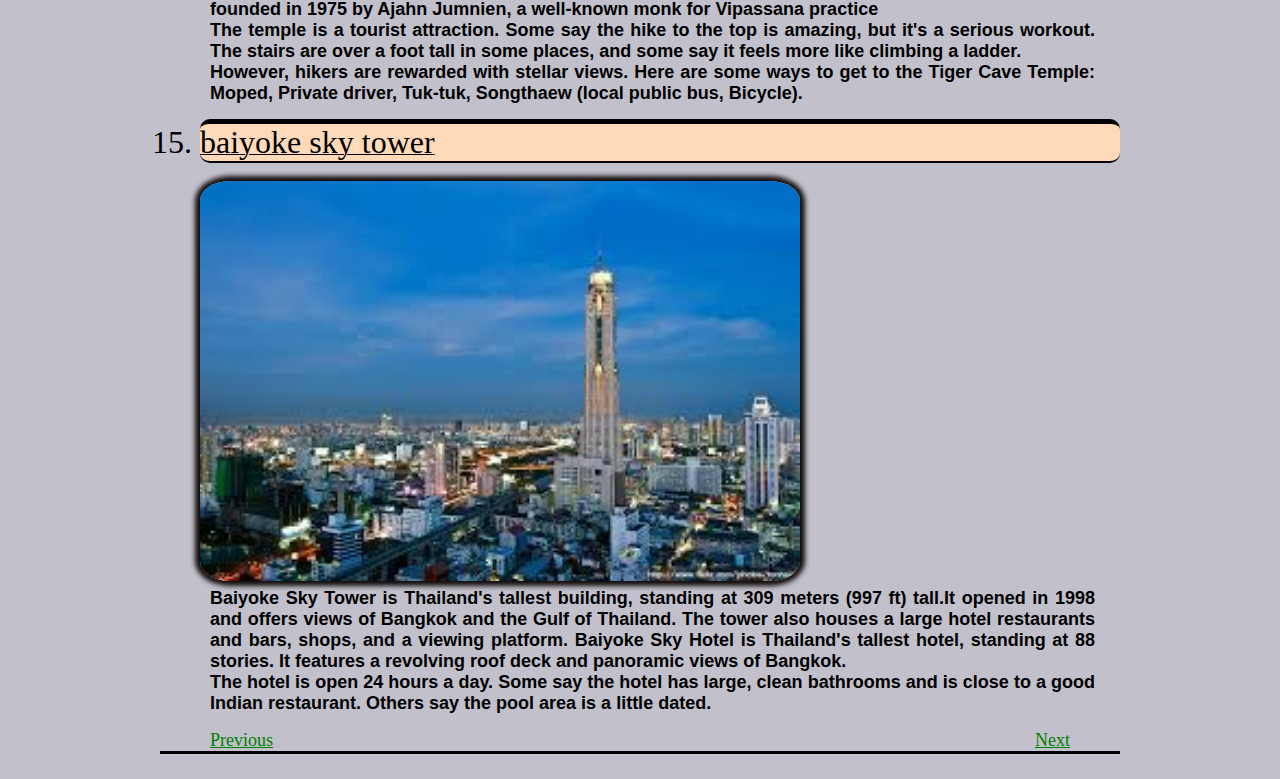
<file: Thailand.html>
<!DOCTYPE html>
<html lang="en">
<head>
    <meta charset="UTF-8">
    <meta name="viewport" content="width=device-width, initial-scale=1.0">
    <title>Document</title>
    <link rel="stylesheet" href="css/style1.css">
</head>
<body class="ijm">
    <nav class="ijm1">Thailand</nav>
    <img class="ijm2" src="/img_2/thailand.jpg" alt="thailand">
    <p clasa="ijm3">Thailand is a Southeast Asian country. It's known for tropical beaches, opulent royal palaces, ancient ruins and ornate temples displaying figures of Buddha. In Bangkok, the capital, an ultramodern cityscape rises next to quiet canalside communities and the iconic temples of Wat Arun, Wat Pho and the Emerald Buddha Temple (Wat Phra Kaew). Nearby beach resorts include bustling Pattaya and fashionable Hua Hin. <br>
        Capital: Bangkok <br>
        Official language: Thai <br>
        King: Maha Vajiralongkorn <br>
        Currency: Thai Baht <br>
        Dialing code: +66 <br>
        Prime minister: Srettha Thavisin <br>
        Population: 7.16 crores (2021) World Bank.       <br>
        for more information click here -> 
        <a href="https://en.wikipedia.org/wiki/Thailand">thailand</a>
        </p>
        <ol class="list">
            <li class="heading">bangkok</li>
            <img class="image" src="/img_2/bangkok.jpg" alt="bangkok">
            <p>Bangkok is the capital and most populated city of Thailand. It's located on the Chao Phraya River delta, about 25 miles from the Gulf of Thailand. <br>
                Bangkok is known for its palaces, skyscrapers, museums, and markets. It's also home to 49 colleges and universities, including Bangkokthonburi University, Rajamangala University of Technology Krungthep, and Chulalongkorn Universal.         
                Bangkok is also popular for temple-hopping, cocktails, and spas. </p>
            <li class="heading">pattaya</li>
            <img class="image" src="/img_2/Pattaya.jpg" alt="pattaya">
            <p class="para"> Pattaya is a popular beach resort city on the Gulf of Thailand, about 150 kilometers southeast of Bangkok. It's known for its beaches, nightlife, and attractions that appeal to a wide range of people.<br>        
                   Pattaya has a wide array of attractions,including: <br>
                    Beautiful beaches and tranquil islands.<br>
                    A nightlife scene <br>
                    Ancient Thai traditions <br>
                    Modern adventures <br>
                    Nature themed destinations <br>
                    Adventure filled attractions <br>
                    Family-friendly attractions <br>
                    Temples.
            </p>
            <li class="heading">phuket</li>
                <img  class="image" src ="/img_2/phuket.jpg" alt="phuket">
                <p class="para"> Phuket is Thailand's largest island and a popular tourist destination. It's known for its white beaches, turquoise waters, and warm climate. Phuket also offers adventure activities, unique culture, and excellent food. <br>Phuket has many attractions, including:  <br>
                    Beaches: Phuket has palm-fringed beaches, including Kata and Karon, which some say are among the world's best. <br>
                    Nightlife: Phuket has a vibrant nightlife. <br>
                    Cultural attractions: Phuket has iconic cultural attractions, ancient temples, and hidden caves. <br>
                    Elephant sanctuary: Phuket's first ethical elephant sanctuary provides a safe haven for sick, injured,  and aged elephants.
                 </p>
            <li class="heading">chiang mai</li>
                <img class="image" src="/img_2/chiang mai.jpg" alt="chiang mai">
                <p class="para">Chiang Mai is a city in northern Thailand. It's the second largest city in the country, with a population of about 1.76 million people. <br>
                    Chiang Mai is a popular tourist destination and resort center. It's known for its Thai handicrafts, and nearby villages specialize in crafts like wood carving, silverwork, and lacquerware. <br> 
                    Other attractions in Chiang Mai include: <br> 
                    Wat Phra That Doi Suthep <br> 
                    Chiang Mai Night Bazaar <br>
                    Botanic Garden <br>
                     </p>
            <li class="heading">krabi</li>
                <img class="image" src="/img_2/krabi.jpg " alt="krabi">
                <p class="para">Krabi is a province and resort town in southern Thailand. It's located on the Andaman Sea, where the Krabi River meets Phang Nga Bay. <br>
                    Krabi is known for its limestone cliffs, mangrove forests, and over 100 islands. Some of its most popular beaches include Railay Beach and the Phi Phi Islands. Other attractions include the Tiger Cave Temple, Ko Poda, and Khao Kanab Nam. <br>
                     <br>
                    The best time to visit Krabi is between November and March, which is also the peak tourist season.  </p>
        
            <li class="heading">hua hin</li>
                <img class="image" src="/img_2/hua-hin.jpg" alt="hua hin">
                <p class="para">Hua Hin is a beach resort town in Thailand's Prachuap Khiri Khan province. It's a popular tourist destination with many attractions, including beaches, mountains, temples, and night markets. <br>                 
                    Some say the best time to visit Hua Hin is between November and February, when the weather is pleasant and sunny. December and January are the most popular months for tourists, so it's recommended to book tickets and hotels in advance. 
                     </p>   
            <li class="heading"> mueang chiang rai</li>
                <img class="image" src="/img_2/mueang.jpg" alt="chiang rai">
               <p class="para">Chiang Rai is a city and province in northern Thailand. It's known for its ancient royal temples, museums, and modern art. Some say it's worth visiting for its beautiful temples and unique displays of modern art. <br>
                Here are some attractions in Chiang Rai: <br> 
                Wat Rong Khun <br>
                Wat Rong Suea Ten (Blue Temple): <br>
                Baan Dam Museum <br>
                Doi Mae Salong <br>
                Khun Korn waterfall <br>
                Wat Phra Kaew royal temple <br>
                Chiang Rai also has universities, including Mae Fah Luang University, Chiang Rai Rajabhat University, and Chiangrai University. </p>
            <li class="heading">the grand palace</li>
                <img class="image"src="/img_2/palace.jpg" alt="palace">
                <p class="para">The Grand Palace (Phra Borom Maha Ratcha Wang) is a complex of buildings in Bangkok, Thailand. It was established in 1782 and has been the official residence of the Kings of Siam and Thailand ever since. The complex is 218,000 square meters and is surrounded by four walls that are 1,900 meters long. <br>
                
                The Grand Palace is open every day from 8:30 AM–3:30 PM. Some say it's very impressive and beautiful, and that pictures can't capture its beauty. Others say a it'sa wonderful place that combines serenity and history.</p>
            <li class="heading">phang nga bay</li>
                <img class="image" src="/img_2/phang.jpg" alt="phang">
                <p class="para"> Phang Nga Bay is a 400 square kilometer bay in the Andaman Sea, between Phuket Island and the mainland of southern Thailand. The bay is also known as Ao Phang Nga National Park, and has been protected since 1981. <br>               
                The closest airports to the bay are in Krabi or Phuket. The cheapest way to get from Krabi to Phang Nga is by minivan, which costs ฿300 and takes 1 hour and 30 minutes. The quickest way is by taxi, which costs ฿950–฿1200 and takes 1 hour and 14 minutes. </p>
            <li class="heading">thung teao forest natural park</li>
                <img class="image" src="/img_2/thung teao.jpg" alt="park">
                <p class="para">Thung Teao Forest Natural Park is a virgin rainforest in Krabi, Thailand. It's a popular attraction that's home to a variety of flora and fauna, including rare birds and butterflies. <br>
                A 2.7-kilometer trail that leads to the Emerald Pool. Visitors can also spot native birds, lizards, and small mammals along the way. <br>     
                A crystalline lagoon with warm, emerald-colored waters. Visitors can swim and jump off the limestone cliffs.</p>
            <li class="heading">railay beach</li>
                <img class="image" src="/img_2/railay.jpg" alt="railay">
                <p class="para">Railay Beach is a small peninsula in Thailand, located between Krabi and Ao Nang. It's only accessible by boat due to the high limestone cliffs that cut off mainland access. <br>
                Railay Beach is divided into three parts:  <br>
                Railay Beach West: Surrounded by limestone cliffs, this part of the beach is popular for swimming and watching the sunset. It also has beachfront restaurants and bars. <br>
                East Railay: Another beach on the Railay peninsula.
                Tonsai: Another beach on the Railay peninsula.</p>
            <li class="heading">floating markets</li>
                <img class="image" src="/img_2/market.jpg " alt="floating market">
                <p class="para">Escape from the bustling city streets and rewind back to authentic Thailand with a journey to the Damnoen Saduak floating markets in Ratchaburi. Known as one of the most recognisable and popular floating markets in the world, the Damnoen Saduak is an unmissable Thailand experience. These famous markets have been operating for over 100 years and provide a fascinating insight into Thai culture. Featuring hundreds of vendors and farmers floating in their small wooden rowing boats, you can buy delicious cuisine, souvenirs, and local produce as you float down the lovely canals.</p>
            <li class="heading">phi phi islands</li>
                <img class="image"  src="/img_2/phiphi.jpg" alt="phi phi">
                <p class="para">The Phi Phi Islands are a group of six islands in Thailand, located in the Andaman Sea. The two main islands are Phi Phi Don and Phi Phi Leh. The islands are known for their beaches, clear waters, and marine life. <br> 
                The islands are located between Phuket and the Straits of Malacca coast. They are a 45-minute speedboat ride or 90-minute ferry ride from Phuket or Krabi. <br>
                The best time to visit the islands is between November and April, when the weather is more temperate and there is less rain. During the low season, visitors can expect discounted room rates. During the peak season, around Christmas and New Years, it is recommended to book rooms in advance </p>
            <li class="heading">the tiger cave temple</li>
                <img class="image" src="/img_2/tiger.jpg" alt="cave">
                <p class="para"> The temple is a sacred site for monks who live and worship there. It's also a meditation residence founded in 1975 by Ajahn Jumnien, a well-known monk for Vipassana practice <br> 
                The temple is a tourist attraction. Some say the hike to the top is amazing, but it's a serious workout. The stairs are over a foot tall in some places, and some say it feels more like climbing a ladder. <br>
                However, hikers are rewarded with stellar views.
                Here are some ways to get to the Tiger Cave Temple: Moped, Private driver, Tuk-tuk, Songthaew (local public bus, Bicycle).</p>
            <li class="heading">baiyoke sky tower</li>
                <img class="image" src="/img_2/sky tower.jpg" alt=" sky tower">
                <p class="para"> Baiyoke Sky Tower is Thailand's tallest building, standing at 309 meters (997 ft) tall.It opened in 1998 and offers views of Bangkok and the Gulf of Thailand. The tower also houses a large hotel restaurants and bars, shops, and a viewing platform.</b>
                Baiyoke Sky Hotel is Thailand's tallest hotel, standing at 88 stories. It features a revolving roof deck and panoramic views of Bangkok. <br>
                 The hotel is open 24 hours a day. Some say the hotel has large, clean bathrooms and is close to a good Indian restaurant. Others say the pool area is a little dated. </p>

        </ol>
        <a id="a" href="South korea.html">Previous</a>
        <a id="b" href="Vietnam.html">Next</a>
</body>
</html>
</file>
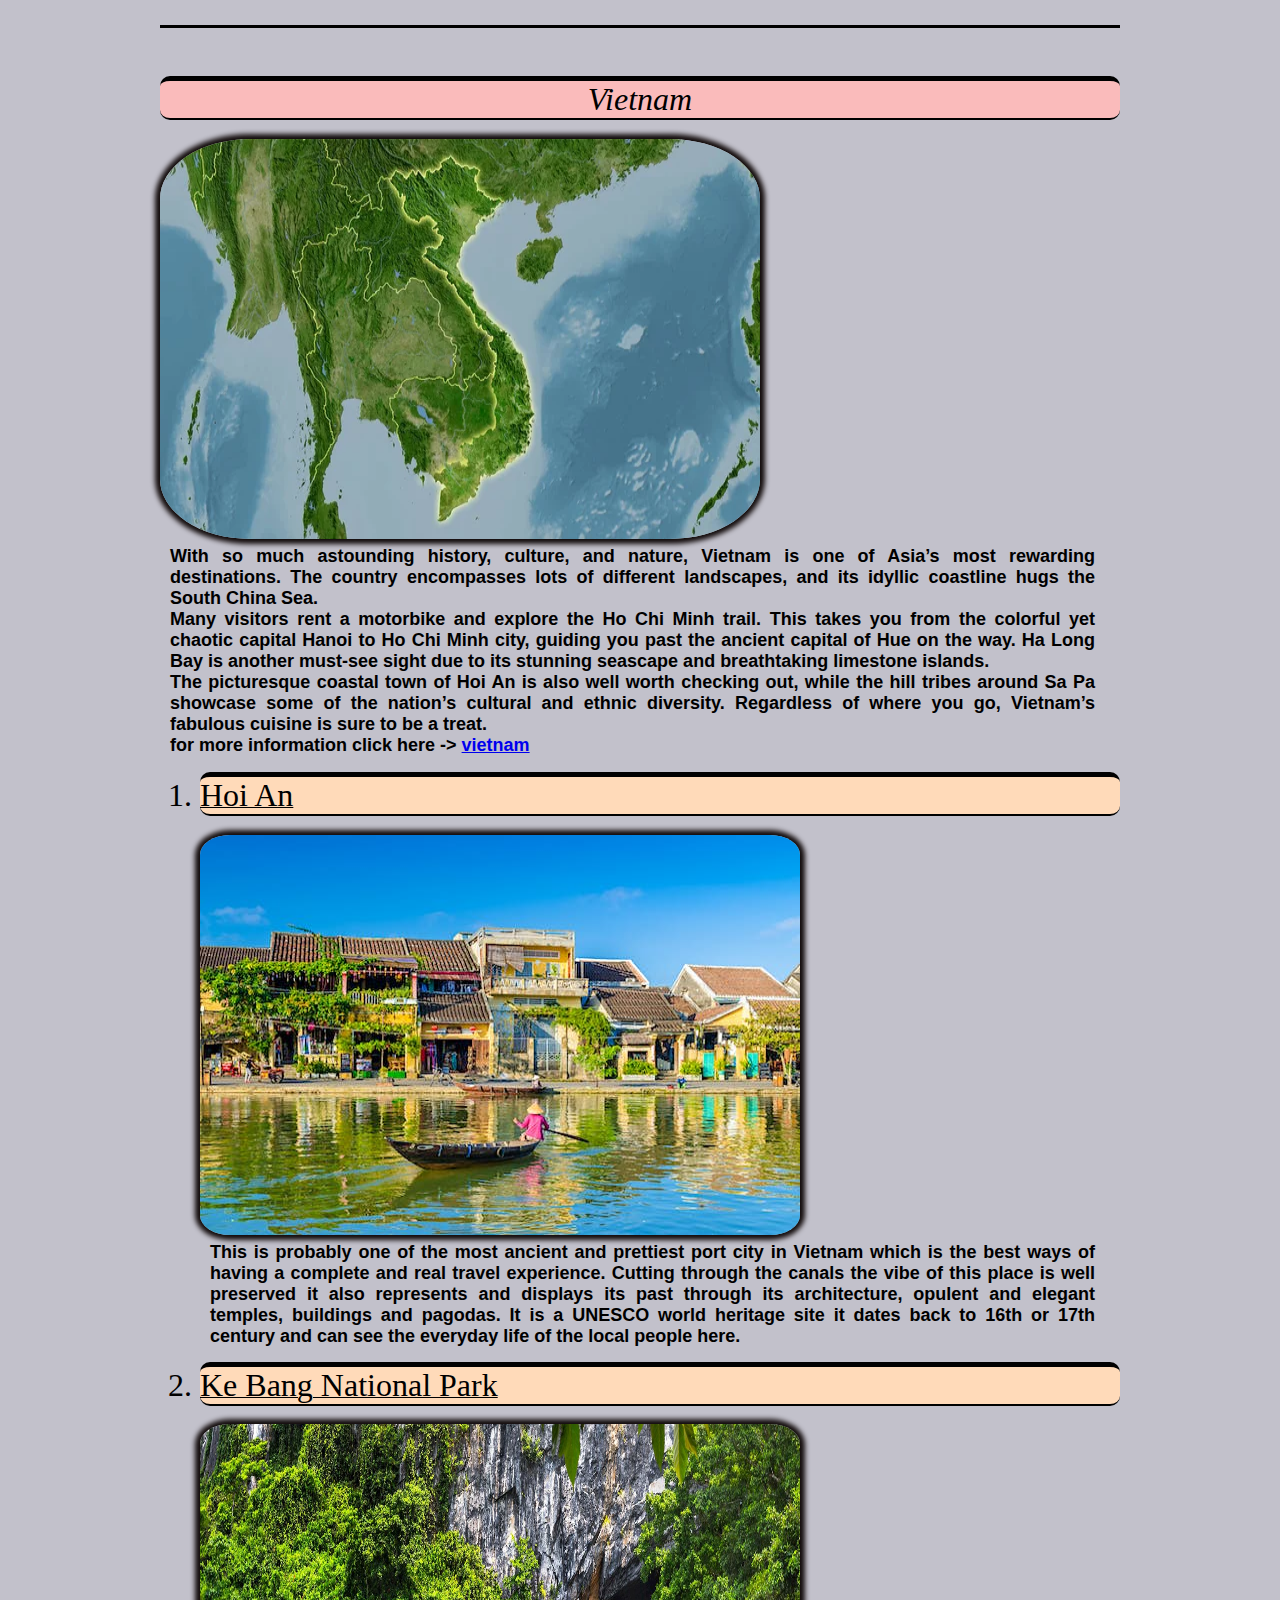
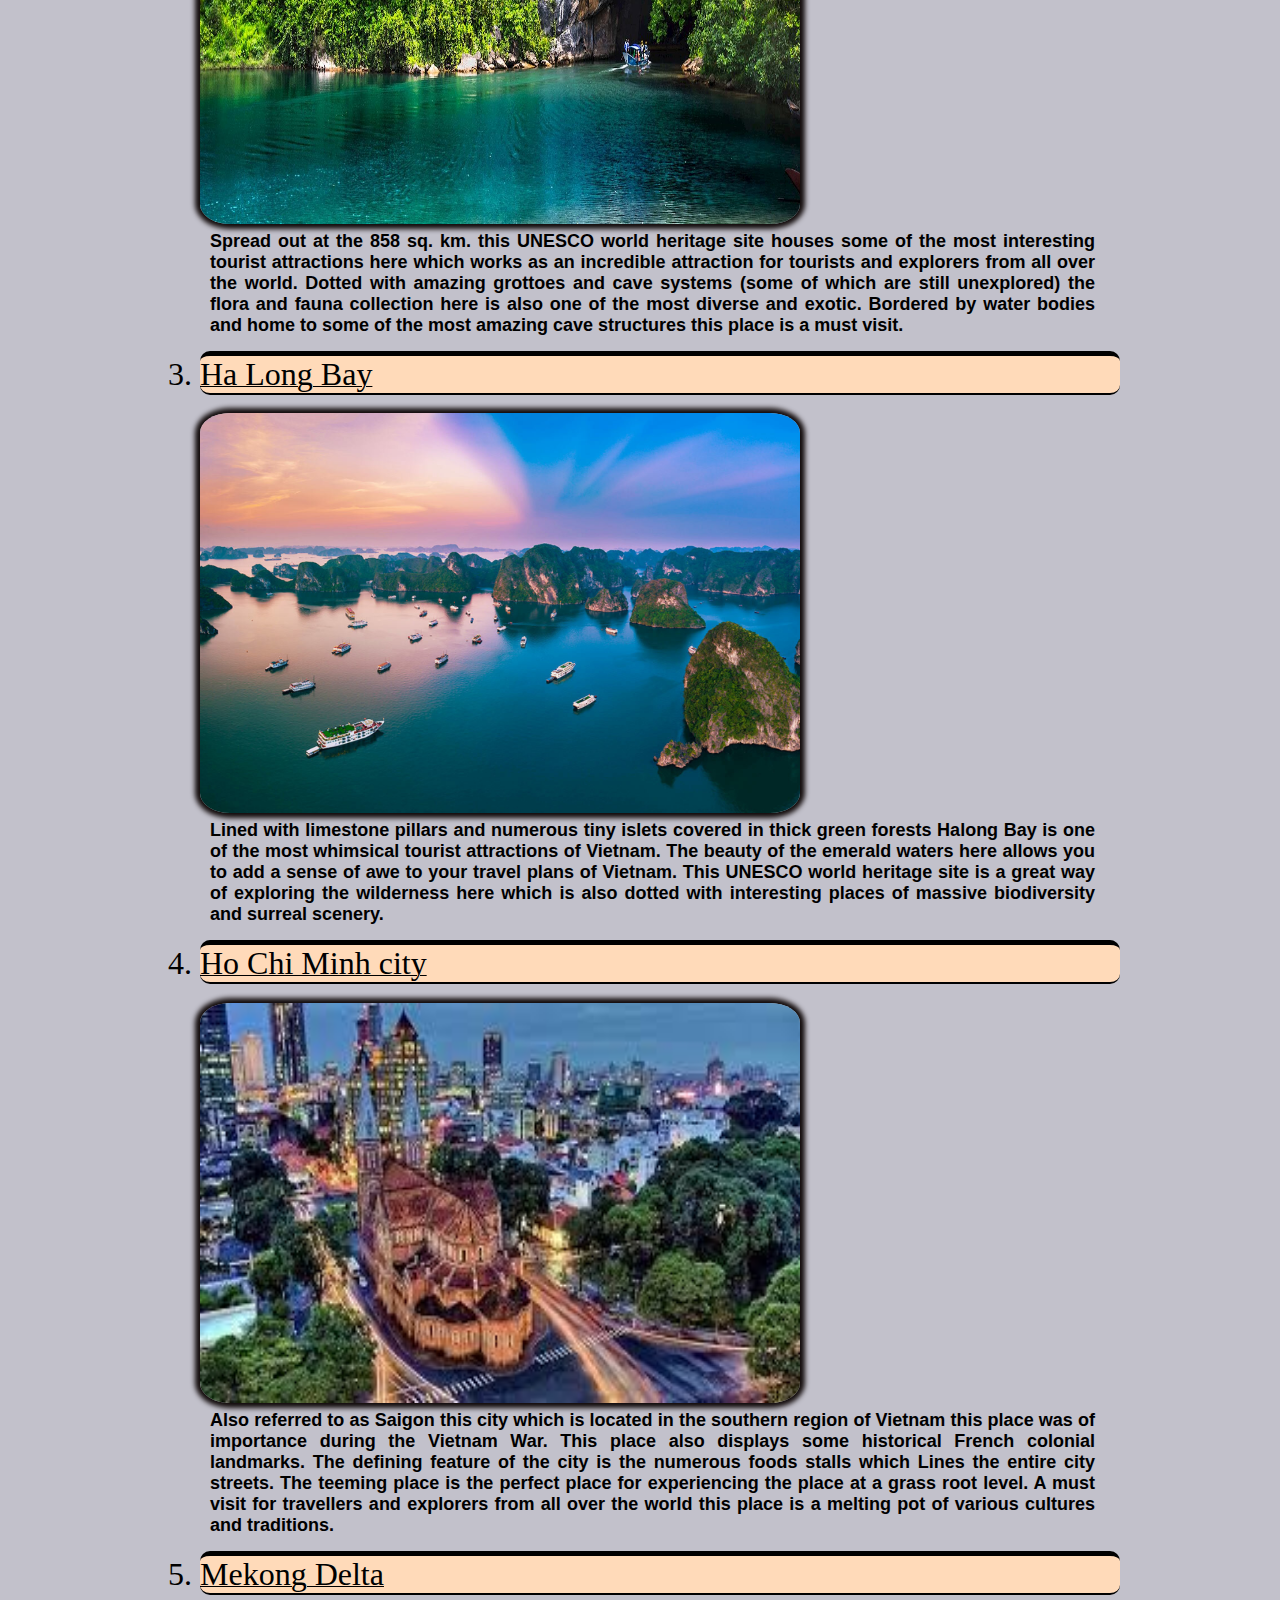
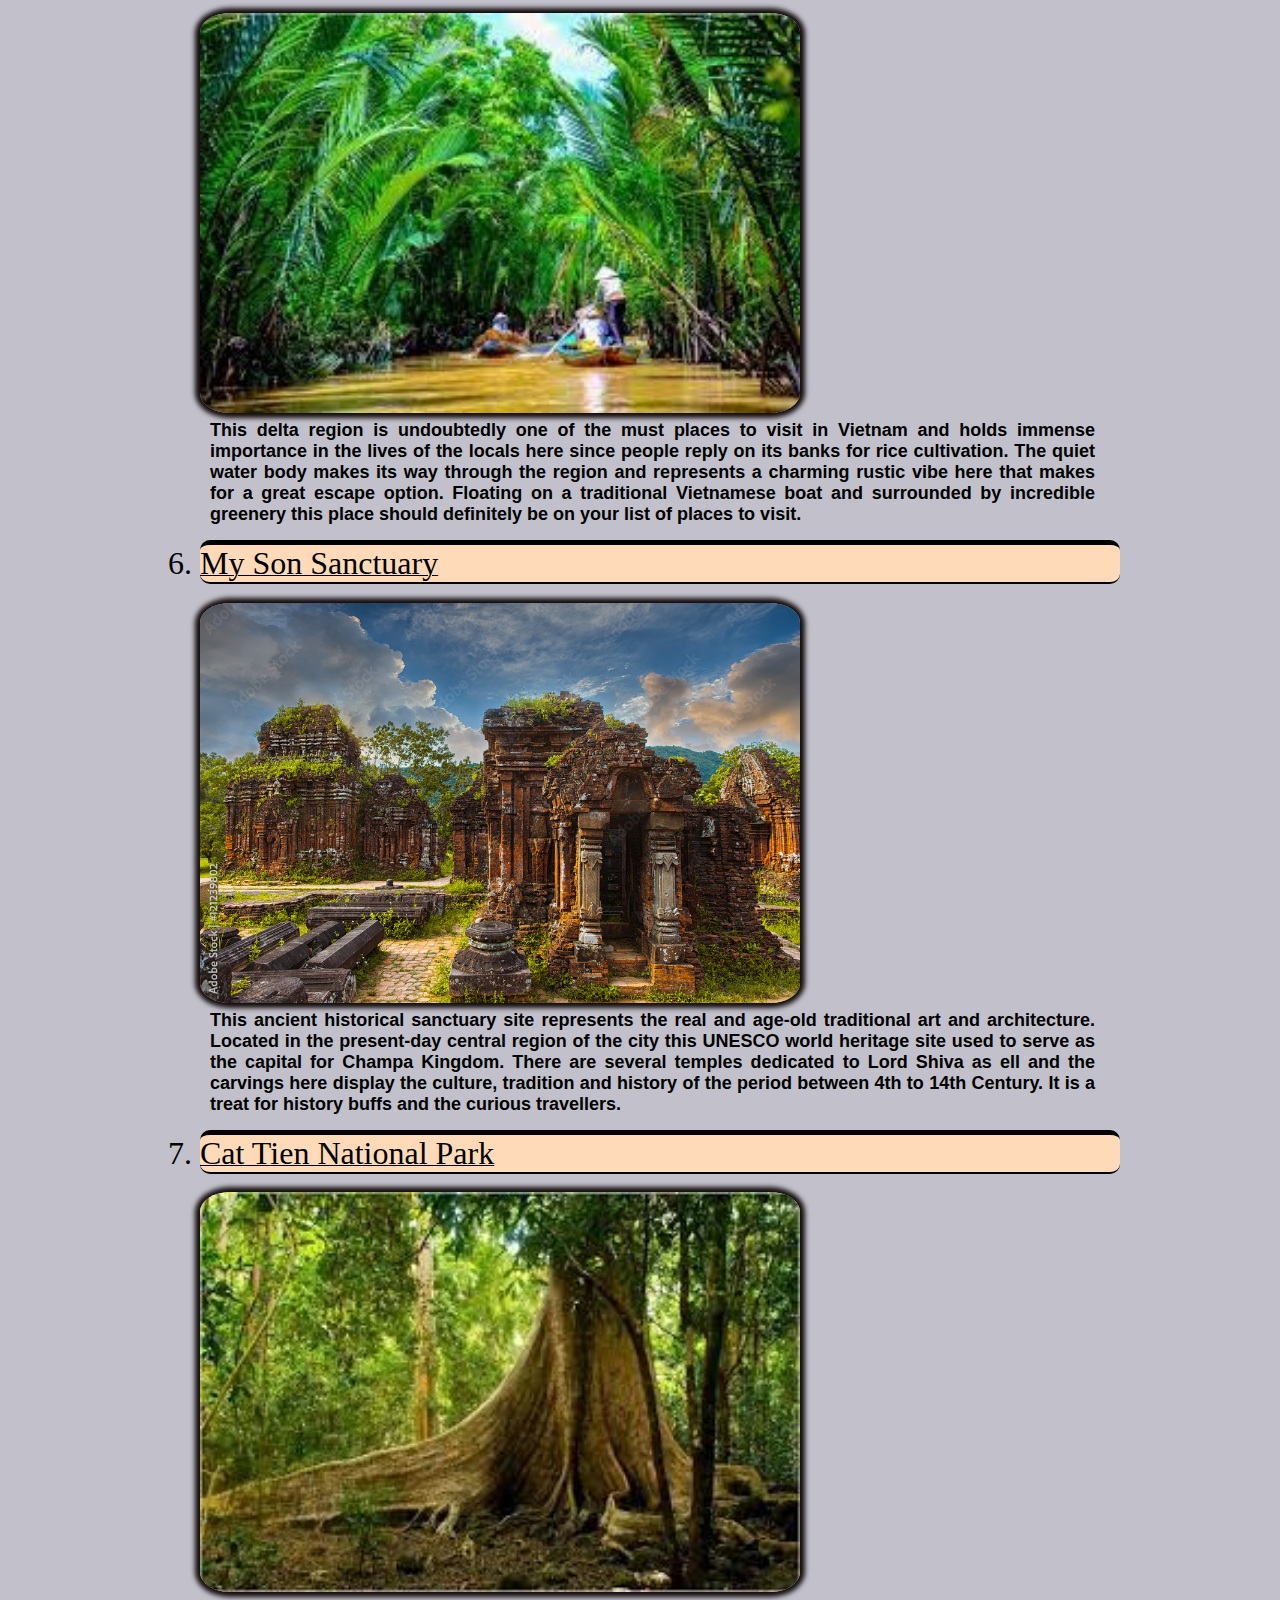
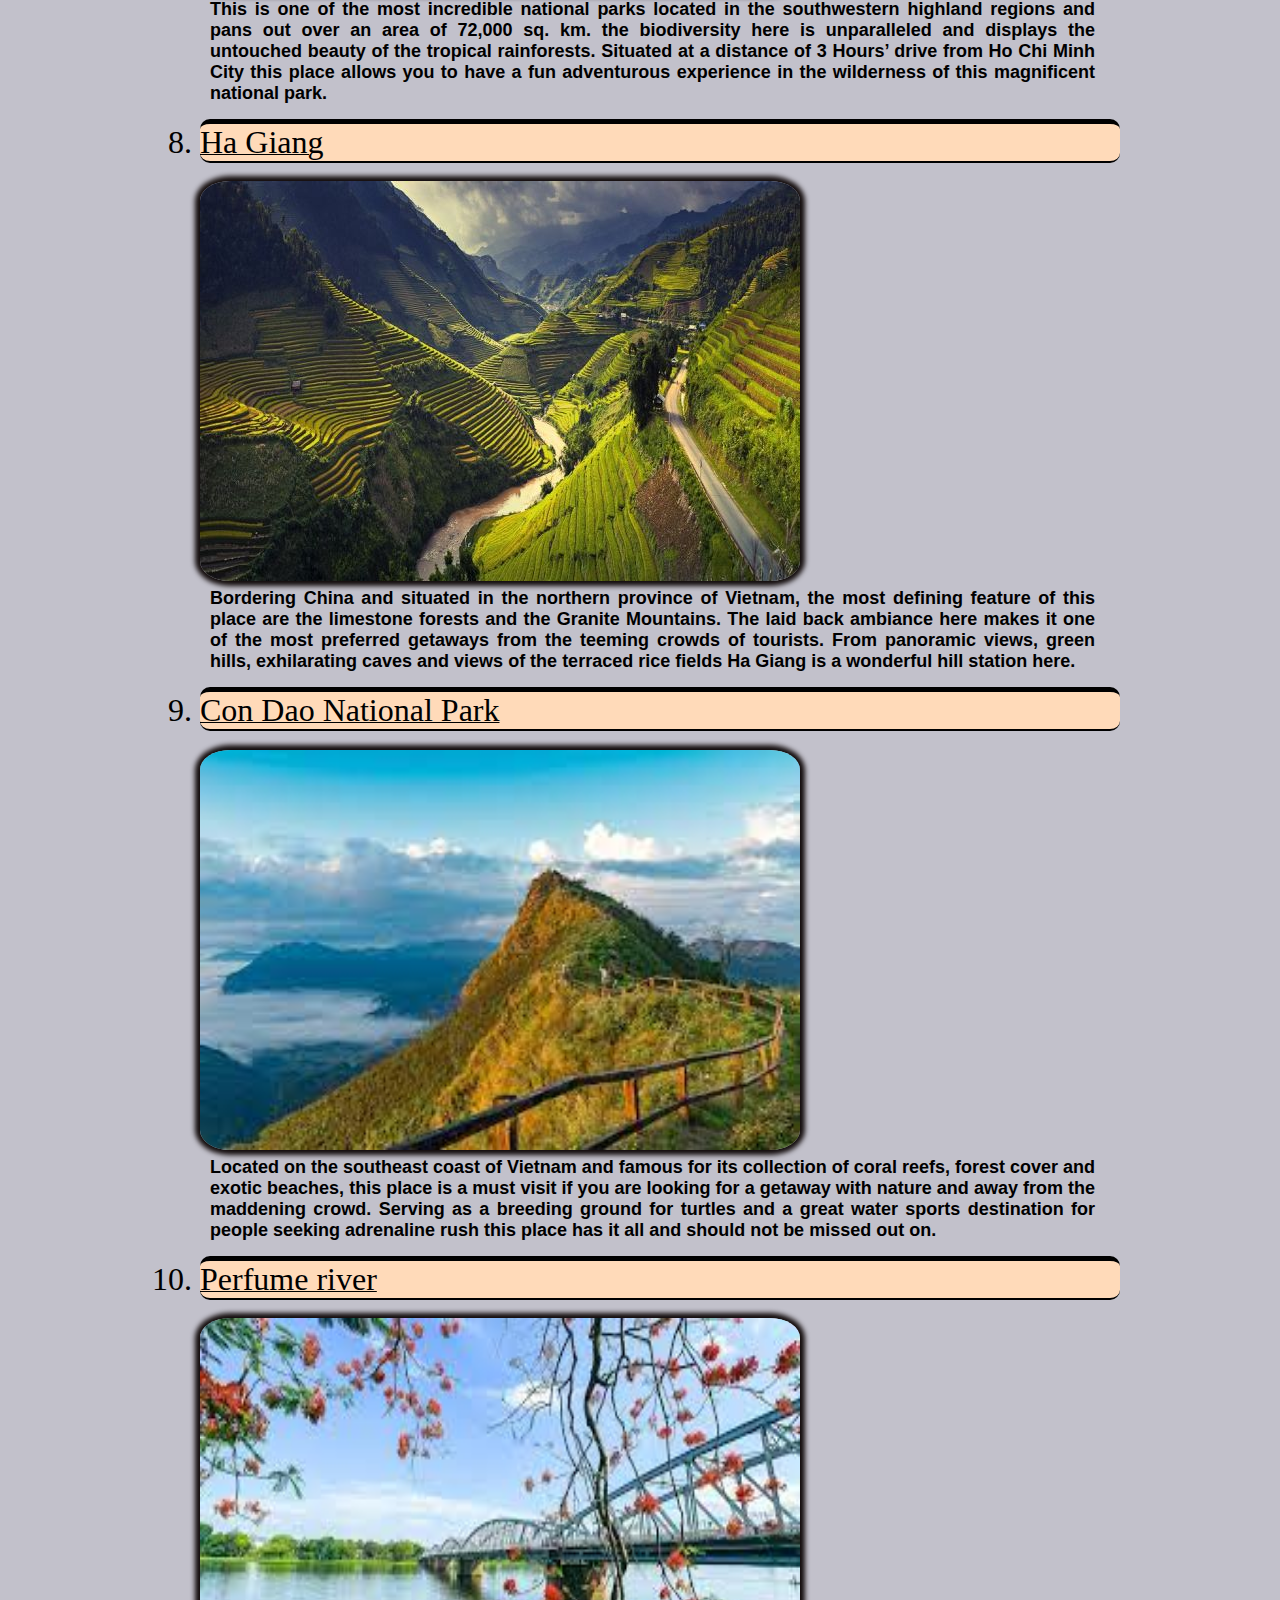
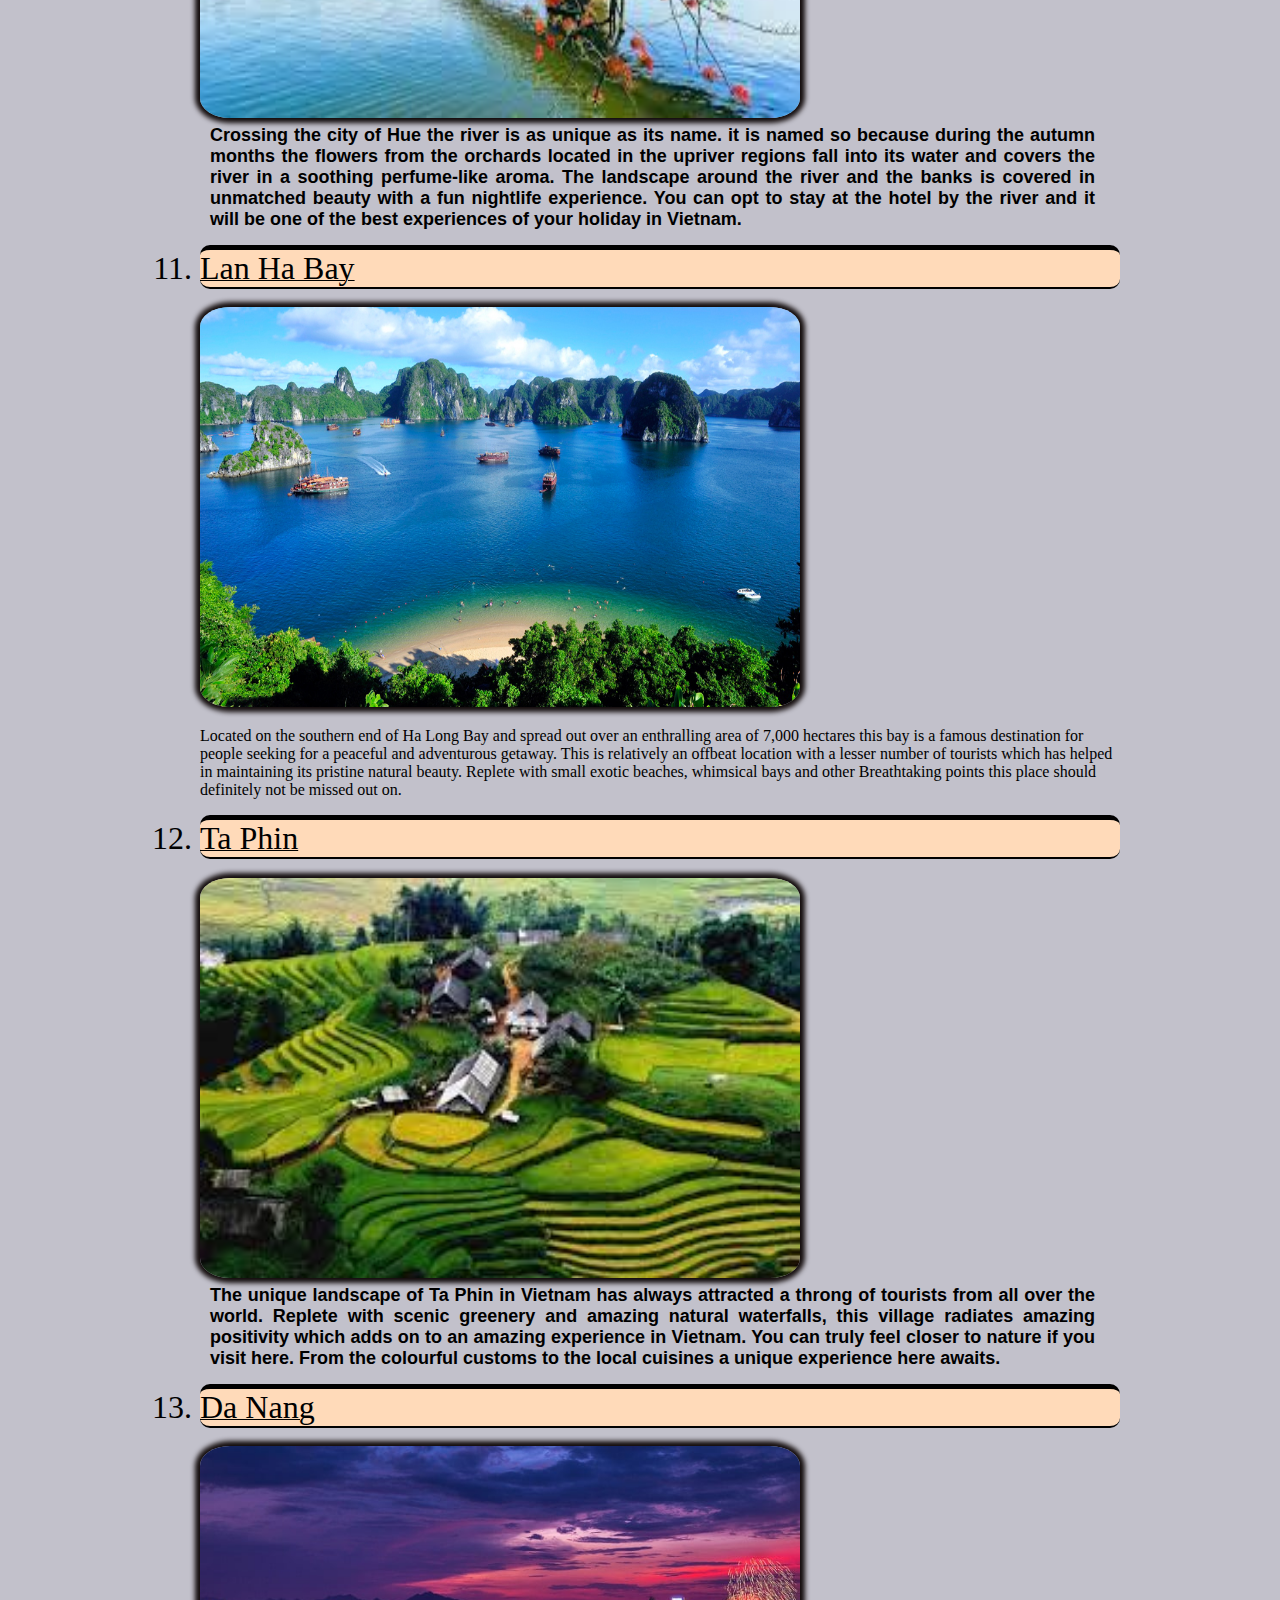
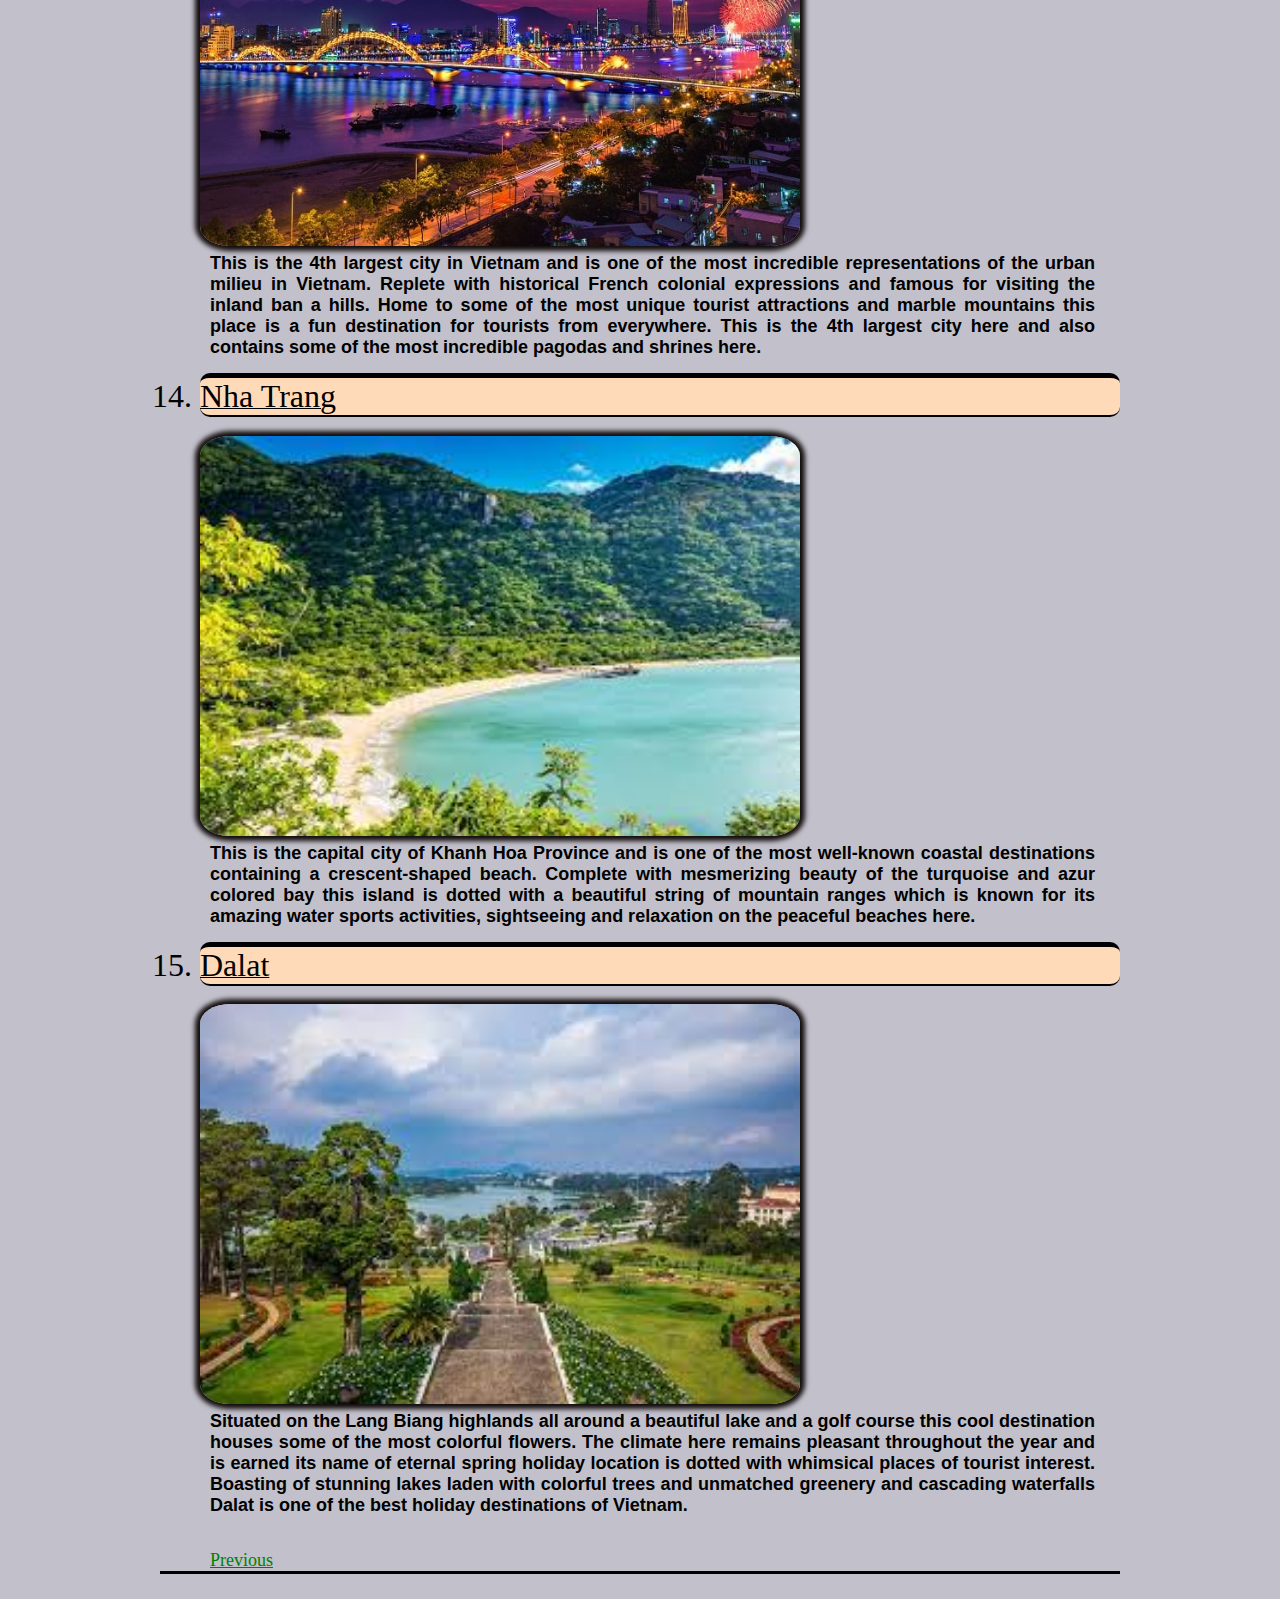
<file: Vietnam.html>
<!DOCTYPE html>
<html lang="en">
<head>
    <meta charset="UTF-8">
    <meta name="viewport" content="width=device-width, initial-scale=1.0">
    <title>vietnam</title>
    <link rel="stylesheet" href="css/style1.css">
</head>
<body class="ijm">
    <nav class="ijm1"> Vietnam</nav>
    <img class="ijm2" src="/vie_img/vietnam.jpg" alt="vietnam">
    <p class="ijm3">With so much astounding history, culture, and nature, Vietnam is one of Asia’s most rewarding destinations. The country encompasses lots of different landscapes, and its idyllic coastline hugs the South China Sea. <br> Many visitors rent a motorbike and explore the Ho Chi Minh trail. This takes you from the colorful yet chaotic capital Hanoi to Ho Chi Minh city, guiding you past the ancient capital of Hue on the way. Ha Long Bay is another must-see sight due to its stunning seascape and breathtaking limestone islands. <br>The picturesque coastal town of Hoi An is also well worth checking out, while the hill tribes around Sa Pa showcase some of the nation’s cultural and ethnic diversity. Regardless of where you go, Vietnam’s fabulous cuisine is sure to be a treat. <br> 
        for more information click here ->
       <a href="https://en.wikipedia.org/wiki/Vietnam">vietnam</a>
    </p>
    <ol class="list">
        <li class="heading">Hoi An </li>
            <img class="image" src="/vie_img/hoi an.jpg" alt="hoi">
            <p class="para">This is probably one of the most ancient and prettiest port city in Vietnam which is the best ways of having a complete and real travel experience. Cutting through the canals the vibe of this place is well preserved it also represents and displays its past through its architecture, opulent and elegant temples, buildings and pagodas. It is a UNESCO world heritage site it dates back to 16th or 17th century and can see the everyday life of the local people here. </p>
            <li class="heading">Ke Bang National Park </li>
            <img class="image" src="/vie_img/ke bang.jpg" alt="kebang">
            <p class="para">Spread out at the 858 sq. km. this UNESCO world heritage site houses some of the most interesting tourist attractions here which works as an incredible attraction for tourists and explorers from all over the world. Dotted with amazing grottoes and cave systems (some of which are still unexplored) the flora and fauna collection here is also one of the most diverse and exotic. Bordered by water bodies and home to some of the most amazing cave structures this place is a must visit. </p>
            <li class="heading">Ha Long Bay </li>
            <img class="image" src="/vie_img/ha long bay.jpg" alt="halong">
            <p class="para">Lined with limestone pillars and numerous tiny islets covered in thick green forests Halong Bay is one of the most whimsical tourist attractions of Vietnam. The beauty of the emerald waters here allows you to add a sense of awe to your travel plans of Vietnam. This UNESCO world heritage site is a great way of exploring the wilderness here which is also dotted with interesting places of massive biodiversity and surreal scenery. </p>
            <li class="heading">Ho Chi Minh city</li>
            <img class="image" src="/vie_img/ho chi minh.jpg" alt="hochi">
            <p class="para">Also referred to as Saigon this city which is located in the southern region of Vietnam this place was of importance during the Vietnam War. This place also displays some historical French colonial landmarks. The defining feature of the city is the numerous foods stalls which Lines the entire city streets. The teeming place is the perfect place for experiencing the place at a grass root level. A must visit for travellers and explorers from all over the world this place is a melting pot of various cultures and traditions. </p>
            <li class="heading">Mekong Delta</li>
            <img class="image" src="/vie_img/mekong delta.jpg" alt="mekong">
            <p class="para">This delta region is undoubtedly one of the must places to visit in Vietnam and holds immense importance in the lives of the locals here since people reply on its banks for rice cultivation. The quiet water body makes its way through the region and represents a charming rustic vibe here that makes for a great escape option. Floating on a traditional Vietnamese boat and surrounded by incredible greenery this place should definitely be on your list of places to visit. </p>
            <li class="heading">My Son Sanctuary</li>
            <img class="image" src="/vie_img/my son.jpg" alt="my son">
            <p class="para">This ancient historical sanctuary site represents the real and age-old traditional art and architecture. Located in the present-day central region of the city this UNESCO world heritage site used to serve as the capital for Champa Kingdom. There are several temples dedicated to Lord Shiva as ell and the carvings here display the culture, tradition and history of the period between 4th to 14th Century. It is a treat for history buffs and the curious travellers. </p>
            <li class="heading">Cat Tien National Park</li>
            <img class="image" src="/vie_img/cat tien.jpg" alt="cat">
            <p class="para">This is one of the most incredible national parks located in the southwestern highland regions and pans out over an area of 72,000 sq. km. the biodiversity here is unparalleled and displays the untouched beauty of the tropical rainforests. Situated at a distance of 3 Hours’ drive from Ho Chi Minh City this place allows you to have a fun adventurous experience in the wilderness of this magnificent national park. </p>
            <li class="heading">Ha Giang</li>
            <img class="image" src="/vie_img/ha giang.jpg" alt="hagiang">
            <p class="para">Bordering China and situated in the northern province of Vietnam, the most defining feature of this place are the limestone forests and the Granite Mountains. The laid back ambiance here makes it one of the most preferred getaways from the teeming crowds of tourists. From panoramic views, green hills, exhilarating caves and views of the terraced rice fields Ha Giang is a wonderful hill station here.</p>
            <li class="heading">Con Dao National Park</li>
            <img class="image" src="/vie_img/con dao.jpg" alt="condao">
            <p class="para">
                Located on the southeast coast of Vietnam and famous for its collection of coral reefs, forest cover and exotic beaches, this place is a must visit if you are looking for a getaway with nature and away from the maddening crowd. Serving as a breeding ground for turtles and a great water sports destination for people seeking adrenaline rush this place has it all and should not be missed out on.</p>        
            <li class="heading">Perfume river</li>
            <img class="image" src="/vie_img/perfume.jpg" alt="perfume">
            <p class="para">Crossing the city of Hue the river is as unique as its name. it is named so because during the autumn months the flowers from the orchards located in the upriver regions fall into its water and covers the river in a soothing perfume-like aroma. The landscape around the river and the banks is covered in unmatched beauty with a fun nightlife experience. You can opt to stay at the hotel by the river and it will be one of the best experiences of your holiday in Vietnam. </p>
            <li class="heading">Lan Ha Bay</li>
            <img class=" image" src="/vie_img/lan ha bay.jpg" alt="para">
            <p class="">Located on the southern end of Ha Long Bay and spread out over an enthralling area of 7,000 hectares this bay is a famous destination for people seeking for a peaceful and adventurous getaway. This is relatively an offbeat location with a lesser number of tourists which has helped in maintaining its pristine natural beauty. Replete with small exotic beaches, whimsical bays and other Breathtaking points this place should definitely not be missed out on. </p>
            <li class="heading">Ta Phin</li>
            <img class="image" src="/vie_img/tapin.jpg" alt="taphin">
            <p class="para">The unique landscape of Ta Phin in Vietnam has always attracted a throng of tourists from all over the world. Replete with scenic greenery and amazing natural waterfalls, this village radiates amazing positivity which adds on to an amazing experience in Vietnam. You can truly feel closer to nature if you visit here. From the colourful customs to the local cuisines a unique experience here awaits. </p>
            <li class="heading">Da Nang</li>
            <img class="image" src="/vie_img/da nang.jpg" alt="danang">
            <p class="para">This is the 4th largest city in Vietnam and is one of the most incredible representations of the urban milieu in Vietnam. Replete with historical French colonial expressions and famous for visiting the inland ban a hills. Home to some of the most unique tourist attractions and marble mountains this place is a fun destination for tourists from everywhere. This is the 4th largest city here and also contains some of the most incredible pagodas and shrines here. </p>
            <li class="heading">Nha Trang</li>
            <img class="image" src="/vie_img/nha trang.jpg" alt="trang">
            <p class="para">This is the capital city of Khanh Hoa Province and is one of the most well-known coastal destinations containing a crescent-shaped beach. Complete with mesmerizing beauty of the turquoise and azur colored bay this island is dotted with a beautiful string of mountain ranges which is known for its amazing water sports activities, sightseeing and relaxation on the peaceful beaches here. </p>
            <li class="heading">Dalat</li>
            <img class="image" src="/vie_img/dalat.jpg" alt="dalat">
            <p class="para">Situated on the Lang Biang highlands all around a beautiful lake and a golf course this cool destination houses some of the most colorful flowers. The climate here remains pleasant throughout the year and is earned its name of eternal spring holiday location is dotted with whimsical places of tourist interest. Boasting of stunning lakes laden with colorful trees and unmatched greenery and cascading waterfalls Dalat is one of the best holiday destinations of Vietnam. </p>
       
    </ol>
    <br>
    <a id="a" href="Thailand.html">Previous</a>
</body>
</html>
</file>
<file: css/style.css>
/**/
.bd{

    background:rgb(202, 194, 194);
    border-top: 3px solid black;
    border-bottom:3px solid black;
    border-left: 2px solid  black;
    border-right:2px solid black ;
    width: 1080px;
    margin: auto;
}
.head{
    color:black;
    font-style: oblique;
    text-align: center;
    margin-top: 5px;
    border-top:5px solid rgb(193, 42, 42); 
    border-bottom: 2.5px solid rgb(238, 41, 41);
    font-size:40px ;
    font-weight: bold;
    background-color:rgb(247, 172, 97);
}
.nav{
    font-style: italic;   
    font-size:60px;
    font-weight: 500;
    text-align: center;
    margin-top: 5px ;
    margin-bottom:5px ;
    background-color: black;
    color: rgb(165, 225, 205);
}
.para::first-letter{
    color: blueviolet;
    font-size: 30px;
}
.para{
    font-size:large ;
    font-weight: 600;
    font-family:'Segoe UI', Tahoma, Geneva, Verdana, sans-serif;
    margin-left: 10px;
    margin-right:25px;
    margin-top:3px;
    margin-bottom:15px ;
    border-radius: 5px;
    text-align: justify;
}
.para a:hover{
    font-size: x-large;
    background-color: black;
    color: azure;
    border-radius:5px ;
}
.img{
    width:600px;
    height: 400px;
    box-shadow: 0 0 5px 5px #130c0c;
    border-radius: 25px;
    overflow: hidden;
    margin-left: 220px;
    padding: 10px;
} 
.img:hover{
    opacity: 0.89;
}
.country{
        background: rgb(232, 155, 127);
        font-family:initial;
        font-size: 30px;
        text-align: center;
        letter-spacing: 1px;
        border-radius: 100px;
        
    }
    .link{
        background-color: rgb(249, 184, 225);
        height:210px;
        width: 400px;
        font-weight: 500;
        font-size: large;
        border-top-right-radius:50px ;
        border-top-left-radius:50px ;
        border-bottom-right-radius:50px ;
        text-align:center;
        margin: auto;
        box-shadow: 10px 10px  rgb(232, 122, 190);
    }
    .hr{
        text-decoration: none;
    }
        .hr:hover{
            color: rgb(225, 12, 12);
            text-decoration: underline;
            font-size: larger;
            text-transform: capitalize;
        }
   /* travel link*/
   #para{
    font-size:x-large;
    font-style: oblique;
    font-weight: 800;
    color: rgb(2, 15, 1);
    background-color: rgb(225, 225, 54);
    text-align: center;
    letter-spacing: 1px;
    height:60px;
    border-radius: 100px;
   }
   .travel{
    background-color: rgb(245, 184, 235);
    width:  400px;
    margin: auto;
    border-top-left-radius: 50px;
    border-top-right-radius: 50px;
    border-bottom-left-radius: 50px;
    box-shadow: 10px 10px rgb(243, 132, 200);
    text-align:center;
    font-size: large;
   
   }
   .lin{
    color: rgb(24, 27, 245);
    text-decoration: none;
    display: block;
   }
   .lin:hover{
    color: black;
    font-size:large;
    text-transform:capitalize;
    text-decoration: underline;
    transition: 0.3s;
   }
   .footer{
    background-color: rgb(10, 8, 8); 
    height: 130px;
    color: antiquewhite;
    margin-top: 30px;
    text-align: center;
    border-top-left-radius: 15px;
    border-top-right-radius: 15px;
    clear: both;
   }
</file>
<file: css/style1.css>
/*  india indonesia japan malaysia philippines singapore south korea  thailand vietnam*/
/*body*/
.ijm{
    max-width: 960px;
    margin: auto;
    margin-top:25px ;
    margin-bottom:25px ;
    background-color: rgb(194, 193, 203); 
    border-top: 3px solid black;
    border-bottom:3px solid black ;

}
/*nav*/
.ijm1{
    font-size:xx-large; 
    font-style: oblique;
    text-align: center;
    background-color:rgb(250, 187, 187) ;
    border-radius: 10px ;
    margin-bottom: 2% ;
    margin-top: 5% ;    
    border-top:5px solid black ;
    border-bottom:2.5px solid black ;
}
/*image*/
.ijm2{
    height: 400px; 
    width: 600px; 
    border-radius: 15%;  
    box-shadow: 0 0 5px 5px #130c0c;
}
/*para*/
.ijm3{
    font-size: large;
    font-weight: 600;
    font-family:'Segoe UI', Tahoma, Geneva, Verdana, sans-serif;
    margin-left: 10px;
    margin-right:25px;
    margin-top:3px;
    margin-bottom:15px ;
    border-radius: 5px;
    text-align: justify;
}
.ijm3 a:hover{
    font-size: x-large;
    background-color: black;
    color: azure;
    border-radius:5px ;
}
/*ordered list*/
.list{
    
}
/*headings*/
.heading{
    font-size: xx-large;
        margin-bottom: 2%;
        text-decoration: underline 1px solid black ;
        background-color:  peachpuff;
        border-radius: 10px ;
        border-top:5px solid black ;
        border-bottom:2.5px solid black ;

}
/*image*/
.image{
    height: 400px;
    width: 600px;
    border-radius:5% ;
    box-shadow: 0 0 5px 5px #130c0c;
}
/*para*/
.para{
    font-size: large;
    text-align: justify;
    font-weight: 600;
    font-family:'Segoe UI', Tahoma, Geneva, Verdana, sans-serif;
    margin-left: 10px;
    margin-right:25px;
    margin-top:3px;
    margin-bottom:15px ;
    border-radius: 5px;
}
/*page link*/
#a{
    color:green ;
    font-size: large;
    margin-left: 50px;
}
#a:hover{
    color: red;
    font-size:x-large ;
    text-decoration: none;
    font-style: oblique;
}
#b{
    color:green ;
    font-size: large;
    float: right;
    margin-right: 50px;
}
</file>
